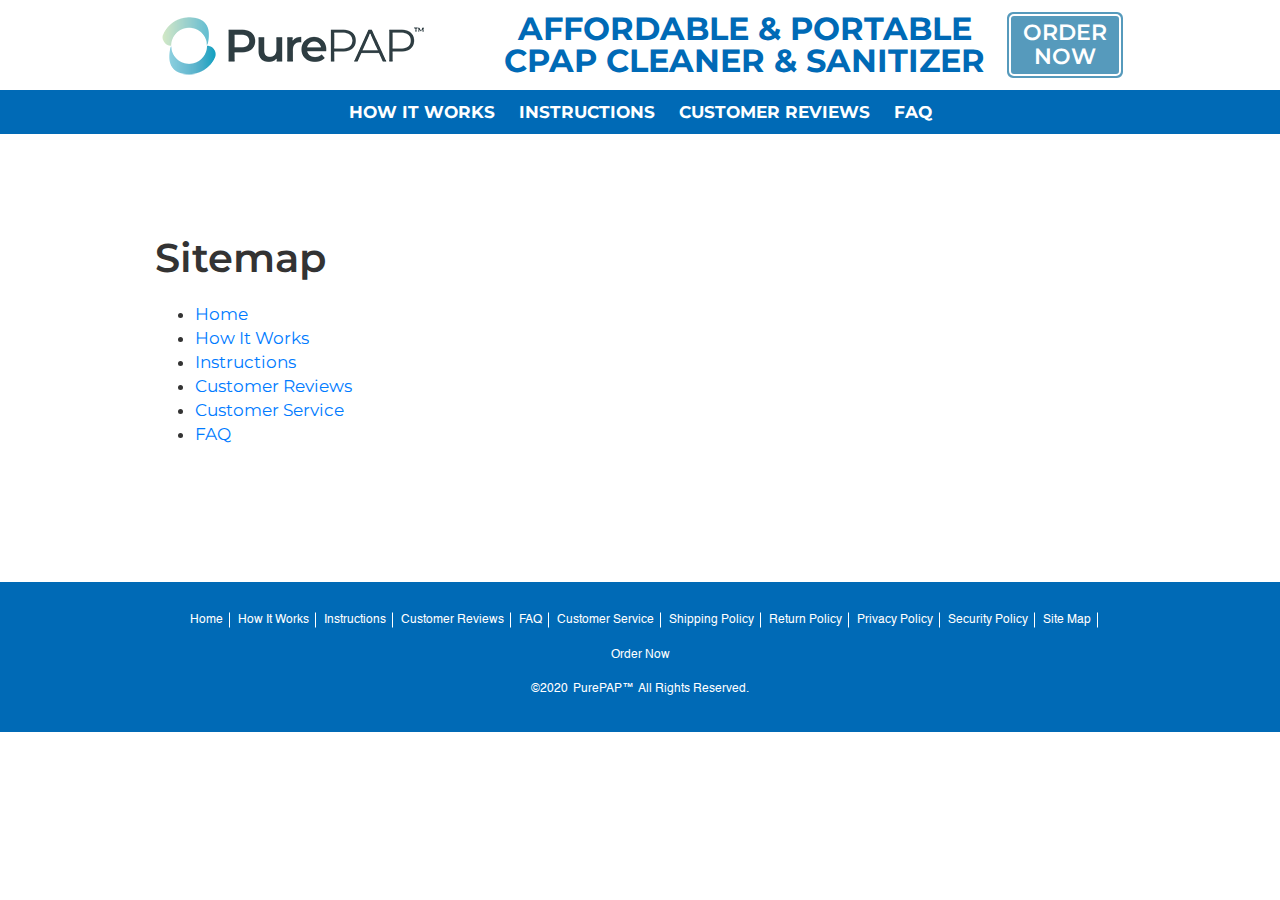
<file: index.html>
<!DOCTYPE html>
<html>
<head>
  <title>Sitemap</title>
  <link rel="icon" href="favicon.png" type="image/x-icon">
  <meta charset="utf-8">
  <meta http-equiv="X-UA-Compatible" content="IE=edge">
  <meta name="viewport" content="width=device-width, initial-scale=1, shrink-to-fit=no">
  <link rel="stylesheet" href="assets/css/bootstrap.min.css">
  <link rel="stylesheet" href="assets/css/bootstrap-select.min.css">
  <link rel="stylesheet" type="text/css" href="assets/fonts/font-awesome/font-awesome.css">
  <link rel="stylesheet" type="text/css" href="assets/fonts/custom-fonts.css">
  <link href="https://fonts.googleapis.com/css?family=Montserrat:100,100i,200,200i,300,300i,400,400i,500,500i,600,600i,700,700i,800,800i,900,900i&display=swap" rel="stylesheet">
  <link rel="stylesheet" type="text/css" href="style.css?v=1">
  <link rel="stylesheet" type="text/css" href="assets/css/responsive.css?v=1">

  <!--[if lt IE 9]>
    <script src="https://oss.maxcdn.com/html5shiv/3.7.2/html5shiv.min.js"></script>
    <script src="https://oss.maxcdn.com/respond/1.4.2/respond.min.js"></script>
  <![endif]-->  
</head>
<body>
<header class="header">
  <div class="hdr-topbar">
    <div class="container">
      <div class="row">
        <div class="col-md-12">
          <div class="header-inr clearfix">
            <div class="hdr-lft">
              <div class="logo">
                <a href="home.html"><img class="lazy" data-src="assets/images/logo.png"></a>
              </div>
            </div>
            <div class="hdr-rgt">
              <h2>Affordable & Portable <br>CPAP Cleaner & Sanitizer</h2>
              <a class="hdr-order-btn hide-sm" href="home.html#offers"><span>Order<br> Now</span></a>
            </div>
          </div>
        </div>
      </div>
    </div>
  </div>
  <div class="hdr-navbar">
    <div class="container">
      <div class="row">
        <div class="col-md-12">
          <div class="hdr-navbar-inr" >
            <div class="humberger-menu-btn show-sm">
              <strong>MENU</strong>
              <div class="humberger-menu-btn-lines">
                <span></span>
                <span></span>
                <span></span>
              </div>
            </div> 
            <nav class="main-nav">
              <ul class="clearfix ulc">
                <li><a href="how-it-works.html">How It Works</a></li>
                <li><a href="instructions.html">Instructions</a></li>
                <li><a href="customer-reviews.html">Customer Reviews</a></li>
                <li><a href="faq.html">FAQ</a></li>
              </ul>
            </nav>
            <div class="show-sm hdr-order-btn-xs">
              <a class="hdr-order-btn order-con-btn" href="home.html#offers"><span>Order<br> Now</span></a>
            </div>
          </div>
        </div>
      </div>
    </div>
  </div>
</header>


<section class="main-content">
  <div class="container">
      <div class="row">
        <div class="col-sm-12">
          <div class="sitemap">
            <h2>Sitemap</h2>
            <nav>
              <ul>
                <li><a href="home.html" target="_blank">Home</a></li>
                <li><a href="how-it-works.html" target="_blank">How It Works</a></li>
                <li><a href="instructions.html" target="_blank">Instructions</a></li>
                <li><a href="customer-reviews.html" target="_blank">Customer Reviews</a></li>
                <li><a href="customer-service.html" target="_blank">Customer Service</a></li>
                <li><a href="faq.html" target="_blank">FAQ</a></li>
              </ul>
            </nav>
          </div>
        </div>
      </div>
  </div>    
</section>






<footer class="footer-wrp">
  <div class="container">
    <div class="row">
      <div class="col-md-12">
          <div class="ftr-nav-row">
            <nav class="ftr-nav">
              <ul class="clearfix ulc">
                <li><a href="home.html">Home</a></li>
                <li><a href="how-it-works.html">How It Works</a></li>
                <li><a href="instructions.html">Instructions</a></li>
                <li><a href="customer-reviews.html">Customer Reviews</a></li>
                <li><a href="faq.html">FAQ</a></li>
                <li><a href="customer-service.html">Customer Service</a></li>
                <li>
                  <a id="" href="#" class="has-fancybox" data-toggle="modal" data-target="#ShippingPolicyModal">Shipping Policy</a>
                </li>
                <li>
                  <a id="" href="#" class="has-fancybox" data-toggle="modal" data-target="#ReturnPolicyModal">Return Policy</a>
                </li>
                <li><a href="privacy-policy.html">Privacy Policy</a></li>
                <li>
                  <a id="" href="#" class="has-fancybox" data-toggle="modal" data-target="#SecurityPolicyModal">Security Policy</a>
                </li>
                <li><a href="site-map.html">Site Map</a></li>
                <li><a class="scroll" href="#select-order-sec">Order Now</a></li>
              </ul>
            </nav>
          </div>
          <div class="copyright">
            <p>©2020 <mark class="branding-txt">PurePAP<sup>™</sup></mark> All Rights Reserved.</p>
          </div>
      </div>
    </div>
  </div> 
</footer>

<div class="modal fade ShippingPolicyModal-con-wrap text-left" id="ShippingPolicyModal" tabindex="-1" role="dialog" aria-labelledby="myModalLabel">
  <div class="modal-dialog" role="document">
    <div class="modal-content">
      <button type="button" class="close" data-dismiss="modal" aria-label="Close">
        <span aria-hidden="true">&times;</span>
      </button>
      <div id="wipe-details-4" class="hide wipe-details-4">
        <h4>Shipping Policy</h4>
        <p>This product will ship within 30 days from the time the order is processed and will be mailed via UPS. If you have any questions concerning the status of your order, please contact our customer service department.</p>
        </div>
      </div>
    </div>
  </div>
</div>

<div class="modal fade ReturnPolicyModal-con-wrap text-left" id="ReturnPolicyModal" tabindex="-1" role="dialog" aria-labelledby="myModalLabel">
  <div class="modal-dialog" role="document">
    <div class="modal-content">
      <button type="button" class="close" data-dismiss="modal" aria-label="Close">
        <span aria-hidden="true">&times;</span>
      </button>
      <div id="wipe-details-5" class="hide wipe-details-5">
        <h4>Return Policy</h4>
        <p>60-Day Money Back Guarantee (minus P&H). Please contact customer service for return authorization information. Please include your complete name, address, daytime telephone number and email address inside the return package when returning your item.</p>
        </div>
      </div>
    </div>
  </div>
</div>

<div class="modal fade SecurityPolicyModal-con-wrap text-left" id="SecurityPolicyModal" tabindex="-1" role="dialog" aria-labelledby="myModalLabel">
  <div class="modal-dialog" role="document">
    <div class="modal-content">
      <button type="button" class="close" data-dismiss="modal" aria-label="Close">
        <span aria-hidden="true">&times;</span>
      </button>
      <div id="wipe-details-6" class="hide wipe-details-6">
        <h4>Security Policy</h4>
        <p>Your payment and personal information is always safe. Our Secure Sockets Layer (SSL) software is the industry standard and among the best software available today for secure commerce transactions. It encrypts all of your personal information, including credit card number, name, and address, so that it cannot be read over the internet.</p>
        </div>
      </div>
    </div>
  </div>
</div>

<script src="assets/js/jquery-3.0.0.min.js"></script>
<script src="assets/js/jquery-migrate-3.0.0.min.js"></script>
<script src="assets/js/bootstrap.min.js"></script>
<script src="assets/js/popper.min.js"></script>
<script src="assets/js/bootstrap-select.min.js"></script>
<script src="assets/js/jquery.matchHeight-min.js"></script>
<script src="assets/js/lazyload.min.js"></script>
<script src="assets/js/main.min.js?1500"></script>
<script type="text/javascript">window.onload = function() {var newd1 = new LazyLoad({elements_selector: ".lazy"});}</script>
</body>
</html>
</file>
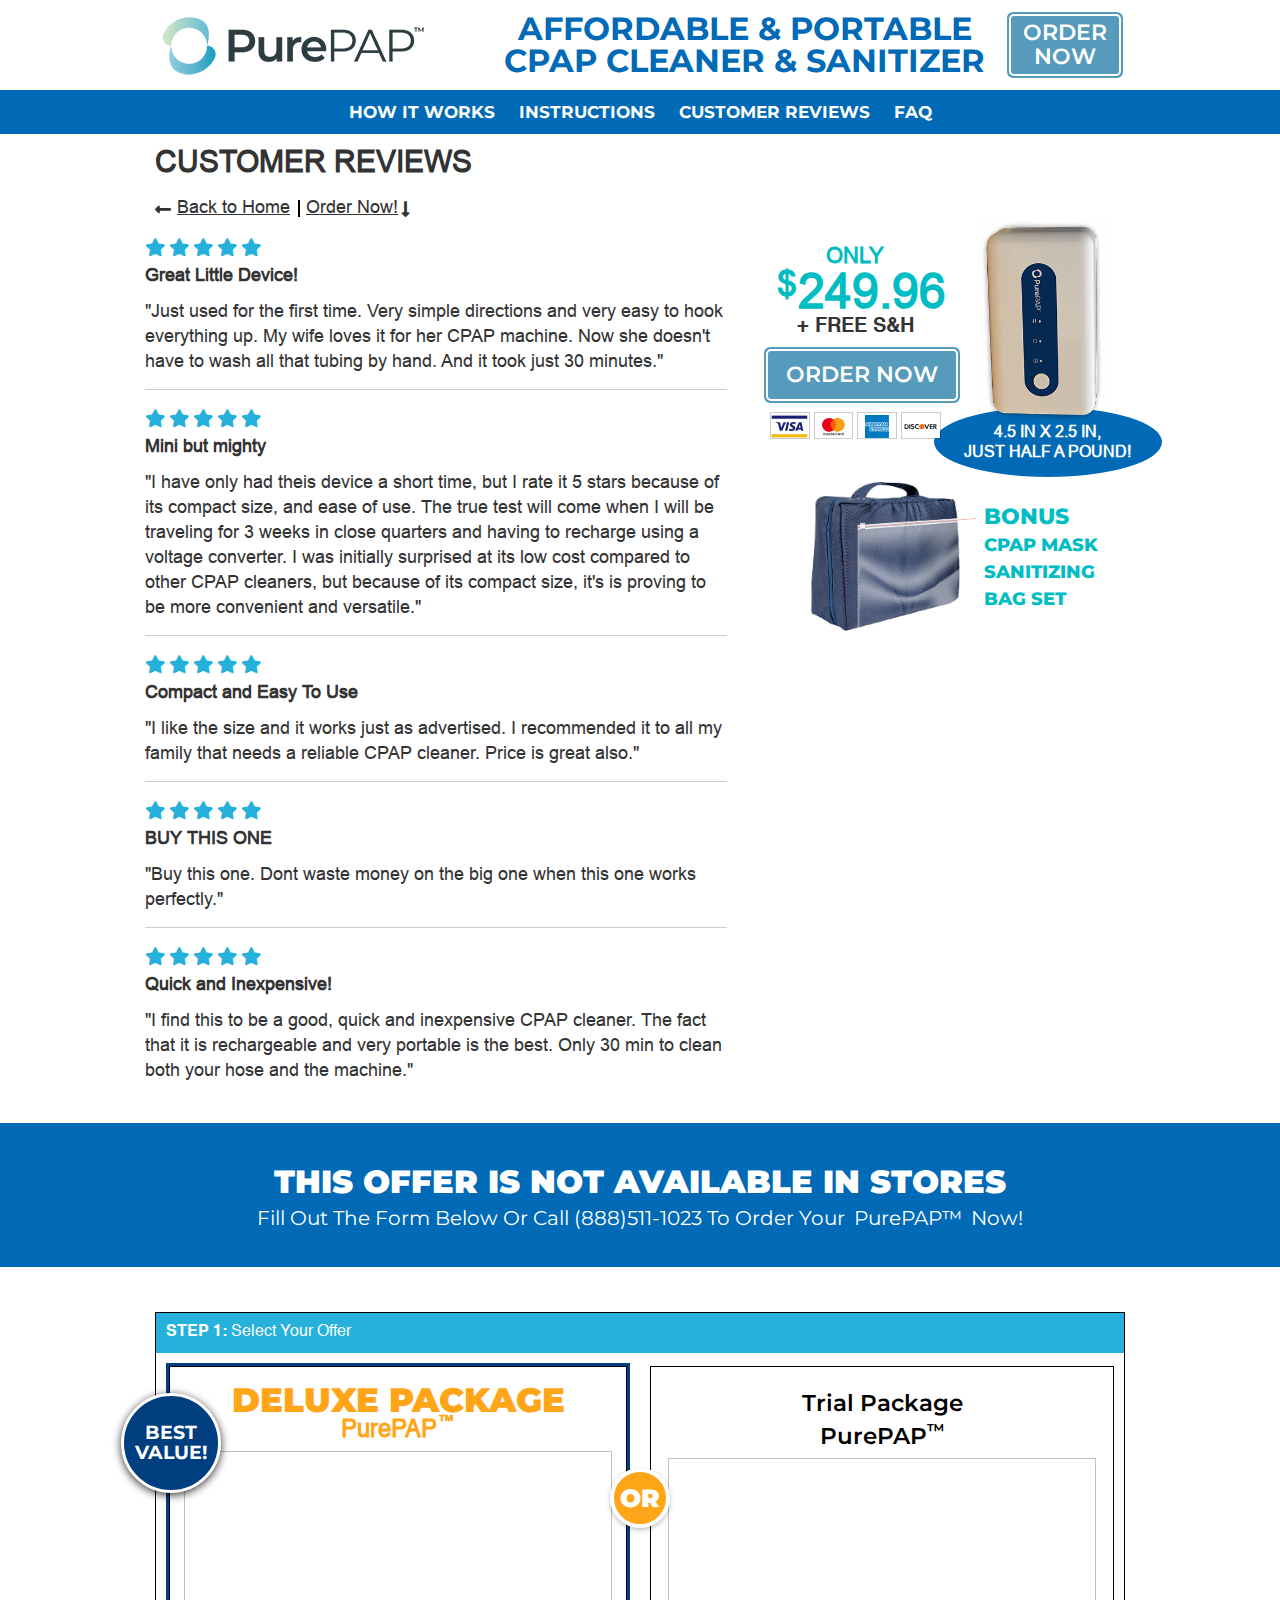
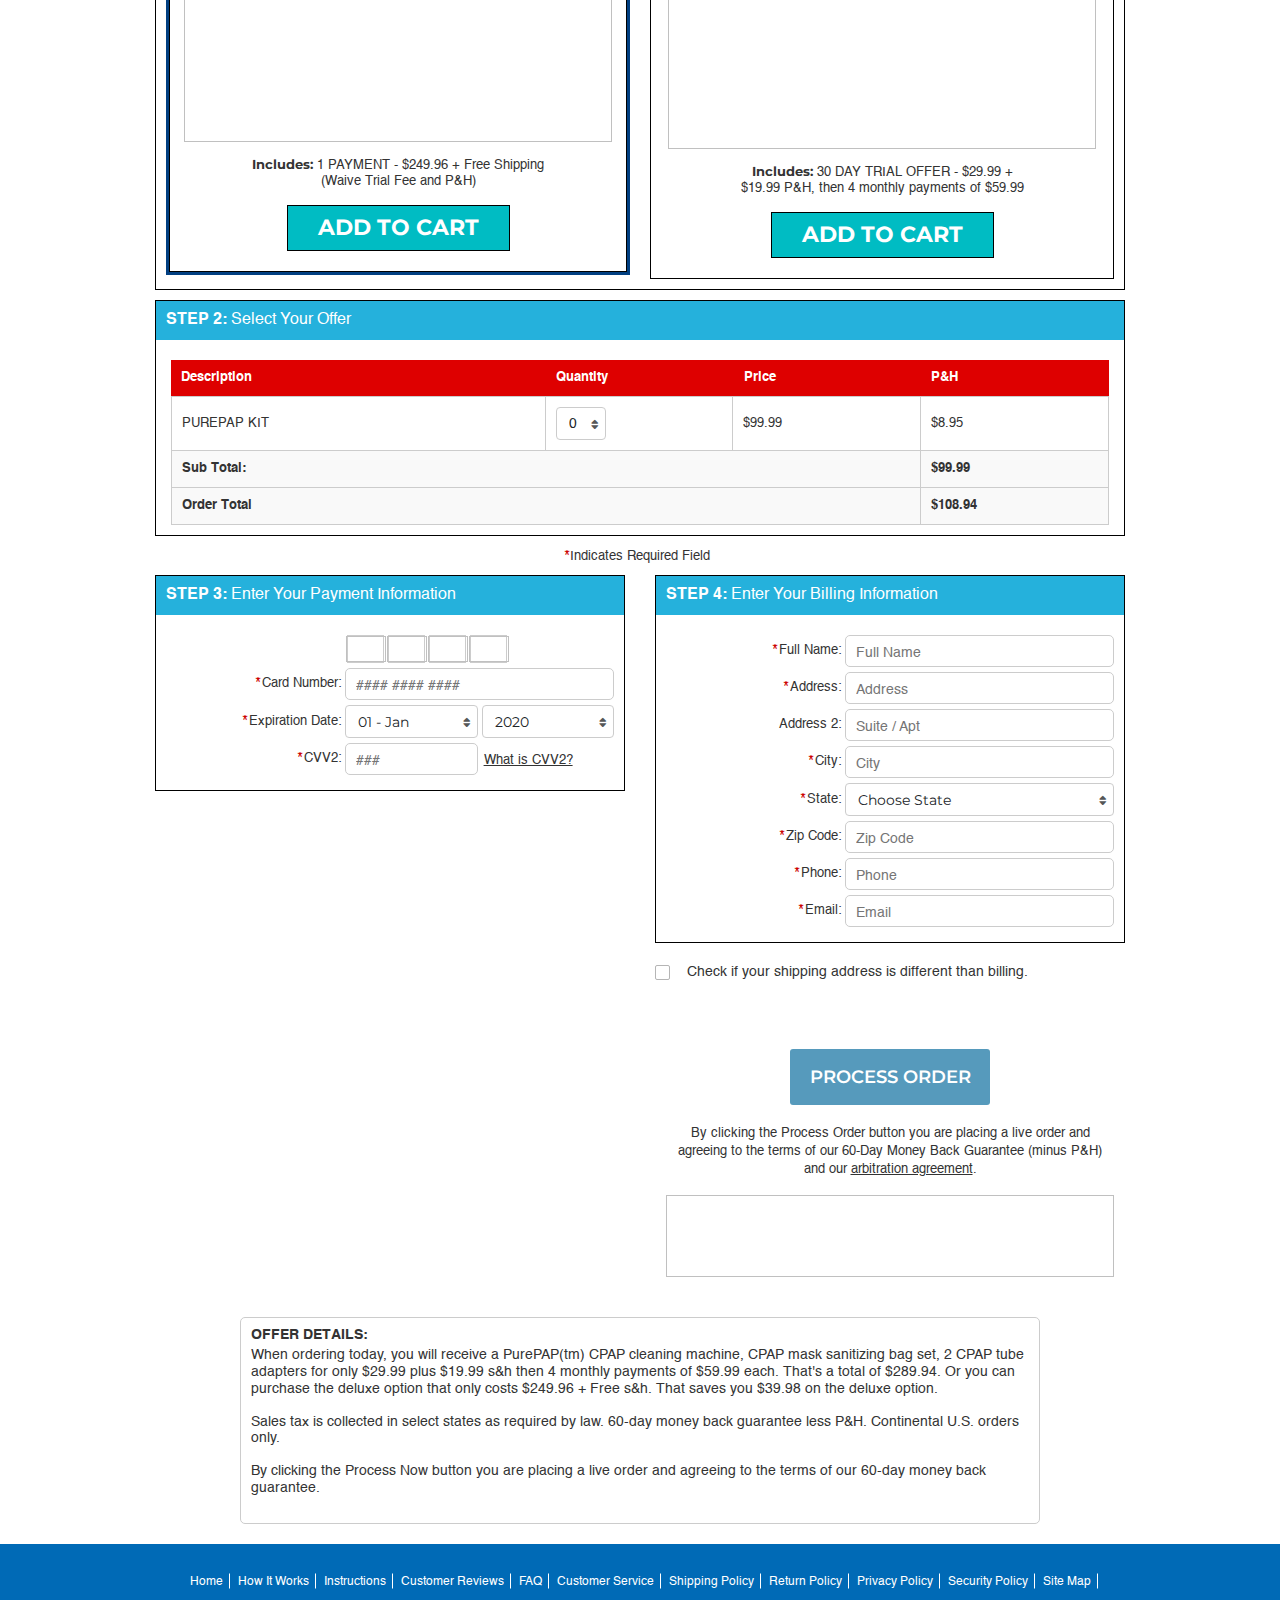
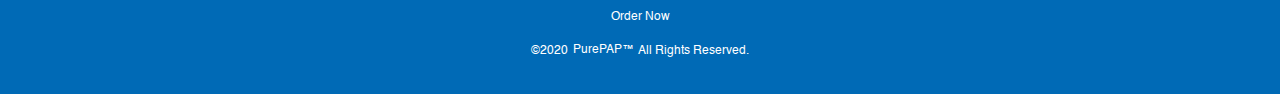
<file: customer-reviews.html>
<!DOCTYPE html>
<html>
<head>
  <title>Customer Reviews</title>
  <link rel="icon" href="favicon.png" type="image/x-icon">
  <meta charset="utf-8">
  <meta http-equiv="X-UA-Compatible" content="IE=edge">
  <meta name="viewport" content="width=device-width, initial-scale=1, shrink-to-fit=no">
  <link rel="stylesheet" href="assets/css/bootstrap.min.css">
  <link rel="stylesheet" href="assets/css/bootstrap-select.min.css">
  <link rel="stylesheet" type="text/css" href="assets/fonts/font-awesome/font-awesome.css">
  <link rel="stylesheet" type="text/css" href="assets/fonts/custom-fonts.css">
  <link href="https://fonts.googleapis.com/css?family=Montserrat:100,100i,200,200i,300,300i,400,400i,500,500i,600,600i,700,700i,800,800i,900,900i&display=swap" rel="stylesheet">
  <link rel="stylesheet" type="text/css" href="style.css?v=1">
  <link rel="stylesheet" type="text/css" href="assets/css/responsive.css?v=1">

  <!--[if lt IE 9]>
    <script src="https://oss.maxcdn.com/html5shiv/3.7.2/html5shiv.min.js"></script>
    <script src="https://oss.maxcdn.com/respond/1.4.2/respond.min.js"></script>
  <![endif]-->  

</head>
<body>
<header class="header">
  <div class="hdr-topbar">
    <div class="container">
      <div class="row">
        <div class="col-md-12">
          <div class="header-inr clearfix">
            <div class="hdr-lft">
              <div class="logo">
                <a href="home.html"><img class="lazy" data-src="assets/images/logo.png"></a>
              </div>
            </div>
            <div class="hdr-rgt">
              <h2>Affordable & Portable <br>CPAP Cleaner & Sanitizer</h2>
              <a class="hdr-order-btn hide-sm scroll" href="#offers"><span>Order<br> Now</span></a>
            </div>
          </div>
        </div>
      </div>
    </div>
  </div>
  <div class="hdr-navbar">
    <div class="container">
      <div class="row">
        <div class="col-md-12">
          <div class="hdr-navbar-inr" >
            <div class="humberger-menu-btn show-sm">
              <strong>MENU</strong>
              <div class="humberger-menu-btn-lines">
                <span></span>
                <span></span>
                <span></span>
              </div>
            </div> 
            <nav class="main-nav">
              <ul class="clearfix ulc">
                <li><a href="how-it-works.html">How It Works</a></li>
                <li><a href="instructions.html">Instructions</a></li>
                <li><a href="customer-reviews.html">Customer Reviews</a></li>
                <li><a href="faq.html">FAQ</a></li>
              </ul>
            </nav>
            <div class="show-sm hdr-order-btn-xs">
              <a class="hdr-order-btn order-con-btn scroll" href="#offers"><span>Order<br> Now</span></a>
            </div>
          </div>
        </div>
      </div>
    </div>
  </div>
</header>


<section class="customer-review-sec-wrp">
  <div class="container">
    <div class="row">
      <div class="col-md-12">
        <div class="customer-review-wrp clearfix">
          <div class="pp-instr-brdcmb-inner">
            <h2>Customer Reviews</h2>
              <ul class="ulc hide-sm">
                <li><a href="home.html"><i class="fas fa-long-arrow-alt-left"></i>Back to Home</a></li>
                <li><a class="scroll" href="#offers">Order Now!<i class="fas fa-long-arrow-alt-down"></i></a></li>
              </ul>
              <div class="pp-instr-brdcmb-xs show-sm">
                <a href="home.html"><span><i class="fa fa-home" aria-hidden="true"></i>Home Page</span></a>
                <a class="scroll" href="#offers"><span><i class="fa fa-shopping-cart" aria-hidden="true"></i>Order Now</span></a>
              </div>
          </div>

          <div class="customer-review-lft clearfix">
            <div class="customer-review-inr">
              <ul class="clearfix ulc">
                <li>
                  <div class="customer-review-dsc">
                    <span><i class="fa fa-star" aria-hidden="true"></i></span>
                    <span><i class="fa fa-star" aria-hidden="true"></i></span>
                    <span><i class="fa fa-star" aria-hidden="true"></i></span>
                    <span><i class="fa fa-star" aria-hidden="true"></i></span>
                    <span><i class="fa fa-star" aria-hidden="true"></i></span>
                    <h6>Great Little Device!</h6>
                    <blockquote>"Just used for the first time. Very simple directions and very easy to hook everything up. My wife loves it for her CPAP machine. Now she doesn't have to wash all that tubing by hand. And it took just 30 minutes." </blockquote>
                  </div>
                </li>
                <li>
                  <div class="customer-review-dsc">
                    <span><i class="fa fa-star" aria-hidden="true"></i></span>
                    <span><i class="fa fa-star" aria-hidden="true"></i></span>
                    <span><i class="fa fa-star" aria-hidden="true"></i></span>
                    <span><i class="fa fa-star" aria-hidden="true"></i></span>
                    <span><i class="fa fa-star" aria-hidden="true"></i></span>
                    <h6>Mini but mighty</h6>
                    <blockquote>"I have only had theis device a short time, but I rate it 5 stars because of its compact size, and ease of use. The true test will come when I will be traveling for 3 weeks in close quarters and having to recharge using a voltage converter. I was initially surprised at its low cost compared to other CPAP cleaners, but because of its compact size, it's is proving to <br> be more convenient and versatile." </blockquote>
                  </div>
                </li>
                <li>
                  <div class="customer-review-dsc">
                    <span><i class="fa fa-star" aria-hidden="true"></i></span>
                    <span><i class="fa fa-star" aria-hidden="true"></i></span>
                    <span><i class="fa fa-star" aria-hidden="true"></i></span>
                    <span><i class="fa fa-star" aria-hidden="true"></i></span>
                    <span><i class="fa fa-star" aria-hidden="true"></i></span>
                    <h6>Compact and Easy To Use</h6>
                    <blockquote>"I like the size and it works just as advertised. I recommended it to all my family that needs a reliable CPAP cleaner. Price is great also." </blockquote>
                  </div>
                </li>
                <li>
                  <div class="customer-review-dsc">
                    <span><i class="fa fa-star" aria-hidden="true"></i></span>
                    <span><i class="fa fa-star" aria-hidden="true"></i></span>
                    <span><i class="fa fa-star" aria-hidden="true"></i></span>
                    <span><i class="fa fa-star" aria-hidden="true"></i></span>
                    <span><i class="fa fa-star" aria-hidden="true"></i></span>
                    <h6>BUY THIS ONE</h6>
                    <blockquote>"Buy this one. Dont waste money on the big one when this one works perfectly."</blockquote>
                  </div>
                </li>
                <li>
                  <div class="customer-review-dsc">
                    <span><i class="fa fa-star" aria-hidden="true"></i></span>
                    <span><i class="fa fa-star" aria-hidden="true"></i></span>
                    <span><i class="fa fa-star" aria-hidden="true"></i></span>
                    <span><i class="fa fa-star" aria-hidden="true"></i></span>
                    <span><i class="fa fa-star" aria-hidden="true"></i></span>
                    <h6>Quick and Inexpensive!</h6>
                    <blockquote>"I find this to be a good, quick and inexpensive CPAP cleaner. The fact that it is rechargeable and very portable is the best. Only 30 min to clean both your hose and the machine."</blockquote>
                  </div>
                </li>
              </ul>
            </div>
          </div>

         <div class="customer-review-rgt hide-md">
            <div class="sidebar-mobile" style="display: none;">
              <a href="home.html#offers"><img class="lazy" data-src="assets/images/banner-mobile.jpg"></a>
            </div>
            <div class="siderbar-desktop customer-review-offer-wrp clearfix">
              <div class="cr-offer-lft-tp-inr clearfix">
                <div class="cr-offer-lft-tp">
                  <strong><span>Only</span><sup>$</sup> 249.96</strong>
                  <span>+ Free S&H</span>
                  <a class="hdr-order-btn scroll" href="#offers"><span>Order Now</span></a>
                  <div class="pp-payment-item">
                    <ul class="clearfix ulc">
                      <li><i><img class="lazy" data-src="assets/images/visa-cart-img.svg"></i></li>
                      <li><i><img class="lazy" data-src="assets/images/mastercard-cart-img.svg"></i></li>
                      <li><i><img class="lazy" data-src="assets/images/amex-cart-img.svg"></i></li>
                      <li><i><img class="lazy" data-src="assets/images/discover-cart-img.svg"></i></li>
                    </ul>
                  </div>
                </div>
                <div class="pp-offer-product-inr">
                  <div class="pp-offer-product-img">
                    <img class="lazy" data-src="assets/images/purepap-image.png">
                  </div>
                  <div class="pp-offer-product-size">
                    <span>4.5 in X 2.5 in,<br> Just half a pound!</span>
                  </div>
                </div>
              </div>
              <div class="pp-bonus-bag clearfix">
                <div class="pp-bonus-bag-img">
                  <img class="lazy" data-src="assets/images/bonus-bag-img.png">
                </div>
                <div class="pp-bonus-bag-title">
                  <p><span>BONUS</span> <br>CPAP MASK <br>SANITIZING <br>BAG SET</p>
                </div>
              </div>
            </div>
          </div>

        </div>
      </div>
    </div>
  </div>    
</section>

<div class="orderCart" id="offers">
  <div class="xs-back-btn-area">
    <div class="container">
      <div class="row">
        <div class="col-md-12">
            <div class="xs-back-btn">
              <a href="#">
                <span>Back</span>
              </a>
            </div>
            <div class="secure-checkout-img">
              <img class="lazy" data-src="assets/images/secure-checkout.png">
              <div>
                <span>Or Call: <a href="#">(800) 495-0773</a></span>
              </div>
            </div>
        </div>
      </div>
    </div>
  </div>
  <section class="offer-sologan-bar" id="select-order-sec">
    <div class="container">
        <div class="row">
          <div class="col-md-12">
            <h3>THIS OFFER IS NOT AVAILABLE IN STORES</h3>
            <p>Fill Out The Form Below Or Call (888)511-1023 To Order Your <mark class="branding-txt">PurePAP<sup>™</sup></mark> Now!</p>
          </div>
        </div>
    </div>    
  </section>
  <section class="select-offer-boxs-section">
    <div class="container">
        <div class="row">
          <div class="col-md-12">
            <div class="select-offer-boxs-sec-con clearfix">
              <div class="select-offer-boxs-sec-con-hdr">
                <h5><strong>STEP 1:</strong> Select Your Offer</h5>
              </div>
              <div class="select-offer-boxs clearfix">
                <div class="select-offer-box select-offer-box-1">
                  <div class="select-offer-box-lft">
                    <div class="select-offer-box-outline">
                      <div class="best-value-circle">
                        <span>Best Value!</span>
                      </div>
                      <div class="option-title">
                        <strong class="color-orange">Deluxe Package</strong>
                        <p>
                          <mark class="color-orange">PurePAP<sup>™</sup></mark>
                        </p>
                      </div>
                      <div class="product-img">
                        <img class="lazy" data-src="assets/images/purepap-product.jpg" width="428" height="291">
                      </div>
                      <p class="option-info">
                        <strong>Includes:</strong> 1 PAYMENT - $249.96 + Free Shipping (Waive Trial Fee and P&H)
                      </p>
                      <div class="action-btns">
                        <a href="javascript:void(0);" data-code="CXM2" data-code-xor="C2" data-code-toggle="true" class="add-to-cart-btn" id="ga-link10">Add To Cart</a>
                        <a href="javascript:void(0);" data-code="C2" data-code-xor="CXM2" data-code-toggle="true" class="add-to-cart-btn is-selected" id="ga-link11">Remove</a>
                      </div>

                      <div class="modal fade vn-modal-con-wrap text-left" id="quickViewModal" tabindex="-1" role="dialog" aria-labelledby="myModalLabel">
                        <div class="modal-dialog" role="document">
                          <div class="modal-content">
                            <button type="button" class="close" data-dismiss="modal" aria-label="Close">
                              <span aria-hidden="true">&times;</span>
                            </button>
                            <div id="wipe-details" class="hide">
                              <h4><strong><mark class="branding-txt">PurePAP<sup>™</sup></mark> Cleaning Wipes</strong></h4>
                              <ul class="ulc">
                                <li>Removes dirt, oils and other residue from your mask and equipment that the cleaner may not get</li>
                                <li>100% cotton</li>
                                <li>No harmful chemicals or fragrances</li>
                              </ul>
                            </div>
                          </div>
                        </div>
                      </div>

                    </div>

                  </div>
                  <div class="or-wrapper show-md"><div class="or">OR</div></div>
                </div>
                <div class="or-wrapper hide-md"><div class="or">OR</div></div>
                <div class="select-offer-box select-offer-box-2">
                  <div class="select-offer-box-rgt">
                    <div class="select-offer-box-outline">
                      <div class="option-title-2">
                        <mark>Trial Package</mark> 
                        <mark>PurePAP<sup>™</sup></mark> 
                      </div>
                      <div class="product-img">
                        <img class="lazy" data-src="assets/images/purepap-product.jpg" width="428" height="291">
                      </div>
                      <p class="option-info">
                        <strong>Includes:</strong> 30 DAY TRIAL OFFER - $29.99 + $19.99 P&H, then 4 monthly payments of $59.99
                      </p>
                      <div class="action-btns">
                        <a href="javascript:void(0);" data-code="CXM2" data-code-xor="C2" data-code-toggle="true" class="add-to-cart-btn" id="ga-link10">Add To Cart</a>
                        <a href="javascript:void(0);" data-code="C2" data-code-xor="CXM2" data-code-toggle="true" class="add-to-cart-btn is-selected" id="ga-link11">Remove</a>
                      </div>
                    </div>
                  </div>
                </div>
              </div>
            </div>
          </div>
        </div>
    </div>    
  </section>

  <section class="order-step-2-secion">
    <div class="container">
        <div class="row">
          <div class="col-md-12">
            <div class="order-step-2-sec-box">
              <div class="select-offer-boxs-sec-con-hdr">
                <h5><strong>STEP 2:</strong> Select Your Offer</h5>
              </div>
              <div class="order-step-2-sec-box-con">
                <div class="dfp-tbl-wrap">
                  <div class="ttable">
                    <div class="thead">
                      <div class="thead-row">
                        <div class="thead-th"><span>Description</span></div>
                        <div class="thead-th"><span>Quantity</span></div>
                        <div class="thead-th"><span>Price</span></div>
                        <div class="thead-th"><span>P&H</span></div>
                      </div>
                    </div>
                    <div class="tbody">
                      <div class="tbody-row">
                        <div class="tbody-td"><strong>Description :</strong> <span>PurePAP KIT</span></div>
                        <div class="tbody-td">
                          <strong>Quantity :</strong>
                          <span>
                            <div class="pp-select">
                              <select class="selectpicker">
                                <option selected="selected">0</option>
                                 <option>1</option>
                                 <option>2</option>
                              </select>
                            </div>
                          </span>
                        </div>
                        <div class="tbody-td"><strong>Price :</strong> <span>$99.99</span></div>
                        <div class="tbody-td"><strong>P&H :</strong> <span>$8.95</span></div>
                      </div>
                    </div>
                    <div class="tfooter">
                      <div class="tfooter-row">
                        <div class="tfooter-td"><span>Sub Total:</span></div>
                        <div class="tfooter-td"><span>$99.99</span></div>
                      </div>
                      <div class="tfooter-row">
                        <div class="tfooter-td"><span>Order Total</span></div>
                        <div class="tfooter-td"><span>$108.94</span></div>
                      </div>
                    </div>
                  </div>
                </div>
                

              </div>
            </div>
          </div>
        </div>
    </div>    
  </section>

  <section class="step-3-4-section">
    <div class="container">
      <div class="row">
        <div class="col-md-12">
          <div class="required-field-txt">
            <p><span>Indicates Required Field</span></p>
          </div>
        </div>
      </div>
        <div class="row">
          <div class="col-md-6">
            <div class="order-step-3-box border-1px">
              <div class="select-offer-boxs-sec-con-hdr">
                <h5><strong>STEP 3:</strong>  Enter Your Payment Information
                  </h5>
              </div>
              <div class="form-fields">
                <div class="form-fields-row">
                  <label></label>
                  <div class="form-field-input">
                    <div class="bnr-mastercard-imgs">
                      <span><img class="lazy" data-src="assets/images/Visa.svg" width="40" height="26"></span>
                      <span><img class="lazy" data-src="assets/images/Mastercard.svg" width="40" height="26"></span>
                      <span><img class="lazy" data-src="assets/images/Amex.svg" width="40" height="26"></span>
                      <span><img class="lazy" data-src="assets/images/Discover.svg" width="40" height="26"></span>   
                    </div>
                  </div>
                </div>
                <div class="form-fields-row">
                  <label class="required"><span>Card Number:</span></label>
                  <div class="form-field-input">
                    <input type="text" name="" placeholder="#### #### ####">
                  </div>
                </div>
                <div class="form-fields-row">
                  <label class="required"><span>Expiration Date:</span></label>
                  <div class="form-field-input">
                    <div class="form-d2-row">
                      <div class="form-d2">
                        <div class="pp-select">
                          <select class="selectpicker">
                             <option selected="selected">01 - Jan</option>
                             <option>02 - Feb</option>
                             <option>03 - Mar</option>
                             <option>04 - Apr</option>
                             <option>05 - May</option>
                             <option>06 - Jun</option>
                             <option>07 - Jul</option>
                             <option>08 - Aug</option>
                             <option>09 - Sep</option>
                             <option>10 - Oct</option>
                             <option>11 - Nov</option>
                             <option>12 - Dec</option>
                          </select>
                        </div>
                      </div>
                      <div class="form-d2">
                        <div class="pp-select">
                          <select class="selectpicker">
                             <option selected="selected">2020</option>
                             <option>2021</option>
                             <option>2022</option>
                             <option>2023</option>
                             <option>2024</option>
                             <option>2025</option>
                             <option>2026</option>
                             <option>2027</option>
                             <option>2028</option>
                             <option>2029</option>
                             <option>2030</option>
                          </select>
                        </div>
                      </div>
                    </div>
                  </div>
                </div>
                <div class="form-fields-row">
                  <label class="required"><span>CVV2:</span></label>
                  <div class="form-field-input">
                    <div class="form-d2-row CVV2-row">
                      <div class="form-d2">
                        <input type="text" name="" placeholder="###">
                      </div>
                      <div class="form-d2">
                        <a id="" href="#" class="what-is-cvv2" data-toggle="modal" data-target="#whatIsquickViewOpener">What is CVV2?</a>
                      </div>

                      <div class="modal fade whatIsquickView-wrap text-left" id="whatIsquickViewOpener" tabindex="-1" role="dialog" aria-labelledby="myModalLabel">
                        <div class="modal-dialog" role="document">
                          <div class="modal-content">
                            <button type="button" class="close" data-dismiss="modal" aria-label="Close">
                              <span aria-hidden="true">&times;</span>
                            </button>
                            <div id="wipe-details-2" class="hide">
                              <p>YOUR CARD VERIFICATION NUMBER IS YOUR ADDITIONAL PROTECTION -- to ensure your credit card information is not being used fraudulently.</p>
                              <ul class="ulc clearfix">
                                <li>
                                  <div class="img-des-row clearfix">
                                    <div class="img-des-row-img">
                                      <img class="lazy" data-src="assets/images/mastercardcvv.gif">
                                    </div>
                                    <div class="img-des-row-des">
                                      <p>If you are using a Visa or MasterCard, please provide the 3-digit CVV (Customer Verification Value). This is the non-embossed number printed on the signature panel on the back of the card immediately following the Visa or MC card account number.</p>
                                    </div>
                                  </div>
                                </li>
                                <li>
                                  <div class="img-des-row clearfix">
                                    <div class="img-des-row-img">
                                      <img class="lazy" data-src="assets/images/amexcid.gif">
                                    </div>
                                    <div class="img-des-row-des">
                                      <p>If your credit card is an American Express card please provide the 4-digit CID (Confidential Identifier Number). This is the 4 digit, non-embossed number printed above your account number on the face of your card.</p>
                                    </div>
                                  </div>
                                </li>
                              </ul>
                            </div>
                          </div>
                        </div>
                      </div>



                    </div>
                  </div>
                </div>
              </div>
            </div>
          </div>
          <div class="col-md-6">
            <div class="order-step-4-box border-1px">
              <div class="select-offer-boxs-sec-con-hdr">
                <h5><strong>STEP 4:</strong>  Enter Your Billing Information
                  </h5>
              </div>
              <div class="form-fields">
                <div class="form-fields-row">
                  <label class="required"><span>Full Name:</span></label>
                  <div class="form-field-input">
                    <input type="text" name="" placeholder="Full Name">
                  </div>
                </div>
                <div class="form-fields-row">
                  <label class="required"><span>Address:</span></label>
                  <div class="form-field-input">
                    <input type="text" name="" placeholder="Address">
                  </div>
                </div>
                <div class="form-fields-row">
                  <label><span>Address 2:</span></label>
                  <div class="form-field-input">
                    <input type="text" name="" placeholder="Suite / Apt">
                  </div>
                </div>
                <div class="form-fields-row">
                  <label class="required"><span>City:</span></label>
                  <div class="form-field-input">
                    <input type="text" name="" placeholder="City">
                  </div>
                </div>
                <div class="form-fields-row">
                  <label class="required"><span>State:</span></label>
                  <div class="form-field-input">
                    <div class="pp-select">
                      <select class="selectpicker">
                        <option selected="selected">Choose State</option>
                        <option value="AL">Alabama</option>
                        <option value="AZ">Arizona</option>
                        <option value="AR">Arkansas</option>
                        <option value="CA">California</option>
                        <option value="CO">Colorado</option>
                        <option value="CT">Connecticut</option>
                        <option value="DE">Delaware</option>
                        <option value="DC">District Of Columbia</option>
                        <option value="FL">Florida</option>
                        <option value="GA">Georgia</option>
                        <option value="ID">Idaho</option>
                        <option value="IL">Illinois</option>
                        <option value="IN">Indiana</option>
                        <option value="IA">Iowa</option>
                        <option value="KS">Kansas</option>
                        <option value="KY">Kentucky</option>
                        <option value="LA">Louisiana</option>
                        <option value="ME">Maine</option>
                        <option value="MD">Maryland</option>
                        <option value="MA">Massachusetts</option>
                        <option value="MI">Michigan</option>
                        <option value="MN">Minnesota</option>
                        <option value="MS">Mississippi</option>
                        <option value="MO">Missouri</option>
                        <option value="MT">Montana</option>
                        <option value="NE">Nebraska</option>
                        <option value="NV">Nevada</option>
                        <option value="NH">New Hampshire</option>
                        <option value="NJ">New Jersey</option>
                        <option value="NM">New Mexico</option>
                        <option value="NY">New York</option>
                        <option value="NC">North Carolina</option>
                        <option value="ND">North Dakota</option>
                        <option value="OH">Ohio</option>
                        <option value="OK">Oklahoma</option>
                        <option value="OR">Oregon</option>
                        <option value="PA">Pennsylvania</option>
                        <option value="RI">Rhode Island</option>
                        <option value="SC">South Carolina</option>
                        <option value="SD">South Dakota</option>
                        <option value="TN">Tennessee</option>
                        <option value="TX">Texas</option>
                        <option value="UT">Utah</option>
                        <option value="VT">Vermont</option>
                        <option value="VA">Virginia</option>
                        <option value="WA">Washington</option>
                        <option value="WV">West Virginia</option>
                        <option value="WI">Wisconsin</option>
                        <option value="WY">Wyoming</option>
                      </select>
                    </div>
                  </div>
                </div>
                <div class="form-fields-row">
                  <label class="required"><span>Zip Code:</span></label>
                  <div class="form-field-input">
                    <input type="text" name="" placeholder="Zip Code">
                  </div>
                </div>
                <div class="form-fields-row">
                  <label class="required"><span>Phone:</span></label>
                  <div class="form-field-input">
                    <input type="text" name="" placeholder="Phone">
                  </div>
                </div>
                <div class="form-fields-row">
                  <label class="required"><span>Email:</span></label>
                  <div class="form-field-input">
                    <input type="email" name="" placeholder="Email">
                  </div>
                </div>
              </div>
            </div>

            <div class="order-5-checkbox">
              <div class="filter-check-row clearfix">
                <input type="checkbox" id="differentShippingAddress" name="shippingAddress" value="YES">
                <span class="checkmark"></span> 
                <label for="differentShippingAddress">Check if your shipping address is different than billing.</label> 
              </div>
            </div>
            <div class="order-step-5-box border-1px dffshippingAddress">
              <div class="select-offer-boxs-sec-con-hdr">
                <h5><strong>STEP 5:</strong>  Enter Your Shipping Information
                  </h5>
              </div>
              <div class="form-fields">
                <div class="form-fields-row">
                  <label class="required"><span>Full Name:</span></label>
                  <div class="form-field-input">
                    <input type="text" name="" placeholder="Full Name">
                  </div>
                </div>
                <div class="form-fields-row">
                  <label class="required"><span>Address:</span></label>
                  <div class="form-field-input">
                    <input type="text" name="" placeholder="Address">
                  </div>
                </div>
                <div class="form-fields-row">
                  <label><span>Address 2:</span></label>
                  <div class="form-field-input">
                    <input type="text" name="" placeholder="Suite / Apt">
                  </div>
                </div>
                <div class="form-fields-row">
                  <label class="required"><span>City:</span></label>
                  <div class="form-field-input">
                    <input type="text" name="" placeholder="City">
                  </div>
                </div>
                <div class="form-fields-row">
                  <label class="required"><span>State:</span></label>
                  <div class="form-field-input">
                    <div class="pp-select">
                      <select class="selectpicker">
                        <option selected="selected">Choose State</option>
                        <option value="AL">Alabama</option>
                        <option value="AZ">Arizona</option>
                        <option value="AR">Arkansas</option>
                        <option value="CA">California</option>
                        <option value="CO">Colorado</option>
                        <option value="CT">Connecticut</option>
                        <option value="DE">Delaware</option>
                        <option value="DC">District Of Columbia</option>
                        <option value="FL">Florida</option>
                        <option value="GA">Georgia</option>
                        <option value="ID">Idaho</option>
                        <option value="IL">Illinois</option>
                        <option value="IN">Indiana</option>
                        <option value="IA">Iowa</option>
                        <option value="KS">Kansas</option>
                        <option value="KY">Kentucky</option>
                        <option value="LA">Louisiana</option>
                        <option value="ME">Maine</option>
                        <option value="MD">Maryland</option>
                        <option value="MA">Massachusetts</option>
                        <option value="MI">Michigan</option>
                        <option value="MN">Minnesota</option>
                        <option value="MS">Mississippi</option>
                        <option value="MO">Missouri</option>
                        <option value="MT">Montana</option>
                        <option value="NE">Nebraska</option>
                        <option value="NV">Nevada</option>
                        <option value="NH">New Hampshire</option>
                        <option value="NJ">New Jersey</option>
                        <option value="NM">New Mexico</option>
                        <option value="NY">New York</option>
                        <option value="NC">North Carolina</option>
                        <option value="ND">North Dakota</option>
                        <option value="OH">Ohio</option>
                        <option value="OK">Oklahoma</option>
                        <option value="OR">Oregon</option>
                        <option value="PA">Pennsylvania</option>
                        <option value="RI">Rhode Island</option>
                        <option value="SC">South Carolina</option>
                        <option value="SD">South Dakota</option>
                        <option value="TN">Tennessee</option>
                        <option value="TX">Texas</option>
                        <option value="UT">Utah</option>
                        <option value="VT">Vermont</option>
                        <option value="VA">Virginia</option>
                        <option value="WA">Washington</option>
                        <option value="WV">West Virginia</option>
                        <option value="WI">Wisconsin</option>
                        <option value="WY">Wyoming</option>
                      </select>
                    </div>
                  </div>
                </div>
                <div class="form-fields-row">
                  <label class="required"><span>Zip Code:</span></label>
                  <div class="form-field-input">
                    <input type="text" name="" placeholder="Zip Code">
                  </div>
                </div>
              </div>
            </div>
            <div class="pp-form-submit-btn">
              <input type="submit" name="" value="Process Order">
            </div>
            <div class="pp-form-submit-btn-btm-des">
              <p>By clicking the Process Order button you are placing a live order and agreeing to the terms of our <span class="lowercase">60-Day Money Back Guarantee (minus P&amp;H)</span> and our <a id="" href="#" class="has-fancybox" data-toggle="modal" data-target="#aaquickViewModal">arbitration agreement</a>.</p>
              <div>
                <img class="lazy" data-src="assets/images/secure-checkout.jpg" width="448" height="82">
              </div>

              <div class="modal fade aaquickViewModal-con-wrap text-left" id="aaquickViewModal" tabindex="-1" role="dialog" aria-labelledby="myModalLabel">
                <div class="modal-dialog" role="document">
                  <div class="modal-content">
                    <button type="button" class="close" data-dismiss="modal" aria-label="Close">
                      <span aria-hidden="true">&times;</span>
                    </button>
                    <div id="wipe-details-3" class="hide wipe-details-3">
                      <h4>Arbitration Agreement</h4>
                      <p>THIS ARBITRATION AGREEMENT (THE "AGREEMENT") AFFECTS YOUR LEGAL RIGHTS AND REMEDIES BY PROVIDING THAT DISPUTES BETWEEN YOU AND THE SELLER OF THIS PRODUCT ("COMPANY"), MUST BE RESOLVED THROUGH BINDING ARBITRATION, RATHER THAN IN A COURT. PLEASE READ THIS AGREEMENT CAREFULLY. YOU ACCEPT THE TERMS OF THIS AGREEMENT BY RETAINING THE PRODUCT(S) SHIPPED IN CONNECTION WITH THIS AGREEMENT (THE "PRODUCT") FOR MORE THAN SIXTY (60) DAYS AFTER RECEIPT. IF YOU DO NOT AGREE TO THE TERMS OF THIS AGREEMENT, YOU MAY RETURN THE PRODUCT TO COMPANY WITHIN SIXTY (60) DAYS OF RECEIPT AT NO COST TO YOU.</p>
                      <div class="">
                        <p>1. RESOLUTION OF CLAIMS OR DISPUTES. Any claim or dispute between you and Company (or any of Company's subsidiaries or affiliates) arising out of relating in any way to the Product or this Agreement shall be resolved through final, binding arbitration. This arbitration obligation applies regardless of whether the claim or dispute involves a tort, fraud, misrepresentation, product liability, negligence, violation of a statue, or any other legal theory. Both you and Company specifically acknowledge and agree that you waive your right to bring a lawsuit based on such claims or disputes and to have such lawsuit resolved by a judge or a jury.</p>
                        <p>2. LIMITATION OF LEGAL REMEDIES. All arbitrations under this Agreement shall be conducted on an individual (and not a class-wide) basis, and an arbitrator shall have no authority to award class-wide relief. You acknowledge and agree that this Agreement specifically prohibits you from commencing arbitration proceedings as a representative of others or joining in any arbitration proceedings brought by any other person.</p>
                        <p>3. ARBITRATION PROCEDURES.</p>
                        <ul class="ulc">
                          <li>a. Before commencing any arbitration proceedings under this Agreement, you must first present the claim or dispute to Company by calling (877-833-7685) and asking for the Legal Department and allowing Company the opportunity to resolve the claim or dispute. If your claim or dispute is not resolved within sixty (60) days, you may commence arbitration proceedings in accordance with the terms of this Agreement.</li>
                          <li>b. The arbitration of any claim or dispute under this Agreement shall be conducted pursuant to the American Arbitration Association's ("AAA") United States Commercial Dispute Resolution Procedures and Supplementary Procedures for Consumer-Related Disputes. These rules and procedures are available by calling the AAA or by visiting its web site at <a href="#">www.adr.org.</a></li>
                          <li>c. The arbitration of any claim or dispute under this Agreement shall be conducted in the State of California or the location in which you received this Agreement.</li>
                          <li>d. All administrative expenses of arbitration proceedings commenced under this Agreement shall be divided equally between you and Company, except that: (a) if the claim or dispute that is the subject of the arbitration proceedings is less than ten thousand dollars (US $10,000), you will be responsible for no more than one hundred twenty-five dollars (US $125) in administrative expenses; (b) if the claim or dispute that is the subject of the arbitration proceedings is more than ten thousand dollars (US $10,000) but less than seventy-five thousand dollars (US $75,000), you will be responsible for no more than three hundred seventy-five dollars (US $375) in administrative expenses; and (c) if the claim or dispute that is the subject of the arbitration proceedings is more than seventy-five thousand dollars (US $75,000), then you will be responsible for administrative expenses in accordance with the Commercial Fee Schedule provided by the AAA. You acknowledge and agree that each party shall pay the fees and costs of its own counsel, experts and witnesses</li>
                        </ul>
                        <p>4. CHOICE OF LAW. This agreement shall be governed by the United States Federal Arbitration Act and the laws of the state of New Jersey.</p>
                        <p>5. SEVERABILITY. If any provision of this Agreement is declared or found to be unlawful, unenforceable or void, such provision will be ineffective only to the extent that is found unlawful, unenforceable, or void, and the remainder of the provision and all other provisions shall remain full enforceable.</p>
                      </div>
                      
                    </div>
                  </div>
                </div>
              </div>

            </div>
          </div>
        </div>
    </div>    
  </section>
</div>

<section class="banner-mobile orderTop" style="display: none;">
  <a href="#" class="cartBanner"><img src="assets/images/main-offer.jpg"></a>
</section>

<section class="order-details-section">
  <div class="container">
      <div class="row">
        <div class="col-md-12">
          <div class="order-details-sec-inr">
            <h6>OFFER DETAILS:</h6>
            <p>When ordering today, you will receive a PurePAP(tm) CPAP cleaning machine, CPAP mask sanitizing bag set, 2 CPAP tube adapters for only $29.99 plus $19.99 s&h then 4 monthly payments of $59.99 each. That's a total of $289.94. Or you can purchase the deluxe option that only costs $249.96 + Free s&h. That saves you $39.98 on the deluxe option.</p>
            <p>Sales tax is collected in select states as required by law. 60-day money back guarantee less P&H. Continental U.S. orders only.</p>
            <p>By clicking the Process Now button you are placing a live order and agreeing to the terms of our 60-day money back guarantee.</p>
          </div>
        </div>
      </div>
  </div>    
</section>

<footer class="footer-wrp">
  <div class="container">
    <div class="row">
      <div class="col-md-12">
          <div class="ftr-nav-row">
            <nav class="ftr-nav">
              <ul class="clearfix ulc">
                <li><a href="home.html">Home</a></li>
                <li><a href="how-it-works.html">How It Works</a></li>
                <li><a href="instructions.html">Instructions</a></li>
                <li><a href="customer-reviews.html">Customer Reviews</a></li>
                <li><a href="faq.html">FAQ</a></li>
                <li><a href="customer-service.html">Customer Service</a></li>
                <li>
                  <a id="" href="#" class="has-fancybox" data-toggle="modal" data-target="#ShippingPolicyModal">Shipping Policy</a>
                </li>
                <li>
                  <a id="" href="#" class="has-fancybox" data-toggle="modal" data-target="#ReturnPolicyModal">Return Policy</a>
                </li>
                <li><a href="privacy-policy.html">Privacy Policy</a></li>
                <li>
                  <a id="" href="#" class="has-fancybox" data-toggle="modal" data-target="#SecurityPolicyModal">Security Policy</a>
                </li>
                <li><a href="site-map.html">Site Map</a></li>
                <li><a class="scroll" href="#select-order-sec">Order Now</a></li>
              </ul>
            </nav>
          </div>
          <div class="copyright">
            <p>©2020 <mark class="branding-txt">PurePAP<sup>™</sup></mark> All Rights Reserved.</p>
          </div>
      </div>
    </div>
  </div> 
</footer>

<div class="modal fade ShippingPolicyModal-con-wrap text-left" id="ShippingPolicyModal" tabindex="-1" role="dialog" aria-labelledby="myModalLabel">
  <div class="modal-dialog" role="document">
    <div class="modal-content">
      <button type="button" class="close" data-dismiss="modal" aria-label="Close">
        <span aria-hidden="true">&times;</span>
      </button>
      <div id="wipe-details-4" class="hide wipe-details-4">
        <h4>Shipping Policy</h4>
        <p>This product will ship within 30 days from the time the order is processed and will be mailed via UPS. If you have any questions concerning the status of your order, please contact our customer service department.</p>
        </div>
      </div>
    </div>
  </div>
</div>

<div class="modal fade ReturnPolicyModal-con-wrap text-left" id="ReturnPolicyModal" tabindex="-1" role="dialog" aria-labelledby="myModalLabel">
  <div class="modal-dialog" role="document">
    <div class="modal-content">
      <button type="button" class="close" data-dismiss="modal" aria-label="Close">
        <span aria-hidden="true">&times;</span>
      </button>
      <div id="wipe-details-5" class="hide wipe-details-5">
        <h4>Return Policy</h4>
        <p>60-Day Money Back Guarantee (minus P&H). Please contact customer service for return authorization information. Please include your complete name, address, daytime telephone number and email address inside the return package when returning your item.</p>
        </div>
      </div>
    </div>
  </div>
</div>

<div class="modal fade SecurityPolicyModal-con-wrap text-left" id="SecurityPolicyModal" tabindex="-1" role="dialog" aria-labelledby="myModalLabel">
  <div class="modal-dialog" role="document">
    <div class="modal-content">
      <button type="button" class="close" data-dismiss="modal" aria-label="Close">
        <span aria-hidden="true">&times;</span>
      </button>
      <div id="wipe-details-6" class="hide wipe-details-6">
        <h4>Security Policy</h4>
        <p>Your payment and personal information is always safe. Our Secure Sockets Layer (SSL) software is the industry standard and among the best software available today for secure commerce transactions. It encrypts all of your personal information, including credit card number, name, and address, so that it cannot be read over the internet.</p>
        </div>
      </div>
    </div>
  </div>
</div>


<script src="assets/js/jquery-3.0.0.min.js"></script>
<script src="assets/js/jquery-migrate-3.0.0.min.js"></script>
<script src="assets/js/bootstrap.min.js"></script>
<script src="assets/js/popper.min.js"></script>
<script src="assets/js/bootstrap-select.min.js"></script>
<script src="assets/js/jquery.matchHeight-min.js"></script>
<script src="assets/js/lazyload.min.js"></script>
<script src="assets/js/main.min.js?1500"></script>
<script type="text/javascript">window.onload = function() {var newd1 = new LazyLoad({elements_selector: ".lazy"});}</script>
</body>
</html>
</file>
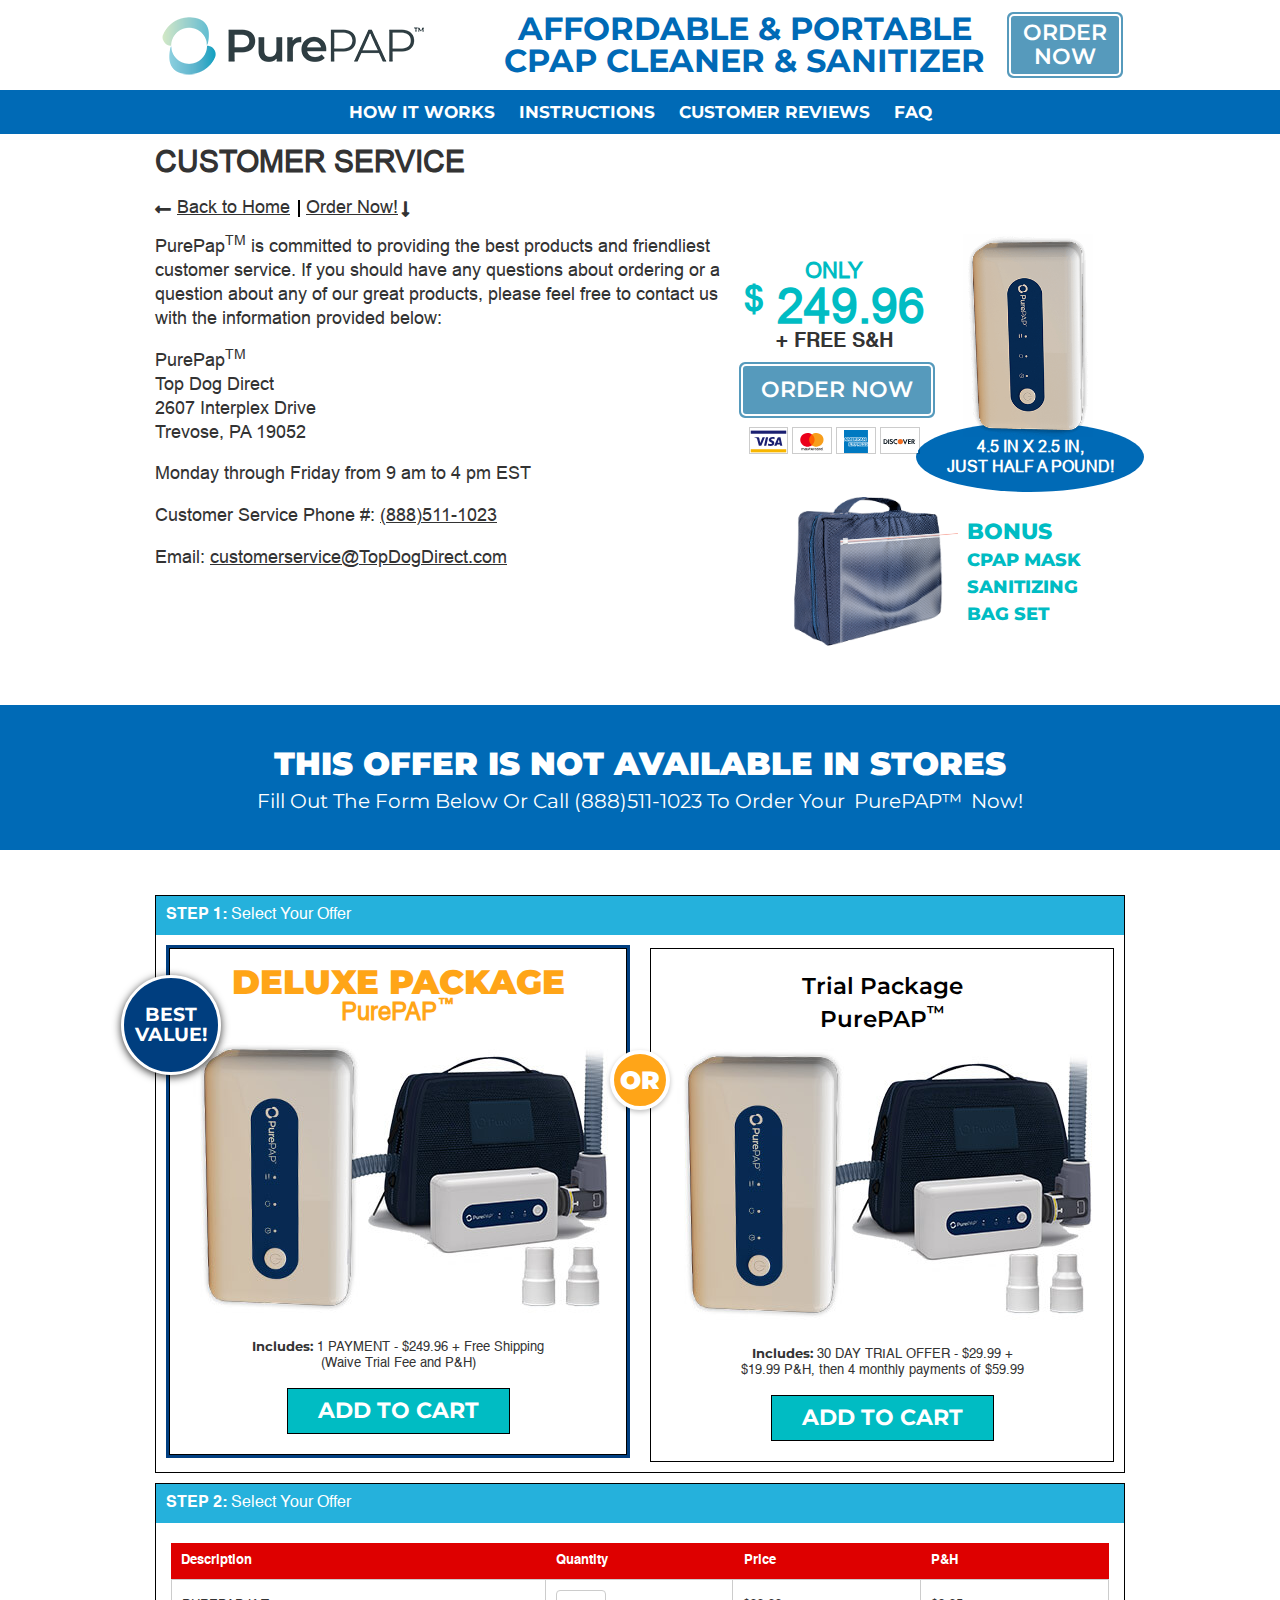
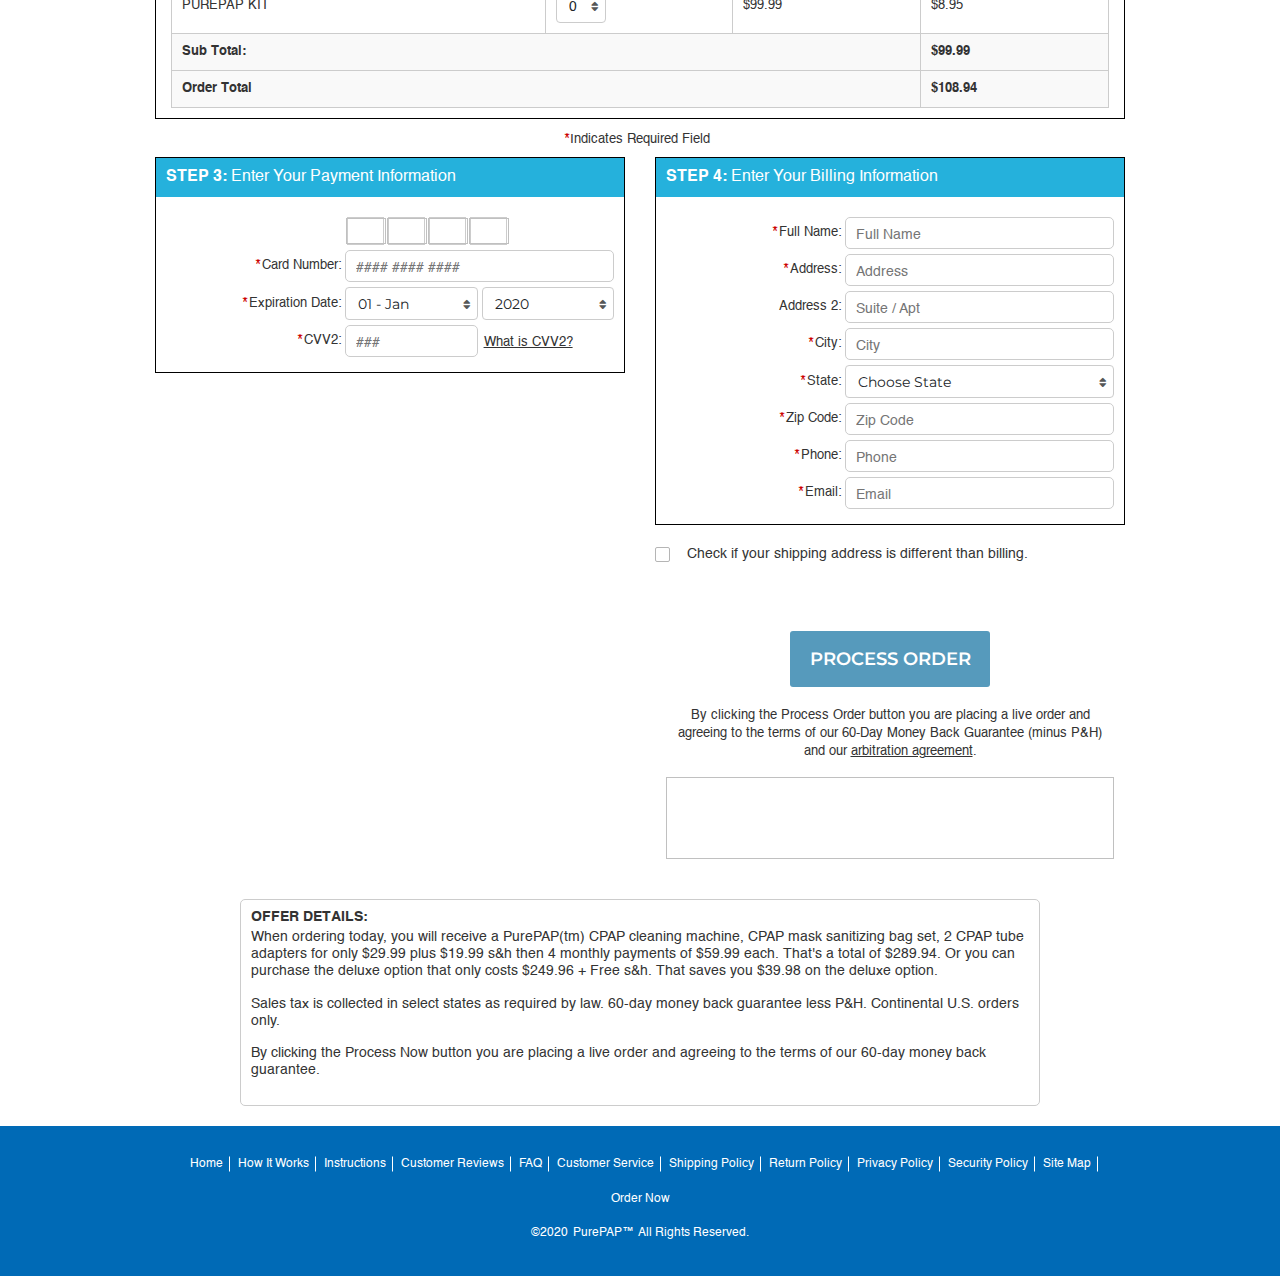
<file: customer-service.html>
<!DOCTYPE html>
<html>
<head>
	<title>Customer Service</title>
  <link rel="icon" href="favicon.png" type="image/x-icon">
  <meta charset="utf-8">
  <meta http-equiv="X-UA-Compatible" content="IE=edge">
  <meta name="viewport" content="width=device-width, initial-scale=1, shrink-to-fit=no">
  <link rel="stylesheet" href="assets/css/bootstrap.min.css">
  <link rel="stylesheet" href="assets/css/bootstrap-select.min.css">
  <link rel="stylesheet" type="text/css" href="assets/fonts/font-awesome/font-awesome.css">
  <link rel="stylesheet" type="text/css" href="assets/fonts/custom-fonts.css">
  <link href="https://fonts.googleapis.com/css?family=Montserrat:100,100i,200,200i,300,300i,400,400i,500,500i,600,600i,700,700i,800,800i,900,900i&display=swap" rel="stylesheet">
  <link rel="stylesheet" type="text/css" href="style.css?v=1">
  <link rel="stylesheet" type="text/css" href="assets/css/responsive.css?v=1">

  <!--[if lt IE 9]>
    <script src="https://oss.maxcdn.com/html5shiv/3.7.2/html5shiv.min.js"></script>
    <script src="https://oss.maxcdn.com/respond/1.4.2/respond.min.js"></script>
  <![endif]-->	

</head>
<body>
<header class="header">
  <div class="hdr-topbar">
    <div class="container">
      <div class="row">
        <div class="col-md-12">
          <div class="header-inr clearfix">
            <div class="hdr-lft">
              <div class="logo">
                <a href="home.html"><img class="lazy" data-src="assets/images/logo.png"></a>
              </div>
            </div>
            <div class="hdr-rgt">
              <h2>Affordable & Portable <br>CPAP Cleaner & Sanitizer</h2>
              <a class="hdr-order-btn hide-sm scroll" href="#offers"><span>Order<br> Now</span></a>
            </div>
          </div>
        </div>
      </div>
    </div>
  </div>
  <div class="hdr-navbar">
    <div class="container">
      <div class="row">
        <div class="col-md-12">
          <div class="hdr-navbar-inr" >
            <div class="humberger-menu-btn show-sm">
              <strong>MENU</strong>
              <div class="humberger-menu-btn-lines">
                <span></span>
                <span></span>
                <span></span>
              </div>
            </div> 
            <nav class="main-nav">
              <ul class="clearfix ulc">
                <li><a href="how-it-works.html">How It Works</a></li>
                <li><a href="instructions.html">Instructions</a></li>
                <li><a href="customer-reviews.html">Customer Reviews</a></li>
                <li><a href="faq.html">FAQ</a></li>
              </ul>
            </nav>
            <div class="show-sm hdr-order-btn-xs">
              <a class="hdr-order-btn order-con-btn scroll" href="#offers"><span>Order<br> Now</span></a>
            </div>
          </div>
        </div>
      </div>
    </div>
  </div>
</header>


<section class="pp-incts-breadcrumbs-sec">
  <div class="container">
    <div class="row">
      <div class="col-sm-12">
        <div class="pp-instr-brdcmb-inner">
          <h2>CUSTOMER SERVICE</h2>
              <ul class="ulc hide-sm">
                <li><a href="home.html"><i class="fas fa-long-arrow-alt-left"></i>Back to Home</a></li>
                <li><a class="scroll" href="#offers">Order Now!<i class="fas fa-long-arrow-alt-down"></i></a></li>
              </ul>
              <div class="pp-instr-brdcmb-xs show-sm">
                <a href="home.html"><span><i class="fa fa-home" aria-hidden="true"></i>Home Page</span></a>
                <a class="scroll" href="#offers"><span><i class="fa fa-shopping-cart" aria-hidden="true"></i>Order Now</span></a>
              </div>
        </div>
        </div>
      </div>
    </div>
  </div>
</section>


<div class="cstmr-srvc-ctlr">
  <section class="pp-cstmr-srvc-des-wrap">
    <div class="container">
      <div class="row">
        <div class="col-sm-12">
          <div class="pp-cstmr-srvc-des-sec clearfix">
            
            <div class="pp-cstmr-srvc-des-left">
              <div class="pp-cstmr-srvc-des-inr">
                <span>PurePap<sup>TM</sup> is committed to providing the best products and friendliest customer service. If you should have any questions about ordering or a question about any of our great products, please feel free to contact us with the information provided below:</span>
              </div>
              <div class="pp-cstmr-srvc-btm-des">
                <span>PurePap<sup>TM</sup></span>
                <span>Top Dog Direct</span>
                <span>2607 Interplex Drive</span>
                <span>Trevose, PA 19052</span>
              </div>
              <div class="pp-cstmr-srvc-visiting-hour">
                <span>Monday through Friday from 9 am to 4 pm EST</span>
              </div>
              <div class="pp-cstmr-srvc-phn">
                <span>Customer Service Phone #: <a href="telto:(888)511-1023">(888)511-1023</a></span>
              </div>
              <div class="pp-cstmr-srvc-mail">
                <span>Email: <a href="mailto:customerservice@TopDogDirect.com">customerservice@TopDogDirect.com</a></span>
              </div>
            </div>
            <div class="pp-cstmr-srvc-des-right hide-md">
              <div class="sidebar-mobile" style="display: none;">
                <a href="home.html#offers"><img class="lazy" data-src="assets/images/banner-mobile.jpg"></a>
              </div>
              <div class="sidebar-desktop customer-review-offer-wrp clearfix hide-md">
                <div class="cr-offer-lft-tp-inr clearfix">
                  <div class="cr-offer-lft-tp">
                  <strong><span>Only</span><sup>$</sup> 249.96</strong>
                  <span>+ Free S&H</span>
                    <a class="hdr-order-btn scroll" href="#offers"><span>Order Now</span></a>
                    <div class="pp-payment-item">
                      <ul class="clearfix ulc">
                        <li><i><img src="assets/images/visa-cart-img.svg"></i></li>
                        <li><i><img src="assets/images/mastercard-cart-img.svg"></i></li>
                        <li><i><img src="assets/images/amex-cart-img.svg"></i></li>
                        <li><i><img src="assets/images/discover-cart-img.svg"></i></li>
                      </ul>
                    </div>
                  </div>
                  <div class="pp-offer-product-inr">
                    <div class="pp-offer-product-img">
                      <img src="assets/images/purepap-image.png">
                    </div>
                    <div class="pp-offer-product-size">
                      <span>4.5 in X 2.5 in,<br> Just half a pound!</span>
                    </div>
                  </div>
                </div>
                <div class="pp-bonus-bag clearfix">
                  <div class="pp-bonus-bag-img">
                    <img src="assets/images/bonus-bag-img.png">
                  </div>
                  <div class="pp-bonus-bag-title">
                    <p><span>BONUS</span> <br>CPAP MASK <br>SANITIZING <br>BAG SET</p>
                  </div>
                </div>
              </div>
            </div>
          </div>
        </div>
      </div>
    </div>
  </section>
</div>


<div class="orderCart" id="offers">
  <div class="xs-back-btn-area">
    <div class="container">
      <div class="row">
        <div class="col-md-12">
            <div class="xs-back-btn">
              <a href="#">
                <span>Back</span>
              </a>
            </div>
            <div class="secure-checkout-img">
              <img class="lazy" data-src="assets/images/secure-checkout.png">
              <div>
                <span>Or Call: <a href="#">(800) 495-0773</a></span>
              </div>
            </div>
        </div>
      </div>
    </div>
  </div>
  <section class="offer-sologan-bar" id="select-order-sec">
    <div class="container">
        <div class="row">
          <div class="col-md-12">
            <h3>THIS OFFER IS NOT AVAILABLE IN STORES</h3>
            <p>Fill Out The Form Below Or Call (888)511-1023 To Order Your <mark class="branding-txt">PurePAP<sup>™</sup></mark> Now!</p>
          </div>
        </div>
    </div>    
  </section>
  <section class="select-offer-boxs-section">
    <div class="container">
        <div class="row">
          <div class="col-md-12">
            <div class="select-offer-boxs-sec-con clearfix">
              <div class="select-offer-boxs-sec-con-hdr">
                <h5><strong>STEP 1:</strong> Select Your Offer</h5>
              </div>
              <div class="select-offer-boxs clearfix">
                <div class="select-offer-box select-offer-box-1">
                  <div class="select-offer-box-lft">
                    <div class="select-offer-box-outline">
                      <div class="best-value-circle">
                        <span>Best Value!</span>
                      </div>
                      <div class="option-title">
                        <strong class="color-orange">Deluxe Package</strong>
                        <p>
                          <mark class="color-orange">PurePAP<sup>™</sup></mark>
                        </p>
                      </div>
                      <div class="product-img">
                        <img class="lazy" data-src="assets/images/purepap-product.jpg" width="428" height="291">
                      </div>
                      <p class="option-info">
                        <strong>Includes:</strong> 1 PAYMENT - $249.96 + Free Shipping (Waive Trial Fee and P&H)
                      </p>
                      <div class="action-btns">
                        <a href="javascript:void(0);" data-code="CXM2" data-code-xor="C2" data-code-toggle="true" class="add-to-cart-btn" id="ga-link10">Add To Cart</a>
                        <a href="javascript:void(0);" data-code="C2" data-code-xor="CXM2" data-code-toggle="true" class="add-to-cart-btn is-selected" id="ga-link11">Remove</a>
                      </div>

                      <div class="modal fade vn-modal-con-wrap text-left" id="quickViewModal" tabindex="-1" role="dialog" aria-labelledby="myModalLabel">
                        <div class="modal-dialog" role="document">
                          <div class="modal-content">
                            <button type="button" class="close" data-dismiss="modal" aria-label="Close">
                              <span aria-hidden="true">&times;</span>
                            </button>
                            <div id="wipe-details" class="hide">
                              <h4><strong><mark class="branding-txt">PurePAP<sup>™</sup></mark> Cleaning Wipes</strong></h4>
                              <ul class="ulc">
                                <li>Removes dirt, oils and other residue from your mask and equipment that the cleaner may not get</li>
                                <li>100% cotton</li>
                                <li>No harmful chemicals or fragrances</li>
                              </ul>
                            </div>
                          </div>
                        </div>
                      </div>

                    </div>

                  </div>
                  <div class="or-wrapper show-md"><div class="or">OR</div></div>
                </div>
                <div class="or-wrapper hide-md"><div class="or">OR</div></div>
                <div class="select-offer-box select-offer-box-2">
                  <div class="select-offer-box-rgt">
                    <div class="select-offer-box-outline">
                      <div class="option-title-2">
                        <mark>Trial Package</mark> 
                        <mark>PurePAP<sup>™</sup></mark> 
                      </div>
                      <div class="product-img">
                        <img class="lazy" data-src="assets/images/purepap-product.jpg" width="428" height="291">
                      </div>
                      <p class="option-info">
                        <strong>Includes:</strong> 30 DAY TRIAL OFFER - $29.99 + $19.99 P&H, then 4 monthly payments of $59.99
                      </p>
                      <div class="action-btns">
                        <a href="javascript:void(0);" data-code="CXM2" data-code-xor="C2" data-code-toggle="true" class="add-to-cart-btn" id="ga-link10">Add To Cart</a>
                        <a href="javascript:void(0);" data-code="C2" data-code-xor="CXM2" data-code-toggle="true" class="add-to-cart-btn is-selected" id="ga-link11">Remove</a>
                      </div>
                    </div>
                  </div>
                </div>
              </div>
            </div>
          </div>
        </div>
    </div>    
  </section>

  <section class="order-step-2-secion">
    <div class="container">
        <div class="row">
          <div class="col-md-12">
            <div class="order-step-2-sec-box">
              <div class="select-offer-boxs-sec-con-hdr">
                <h5><strong>STEP 2:</strong> Select Your Offer</h5>
              </div>
              <div class="order-step-2-sec-box-con">
                <div class="dfp-tbl-wrap">
                  <div class="ttable">
                    <div class="thead">
                      <div class="thead-row">
                        <div class="thead-th"><span>Description</span></div>
                        <div class="thead-th"><span>Quantity</span></div>
                        <div class="thead-th"><span>Price</span></div>
                        <div class="thead-th"><span>P&H</span></div>
                      </div>
                    </div>
                    <div class="tbody">
                      <div class="tbody-row">
                        <div class="tbody-td"><strong>Description :</strong> <span>PurePAP KIT</span></div>
                        <div class="tbody-td">
                          <strong>Quantity :</strong>
                          <span>
                            <div class="pp-select">
                              <select class="selectpicker">
                                <option selected="selected">0</option>
                                 <option>1</option>
                                 <option>2</option>
                              </select>
                            </div>
                          </span>
                        </div>
                        <div class="tbody-td"><strong>Price :</strong> <span>$99.99</span></div>
                        <div class="tbody-td"><strong>P&H :</strong> <span>$8.95</span></div>
                      </div>
                    </div>
                    <div class="tfooter">
                      <div class="tfooter-row">
                        <div class="tfooter-td"><span>Sub Total:</span></div>
                        <div class="tfooter-td"><span>$99.99</span></div>
                      </div>
                      <div class="tfooter-row">
                        <div class="tfooter-td"><span>Order Total</span></div>
                        <div class="tfooter-td"><span>$108.94</span></div>
                      </div>
                    </div>
                  </div>
                </div>
                

              </div>
            </div>
          </div>
        </div>
    </div>    
  </section>

  <section class="step-3-4-section">
    <div class="container">
      <div class="row">
        <div class="col-md-12">
          <div class="required-field-txt">
            <p><span>Indicates Required Field</span></p>
          </div>
        </div>
      </div>
        <div class="row">
          <div class="col-md-6">
            <div class="order-step-3-box border-1px">
              <div class="select-offer-boxs-sec-con-hdr">
                <h5><strong>STEP 3:</strong>  Enter Your Payment Information
                  </h5>
              </div>
              <div class="form-fields">
                <div class="form-fields-row">
                  <label></label>
                  <div class="form-field-input">
                    <div class="bnr-mastercard-imgs">
                      <span><img class="lazy" data-src="assets/images/Visa.svg" width="40" height="26"></span>
                      <span><img class="lazy" data-src="assets/images/Mastercard.svg" width="40" height="26"></span>
                      <span><img class="lazy" data-src="assets/images/Amex.svg" width="40" height="26"></span>
                      <span><img class="lazy" data-src="assets/images/Discover.svg" width="40" height="26"></span>   
                    </div>
                  </div>
                </div>
                <div class="form-fields-row">
                  <label class="required"><span>Card Number:</span></label>
                  <div class="form-field-input">
                    <input type="text" name="" placeholder="#### #### ####">
                  </div>
                </div>
                <div class="form-fields-row">
                  <label class="required"><span>Expiration Date:</span></label>
                  <div class="form-field-input">
                    <div class="form-d2-row">
                      <div class="form-d2">
                        <div class="pp-select">
                          <select class="selectpicker">
                             <option selected="selected">01 - Jan</option>
                             <option>02 - Feb</option>
                             <option>03 - Mar</option>
                             <option>04 - Apr</option>
                             <option>05 - May</option>
                             <option>06 - Jun</option>
                             <option>07 - Jul</option>
                             <option>08 - Aug</option>
                             <option>09 - Sep</option>
                             <option>10 - Oct</option>
                             <option>11 - Nov</option>
                             <option>12 - Dec</option>
                          </select>
                        </div>
                      </div>
                      <div class="form-d2">
                        <div class="pp-select">
                          <select class="selectpicker">
                             <option selected="selected">2020</option>
                             <option>2021</option>
                             <option>2022</option>
                             <option>2023</option>
                             <option>2024</option>
                             <option>2025</option>
                             <option>2026</option>
                             <option>2027</option>
                             <option>2028</option>
                             <option>2029</option>
                             <option>2030</option>
                          </select>
                        </div>
                      </div>
                    </div>
                  </div>
                </div>
                <div class="form-fields-row">
                  <label class="required"><span>CVV2:</span></label>
                  <div class="form-field-input">
                    <div class="form-d2-row CVV2-row">
                      <div class="form-d2">
                        <input type="text" name="" placeholder="###">
                      </div>
                      <div class="form-d2">
                        <a id="" href="#" class="what-is-cvv2" data-toggle="modal" data-target="#whatIsquickViewOpener">What is CVV2?</a>
                      </div>

                      <div class="modal fade whatIsquickView-wrap text-left" id="whatIsquickViewOpener" tabindex="-1" role="dialog" aria-labelledby="myModalLabel">
                        <div class="modal-dialog" role="document">
                          <div class="modal-content">
                            <button type="button" class="close" data-dismiss="modal" aria-label="Close">
                              <span aria-hidden="true">&times;</span>
                            </button>
                            <div id="wipe-details-2" class="hide">
                              <p>YOUR CARD VERIFICATION NUMBER IS YOUR ADDITIONAL PROTECTION -- to ensure your credit card information is not being used fraudulently.</p>
                              <ul class="ulc clearfix">
                                <li>
                                  <div class="img-des-row clearfix">
                                    <div class="img-des-row-img">
                                      <img class="lazy" data-src="assets/images/mastercardcvv.gif">
                                    </div>
                                    <div class="img-des-row-des">
                                      <p>If you are using a Visa or MasterCard, please provide the 3-digit CVV (Customer Verification Value). This is the non-embossed number printed on the signature panel on the back of the card immediately following the Visa or MC card account number.</p>
                                    </div>
                                  </div>
                                </li>
                                <li>
                                  <div class="img-des-row clearfix">
                                    <div class="img-des-row-img">
                                      <img class="lazy" data-src="assets/images/amexcid.gif">
                                    </div>
                                    <div class="img-des-row-des">
                                      <p>If your credit card is an American Express card please provide the 4-digit CID (Confidential Identifier Number). This is the 4 digit, non-embossed number printed above your account number on the face of your card.</p>
                                    </div>
                                  </div>
                                </li>
                              </ul>
                            </div>
                          </div>
                        </div>
                      </div>



                    </div>
                  </div>
                </div>
              </div>
            </div>
          </div>
          <div class="col-md-6">
            <div class="order-step-4-box border-1px">
              <div class="select-offer-boxs-sec-con-hdr">
                <h5><strong>STEP 4:</strong>  Enter Your Billing Information
                  </h5>
              </div>
              <div class="form-fields">
                <div class="form-fields-row">
                  <label class="required"><span>Full Name:</span></label>
                  <div class="form-field-input">
                    <input type="text" name="" placeholder="Full Name">
                  </div>
                </div>
                <div class="form-fields-row">
                  <label class="required"><span>Address:</span></label>
                  <div class="form-field-input">
                    <input type="text" name="" placeholder="Address">
                  </div>
                </div>
                <div class="form-fields-row">
                  <label><span>Address 2:</span></label>
                  <div class="form-field-input">
                    <input type="text" name="" placeholder="Suite / Apt">
                  </div>
                </div>
                <div class="form-fields-row">
                  <label class="required"><span>City:</span></label>
                  <div class="form-field-input">
                    <input type="text" name="" placeholder="City">
                  </div>
                </div>
                <div class="form-fields-row">
                  <label class="required"><span>State:</span></label>
                  <div class="form-field-input">
                    <div class="pp-select">
                      <select class="selectpicker">
                        <option selected="selected">Choose State</option>
                        <option value="AL">Alabama</option>
                        <option value="AZ">Arizona</option>
                        <option value="AR">Arkansas</option>
                        <option value="CA">California</option>
                        <option value="CO">Colorado</option>
                        <option value="CT">Connecticut</option>
                        <option value="DE">Delaware</option>
                        <option value="DC">District Of Columbia</option>
                        <option value="FL">Florida</option>
                        <option value="GA">Georgia</option>
                        <option value="ID">Idaho</option>
                        <option value="IL">Illinois</option>
                        <option value="IN">Indiana</option>
                        <option value="IA">Iowa</option>
                        <option value="KS">Kansas</option>
                        <option value="KY">Kentucky</option>
                        <option value="LA">Louisiana</option>
                        <option value="ME">Maine</option>
                        <option value="MD">Maryland</option>
                        <option value="MA">Massachusetts</option>
                        <option value="MI">Michigan</option>
                        <option value="MN">Minnesota</option>
                        <option value="MS">Mississippi</option>
                        <option value="MO">Missouri</option>
                        <option value="MT">Montana</option>
                        <option value="NE">Nebraska</option>
                        <option value="NV">Nevada</option>
                        <option value="NH">New Hampshire</option>
                        <option value="NJ">New Jersey</option>
                        <option value="NM">New Mexico</option>
                        <option value="NY">New York</option>
                        <option value="NC">North Carolina</option>
                        <option value="ND">North Dakota</option>
                        <option value="OH">Ohio</option>
                        <option value="OK">Oklahoma</option>
                        <option value="OR">Oregon</option>
                        <option value="PA">Pennsylvania</option>
                        <option value="RI">Rhode Island</option>
                        <option value="SC">South Carolina</option>
                        <option value="SD">South Dakota</option>
                        <option value="TN">Tennessee</option>
                        <option value="TX">Texas</option>
                        <option value="UT">Utah</option>
                        <option value="VT">Vermont</option>
                        <option value="VA">Virginia</option>
                        <option value="WA">Washington</option>
                        <option value="WV">West Virginia</option>
                        <option value="WI">Wisconsin</option>
                        <option value="WY">Wyoming</option>
                      </select>
                    </div>
                  </div>
                </div>
                <div class="form-fields-row">
                  <label class="required"><span>Zip Code:</span></label>
                  <div class="form-field-input">
                    <input type="text" name="" placeholder="Zip Code">
                  </div>
                </div>
                <div class="form-fields-row">
                  <label class="required"><span>Phone:</span></label>
                  <div class="form-field-input">
                    <input type="text" name="" placeholder="Phone">
                  </div>
                </div>
                <div class="form-fields-row">
                  <label class="required"><span>Email:</span></label>
                  <div class="form-field-input">
                    <input type="email" name="" placeholder="Email">
                  </div>
                </div>
              </div>
            </div>

            <div class="order-5-checkbox">
              <div class="filter-check-row clearfix">
                <input type="checkbox" id="differentShippingAddress" name="shippingAddress" value="YES">
                <span class="checkmark"></span> 
                <label for="differentShippingAddress">Check if your shipping address is different than billing.</label> 
              </div>
            </div>
            <div class="order-step-5-box border-1px dffshippingAddress">
              <div class="select-offer-boxs-sec-con-hdr">
                <h5><strong>STEP 5:</strong>  Enter Your Shipping Information
                  </h5>
              </div>
              <div class="form-fields">
                <div class="form-fields-row">
                  <label class="required"><span>Full Name:</span></label>
                  <div class="form-field-input">
                    <input type="text" name="" placeholder="Full Name">
                  </div>
                </div>
                <div class="form-fields-row">
                  <label class="required"><span>Address:</span></label>
                  <div class="form-field-input">
                    <input type="text" name="" placeholder="Address">
                  </div>
                </div>
                <div class="form-fields-row">
                  <label><span>Address 2:</span></label>
                  <div class="form-field-input">
                    <input type="text" name="" placeholder="Suite / Apt">
                  </div>
                </div>
                <div class="form-fields-row">
                  <label class="required"><span>City:</span></label>
                  <div class="form-field-input">
                    <input type="text" name="" placeholder="City">
                  </div>
                </div>
                <div class="form-fields-row">
                  <label class="required"><span>State:</span></label>
                  <div class="form-field-input">
                    <div class="pp-select">
                      <select class="selectpicker">
                        <option selected="selected">Choose State</option>
                        <option value="AL">Alabama</option>
                        <option value="AZ">Arizona</option>
                        <option value="AR">Arkansas</option>
                        <option value="CA">California</option>
                        <option value="CO">Colorado</option>
                        <option value="CT">Connecticut</option>
                        <option value="DE">Delaware</option>
                        <option value="DC">District Of Columbia</option>
                        <option value="FL">Florida</option>
                        <option value="GA">Georgia</option>
                        <option value="ID">Idaho</option>
                        <option value="IL">Illinois</option>
                        <option value="IN">Indiana</option>
                        <option value="IA">Iowa</option>
                        <option value="KS">Kansas</option>
                        <option value="KY">Kentucky</option>
                        <option value="LA">Louisiana</option>
                        <option value="ME">Maine</option>
                        <option value="MD">Maryland</option>
                        <option value="MA">Massachusetts</option>
                        <option value="MI">Michigan</option>
                        <option value="MN">Minnesota</option>
                        <option value="MS">Mississippi</option>
                        <option value="MO">Missouri</option>
                        <option value="MT">Montana</option>
                        <option value="NE">Nebraska</option>
                        <option value="NV">Nevada</option>
                        <option value="NH">New Hampshire</option>
                        <option value="NJ">New Jersey</option>
                        <option value="NM">New Mexico</option>
                        <option value="NY">New York</option>
                        <option value="NC">North Carolina</option>
                        <option value="ND">North Dakota</option>
                        <option value="OH">Ohio</option>
                        <option value="OK">Oklahoma</option>
                        <option value="OR">Oregon</option>
                        <option value="PA">Pennsylvania</option>
                        <option value="RI">Rhode Island</option>
                        <option value="SC">South Carolina</option>
                        <option value="SD">South Dakota</option>
                        <option value="TN">Tennessee</option>
                        <option value="TX">Texas</option>
                        <option value="UT">Utah</option>
                        <option value="VT">Vermont</option>
                        <option value="VA">Virginia</option>
                        <option value="WA">Washington</option>
                        <option value="WV">West Virginia</option>
                        <option value="WI">Wisconsin</option>
                        <option value="WY">Wyoming</option>
                      </select>
                    </div>
                  </div>
                </div>
                <div class="form-fields-row">
                  <label class="required"><span>Zip Code:</span></label>
                  <div class="form-field-input">
                    <input type="text" name="" placeholder="Zip Code">
                  </div>
                </div>
              </div>
            </div>
            <div class="pp-form-submit-btn">
              <input type="submit" name="" value="Process Order">
            </div>
            <div class="pp-form-submit-btn-btm-des">
              <p>By clicking the Process Order button you are placing a live order and agreeing to the terms of our <span class="lowercase">60-Day Money Back Guarantee (minus P&amp;H)</span> and our <a id="" href="#" class="has-fancybox" data-toggle="modal" data-target="#aaquickViewModal">arbitration agreement</a>.</p>
              <div>
                <img class="lazy" data-src="assets/images/secure-checkout.jpg" width="448" height="82">
              </div>

              <div class="modal fade aaquickViewModal-con-wrap text-left" id="aaquickViewModal" tabindex="-1" role="dialog" aria-labelledby="myModalLabel">
                <div class="modal-dialog" role="document">
                  <div class="modal-content">
                    <button type="button" class="close" data-dismiss="modal" aria-label="Close">
                      <span aria-hidden="true">&times;</span>
                    </button>
                    <div id="wipe-details-3" class="hide wipe-details-3">
                      <h4>Arbitration Agreement</h4>
                      <p>THIS ARBITRATION AGREEMENT (THE "AGREEMENT") AFFECTS YOUR LEGAL RIGHTS AND REMEDIES BY PROVIDING THAT DISPUTES BETWEEN YOU AND THE SELLER OF THIS PRODUCT ("COMPANY"), MUST BE RESOLVED THROUGH BINDING ARBITRATION, RATHER THAN IN A COURT. PLEASE READ THIS AGREEMENT CAREFULLY. YOU ACCEPT THE TERMS OF THIS AGREEMENT BY RETAINING THE PRODUCT(S) SHIPPED IN CONNECTION WITH THIS AGREEMENT (THE "PRODUCT") FOR MORE THAN SIXTY (60) DAYS AFTER RECEIPT. IF YOU DO NOT AGREE TO THE TERMS OF THIS AGREEMENT, YOU MAY RETURN THE PRODUCT TO COMPANY WITHIN SIXTY (60) DAYS OF RECEIPT AT NO COST TO YOU.</p>
                      <div class="">
                        <p>1. RESOLUTION OF CLAIMS OR DISPUTES. Any claim or dispute between you and Company (or any of Company's subsidiaries or affiliates) arising out of relating in any way to the Product or this Agreement shall be resolved through final, binding arbitration. This arbitration obligation applies regardless of whether the claim or dispute involves a tort, fraud, misrepresentation, product liability, negligence, violation of a statue, or any other legal theory. Both you and Company specifically acknowledge and agree that you waive your right to bring a lawsuit based on such claims or disputes and to have such lawsuit resolved by a judge or a jury.</p>
                        <p>2. LIMITATION OF LEGAL REMEDIES. All arbitrations under this Agreement shall be conducted on an individual (and not a class-wide) basis, and an arbitrator shall have no authority to award class-wide relief. You acknowledge and agree that this Agreement specifically prohibits you from commencing arbitration proceedings as a representative of others or joining in any arbitration proceedings brought by any other person.</p>
                        <p>3. ARBITRATION PROCEDURES.</p>
                        <ul class="ulc">
                          <li>a. Before commencing any arbitration proceedings under this Agreement, you must first present the claim or dispute to Company by calling (877-833-7685) and asking for the Legal Department and allowing Company the opportunity to resolve the claim or dispute. If your claim or dispute is not resolved within sixty (60) days, you may commence arbitration proceedings in accordance with the terms of this Agreement.</li>
                          <li>b. The arbitration of any claim or dispute under this Agreement shall be conducted pursuant to the American Arbitration Association's ("AAA") United States Commercial Dispute Resolution Procedures and Supplementary Procedures for Consumer-Related Disputes. These rules and procedures are available by calling the AAA or by visiting its web site at <a href="#">www.adr.org.</a></li>
                          <li>c. The arbitration of any claim or dispute under this Agreement shall be conducted in the State of California or the location in which you received this Agreement.</li>
                          <li>d. All administrative expenses of arbitration proceedings commenced under this Agreement shall be divided equally between you and Company, except that: (a) if the claim or dispute that is the subject of the arbitration proceedings is less than ten thousand dollars (US $10,000), you will be responsible for no more than one hundred twenty-five dollars (US $125) in administrative expenses; (b) if the claim or dispute that is the subject of the arbitration proceedings is more than ten thousand dollars (US $10,000) but less than seventy-five thousand dollars (US $75,000), you will be responsible for no more than three hundred seventy-five dollars (US $375) in administrative expenses; and (c) if the claim or dispute that is the subject of the arbitration proceedings is more than seventy-five thousand dollars (US $75,000), then you will be responsible for administrative expenses in accordance with the Commercial Fee Schedule provided by the AAA. You acknowledge and agree that each party shall pay the fees and costs of its own counsel, experts and witnesses</li>
                        </ul>
                        <p>4. CHOICE OF LAW. This agreement shall be governed by the United States Federal Arbitration Act and the laws of the state of New Jersey.</p>
                        <p>5. SEVERABILITY. If any provision of this Agreement is declared or found to be unlawful, unenforceable or void, such provision will be ineffective only to the extent that is found unlawful, unenforceable, or void, and the remainder of the provision and all other provisions shall remain full enforceable.</p>
                      </div>
                      
                    </div>
                  </div>
                </div>
              </div>

            </div>
          </div>
        </div>
    </div>    
  </section>
</div>

<section class="banner-mobile orderTop" style="display: none;">
  <a href="#" class="cartBanner"><img src="assets/images/main-offer.jpg"></a>
</section>

<section class="order-details-section">
  <div class="container">
      <div class="row">
        <div class="col-md-12">
          <div class="order-details-sec-inr">
            <h6>OFFER DETAILS:</h6>
            <p>When ordering today, you will receive a PurePAP(tm) CPAP cleaning machine, CPAP mask sanitizing bag set, 2 CPAP tube adapters for only $29.99 plus $19.99 s&h then 4 monthly payments of $59.99 each. That's a total of $289.94. Or you can purchase the deluxe option that only costs $249.96 + Free s&h. That saves you $39.98 on the deluxe option.</p>
            <p>Sales tax is collected in select states as required by law. 60-day money back guarantee less P&H. Continental U.S. orders only.</p>
            <p>By clicking the Process Now button you are placing a live order and agreeing to the terms of our 60-day money back guarantee.</p>
          </div>
        </div>
      </div>
  </div>    
</section>

<footer class="footer-wrp">
  <div class="container">
    <div class="row">
      <div class="col-md-12">
          <div class="ftr-nav-row">
            <nav class="ftr-nav">
              <ul class="clearfix ulc">
                <li><a href="home.html">Home</a></li>
                <li><a href="how-it-works.html">How It Works</a></li>
                <li><a href="instructions.html">Instructions</a></li>
                <li><a href="customer-reviews.html">Customer Reviews</a></li>
                <li><a href="faq.html">FAQ</a></li>
                <li><a href="customer-service.html">Customer Service</a></li>
                <li>
                  <a id="" href="#" class="has-fancybox" data-toggle="modal" data-target="#ShippingPolicyModal">Shipping Policy</a>
                </li>
                <li>
                  <a id="" href="#" class="has-fancybox" data-toggle="modal" data-target="#ReturnPolicyModal">Return Policy</a>
                </li>
                <li><a href="privacy-policy.html">Privacy Policy</a></li>
                <li>
                  <a id="" href="#" class="has-fancybox" data-toggle="modal" data-target="#SecurityPolicyModal">Security Policy</a>
                </li>
                <li><a href="site-map.html">Site Map</a></li>
                <li><a class="scroll" href="#select-order-sec">Order Now</a></li>
              </ul>
            </nav>
          </div>
          <div class="copyright">
            <p>©2020 <mark class="branding-txt">PurePAP<sup>™</sup></mark> All Rights Reserved.</p>
          </div>
      </div>
    </div>
  </div> 
</footer>

<div class="modal fade ShippingPolicyModal-con-wrap text-left" id="ShippingPolicyModal" tabindex="-1" role="dialog" aria-labelledby="myModalLabel">
  <div class="modal-dialog" role="document">
    <div class="modal-content">
      <button type="button" class="close" data-dismiss="modal" aria-label="Close">
        <span aria-hidden="true">&times;</span>
      </button>
      <div id="wipe-details-4" class="hide wipe-details-4">
        <h4>Shipping Policy</h4>
        <p>This product will ship within 30 days from the time the order is processed and will be mailed via UPS. If you have any questions concerning the status of your order, please contact our customer service department.</p>
        </div>
      </div>
    </div>
  </div>
</div>

<div class="modal fade ReturnPolicyModal-con-wrap text-left" id="ReturnPolicyModal" tabindex="-1" role="dialog" aria-labelledby="myModalLabel">
  <div class="modal-dialog" role="document">
    <div class="modal-content">
      <button type="button" class="close" data-dismiss="modal" aria-label="Close">
        <span aria-hidden="true">&times;</span>
      </button>
      <div id="wipe-details-5" class="hide wipe-details-5">
        <h4>Return Policy</h4>
        <p>60-Day Money Back Guarantee (minus P&H). Please contact customer service for return authorization information. Please include your complete name, address, daytime telephone number and email address inside the return package when returning your item.</p>
        </div>
      </div>
    </div>
  </div>
</div>

<div class="modal fade SecurityPolicyModal-con-wrap text-left" id="SecurityPolicyModal" tabindex="-1" role="dialog" aria-labelledby="myModalLabel">
  <div class="modal-dialog" role="document">
    <div class="modal-content">
      <button type="button" class="close" data-dismiss="modal" aria-label="Close">
        <span aria-hidden="true">&times;</span>
      </button>
      <div id="wipe-details-6" class="hide wipe-details-6">
        <h4>Security Policy</h4>
        <p>Your payment and personal information is always safe. Our Secure Sockets Layer (SSL) software is the industry standard and among the best software available today for secure commerce transactions. It encrypts all of your personal information, including credit card number, name, and address, so that it cannot be read over the internet.</p>
        </div>
      </div>
    </div>
  </div>
</div>


<script src="assets/js/jquery-3.0.0.min.js"></script>
<script src="assets/js/jquery-migrate-3.0.0.min.js"></script>
<script src="assets/js/bootstrap.min.js"></script>
<script src="assets/js/popper.min.js"></script>
<script src="assets/js/bootstrap-select.min.js"></script>
<script src="assets/js/jquery.matchHeight-min.js"></script>
<script src="assets/js/lazyload.min.js"></script>
<script src="assets/js/main.min.js?1500"></script>
<script type="text/javascript">window.onload = function() {var newd1 = new LazyLoad({elements_selector: ".lazy"});}</script>
</body>
</html>
</file>
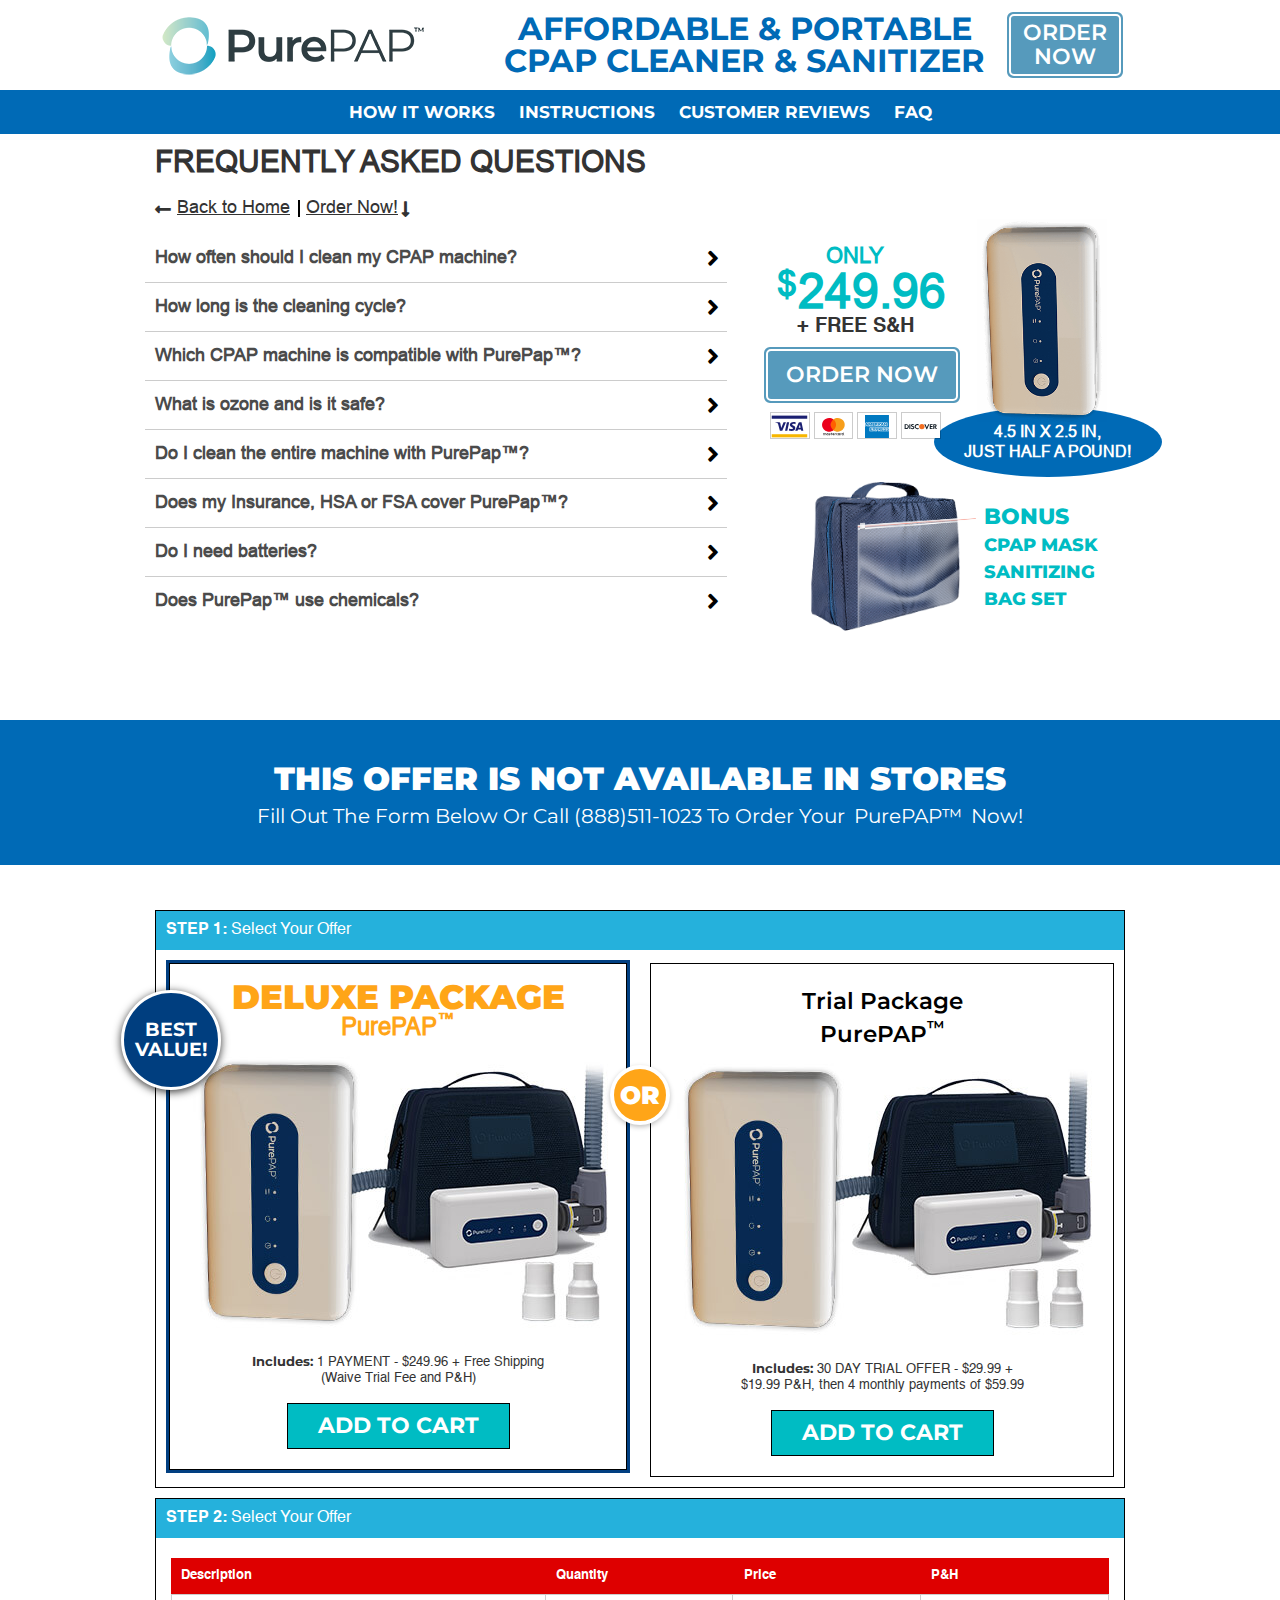
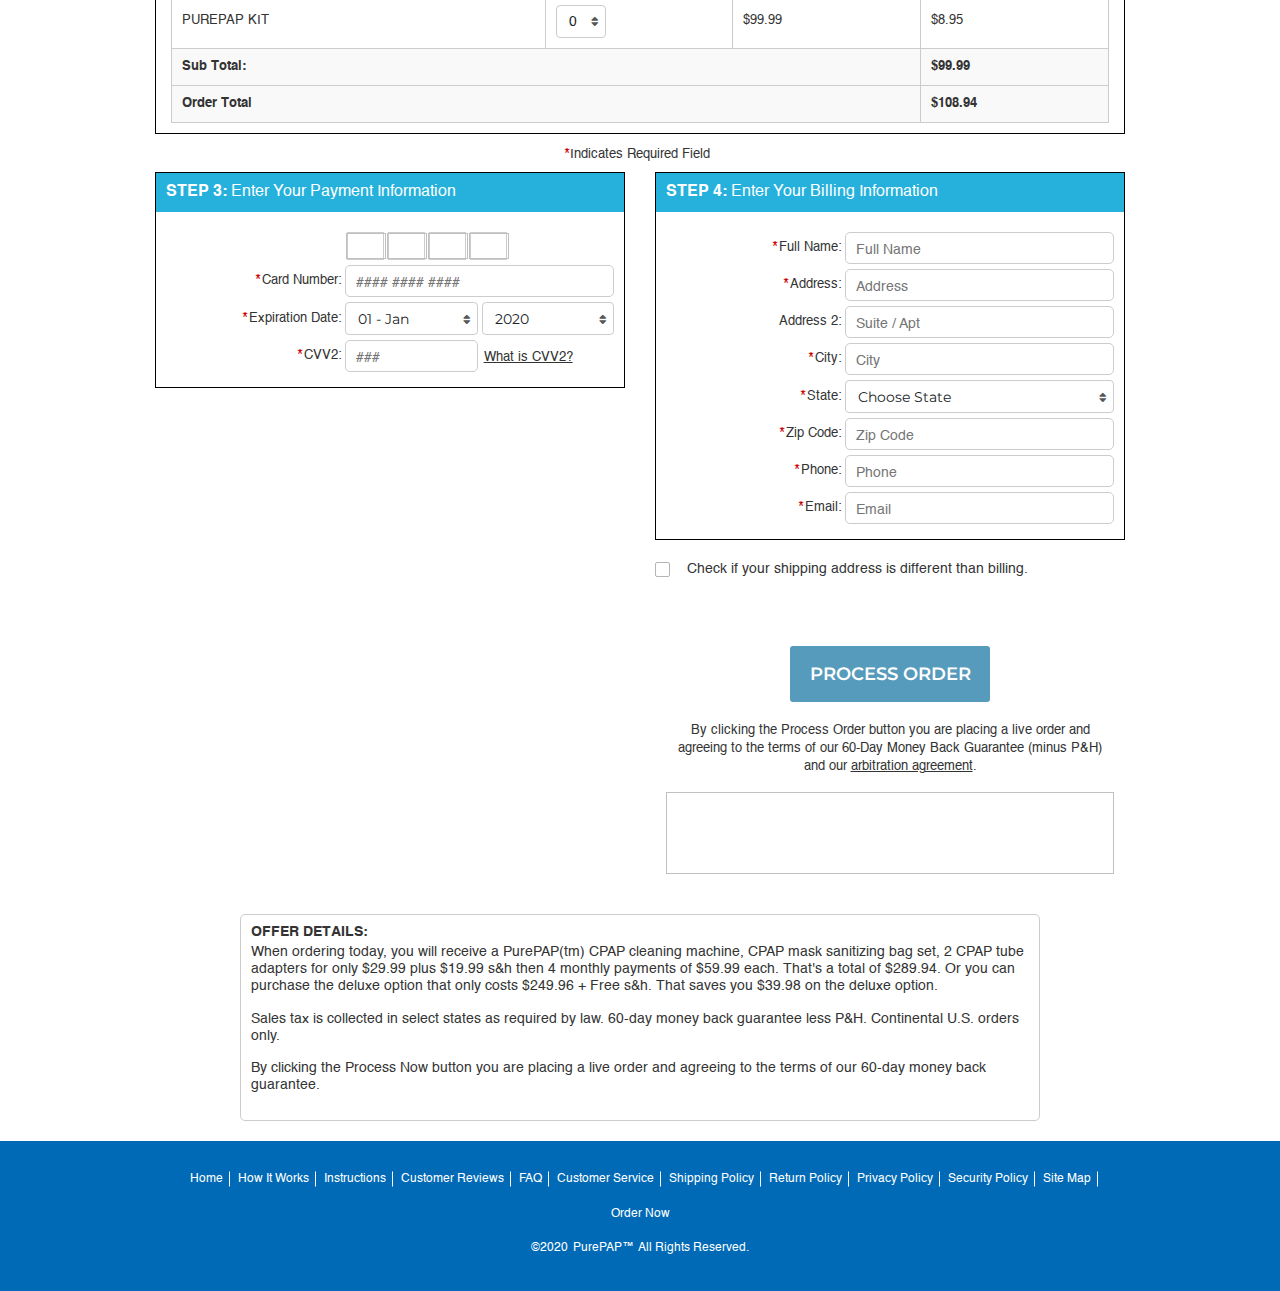
<file: faq.html>
<!DOCTYPE html>
<html>
<head>
	<title>Faq</title>
  <meta charset="utf-8">
  <meta http-equiv="X-UA-Compatible" content="IE=edge">
  <meta name="viewport" content="width=device-width, initial-scale=1, shrink-to-fit=no">
  <link rel="stylesheet" href="assets/css/bootstrap.min.css">
  <link rel="stylesheet" href="assets/css/bootstrap-select.min.css">
  <link rel="stylesheet" type="text/css" href="assets/fonts/font-awesome/font-awesome.css">
  <link rel="stylesheet" type="text/css" href="assets/fonts/custom-fonts.css">
  <link href="https://fonts.googleapis.com/css?family=Montserrat:100,100i,200,200i,300,300i,400,400i,500,500i,600,600i,700,700i,800,800i,900,900i&display=swap" rel="stylesheet">
  <link rel="stylesheet" type="text/css" href="style.css?v=1">
  <link rel="stylesheet" type="text/css" href="assets/css/responsive.css?v=1">

  <!--[if lt IE 9]>
    <script src="https://oss.maxcdn.com/html5shiv/3.7.2/html5shiv.min.js"></script>
    <script src="https://oss.maxcdn.com/respond/1.4.2/respond.min.js"></script>
  <![endif]-->  

</head>
<body>
<header class="header">
  <div class="hdr-topbar">
    <div class="container">
      <div class="row">
        <div class="col-md-12">
          <div class="header-inr clearfix">
            <div class="hdr-lft">
              <div class="logo">
                <a href="home.html"><img class="lazy" data-src="assets/images/logo.png"></a>
              </div>
            </div>
            <div class="hdr-rgt">
              <h2>Affordable & Portable <br>CPAP Cleaner & Sanitizer</h2>
              <a class="hdr-order-btn hide-sm scroll" href="#offers"><span>Order<br> Now</span></a>
            </div>
          </div>
        </div>
      </div>
    </div>
  </div>
  <div class="hdr-navbar">
    <div class="container">
      <div class="row">
        <div class="col-md-12">
          <div class="hdr-navbar-inr" >
            <div class="humberger-menu-btn show-sm">
              <strong>MENU</strong>
              <div class="humberger-menu-btn-lines">
                <span></span>
                <span></span>
                <span></span>
              </div>
            </div> 
            <nav class="main-nav">
              <ul class="clearfix ulc">
                <li><a href="how-it-works.html">How It Works</a></li>
                <li><a href="instructions.html">Instructions</a></li>
                <li><a href="customer-reviews.html">Customer Reviews</a></li>
                <li><a href="faq.html">FAQ</a></li>
              </ul>
            </nav>
            <div class="show-sm hdr-order-btn-xs">
              <a class="hdr-order-btn order-con-btn scroll" href="#offers"><span>Order<br> Now</span></a>
            </div>
          </div>
        </div>
      </div>
    </div>
  </div>
</header>


<section class="customer-review-sec-wrp">
  <div class="container">
    <div class="row">
      <div class="col-md-12">
        <div class="customer-review-wrp">
          <div class="pp-instr-brdcmb-inner">
              <h2>Frequently Asked Questions</h2>
              <ul class="ulc hide-sm">
                <li><a href="home.html"><i class="fas fa-long-arrow-alt-left"></i>Back to Home</a></li>
                <li><a class="scroll" href="#offers">Order Now!<i class="fas fa-long-arrow-alt-down"></i></a></li>
              </ul>
              <div class="pp-instr-brdcmb-xs show-sm">
                <a href="home.html"><span><i class="fa fa-home" aria-hidden="true"></i>Home Page</span></a>
                <a class="scroll" href="#offers"><span><i class="fa fa-shopping-cart" aria-hidden="true"></i>Order Now</span></a>
              </div>
            </div>
          
          <div class="customer-review-lft clearfix">
            <div class="faq-accoordion-wrp">
              <div class="faq-accoordion">
                <span class="faq-accoordion-cp"><em>How often should I clean my CPAP machine?</em></span>
                <div class="ac-box-title">
                  <p>You should clean your tubing and mask daily.  Chamber and humidifier weekly.</p>
                </div>
              </div>
              <div class="faq-accoordion">
                <span class="faq-accoordion-cp"><em>How long is the cleaning cycle? </em></span>
                <div class="ac-box-title">
                  <p>The cycle lasts 30 mins.</p>
                </div>
              </div>
              <div class="faq-accoordion">
                <span class="faq-accoordion-cp"><em>Which CPAP machine is compatible with <mark class="branding-txt">PurePap<sup>™</sup></mark>?</em></span>
                <div class="ac-box-title">
                  <p>'PurePapTM' works with all brands and PAP Types (A-PAP, BI-PAP, CPAP), even both heated or nonheated tubing.</p>
                </div>
              </div>
              <div class="faq-accoordion">
                <span class="faq-accoordion-cp"><em>What is ozone and is it safe?</em></span>
                <div class="ac-box-title">
                  <p>Ozone is the sanitizing agent “activated oxygen,” also known as trioxygen, due to the fact that it is comprised of three oxygen atoms. Once ozone comes in contact with the air it quickly dissipates. When it is concentrated and safely contained within the bag, it works as a sanitizing agent to kill live bacteria and any living particles things.</p>
                </div>
              </div>
              <div class="faq-accoordion">
                <span class="faq-accoordion-cp"><em>Do I clean the entire machine with <mark class="branding-txt">PurePap<sup>™</sup></mark>?</em></span>
                <div class="ac-box-title">
                  <p>The only sections that need to be sanitized are your mask, tube, and water chamber. Many CPAP manufacturer warranties may be voided <br> if the entire machine is subjected to ozone sanitation.</p>
                </div>
              </div>
              <div class="faq-accoordion">
                <span class="faq-accoordion-cp"><em>Does my Insurance, HSA or FSA cover <mark class="branding-txt">PurePap<sup>™</sup></mark>?</em></span>
                <div class="ac-box-title">
                  <p>Insurance does not cover it but you can use your HSA or FSA account.</p>
                </div>
              </div>
              <div class="faq-accoordion">
                <span class="faq-accoordion-cp"><em>Do I need batteries?</em></span>
                <div class="ac-box-title">
                  <p>No, <mark class="branding-txt">PurePap<sup>™</sup></mark> is rechargeable. </p>
                </div>
              </div>
              <div class="faq-accoordion">
                <span class="faq-accoordion-cp"><em>Does <mark class="branding-txt">PurePap<sup>™</sup></mark> use chemicals?</em></span>
                <div class="ac-box-title">
                  <p>No chemicals are used to create ozone. It's converted from the air into activated oxygen.</p>
                </div>
              </div>
            </div>
          </div>
          <div class="customer-review-rgt hide-md">
            <div class="sidebar-mobile" style="display: none;">
              <a href="home.html#offers"><img class="lazy" data-src="assets/images/banner-mobile.jpg"></a>
            </div>
            <div class="customer-review-offer-wrp clearfix hide-md">
              <div class="cr-offer-lft-tp-inr clearfix">
                <div class="cr-offer-lft-tp">
                  <strong><span>Only</span><sup>$</sup> 249.96</strong>
                  <span>+ Free S&H</span>
                  <a class="hdr-order-btn scroll" href="#offers"><span>Order Now</span></a>
                  <div class="pp-payment-item">
                    <ul class="clearfix ulc">
                      <li><i><img class="lazy" data-src="assets/images/visa-cart-img.svg"></i></li>
                      <li><i><img class="lazy" data-src="assets/images/mastercard-cart-img.svg"></i></li>
                      <li><i><img class="lazy" data-src="assets/images/amex-cart-img.svg"></i></li>
                      <li><i><img class="lazy" data-src="assets/images/discover-cart-img.svg"></i></li>
                    </ul>
                  </div>
                </div>
                <div class="pp-offer-product-inr">
                  <div class="pp-offer-product-img">
                    <img class="lazy" data-src="assets/images/purepap-image.png">
                  </div>
                  <div class="pp-offer-product-size">
                    <span>4.5 in X 2.5 in,<br> Just half a pound!</span>
                  </div>
                </div>
              </div>
              <div class="pp-bonus-bag clearfix">
                <div class="pp-bonus-bag-img">
                  <img class="lazy" data-src="assets/images/bonus-bag-img.png">
                </div>
                <div class="pp-bonus-bag-title">
                  <p><span>BONUS</span> <br>CPAP MASK <br>SANITIZING <br>BAG SET</p>
                </div>
              </div>
            </div>
          </div>
        </div>
      </div>
    </div>
  </div>    
</section>

<div class="gap-30"></div>
<div class="gap-30 hide-sm"></div>

<div class="orderCart" id="offers">
  <div class="xs-back-btn-area">
    <div class="container">
      <div class="row">
        <div class="col-md-12">
            <div class="xs-back-btn">
              <a href="#">
                <span>Back</span>
              </a>
            </div>
            <div class="secure-checkout-img">
              <img class="lazy" data-src="assets/images/secure-checkout.png">
              <div>
                <span>Or Call: <a href="#">(800) 495-0773</a></span>
              </div>
            </div>
        </div>
      </div>
    </div>
  </div>
  <section class="offer-sologan-bar" id="select-order-sec">
    <div class="container">
        <div class="row">
          <div class="col-md-12">
            <h3>THIS OFFER IS NOT AVAILABLE IN STORES</h3>
            <p>Fill Out The Form Below Or Call (888)511-1023 To Order Your <mark class="branding-txt">PurePAP<sup>™</sup></mark> Now!</p>
          </div>
        </div>
    </div>    
  </section>
  <section class="select-offer-boxs-section">
    <div class="container">
        <div class="row">
          <div class="col-md-12">
            <div class="select-offer-boxs-sec-con clearfix">
              <div class="select-offer-boxs-sec-con-hdr">
                <h5><strong>STEP 1:</strong> Select Your Offer</h5>
              </div>
              <div class="select-offer-boxs clearfix">
                <div class="select-offer-box select-offer-box-1">
                  <div class="select-offer-box-lft">
                    <div class="select-offer-box-outline">
                      <div class="best-value-circle">
                        <span>Best Value!</span>
                      </div>
                      <div class="option-title">
                        <strong class="color-orange">Deluxe Package</strong>
                        <p>
                          <mark class="color-orange">PurePAP<sup>™</sup></mark>
                        </p>
                      </div>
                      <div class="product-img">
                        <img class="lazy" data-src="assets/images/purepap-product.jpg" width="428" height="291">
                      </div>
                      <p class="option-info">
                        <strong>Includes:</strong> 1 PAYMENT - $249.96 + Free Shipping (Waive Trial Fee and P&H)
                      </p>
                      <div class="action-btns">
                        <a href="javascript:void(0);" data-code="CXM2" data-code-xor="C2" data-code-toggle="true" class="add-to-cart-btn" id="ga-link10">Add To Cart</a>
                        <a href="javascript:void(0);" data-code="C2" data-code-xor="CXM2" data-code-toggle="true" class="add-to-cart-btn is-selected" id="ga-link11">Remove</a>
                      </div>

                      <div class="modal fade vn-modal-con-wrap text-left" id="quickViewModal" tabindex="-1" role="dialog" aria-labelledby="myModalLabel">
                        <div class="modal-dialog" role="document">
                          <div class="modal-content">
                            <button type="button" class="close" data-dismiss="modal" aria-label="Close">
                              <span aria-hidden="true">&times;</span>
                            </button>
                            <div id="wipe-details" class="hide">
                              <h4><strong><mark class="branding-txt">PurePAP<sup>™</sup></mark> Cleaning Wipes</strong></h4>
                              <ul class="ulc">
                                <li>Removes dirt, oils and other residue from your mask and equipment that the cleaner may not get</li>
                                <li>100% cotton</li>
                                <li>No harmful chemicals or fragrances</li>
                              </ul>
                            </div>
                          </div>
                        </div>
                      </div>

                    </div>

                  </div>
                  <div class="or-wrapper show-md"><div class="or">OR</div></div>
                </div>
                <div class="or-wrapper hide-md"><div class="or">OR</div></div>
                <div class="select-offer-box select-offer-box-2">
                  <div class="select-offer-box-rgt">
                    <div class="select-offer-box-outline">
                      <div class="option-title-2">
                        <mark>Trial Package</mark> 
                        <mark>PurePAP<sup>™</sup></mark> 
                      </div>
                      <div class="product-img">
                        <img class="lazy" data-src="assets/images/purepap-product.jpg" width="428" height="291">
                      </div>
                      <p class="option-info">
                        <strong>Includes:</strong> 30 DAY TRIAL OFFER - $29.99 + $19.99 P&H, then 4 monthly payments of $59.99
                      </p>
                      <div class="action-btns">
                        <a href="javascript:void(0);" data-code="CXM2" data-code-xor="C2" data-code-toggle="true" class="add-to-cart-btn" id="ga-link10">Add To Cart</a>
                        <a href="javascript:void(0);" data-code="C2" data-code-xor="CXM2" data-code-toggle="true" class="add-to-cart-btn is-selected" id="ga-link11">Remove</a>
                      </div>
                    </div>
                  </div>
                </div>
              </div>
            </div>
          </div>
        </div>
    </div>    
  </section>

  <section class="order-step-2-secion">
    <div class="container">
        <div class="row">
          <div class="col-md-12">
            <div class="order-step-2-sec-box">
              <div class="select-offer-boxs-sec-con-hdr">
                <h5><strong>STEP 2:</strong> Select Your Offer</h5>
              </div>
              <div class="order-step-2-sec-box-con">
                <div class="dfp-tbl-wrap">
                  <div class="ttable">
                    <div class="thead">
                      <div class="thead-row">
                        <div class="thead-th"><span>Description</span></div>
                        <div class="thead-th"><span>Quantity</span></div>
                        <div class="thead-th"><span>Price</span></div>
                        <div class="thead-th"><span>P&H</span></div>
                      </div>
                    </div>
                    <div class="tbody">
                      <div class="tbody-row">
                        <div class="tbody-td"><strong>Description :</strong> <span>PurePAP KIT</span></div>
                        <div class="tbody-td">
                          <strong>Quantity :</strong>
                          <span>
                            <div class="pp-select">
                              <select class="selectpicker">
                                <option selected="selected">0</option>
                                 <option>1</option>
                                 <option>2</option>
                              </select>
                            </div>
                          </span>
                        </div>
                        <div class="tbody-td"><strong>Price :</strong> <span>$99.99</span></div>
                        <div class="tbody-td"><strong>P&H :</strong> <span>$8.95</span></div>
                      </div>
                    </div>
                    <div class="tfooter">
                      <div class="tfooter-row">
                        <div class="tfooter-td"><span>Sub Total:</span></div>
                        <div class="tfooter-td"><span>$99.99</span></div>
                      </div>
                      <div class="tfooter-row">
                        <div class="tfooter-td"><span>Order Total</span></div>
                        <div class="tfooter-td"><span>$108.94</span></div>
                      </div>
                    </div>
                  </div>
                </div>
                

              </div>
            </div>
          </div>
        </div>
    </div>    
  </section>

  <section class="step-3-4-section">
    <div class="container">
      <div class="row">
        <div class="col-md-12">
          <div class="required-field-txt">
            <p><span>Indicates Required Field</span></p>
          </div>
        </div>
      </div>
        <div class="row">
          <div class="col-md-6">
            <div class="order-step-3-box border-1px">
              <div class="select-offer-boxs-sec-con-hdr">
                <h5><strong>STEP 3:</strong>  Enter Your Payment Information
                  </h5>
              </div>
              <div class="form-fields">
                <div class="form-fields-row">
                  <label></label>
                  <div class="form-field-input">
                    <div class="bnr-mastercard-imgs">
                      <span><img class="lazy" data-src="assets/images/Visa.svg" width="40" height="26"></span>
                      <span><img class="lazy" data-src="assets/images/Mastercard.svg" width="40" height="26"></span>
                      <span><img class="lazy" data-src="assets/images/Amex.svg" width="40" height="26"></span>
                      <span><img class="lazy" data-src="assets/images/Discover.svg" width="40" height="26"></span>   
                    </div>
                  </div>
                </div>
                <div class="form-fields-row">
                  <label class="required"><span>Card Number:</span></label>
                  <div class="form-field-input">
                    <input type="text" name="" placeholder="#### #### ####">
                  </div>
                </div>
                <div class="form-fields-row">
                  <label class="required"><span>Expiration Date:</span></label>
                  <div class="form-field-input">
                    <div class="form-d2-row">
                      <div class="form-d2">
                        <div class="pp-select">
                          <select class="selectpicker">
                             <option selected="selected">01 - Jan</option>
                             <option>02 - Feb</option>
                             <option>03 - Mar</option>
                             <option>04 - Apr</option>
                             <option>05 - May</option>
                             <option>06 - Jun</option>
                             <option>07 - Jul</option>
                             <option>08 - Aug</option>
                             <option>09 - Sep</option>
                             <option>10 - Oct</option>
                             <option>11 - Nov</option>
                             <option>12 - Dec</option>
                          </select>
                        </div>
                      </div>
                      <div class="form-d2">
                        <div class="pp-select">
                          <select class="selectpicker">
                             <option selected="selected">2020</option>
                             <option>2021</option>
                             <option>2022</option>
                             <option>2023</option>
                             <option>2024</option>
                             <option>2025</option>
                             <option>2026</option>
                             <option>2027</option>
                             <option>2028</option>
                             <option>2029</option>
                             <option>2030</option>
                          </select>
                        </div>
                      </div>
                    </div>
                  </div>
                </div>
                <div class="form-fields-row">
                  <label class="required"><span>CVV2:</span></label>
                  <div class="form-field-input">
                    <div class="form-d2-row CVV2-row">
                      <div class="form-d2">
                        <input type="text" name="" placeholder="###">
                      </div>
                      <div class="form-d2">
                        <a id="" href="#" class="what-is-cvv2" data-toggle="modal" data-target="#whatIsquickViewOpener">What is CVV2?</a>
                      </div>

                      <div class="modal fade whatIsquickView-wrap text-left" id="whatIsquickViewOpener" tabindex="-1" role="dialog" aria-labelledby="myModalLabel">
                        <div class="modal-dialog" role="document">
                          <div class="modal-content">
                            <button type="button" class="close" data-dismiss="modal" aria-label="Close">
                              <span aria-hidden="true">&times;</span>
                            </button>
                            <div id="wipe-details-2" class="hide">
                              <p>YOUR CARD VERIFICATION NUMBER IS YOUR ADDITIONAL PROTECTION -- to ensure your credit card information is not being used fraudulently.</p>
                              <ul class="ulc clearfix">
                                <li>
                                  <div class="img-des-row clearfix">
                                    <div class="img-des-row-img">
                                      <img class="lazy" data-src="assets/images/mastercardcvv.gif">
                                    </div>
                                    <div class="img-des-row-des">
                                      <p>If you are using a Visa or MasterCard, please provide the 3-digit CVV (Customer Verification Value). This is the non-embossed number printed on the signature panel on the back of the card immediately following the Visa or MC card account number.</p>
                                    </div>
                                  </div>
                                </li>
                                <li>
                                  <div class="img-des-row clearfix">
                                    <div class="img-des-row-img">
                                      <img class="lazy" data-src="assets/images/amexcid.gif">
                                    </div>
                                    <div class="img-des-row-des">
                                      <p>If your credit card is an American Express card please provide the 4-digit CID (Confidential Identifier Number). This is the 4 digit, non-embossed number printed above your account number on the face of your card.</p>
                                    </div>
                                  </div>
                                </li>
                              </ul>
                            </div>
                          </div>
                        </div>
                      </div>



                    </div>
                  </div>
                </div>
              </div>
            </div>
          </div>
          <div class="col-md-6">
            <div class="order-step-4-box border-1px">
              <div class="select-offer-boxs-sec-con-hdr">
                <h5><strong>STEP 4:</strong>  Enter Your Billing Information
                  </h5>
              </div>
              <div class="form-fields">
                <div class="form-fields-row">
                  <label class="required"><span>Full Name:</span></label>
                  <div class="form-field-input">
                    <input type="text" name="" placeholder="Full Name">
                  </div>
                </div>
                <div class="form-fields-row">
                  <label class="required"><span>Address:</span></label>
                  <div class="form-field-input">
                    <input type="text" name="" placeholder="Address">
                  </div>
                </div>
                <div class="form-fields-row">
                  <label><span>Address 2:</span></label>
                  <div class="form-field-input">
                    <input type="text" name="" placeholder="Suite / Apt">
                  </div>
                </div>
                <div class="form-fields-row">
                  <label class="required"><span>City:</span></label>
                  <div class="form-field-input">
                    <input type="text" name="" placeholder="City">
                  </div>
                </div>
                <div class="form-fields-row">
                  <label class="required"><span>State:</span></label>
                  <div class="form-field-input">
                    <div class="pp-select">
                      <select class="selectpicker">
                        <option selected="selected">Choose State</option>
                        <option value="AL">Alabama</option>
                        <option value="AZ">Arizona</option>
                        <option value="AR">Arkansas</option>
                        <option value="CA">California</option>
                        <option value="CO">Colorado</option>
                        <option value="CT">Connecticut</option>
                        <option value="DE">Delaware</option>
                        <option value="DC">District Of Columbia</option>
                        <option value="FL">Florida</option>
                        <option value="GA">Georgia</option>
                        <option value="ID">Idaho</option>
                        <option value="IL">Illinois</option>
                        <option value="IN">Indiana</option>
                        <option value="IA">Iowa</option>
                        <option value="KS">Kansas</option>
                        <option value="KY">Kentucky</option>
                        <option value="LA">Louisiana</option>
                        <option value="ME">Maine</option>
                        <option value="MD">Maryland</option>
                        <option value="MA">Massachusetts</option>
                        <option value="MI">Michigan</option>
                        <option value="MN">Minnesota</option>
                        <option value="MS">Mississippi</option>
                        <option value="MO">Missouri</option>
                        <option value="MT">Montana</option>
                        <option value="NE">Nebraska</option>
                        <option value="NV">Nevada</option>
                        <option value="NH">New Hampshire</option>
                        <option value="NJ">New Jersey</option>
                        <option value="NM">New Mexico</option>
                        <option value="NY">New York</option>
                        <option value="NC">North Carolina</option>
                        <option value="ND">North Dakota</option>
                        <option value="OH">Ohio</option>
                        <option value="OK">Oklahoma</option>
                        <option value="OR">Oregon</option>
                        <option value="PA">Pennsylvania</option>
                        <option value="RI">Rhode Island</option>
                        <option value="SC">South Carolina</option>
                        <option value="SD">South Dakota</option>
                        <option value="TN">Tennessee</option>
                        <option value="TX">Texas</option>
                        <option value="UT">Utah</option>
                        <option value="VT">Vermont</option>
                        <option value="VA">Virginia</option>
                        <option value="WA">Washington</option>
                        <option value="WV">West Virginia</option>
                        <option value="WI">Wisconsin</option>
                        <option value="WY">Wyoming</option>
                      </select>
                    </div>
                  </div>
                </div>
                <div class="form-fields-row">
                  <label class="required"><span>Zip Code:</span></label>
                  <div class="form-field-input">
                    <input type="text" name="" placeholder="Zip Code">
                  </div>
                </div>
                <div class="form-fields-row">
                  <label class="required"><span>Phone:</span></label>
                  <div class="form-field-input">
                    <input type="text" name="" placeholder="Phone">
                  </div>
                </div>
                <div class="form-fields-row">
                  <label class="required"><span>Email:</span></label>
                  <div class="form-field-input">
                    <input type="email" name="" placeholder="Email">
                  </div>
                </div>
              </div>
            </div>

            <div class="order-5-checkbox">
              <div class="filter-check-row clearfix">
                <input type="checkbox" id="differentShippingAddress" name="shippingAddress" value="YES">
                <span class="checkmark"></span> 
                <label for="differentShippingAddress">Check if your shipping address is different than billing.</label> 
              </div>
            </div>
            <div class="order-step-5-box border-1px dffshippingAddress">
              <div class="select-offer-boxs-sec-con-hdr">
                <h5><strong>STEP 5:</strong>  Enter Your Shipping Information
                  </h5>
              </div>
              <div class="form-fields">
                <div class="form-fields-row">
                  <label class="required"><span>Full Name:</span></label>
                  <div class="form-field-input">
                    <input type="text" name="" placeholder="Full Name">
                  </div>
                </div>
                <div class="form-fields-row">
                  <label class="required"><span>Address:</span></label>
                  <div class="form-field-input">
                    <input type="text" name="" placeholder="Address">
                  </div>
                </div>
                <div class="form-fields-row">
                  <label><span>Address 2:</span></label>
                  <div class="form-field-input">
                    <input type="text" name="" placeholder="Suite / Apt">
                  </div>
                </div>
                <div class="form-fields-row">
                  <label class="required"><span>City:</span></label>
                  <div class="form-field-input">
                    <input type="text" name="" placeholder="City">
                  </div>
                </div>
                <div class="form-fields-row">
                  <label class="required"><span>State:</span></label>
                  <div class="form-field-input">
                    <div class="pp-select">
                      <select class="selectpicker">
                        <option selected="selected">Choose State</option>
                        <option value="AL">Alabama</option>
                        <option value="AZ">Arizona</option>
                        <option value="AR">Arkansas</option>
                        <option value="CA">California</option>
                        <option value="CO">Colorado</option>
                        <option value="CT">Connecticut</option>
                        <option value="DE">Delaware</option>
                        <option value="DC">District Of Columbia</option>
                        <option value="FL">Florida</option>
                        <option value="GA">Georgia</option>
                        <option value="ID">Idaho</option>
                        <option value="IL">Illinois</option>
                        <option value="IN">Indiana</option>
                        <option value="IA">Iowa</option>
                        <option value="KS">Kansas</option>
                        <option value="KY">Kentucky</option>
                        <option value="LA">Louisiana</option>
                        <option value="ME">Maine</option>
                        <option value="MD">Maryland</option>
                        <option value="MA">Massachusetts</option>
                        <option value="MI">Michigan</option>
                        <option value="MN">Minnesota</option>
                        <option value="MS">Mississippi</option>
                        <option value="MO">Missouri</option>
                        <option value="MT">Montana</option>
                        <option value="NE">Nebraska</option>
                        <option value="NV">Nevada</option>
                        <option value="NH">New Hampshire</option>
                        <option value="NJ">New Jersey</option>
                        <option value="NM">New Mexico</option>
                        <option value="NY">New York</option>
                        <option value="NC">North Carolina</option>
                        <option value="ND">North Dakota</option>
                        <option value="OH">Ohio</option>
                        <option value="OK">Oklahoma</option>
                        <option value="OR">Oregon</option>
                        <option value="PA">Pennsylvania</option>
                        <option value="RI">Rhode Island</option>
                        <option value="SC">South Carolina</option>
                        <option value="SD">South Dakota</option>
                        <option value="TN">Tennessee</option>
                        <option value="TX">Texas</option>
                        <option value="UT">Utah</option>
                        <option value="VT">Vermont</option>
                        <option value="VA">Virginia</option>
                        <option value="WA">Washington</option>
                        <option value="WV">West Virginia</option>
                        <option value="WI">Wisconsin</option>
                        <option value="WY">Wyoming</option>
                      </select>
                    </div>
                  </div>
                </div>
                <div class="form-fields-row">
                  <label class="required"><span>Zip Code:</span></label>
                  <div class="form-field-input">
                    <input type="text" name="" placeholder="Zip Code">
                  </div>
                </div>
              </div>
            </div>
            <div class="pp-form-submit-btn">
              <input type="submit" name="" value="Process Order">
            </div>
            <div class="pp-form-submit-btn-btm-des">
              <p>By clicking the Process Order button you are placing a live order and agreeing to the terms of our <span class="lowercase">60-Day Money Back Guarantee (minus P&amp;H)</span> and our <a id="" href="#" class="has-fancybox" data-toggle="modal" data-target="#aaquickViewModal">arbitration agreement</a>.</p>
              <div>
                <img class="lazy" data-src="assets/images/secure-checkout.jpg" width="448" height="82">
              </div>

              <div class="modal fade aaquickViewModal-con-wrap text-left" id="aaquickViewModal" tabindex="-1" role="dialog" aria-labelledby="myModalLabel">
                <div class="modal-dialog" role="document">
                  <div class="modal-content">
                    <button type="button" class="close" data-dismiss="modal" aria-label="Close">
                      <span aria-hidden="true">&times;</span>
                    </button>
                    <div id="wipe-details-3" class="hide wipe-details-3">
                      <h4>Arbitration Agreement</h4>
                      <p>THIS ARBITRATION AGREEMENT (THE "AGREEMENT") AFFECTS YOUR LEGAL RIGHTS AND REMEDIES BY PROVIDING THAT DISPUTES BETWEEN YOU AND THE SELLER OF THIS PRODUCT ("COMPANY"), MUST BE RESOLVED THROUGH BINDING ARBITRATION, RATHER THAN IN A COURT. PLEASE READ THIS AGREEMENT CAREFULLY. YOU ACCEPT THE TERMS OF THIS AGREEMENT BY RETAINING THE PRODUCT(S) SHIPPED IN CONNECTION WITH THIS AGREEMENT (THE "PRODUCT") FOR MORE THAN SIXTY (60) DAYS AFTER RECEIPT. IF YOU DO NOT AGREE TO THE TERMS OF THIS AGREEMENT, YOU MAY RETURN THE PRODUCT TO COMPANY WITHIN SIXTY (60) DAYS OF RECEIPT AT NO COST TO YOU.</p>
                      <div class="">
                        <p>1. RESOLUTION OF CLAIMS OR DISPUTES. Any claim or dispute between you and Company (or any of Company's subsidiaries or affiliates) arising out of relating in any way to the Product or this Agreement shall be resolved through final, binding arbitration. This arbitration obligation applies regardless of whether the claim or dispute involves a tort, fraud, misrepresentation, product liability, negligence, violation of a statue, or any other legal theory. Both you and Company specifically acknowledge and agree that you waive your right to bring a lawsuit based on such claims or disputes and to have such lawsuit resolved by a judge or a jury.</p>
                        <p>2. LIMITATION OF LEGAL REMEDIES. All arbitrations under this Agreement shall be conducted on an individual (and not a class-wide) basis, and an arbitrator shall have no authority to award class-wide relief. You acknowledge and agree that this Agreement specifically prohibits you from commencing arbitration proceedings as a representative of others or joining in any arbitration proceedings brought by any other person.</p>
                        <p>3. ARBITRATION PROCEDURES.</p>
                        <ul class="ulc">
                          <li>a. Before commencing any arbitration proceedings under this Agreement, you must first present the claim or dispute to Company by calling (877-833-7685) and asking for the Legal Department and allowing Company the opportunity to resolve the claim or dispute. If your claim or dispute is not resolved within sixty (60) days, you may commence arbitration proceedings in accordance with the terms of this Agreement.</li>
                          <li>b. The arbitration of any claim or dispute under this Agreement shall be conducted pursuant to the American Arbitration Association's ("AAA") United States Commercial Dispute Resolution Procedures and Supplementary Procedures for Consumer-Related Disputes. These rules and procedures are available by calling the AAA or by visiting its web site at <a href="#">www.adr.org.</a></li>
                          <li>c. The arbitration of any claim or dispute under this Agreement shall be conducted in the State of California or the location in which you received this Agreement.</li>
                          <li>d. All administrative expenses of arbitration proceedings commenced under this Agreement shall be divided equally between you and Company, except that: (a) if the claim or dispute that is the subject of the arbitration proceedings is less than ten thousand dollars (US $10,000), you will be responsible for no more than one hundred twenty-five dollars (US $125) in administrative expenses; (b) if the claim or dispute that is the subject of the arbitration proceedings is more than ten thousand dollars (US $10,000) but less than seventy-five thousand dollars (US $75,000), you will be responsible for no more than three hundred seventy-five dollars (US $375) in administrative expenses; and (c) if the claim or dispute that is the subject of the arbitration proceedings is more than seventy-five thousand dollars (US $75,000), then you will be responsible for administrative expenses in accordance with the Commercial Fee Schedule provided by the AAA. You acknowledge and agree that each party shall pay the fees and costs of its own counsel, experts and witnesses</li>
                        </ul>
                        <p>4. CHOICE OF LAW. This agreement shall be governed by the United States Federal Arbitration Act and the laws of the state of New Jersey.</p>
                        <p>5. SEVERABILITY. If any provision of this Agreement is declared or found to be unlawful, unenforceable or void, such provision will be ineffective only to the extent that is found unlawful, unenforceable, or void, and the remainder of the provision and all other provisions shall remain full enforceable.</p>
                      </div>
                      
                    </div>
                  </div>
                </div>
              </div>

            </div>
          </div>
        </div>
    </div>    
  </section>
</div>

<section class="banner-mobile orderTop" style="display: none;">
  <a href="#" class="cartBanner"><img src="assets/images/main-offer.jpg"></a>
</section>

<section class="order-details-section">
  <div class="container">
      <div class="row">
        <div class="col-md-12">
          <div class="order-details-sec-inr">
            <h6>OFFER DETAILS:</h6>
            <p>When ordering today, you will receive a PurePAP(tm) CPAP cleaning machine, CPAP mask sanitizing bag set, 2 CPAP tube adapters for only $29.99 plus $19.99 s&h then 4 monthly payments of $59.99 each. That's a total of $289.94. Or you can purchase the deluxe option that only costs $249.96 + Free s&h. That saves you $39.98 on the deluxe option.</p>
            <p>Sales tax is collected in select states as required by law. 60-day money back guarantee less P&H. Continental U.S. orders only.</p>
            <p>By clicking the Process Now button you are placing a live order and agreeing to the terms of our 60-day money back guarantee.</p>
          </div>
        </div>
      </div>
  </div>    
</section>

<footer class="footer-wrp">
  <div class="container">
    <div class="row">
      <div class="col-md-12">
          <div class="ftr-nav-row">
            <nav class="ftr-nav">
              <ul class="clearfix ulc">
                <li><a href="home.html">Home</a></li>
                <li><a href="how-it-works.html">How It Works</a></li>
                <li><a href="instructions.html">Instructions</a></li>
                <li><a href="customer-reviews.html">Customer Reviews</a></li>
                <li><a href="faq.html">FAQ</a></li>
                <li><a href="customer-service.html">Customer Service</a></li>
                <li>
                  <a id="" href="#" class="has-fancybox" data-toggle="modal" data-target="#ShippingPolicyModal">Shipping Policy</a>
                </li>
                <li>
                  <a id="" href="#" class="has-fancybox" data-toggle="modal" data-target="#ReturnPolicyModal">Return Policy</a>
                </li>
                <li><a href="privacy-policy.html">Privacy Policy</a></li>
                <li>
                  <a id="" href="#" class="has-fancybox" data-toggle="modal" data-target="#SecurityPolicyModal">Security Policy</a>
                </li>
                <li><a href="site-map.html">Site Map</a></li>
                <li><a class="scroll" href="#select-order-sec">Order Now</a></li>
              </ul>
            </nav>
          </div>
          <div class="copyright">
            <p>©2020 <mark class="branding-txt">PurePAP<sup>™</sup></mark> All Rights Reserved.</p>
          </div>
      </div>
    </div>
  </div> 
</footer>

<div class="modal fade ShippingPolicyModal-con-wrap text-left" id="ShippingPolicyModal" tabindex="-1" role="dialog" aria-labelledby="myModalLabel">
  <div class="modal-dialog" role="document">
    <div class="modal-content">
      <button type="button" class="close" data-dismiss="modal" aria-label="Close">
        <span aria-hidden="true">&times;</span>
      </button>
      <div id="wipe-details-4" class="hide wipe-details-4">
        <h4>Shipping Policy</h4>
        <p>This product will ship within 30 days from the time the order is processed and will be mailed via UPS. If you have any questions concerning the status of your order, please contact our customer service department.</p>
        </div>
      </div>
    </div>
  </div>
</div>

<div class="modal fade ReturnPolicyModal-con-wrap text-left" id="ReturnPolicyModal" tabindex="-1" role="dialog" aria-labelledby="myModalLabel">
  <div class="modal-dialog" role="document">
    <div class="modal-content">
      <button type="button" class="close" data-dismiss="modal" aria-label="Close">
        <span aria-hidden="true">&times;</span>
      </button>
      <div id="wipe-details-5" class="hide wipe-details-5">
        <h4>Return Policy</h4>
        <p>60-Day Money Back Guarantee (minus P&H). Please contact customer service for return authorization information. Please include your complete name, address, daytime telephone number and email address inside the return package when returning your item.</p>
        </div>
      </div>
    </div>
  </div>
</div>

<div class="modal fade SecurityPolicyModal-con-wrap text-left" id="SecurityPolicyModal" tabindex="-1" role="dialog" aria-labelledby="myModalLabel">
  <div class="modal-dialog" role="document">
    <div class="modal-content">
      <button type="button" class="close" data-dismiss="modal" aria-label="Close">
        <span aria-hidden="true">&times;</span>
      </button>
      <div id="wipe-details-6" class="hide wipe-details-6">
        <h4>Security Policy</h4>
        <p>Your payment and personal information is always safe. Our Secure Sockets Layer (SSL) software is the industry standard and among the best software available today for secure commerce transactions. It encrypts all of your personal information, including credit card number, name, and address, so that it cannot be read over the internet.</p>
        </div>
      </div>
    </div>
  </div>
</div>


<script src="assets/js/jquery-3.0.0.min.js"></script>
<script src="assets/js/jquery-migrate-3.0.0.min.js"></script>
<script src="assets/js/bootstrap.min.js"></script>
<script src="assets/js/popper.min.js"></script>
<script src="assets/js/bootstrap-select.min.js"></script>
<script src="assets/js/jquery.matchHeight-min.js"></script>
<script src="assets/js/lazyload.min.js"></script>
<script src="assets/js/main.min.js?1500"></script>
<script type="text/javascript">window.onload = function() {var newd1 = new LazyLoad({elements_selector: ".lazy"});}</script>
</body>
</html>
</file>
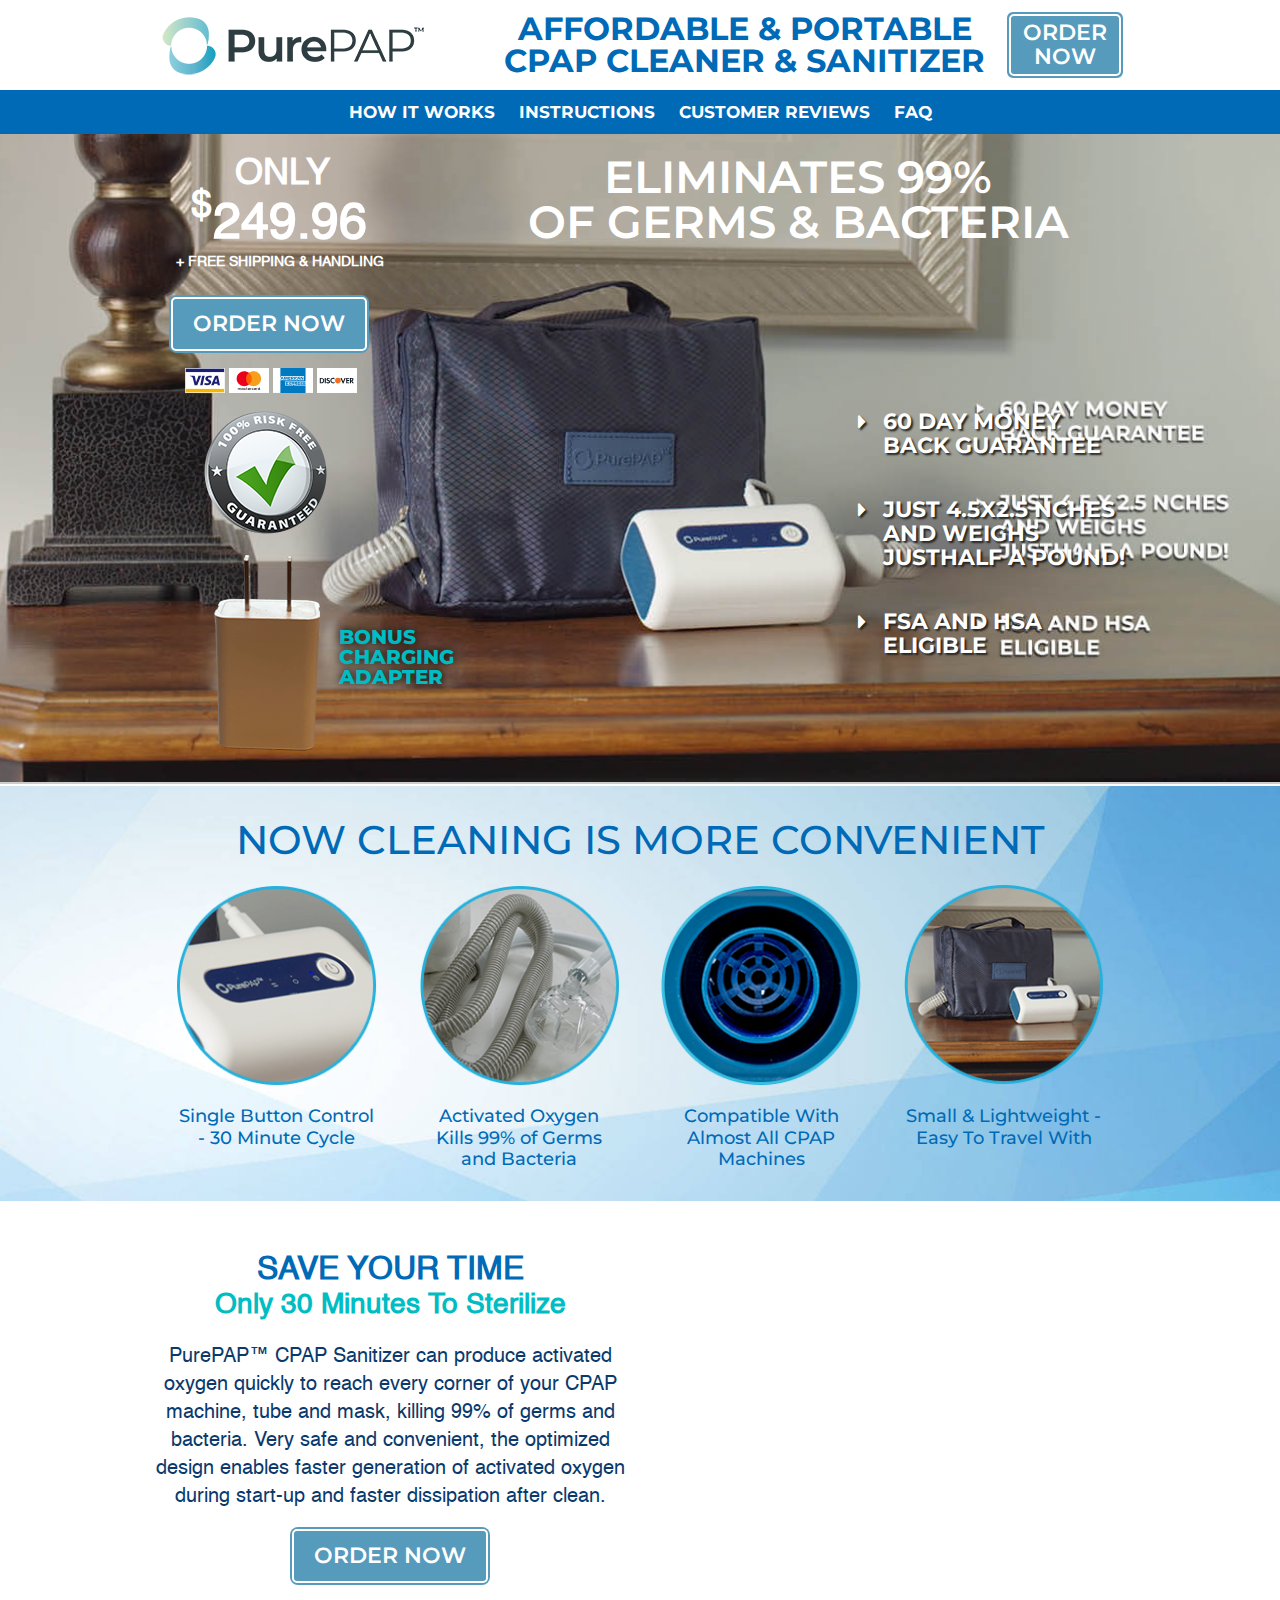
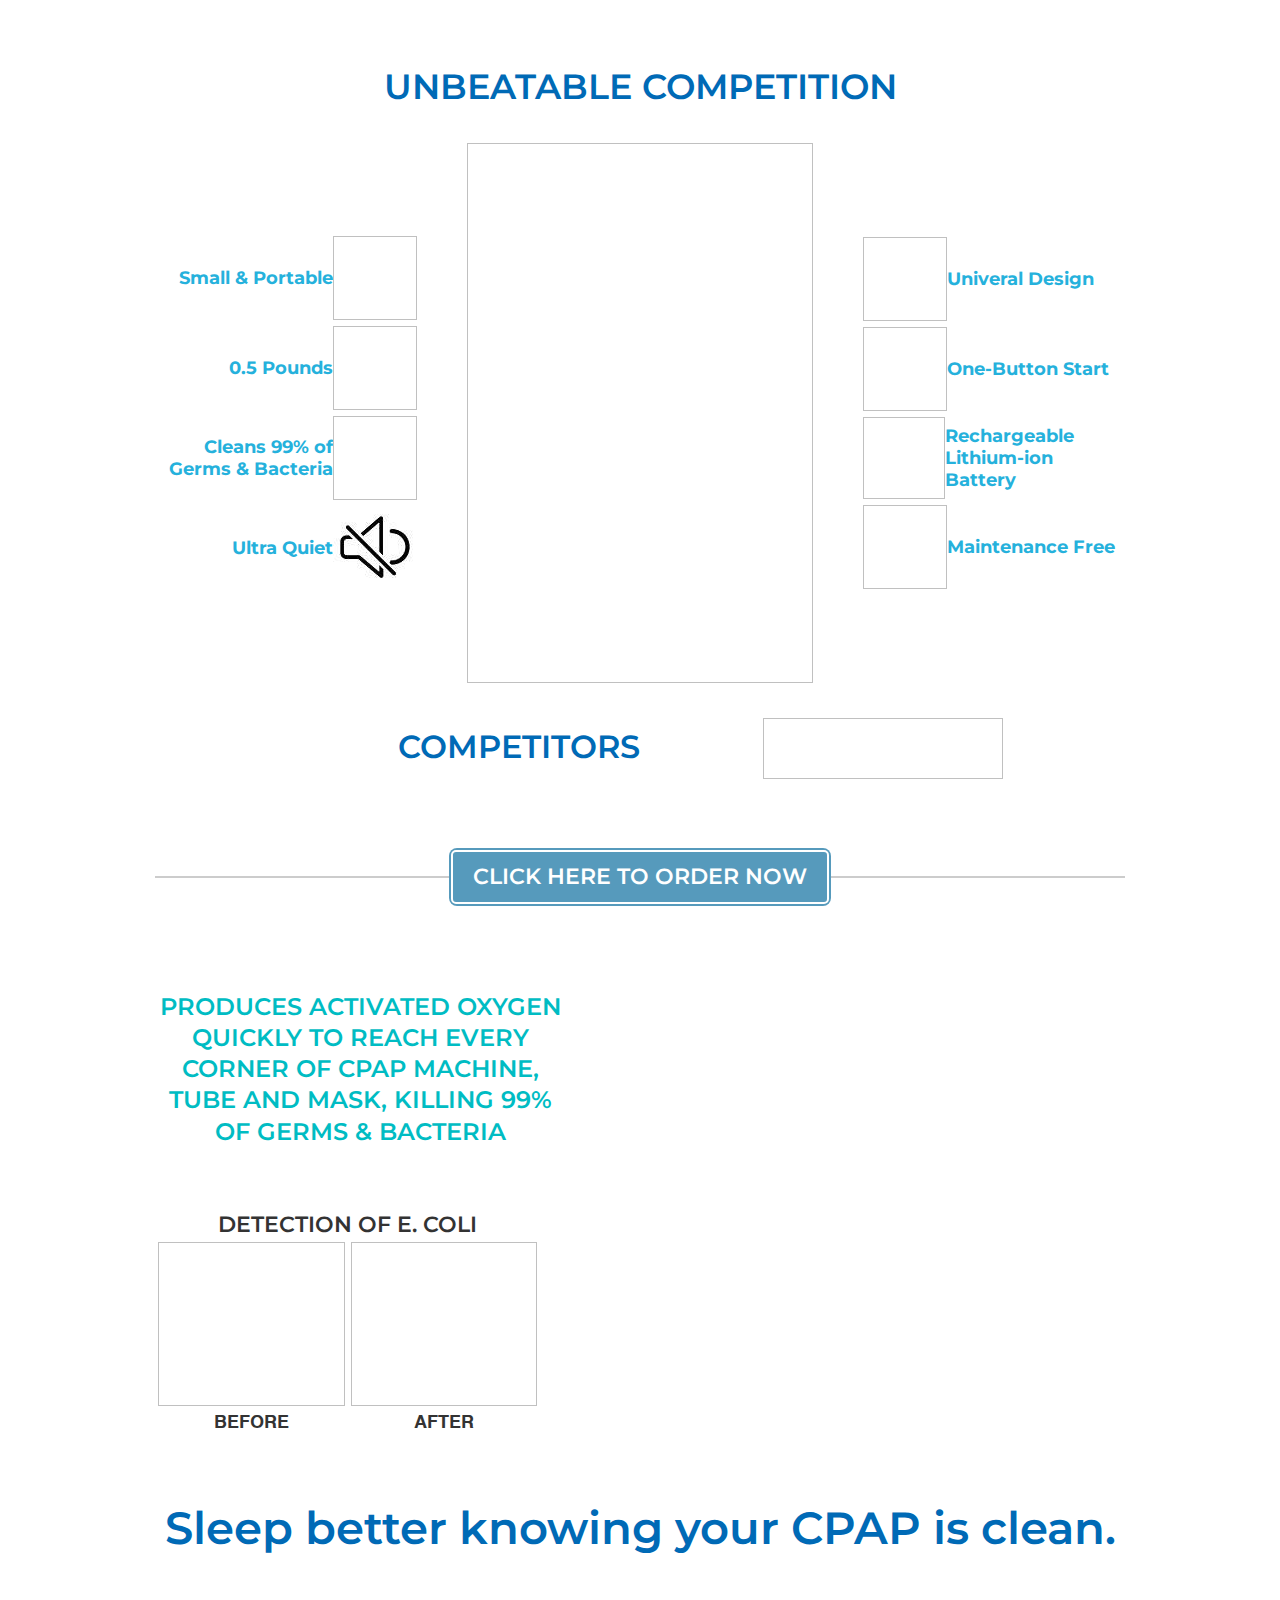
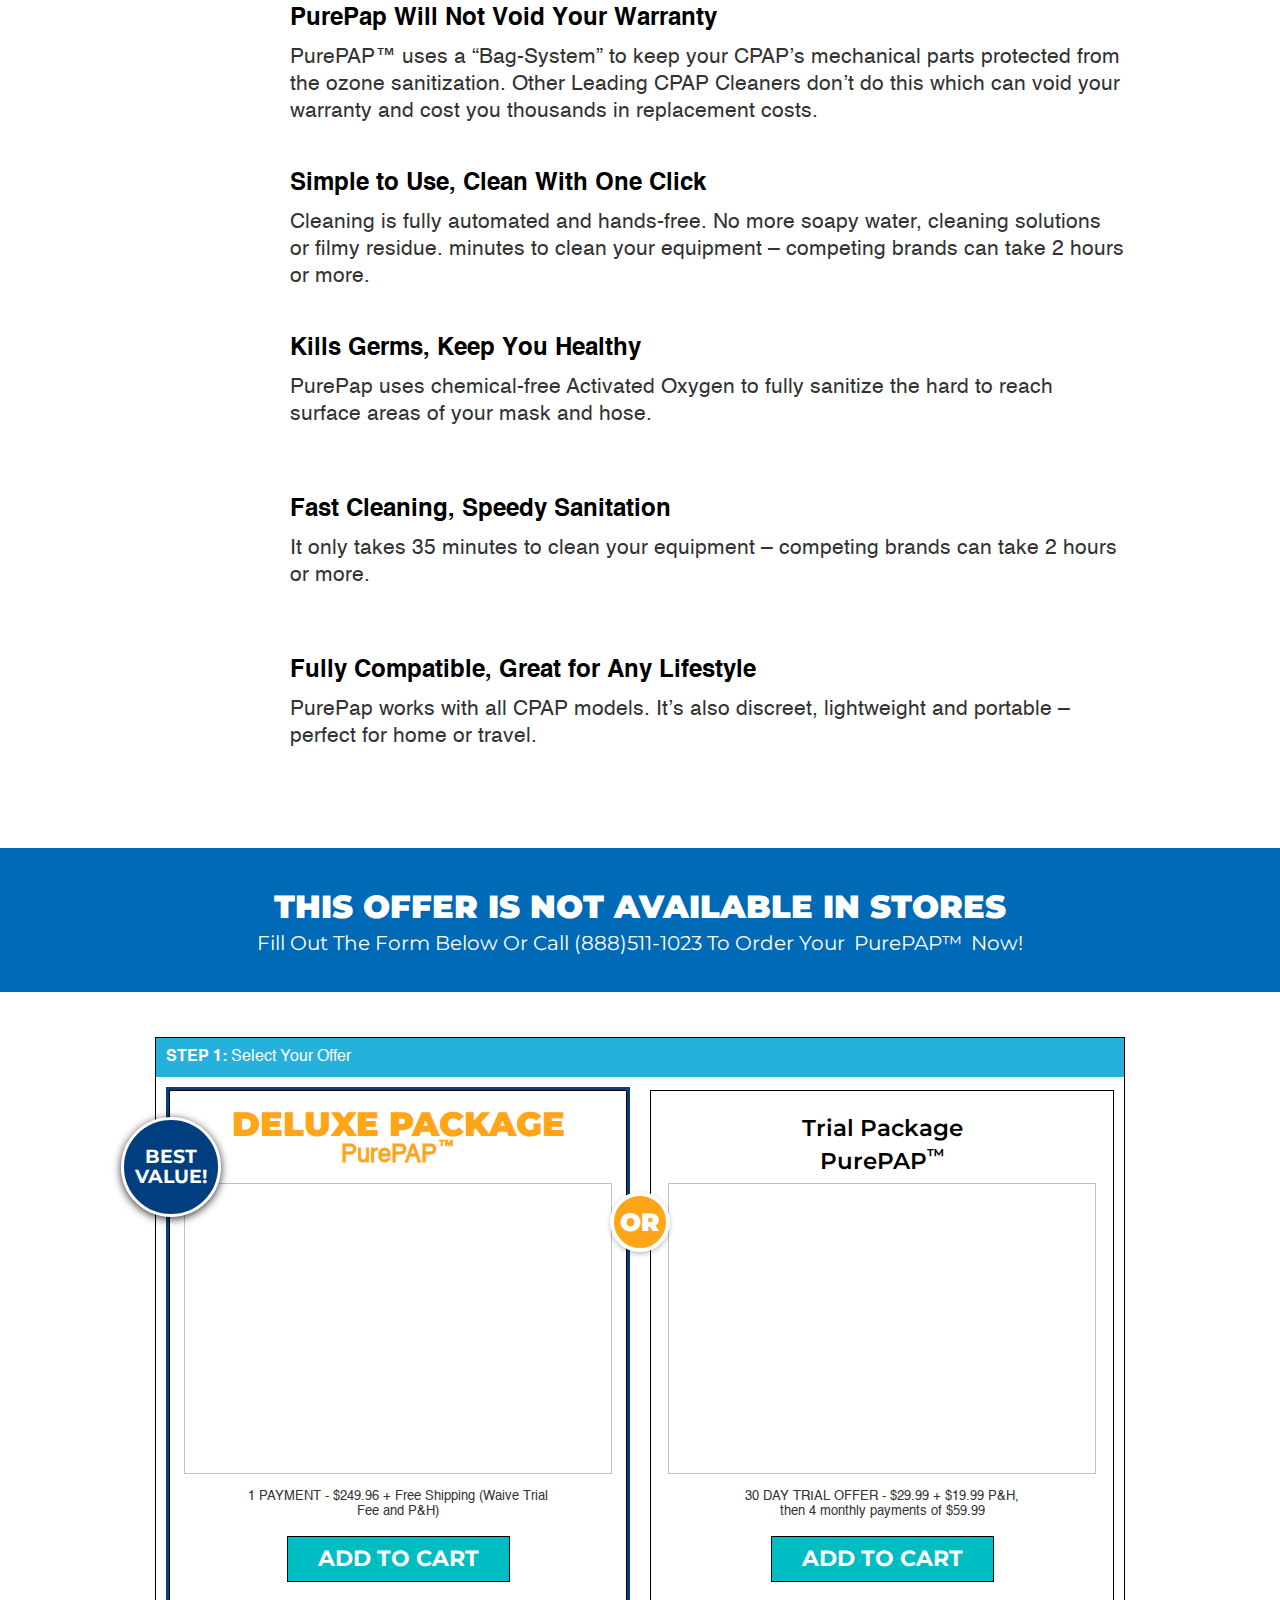
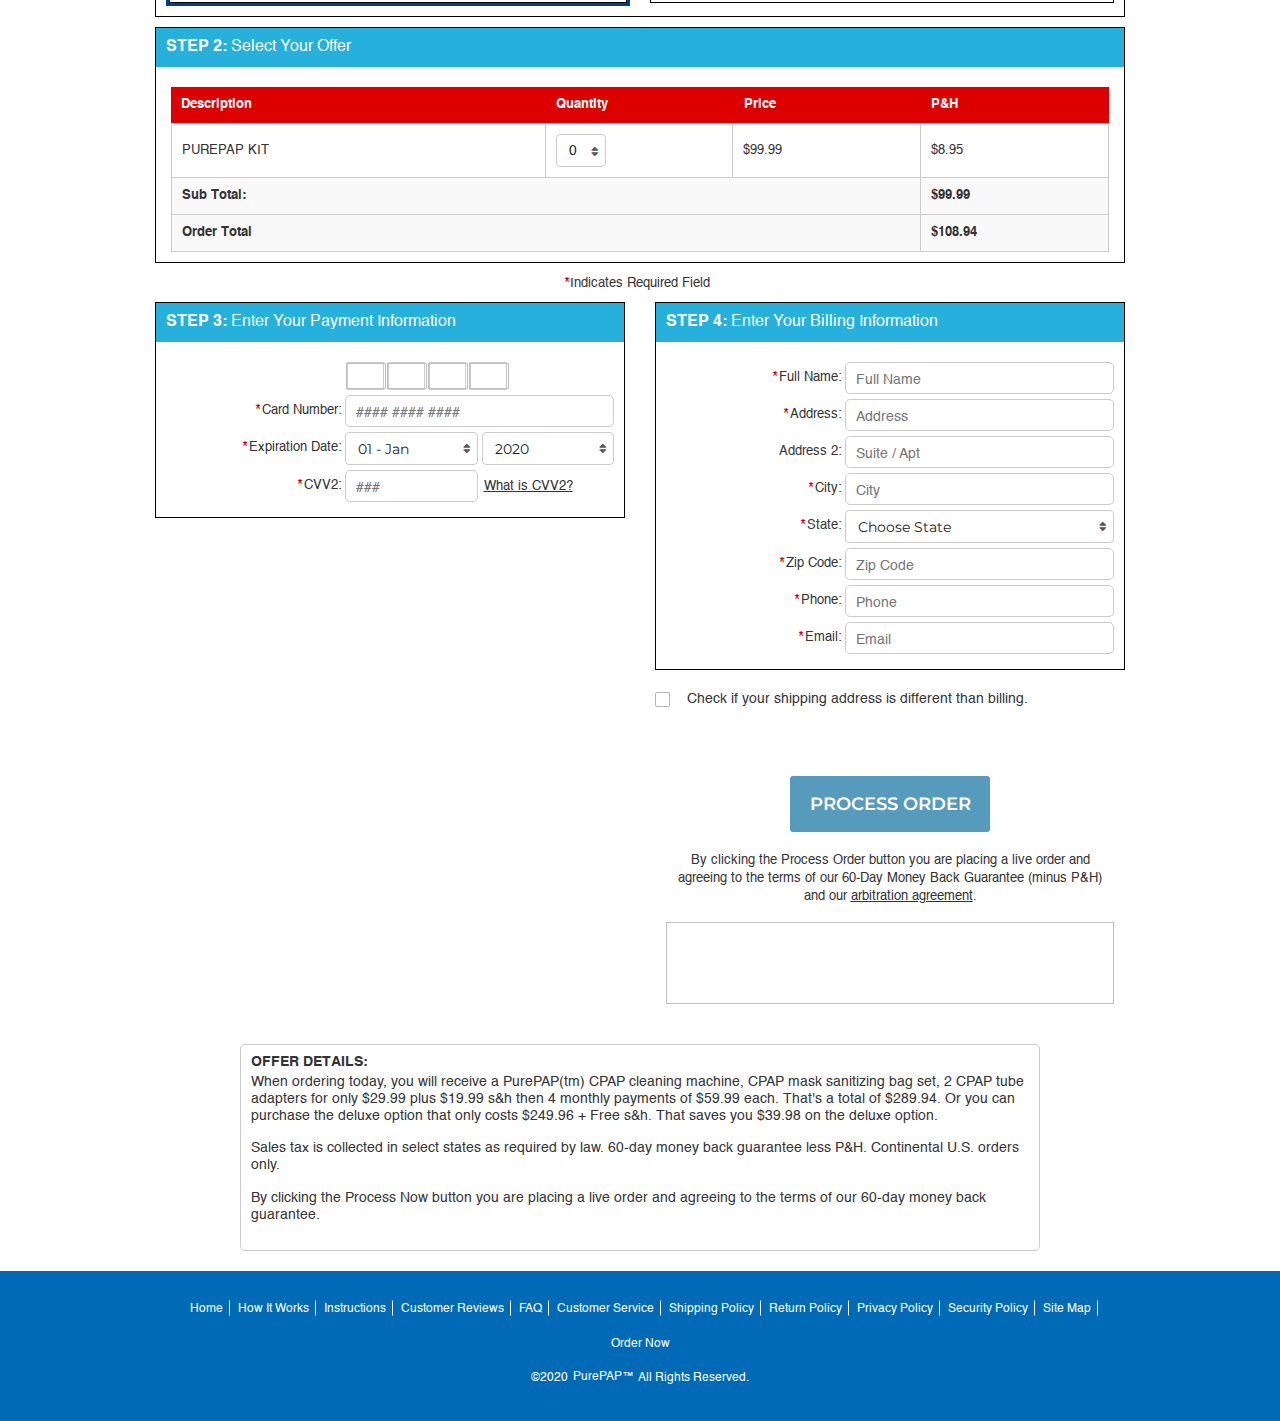
<file: home.html>
<!DOCTYPE html>
<html>
<head>
	<title>Home page</title>
  <link rel="icon" href="favicon.png" type="image/x-icon">
  <meta charset="utf-8">
  <meta http-equiv="X-UA-Compatible" content="IE=edge">
  <meta name="viewport" content="width=device-width, initial-scale=1, shrink-to-fit=no">
  <link rel="stylesheet" href="assets/css/bootstrap.min.css">
  <link rel="stylesheet" href="assets/css/bootstrap-select.min.css">
  <link rel="stylesheet" type="text/css" href="assets/fonts/font-awesome/font-awesome.css">
  <link rel="stylesheet" type="text/css" href="assets/fonts/custom-fonts.css">
  <link href="https://fonts.googleapis.com/css?family=Montserrat:100,100i,200,200i,300,300i,400,400i,500,500i,600,600i,700,700i,800,800i,900,900i&display=swap" rel="stylesheet">
  <link rel="stylesheet" type="text/css" href="style.css">
  <link rel="stylesheet" type="text/css" href="assets/css/better-knowing.css">
  <link rel="stylesheet" type="text/css" href="assets/css/responsive.css">

  <!--[if lt IE 9]>
    <script src="https://oss.maxcdn.com/html5shiv/3.7.2/html5shiv.min.js"></script>
    <script src="https://oss.maxcdn.com/respond/1.4.2/respond.min.js"></script>
  <![endif]-->	
</head>
<body class="home">
<script type="text/javascript">
    var sw = screen.width;
    var body = document.body;
    if (sw < 768 && window.location.href.indexOf('#offers') > 0) {
        body.classList.add("showCart");
        window.scrollTo(0, 0);
    }
</script>
<header class="header">
  <div class="hdr-topbar">
    <div class="container">
      <div class="row">
        <div class="col-md-12">
          <div class="header-inr clearfix">
            <div class="hdr-lft">
              <div class="logo">
                <a href="home.html"><img class="lazy" data-src="assets/images/logo.png?v1"></a>
              </div>
            </div>
            <div class="hdr-rgt">
              <h2>Affordable & Portable <br>CPAP Cleaner & Sanitizer</h2>
              <a class="hdr-order-btn hide-sm scroll" href="#select-order-sec"><span>Order<br> Now</span></a>
            </div>
          </div>
        </div>
      </div>
    </div>
  </div>
  <div class="hdr-navbar">
    <div class="container">
      <div class="row">
        <div class="col-md-12">
          <div class="hdr-navbar-inr" >
            <div class="humberger-menu-btn show-sm">
              <strong>MENU</strong>
              <div class="humberger-menu-btn-lines">
                <span></span>
                <span></span>
                <span></span>
              </div>
            </div> 
            <nav class="main-nav">
              <ul class="clearfix ulc">
                <li><a href="how-it-works.html">How It Works</a></li>
                <li><a href="instructions.html">Instructions</a></li>
                <li><a href="customer-reviews.html">Customer Reviews</a></li>
                <li><a href="faq.html">FAQ</a></li>
              </ul>
            </nav>
            <div class="show-sm hdr-order-btn-xs">
              <a class="hdr-order-btn order-con-btn scroll" href="#offers"><span>Order<br> Now</span></a>
            </div>
          </div>
        </div>
      </div>
    </div>
  </div>
</header>

<nav class="fp-nav show-sm">
    <a href="#offers" class="order-con-btn">
      <span>Order<br>Now</span>
    </a>
    <a class="goToVideo" href="">
      <span>Watch<br>The Show</span>
    </a>
    <a class="theDifference" href="">
      <span>See The<br>Difference</span>
    </a>
</nav>

<section class="banner-mobile" style="display: none;">
  <a class="xsOrdertoCart" href="#"><img src="assets/images/main-offer.jpg"></a>
</section>

<section class="main-banner sec-bg" data-src="assets/images/main-offer-desktop.jpg" style="background-image: url(assets/images/main-offer-desktop.jpg);">
  <div class="container">
      <div class="row">
        <div class="col-md-5">
          <div class="bnr-lft-col">
            <div class="bnr-offer-price">
              <span>only</span>
              <strong><sup>$</sup>249.96</strong>
              <small>+ FREE SHIPPING & HANDLING</small>
            </div>
            <div class="bnr-btn">
              <a class="dft-btn scroll" href="#offers"><span>order now</span></a>
            </div>
            <div class="bnr-mastercard-imgs">
              <img class="lazy" data-src="assets/images/Visa.svg" width="40" height="26">
              <img class="lazy" data-src="assets/images/Mastercard.svg" width="40" height="26">
              <img class="lazy" data-src="assets/images/Amex.svg" width="40" height="26">
              <img class="lazy" data-src="assets/images/Discover.svg" width="40" height="26">
            </div>
            <div class="bnr-risk-free-img">
              <img class="lazy" data-src="assets/images/risk-free.png" width="128" height="131">
            </div>
            <div class="bonus-bag-img-bx">
              <div class="bonus-bag-img">
                <img class="lazy" data-src="assets/images/bonus-bag.png" width="224" height="213">
              </div>
              <p>BONUS <br>CHARGING<br>ADAPTER</p>
            </div>
          </div>
        </div>
        <div class="col-md-7">
          <div class="bnr-rgt-col">
             <div>
              <h2>ELIMINATES 99% <br> OF GERMS & BACTERIA</h2>
             </div>
             <div class="bnr-list">
               <ul>
                 <li>60 day money <br>back guarantee</li>
                 <li>just 4.5x2.5 nches <br> and weighs <br>justhalf a pound!</li>
                 <li>fsa and hsa <br>eligible</li>
               </ul>
             </div>
<!--              <div class="clearfix content-move-rgt">
               <div>
                 <figure>
                    <div>
                      <img class="lazy" data-src="assets/images/purepap-image.png" width="195" height="304">
                    </div>
                   <figcaption>Just 4.5 x 2.5 inches <br>and weighs just <br>half a pound!</figcaption>
                 </figure>
               </div>
               <div class="bnr-money-back-sologan">
                 <strong>60 Day <br>Money Back <br>Guarantee</strong>
               </div>
             </div>

             <div class="bnr-btm-txt">
               <strong>FSA AND HSA ELIGIBLE</strong>
             </div> -->
            
          </div>
        </div>
      </div>
  </div>    
</section>


<section class="xs-order-now-btn-sec show-sm">
  <div class="container">
    <div class="row">
      <div class="col-md-12">
        <div class="xs-order-now-btn-sec-inr">
          <div class="xs-order-now-btn">
            <a class="xsOrdertoCart" href="#">
              <i class="fas fa-shopping-cart"></i>
              <span>Order Now</span>
            </a>
          </div>
        </div>
      </div>
    </div>
  </div>
</section>


<section class="cleaning-convenient-sec sec-bg" data-bg="" style="background: url(assets/images/clean-bkg.jpg);">
  <div class="container">
      <div class="row">
        <div class="col-md-12">
          <div class="cleaning-convenient-hdr">
            <h2>NOW CLEANING IS MORE CONVENIENT</h2>
          </div>
        </div>
      </div>
      <div class="row">
        <div class="col-md-12">
          <div class="cleaning-convenient-items clearfix">
            <ul class="clearfix ulc">
              <li>
                <div class="cleaning-convenient-item">
                  <div class="cleaning-convenient-item-img">
                    <img class="lazy" data-src="assets/images/feature-1.png" height="202" width="202">
                  </div>
                  <div class="cleaning-convenient-item-des">
                    <h6>Single Button Control <br>  - 30 Minute Cycle </h6>
                  </div>
                </div>
              </li>
              <li>
                <div class="cleaning-convenient-item">
                  <div class="cleaning-convenient-item-img">
                    <img class="lazy" data-src="assets/images/feature-2.png" height="202" width="202">
                  </div>
                  <div class="cleaning-convenient-item-des">
                    <h6>Activated Oxygen<br>
                        Kills 99% of Germs<br>
                      and Bacteria</h6>
                  </div>
                </div>
              </li>
              <li>
                <div class="cleaning-convenient-item">
                  <div class="cleaning-convenient-item-img">
                    <img class="lazy" data-src="assets/images/feature-3.png" height="202" width="202">
                  </div>
                  <div class="cleaning-convenient-item-des">
                    <h6>Compatible With <br>
                      Almost All CPAP <br>
                      Machines</h6>
                  </div>
                </div>
              </li>
              <li>
                <div class="cleaning-convenient-item">
                  <div class="cleaning-convenient-item-img">
                    <img class="lazy" data-src="assets/images/feature-4.png" height="202" width="202">
                  </div>
                  <div class="cleaning-convenient-item-des">
                    <h6>Small & Lightweight - <br>Easy To Travel With </h6>
                  </div>
                </div>
              </li>
            </ul>
          </div>
        </div>
      </div>
  </div>    
</section>


<section class="save-time-section">
  <div class="container">
      <div class="row">
        <div class="col-lg-6">
          <div class="save-time-sec-des text-center">
            <h3>SAVE YOUR TIME <span>Only 30 Minutes To Sterilize</span></h3>
            <p>PurePAP<sup>™</sup> CPAP Sanitizer can produce activated oxygen quickly to reach every corner of your CPAP machine, tube and mask, killing 99% of germs and bacteria. Very safe and convenient, the optimized design enables faster generation of activated oxygen during start-up and faster dissipation after clean.</p>
            <div class="text-center hide-md">
              <a class="dft-btn xsOrdertoCart" href="#"><span>order now</span></a>
            </div>
          </div>
        </div>
        
        <div class="col-lg-6">
          <div class="save-time-vdo">
<iframe class="lazy" width="560" height="315" data-src="https://www.youtube.com/embed/UN3SExh1y2M" frameborder="0" allow="accelerometer; autoplay; encrypted-media; gyroscope; picture-in-picture" allowfullscreen></iframe>
          </div>
        </div>

        <div class="col-lg-6">
          <div class="save-time-sec-des text-center show-md">
            <div class="text-center">
              <a class="dft-btn xsOrdertoCart" href="#"><span>order now</span></a>
            </div>
          </div>
        </div>
        
      </div>
  </div>    
</section>



<section class="unbeatable-competition-section">
  <div class="container">
      <div class="row">
        <div class="col-md-12">
            <div class="unbeatable-competition-sec text-center">
              <h3>UNBEATABLE COMPETITION</h3>
            </div>
        </div>
        <div class="col-md-12">
          <div class="unbeatable-competition-sec-list">
            <ul class="clearfix ulc">
              <li>
                <div class="specs-left">
                  <div class="specs-item">
                    <div class="specs-item-icon">
                      <img class="lazy" data-src="assets/images/icon-1.jpg" height="84" width="84">
                    </div>
                    <strong>Small & Portable</strong>
                  </div>
                  <div class="specs-item">
                    <div class="specs-item-icon">
                      <img class="lazy" data-src="assets/images/icon-2.jpg" height="84" width="84">
                    </div>
                    <strong>0.5 Pounds</strong>
                  </div>
                  <div class="specs-item">
                    <div class="specs-item-icon">
                      <img class="lazy" data-src="assets/images/icon-3.jpg" height="84" width="84">
                    </div>
                    <strong>Cleans 99% of <br> Germs & Bacteria</strong>
                  </div>
                  <div class="specs-item">
                    <div class="specs-item-icon">
                      <img src="assets/images/icon-4.jpg" height="84" width="84">
                    </div>
                    <strong>Ultra Quiet</strong>
                  </div>

                </div>
              </li>
              <li>
                <div class="specs-mid">
                  <div class="specs-mid-img">
                    <img class="lazy" data-src="assets/images/purepap-image.png" width="346" height="540">
                  </div>
                </div>
              </li>
              <li class="specs-right">
                <div class="specs-item">
                    <div class="specs-item-icon">
                      <img class="lazy" data-src="assets/images/icon-5.jpg" height="84" width="84">
                    </div>
                    <strong>Univeral Design</strong>
                  </div>
                  <div class="specs-item">
                    <div class="specs-item-icon">
                      <img class="lazy" data-src="assets/images/icon-6.jpg" height="84" width="84">
                    </div>
                    <strong>One-Button Start</strong>
                  </div>
                  <div class="specs-item">
                    <div class="specs-item-icon">
                      <img class="lazy" data-src="assets/images/icon-7.jpg" height="84" width="84">
                    </div>
                    <strong>Rechargeable <br> Lithium-ion Battery</strong>
                  </div>
                  <div class="specs-item">
                    <div class="specs-item-icon">
                      <img class="lazy" data-src="assets/images/icon-8.jpg" height="84" width="84">
                    </div>
                    <strong>Maintenance Free</strong>
                  </div>
              </li>
            </ul>
          </div>
        </div>
      </div>
  </div>    
</section>


<section class="competitors-section">
  <div class="container">
      <div class="row">
        <div class="col-md-12">
          <div class="competitors-sec-hdr text-center clearfix">
            <h3>COMPETITORS</h3>
            <div class="competitors-sec-brainding-logo">
              <img class="lazy" data-src="assets/images/logo.png" height="70" width="276">
            </div>
          </div>
        </div>
        <div class="col-md-12">
          <div class="competitors-sec-tbl text-center hide-sm">
            <img class="lazy" data-src="assets/images/table-desktop.jpg">
          </div>
          <div class="competitors-sec-tbl text-center show-sm">
            <img class="lazy" data-src="assets/images/table-mobile.jpg">
          </div>
          <div class="text-center competitors-sec-btn">
            <a class="dft-btn xsOrdertoCart" href="#"><span>Click Here To Order Now</span></a>
          </div>
        </div>
      </div>
  </div>    
</section>


<section class="germs-section lazy">
  <div class="container">
      <div class="row">
        <div class="col-lg-12 col-xlg-6 clearfix">
          <div class="palm-img text-right">
            <img class="lazy" data-src="assets/images/purepap-hand.png">
          </div>
          <div class="germs-lft-des">
            <p>PRODUCES ACTIVATED OXYGEN QUICKLY TO REACH EVERY CORNER OF CPAP MACHINE, TUBE AND MASK, KILLING 99% OF GERMS & BACTERIA</p>
            <figure>
              <figcaption>Detection of e. coli</figcaption>
              <div class="width-at-100 clearfix">
                <div class="width-at-50">
                  <img class="lazy" data-src="assets/images/e-coli-1.jpg" width="186" height="164">
                  <strong>BEFORE</strong>
                </div>
                <div class="width-at-50">
                  <img class="lazy" data-src="assets/images/e-coli-2.jpg" width="186" height="164">
                  <strong>AFTER</strong>
                </div>
              </div>
            </figure>
          </div>
        </div>
      </div>
  </div>    
</section>

<section class="better-knowing-sec">
    <div class="container">
        <div class="row">
          <div class="col-md-12">
            <div class="better-knowing-sec-hdr">
              <h1>Sleep better knowing your CPAP is clean.</h1>
            </div>
          </div>
          <div class="col-md-12">
            <div class="better-knowing-sec-items">
              <div class="better-knowing-sec-item">
                <div class="btr-khowing-sec-fea-img">
                  <img class="lazy" data-src="assets/images/better-knowing-img-01.jpg">
                </div>
                <div class="btr-khowing-sec-des">
                  <h4>PurePap Will Not Void Your Warranty</h4>
                  <p>PurePAP™ uses a “Bag-System” to keep your CPAP’s mechanical parts protected from the ozone sanitization. Other Leading CPAP Cleaners don’t do this which can void your warranty and cost you thousands in replacement costs.</p>
                </div>
              </div>
              <div class="better-knowing-sec-item">
                <div class="btr-khowing-sec-fea-img">
                  <img class="lazy" data-src="assets/images/better-knowing-img-02.jpg">
                </div>
                <div class="btr-khowing-sec-des">
                  <h4>Simple to Use, Clean With One Click </h4>
                  <p>Cleaning is fully automated and hands-free. No more soapy water, cleaning solutions or filmy residue. minutes to clean your equipment – competing brands can take 2 hours or more.</p>
                </div>
              </div>
              <div class="better-knowing-sec-item">
                <div class="btr-khowing-sec-fea-img">
                  <img class="lazy" data-src="assets/images/better-knowing-img-03.jpg">
                </div>
                <div class="btr-khowing-sec-des">
                  <h4>Kills Germs, Keep You Healthy</h4>
                  <p>PurePap uses chemical-free Activated Oxygen to fully sanitize the hard to reach surface areas of your mask and hose.</p>
                </div>
              </div>
              <div class="better-knowing-sec-item">
                <div class="btr-khowing-sec-fea-img">
                  <img class="lazy" data-src="assets/images/better-knowing-img-04.jpg">
                </div>
                <div class="btr-khowing-sec-des">
                  <h4>Fast Cleaning, Speedy Sanitation </h4>
                  <p>It only takes 35 minutes to clean your equipment – competing brands can take 2 hours or more.</p>
                </div>
              </div>
              <div class="better-knowing-sec-item">
                <div class="btr-khowing-sec-fea-img">
                  <img class="lazy" data-src="assets/images/better-knowing-img-05.jpg">
                </div>
                <div class="btr-khowing-sec-des">
                  <h4>Fully Compatible, Great for Any Lifestyle </h4>
                  <p>PurePap works with all CPAP models. It’s also discreet, lightweight and portable – perfect for home or travel.</p>
                </div>
              </div>
            </div>
          </div>
        </div>
    </div>    
  </section>

<div class="orderCart" id="offers">
  <div class="xs-back-btn-area">
    <div class="container">
      <div class="row">
        <div class="col-md-12">
            <div class="xs-back-btn">
              <a href="#">
                <span>Back</span>
              </a>
            </div>
            <div class="secure-checkout-img">
              <img class="lazy" data-src="assets/images/secure-checkout.png">
              <div>
                <span>Or Call: <a href="#">(800) 495-0773</a></span>
              </div>
            </div>
        </div>
      </div>
    </div>
  </div>
  
  <section class="offer-sologan-bar" id="select-order-sec">
    <div class="container">
        <div class="row">
          <div class="col-md-12">
            <h3>THIS OFFER IS NOT AVAILABLE IN STORES</h3>
            <p>Fill Out The Form Below Or Call (888)511-1023 To Order Your <mark class="branding-txt">PurePAP<sup>™</sup></mark> Now!</p>
          </div>
        </div>
    </div>    
  </section>

  <section class="select-offer-boxs-section">
    <div class="container">
        <div class="row">
          <div class="col-md-12">
            <div class="select-offer-boxs-sec-con clearfix">
              <div class="select-offer-boxs-sec-con-hdr">
                <h5><strong>STEP 1:</strong> Select Your Offer</h5>
              </div>
              <div class="select-offer-boxs clearfix">
                <div class="select-offer-box select-offer-box-1">
                  <div class="select-offer-box-lft">
                    <div class="select-offer-box-outline">
                      <div class="best-value-circle">
                        <span>Best Value!</span>
                      </div>
                      <div class="packageTitle option-title mHc">
                        <strong class="color-orange">Deluxe Package</strong>
                        <p>
                          <mark class="color-orange">PurePAP<sup>™</sup></mark>
                        </p>
                      </div>
                      <div class="product-img">
                        <img class="lazy" data-src="assets/images/purepap-product.jpg" width="428" height="291">
                      </div>
                      <p class="option-info">
                        1 PAYMENT - $249.96 + Free Shipping (Waive Trial Fee and P&H)
                      </p>
                      <div class="action-btns">
                        <a href="javascript:void(0);" data-code="CXM2" data-code-xor="C2" data-code-toggle="true" class="add-to-cart-btn" id="ga-link10">Add To Cart</a>
                        <a href="javascript:void(0);" data-code="C2" data-code-xor="CXM2" data-code-toggle="true" class="add-to-cart-btn is-selected" id="ga-link11">Remove</a>
                      </div>

                      <div class="modal fade vn-modal-con-wrap text-left" id="quickViewModal" tabindex="-1" role="dialog" aria-labelledby="myModalLabel">
                        <div class="modal-dialog" role="document">
                          <div class="modal-content">
                            <button type="button" class="close" data-dismiss="modal" aria-label="Close">
                              <span aria-hidden="true">&times;</span>
                            </button>
                            <div id="wipe-details" class="hide">
                              <h4><strong><mark class="branding-txt">PurePAP<sup>™</sup></mark> Cleaning Wipes</strong></h4>
                              <ul class="ulc">
                                <li>Removes dirt, oils and other residue from your mask and equipment that the cleaner may not get</li>
                                <li>100% cotton</li>
                                <li>No harmful chemicals or fragrances</li>
                              </ul>
                            </div>
                          </div>
                        </div>
                      </div>

                    </div>

                  </div>
                  <div class="or-wrapper show-md"><div class="or">OR</div></div>
                </div>
                <div class="or-wrapper hide-md"><div class="or">OR</div></div>
                <div class="select-offer-box select-offer-box-2">
                  <div class="select-offer-box-rgt">
                    <div class="select-offer-box-outline">
                      <div class="packageTitle option-title-2 mHc">
                        <mark>Trial Package</mark> 
                        <mark>PurePAP<sup>™</sup></mark> 
                      </div>
                      <div class="product-img">
                        <img class="lazy" data-src="assets/images/purepap-product.jpg" width="428" height="291">
                      </div>
                      <p class="option-info">
                        30 DAY TRIAL OFFER - $29.99 + $19.99 P&H, then 4 monthly payments of $59.99
                      </p>
                      <div class="action-btns">
                        <a href="javascript:void(0);" data-code="CXM2" data-code-xor="C2" data-code-toggle="true" class="add-to-cart-btn" id="ga-link10">Add To Cart</a>
                        <a href="javascript:void(0);" data-code="C2" data-code-xor="CXM2" data-code-toggle="true" class="add-to-cart-btn is-selected" id="ga-link11">Remove</a>
                      </div>
                    </div>
                  </div>
                </div>
              </div>
            </div>
          </div>
        </div>
    </div>    
  </section>

  <section class="order-step-2-secion">
    <div class="container">
        <div class="row">
          <div class="col-md-12">
            <div class="order-step-2-sec-box">
              <div class="select-offer-boxs-sec-con-hdr">
                <h5><strong>STEP 2:</strong> Select Your Offer</h5>
              </div>
              <div class="order-step-2-sec-box-con">
                <div class="dfp-tbl-wrap">
                  <div class="ttable">
                    <div class="thead">
                      <div class="thead-row">
                        <div class="thead-th"><span>Description</span></div>
                        <div class="thead-th"><span>Quantity</span></div>
                        <div class="thead-th"><span>Price</span></div>
                        <div class="thead-th"><span>P&H</span></div>
                      </div>
                    </div>
                    <div class="tbody">
                      <div class="tbody-row">
                        <div class="tbody-td"><strong>Description :</strong> <span>PurePAP KIT</span></div>
                        <div class="tbody-td">
                          <strong>Quantity :</strong>
                          <span>
                            <div class="pp-select">
                              <select class="selectpicker">
                                <option selected="selected">0</option>
                                 <option>1</option>
                                 <option>2</option>
                              </select>
                            </div>
                          </span>
                        </div>
                        <div class="tbody-td"><strong>Price :</strong> <span>$99.99</span></div>
                        <div class="tbody-td"><strong>P&H :</strong> <span>$8.95</span></div>
                      </div>
                    </div>
                    <div class="tfooter">
                      <div class="tfooter-row">
                        <div class="tfooter-td"><span>Sub Total:</span></div>
                        <div class="tfooter-td"><span>$99.99</span></div>
                      </div>
                      <div class="tfooter-row">
                        <div class="tfooter-td"><span>Order Total</span></div>
                        <div class="tfooter-td"><span>$108.94</span></div>
                      </div>
                    </div>
                  </div>
                </div>
                

              </div>
            </div>
          </div>
        </div>
    </div>    
  </section>

  <section class="step-3-4-section">
    <div class="container">
      <div class="row">
        <div class="col-md-12">
          <div class="required-field-txt">
            <p><span>Indicates Required Field</span></p>
          </div>
        </div>
      </div>
        <div class="row">
          <div class="col-md-6">
            <div class="order-step-3-box border-1px">
              <div class="select-offer-boxs-sec-con-hdr">
                <h5><strong>STEP 3:</strong>  Enter Your Payment Information
                  </h5>
              </div>
              <div class="form-fields">
                <div class="form-fields-row">
                  <label></label>
                  <div class="form-field-input">
                    <div class="bnr-mastercard-imgs">
                      <span><img class="lazy" data-src="assets/images/Visa.svg" width="40" height="26"></span>
                      <span><img class="lazy" data-src="assets/images/Mastercard.svg" width="40" height="26"></span>
                      <span><img class="lazy" data-src="assets/images/Amex.svg" width="40" height="26"></span>
                      <span><img class="lazy" data-src="assets/images/Discover.svg" width="40" height="26"></span>   
                    </div>
                  </div>
                </div>
                <div class="form-fields-row">
                  <label class="required"><span>Card Number:</span></label>
                  <div class="form-field-input">
                    <input type="text" name="" placeholder="#### #### ####">
                  </div>
                </div>
                <div class="form-fields-row">
                  <label class="required"><span>Expiration Date:</span></label>
                  <div class="form-field-input">
                    <div class="form-d2-row">
                      <div class="form-d2">
                        <div class="pp-select">
                          <select class="selectpicker">
                             <option selected="selected">01 - Jan</option>
                             <option>02 - Feb</option>
                             <option>03 - Mar</option>
                             <option>04 - Apr</option>
                             <option>05 - May</option>
                             <option>06 - Jun</option>
                             <option>07 - Jul</option>
                             <option>08 - Aug</option>
                             <option>09 - Sep</option>
                             <option>10 - Oct</option>
                             <option>11 - Nov</option>
                             <option>12 - Dec</option>
                          </select>
                        </div>
                      </div>
                      <div class="form-d2">
                        <div class="pp-select">
                          <select class="selectpicker">
                             <option selected="selected">2020</option>
                             <option>2021</option>
                             <option>2022</option>
                             <option>2023</option>
                             <option>2024</option>
                             <option>2025</option>
                             <option>2026</option>
                             <option>2027</option>
                             <option>2028</option>
                             <option>2029</option>
                             <option>2030</option>
                          </select>
                        </div>
                      </div>
                    </div>
                  </div>
                </div>
                <div class="form-fields-row">
                  <label class="required"><span>CVV2:</span></label>
                  <div class="form-field-input">
                    <div class="form-d2-row CVV2-row">
                      <div class="form-d2">
                        <input type="text" name="" placeholder="###">
                      </div>
                      <div class="form-d2">
                        <a id="" href="#" class="what-is-cvv2" data-toggle="modal" data-target="#whatIsquickViewOpener">What is CVV2?</a>
                      </div>

                      <div class="modal fade whatIsquickView-wrap text-left" id="whatIsquickViewOpener" tabindex="-1" role="dialog" aria-labelledby="myModalLabel">
                        <div class="modal-dialog" role="document">
                          <div class="modal-content">
                            <button type="button" class="close" data-dismiss="modal" aria-label="Close">
                              <span aria-hidden="true">&times;</span>
                            </button>
                            <div id="wipe-details-2" class="hide">
                              <p>YOUR CARD VERIFICATION NUMBER IS YOUR ADDITIONAL PROTECTION -- to ensure your credit card information is not being used fraudulently.</p>
                              <ul class="ulc clearfix">
                                <li>
                                  <div class="img-des-row clearfix">
                                    <div class="img-des-row-img">
                                      <img class="lazy" data-src="assets/images/mastercardcvv.gif">
                                    </div>
                                    <div class="img-des-row-des">
                                      <p>If you are using a Visa or MasterCard, please provide the 3-digit CVV (Customer Verification Value). This is the non-embossed number printed on the signature panel on the back of the card immediately following the Visa or MC card account number.</p>
                                    </div>
                                  </div>
                                </li>
                                <li>
                                  <div class="img-des-row clearfix">
                                    <div class="img-des-row-img">
                                      <img class="lazy" data-src="assets/images/amexcid.gif">
                                    </div>
                                    <div class="img-des-row-des">
                                      <p>If your credit card is an American Express card please provide the 4-digit CID (Confidential Identifier Number). This is the 4 digit, non-embossed number printed above your account number on the face of your card.</p>
                                    </div>
                                  </div>
                                </li>
                              </ul>
                            </div>
                          </div>
                        </div>
                      </div>



                    </div>
                  </div>
                </div>
              </div>
            </div>
          </div>
          <div class="col-md-6">
            <div class="order-step-4-box border-1px">
              <div class="select-offer-boxs-sec-con-hdr">
                <h5><strong>STEP 4:</strong>  Enter Your Billing Information
                  </h5>
              </div>
              <div class="form-fields">
                <div class="form-fields-row">
                  <label class="required"><span>Full Name:</span></label>
                  <div class="form-field-input">
                    <input type="text" name="" placeholder="Full Name">
                  </div>
                </div>
                <div class="form-fields-row">
                  <label class="required"><span>Address:</span></label>
                  <div class="form-field-input">
                    <input type="text" name="" placeholder="Address">
                  </div>
                </div>
                <div class="form-fields-row">
                  <label><span>Address 2:</span></label>
                  <div class="form-field-input">
                    <input type="text" name="" placeholder="Suite / Apt">
                  </div>
                </div>
                <div class="form-fields-row">
                  <label class="required"><span>City:</span></label>
                  <div class="form-field-input">
                    <input type="text" name="" placeholder="City">
                  </div>
                </div>
                <div class="form-fields-row">
                  <label class="required"><span>State:</span></label>
                  <div class="form-field-input">
                    <div class="pp-select">
                      <select class="selectpicker">
                        <option selected="selected">Choose State</option>
                        <option value="AL">Alabama</option>
                        <option value="AZ">Arizona</option>
                        <option value="AR">Arkansas</option>
                        <option value="CA">California</option>
                        <option value="CO">Colorado</option>
                        <option value="CT">Connecticut</option>
                        <option value="DE">Delaware</option>
                        <option value="DC">District Of Columbia</option>
                        <option value="FL">Florida</option>
                        <option value="GA">Georgia</option>
                        <option value="ID">Idaho</option>
                        <option value="IL">Illinois</option>
                        <option value="IN">Indiana</option>
                        <option value="IA">Iowa</option>
                        <option value="KS">Kansas</option>
                        <option value="KY">Kentucky</option>
                        <option value="LA">Louisiana</option>
                        <option value="ME">Maine</option>
                        <option value="MD">Maryland</option>
                        <option value="MA">Massachusetts</option>
                        <option value="MI">Michigan</option>
                        <option value="MN">Minnesota</option>
                        <option value="MS">Mississippi</option>
                        <option value="MO">Missouri</option>
                        <option value="MT">Montana</option>
                        <option value="NE">Nebraska</option>
                        <option value="NV">Nevada</option>
                        <option value="NH">New Hampshire</option>
                        <option value="NJ">New Jersey</option>
                        <option value="NM">New Mexico</option>
                        <option value="NY">New York</option>
                        <option value="NC">North Carolina</option>
                        <option value="ND">North Dakota</option>
                        <option value="OH">Ohio</option>
                        <option value="OK">Oklahoma</option>
                        <option value="OR">Oregon</option>
                        <option value="PA">Pennsylvania</option>
                        <option value="RI">Rhode Island</option>
                        <option value="SC">South Carolina</option>
                        <option value="SD">South Dakota</option>
                        <option value="TN">Tennessee</option>
                        <option value="TX">Texas</option>
                        <option value="UT">Utah</option>
                        <option value="VT">Vermont</option>
                        <option value="VA">Virginia</option>
                        <option value="WA">Washington</option>
                        <option value="WV">West Virginia</option>
                        <option value="WI">Wisconsin</option>
                        <option value="WY">Wyoming</option>
                      </select>
                    </div>
                  </div>
                </div>
                <div class="form-fields-row">
                  <label class="required"><span>Zip Code:</span></label>
                  <div class="form-field-input">
                    <input type="text" name="" placeholder="Zip Code">
                  </div>
                </div>
                <div class="form-fields-row">
                  <label class="required"><span>Phone:</span></label>
                  <div class="form-field-input">
                    <input type="text" name="" placeholder="Phone">
                  </div>
                </div>
                <div class="form-fields-row">
                  <label class="required"><span>Email:</span></label>
                  <div class="form-field-input">
                    <input type="email" name="" placeholder="Email">
                  </div>
                </div>
              </div>
            </div>

            <div class="order-5-checkbox">
              <div class="filter-check-row clearfix">
                <input type="checkbox" id="differentShippingAddress" name="shippingAddress" value="YES">
                <span class="checkmark"></span> 
                <label for="differentShippingAddress">Check if your shipping address is different than billing.</label> 
              </div>
            </div>
            <div class="order-step-5-box border-1px dffshippingAddress">
              <div class="select-offer-boxs-sec-con-hdr">
                <h5><strong>STEP 5:</strong>  Enter Your Shipping Information
                  </h5>
              </div>
              <div class="form-fields">
                <div class="form-fields-row">
                  <label class="required"><span>Full Name:</span></label>
                  <div class="form-field-input">
                    <input type="text" name="" placeholder="Full Name">
                  </div>
                </div>
                <div class="form-fields-row">
                  <label class="required"><span>Address:</span></label>
                  <div class="form-field-input">
                    <input type="text" name="" placeholder="Address">
                  </div>
                </div>
                <div class="form-fields-row">
                  <label><span>Address 2:</span></label>
                  <div class="form-field-input">
                    <input type="text" name="" placeholder="Suite / Apt">
                  </div>
                </div>
                <div class="form-fields-row">
                  <label class="required"><span>City:</span></label>
                  <div class="form-field-input">
                    <input type="text" name="" placeholder="City">
                  </div>
                </div>
                <div class="form-fields-row">
                  <label class="required"><span>State:</span></label>
                  <div class="form-field-input">
                    <div class="pp-select">
                      <select class="selectpicker">
                        <option selected="selected">Choose State</option>
                        <option value="AL">Alabama</option>
                        <option value="AZ">Arizona</option>
                        <option value="AR">Arkansas</option>
                        <option value="CA">California</option>
                        <option value="CO">Colorado</option>
                        <option value="CT">Connecticut</option>
                        <option value="DE">Delaware</option>
                        <option value="DC">District Of Columbia</option>
                        <option value="FL">Florida</option>
                        <option value="GA">Georgia</option>
                        <option value="ID">Idaho</option>
                        <option value="IL">Illinois</option>
                        <option value="IN">Indiana</option>
                        <option value="IA">Iowa</option>
                        <option value="KS">Kansas</option>
                        <option value="KY">Kentucky</option>
                        <option value="LA">Louisiana</option>
                        <option value="ME">Maine</option>
                        <option value="MD">Maryland</option>
                        <option value="MA">Massachusetts</option>
                        <option value="MI">Michigan</option>
                        <option value="MN">Minnesota</option>
                        <option value="MS">Mississippi</option>
                        <option value="MO">Missouri</option>
                        <option value="MT">Montana</option>
                        <option value="NE">Nebraska</option>
                        <option value="NV">Nevada</option>
                        <option value="NH">New Hampshire</option>
                        <option value="NJ">New Jersey</option>
                        <option value="NM">New Mexico</option>
                        <option value="NY">New York</option>
                        <option value="NC">North Carolina</option>
                        <option value="ND">North Dakota</option>
                        <option value="OH">Ohio</option>
                        <option value="OK">Oklahoma</option>
                        <option value="OR">Oregon</option>
                        <option value="PA">Pennsylvania</option>
                        <option value="RI">Rhode Island</option>
                        <option value="SC">South Carolina</option>
                        <option value="SD">South Dakota</option>
                        <option value="TN">Tennessee</option>
                        <option value="TX">Texas</option>
                        <option value="UT">Utah</option>
                        <option value="VT">Vermont</option>
                        <option value="VA">Virginia</option>
                        <option value="WA">Washington</option>
                        <option value="WV">West Virginia</option>
                        <option value="WI">Wisconsin</option>
                        <option value="WY">Wyoming</option>
                      </select>
                    </div>
                  </div>
                </div>
                <div class="form-fields-row">
                  <label class="required"><span>Zip Code:</span></label>
                  <div class="form-field-input">
                    <input type="text" name="" placeholder="Zip Code">
                  </div>
                </div>
              </div>
            </div>
            <div class="pp-form-submit-btn">
              <input type="submit" name="" value="Process Order">
            </div>
            <div class="pp-form-submit-btn-btm-des">
              <p>By clicking the Process Order button you are placing a live order and agreeing to the terms of our <span class="lowercase">60-Day Money Back Guarantee (minus P&amp;H)</span> and our <a id="" href="#" class="has-fancybox" data-toggle="modal" data-target="#aaquickViewModal">arbitration agreement</a>.</p>
              <div>
                <img class="lazy" data-src="assets/images/secure-checkout.jpg" width="448" height="82">
              </div>

              <div class="modal fade aaquickViewModal-con-wrap text-left" id="aaquickViewModal" tabindex="-1" role="dialog" aria-labelledby="myModalLabel">
                <div class="modal-dialog" role="document">
                  <div class="modal-content">
                    <button type="button" class="close" data-dismiss="modal" aria-label="Close">
                      <span aria-hidden="true">&times;</span>
                    </button>
                    <div id="wipe-details-3" class="hide wipe-details-3">
                      <h4>Arbitration Agreement</h4>
                      <p>THIS ARBITRATION AGREEMENT (THE "AGREEMENT") AFFECTS YOUR LEGAL RIGHTS AND REMEDIES BY PROVIDING THAT DISPUTES BETWEEN YOU AND THE SELLER OF THIS PRODUCT ("COMPANY"), MUST BE RESOLVED THROUGH BINDING ARBITRATION, RATHER THAN IN A COURT. PLEASE READ THIS AGREEMENT CAREFULLY. YOU ACCEPT THE TERMS OF THIS AGREEMENT BY RETAINING THE PRODUCT(S) SHIPPED IN CONNECTION WITH THIS AGREEMENT (THE "PRODUCT") FOR MORE THAN SIXTY (60) DAYS AFTER RECEIPT. IF YOU DO NOT AGREE TO THE TERMS OF THIS AGREEMENT, YOU MAY RETURN THE PRODUCT TO COMPANY WITHIN SIXTY (60) DAYS OF RECEIPT AT NO COST TO YOU.</p>
                      <div class="">
                        <p>1. RESOLUTION OF CLAIMS OR DISPUTES. Any claim or dispute between you and Company (or any of Company's subsidiaries or affiliates) arising out of relating in any way to the Product or this Agreement shall be resolved through final, binding arbitration. This arbitration obligation applies regardless of whether the claim or dispute involves a tort, fraud, misrepresentation, product liability, negligence, violation of a statue, or any other legal theory. Both you and Company specifically acknowledge and agree that you waive your right to bring a lawsuit based on such claims or disputes and to have such lawsuit resolved by a judge or a jury.</p>
                        <p>2. LIMITATION OF LEGAL REMEDIES. All arbitrations under this Agreement shall be conducted on an individual (and not a class-wide) basis, and an arbitrator shall have no authority to award class-wide relief. You acknowledge and agree that this Agreement specifically prohibits you from commencing arbitration proceedings as a representative of others or joining in any arbitration proceedings brought by any other person.</p>
                        <p>3. ARBITRATION PROCEDURES.</p>
                        <ul class="ulc">
                          <li>a. Before commencing any arbitration proceedings under this Agreement, you must first present the claim or dispute to Company by calling (877-833-7685) and asking for the Legal Department and allowing Company the opportunity to resolve the claim or dispute. If your claim or dispute is not resolved within sixty (60) days, you may commence arbitration proceedings in accordance with the terms of this Agreement.</li>
                          <li>b. The arbitration of any claim or dispute under this Agreement shall be conducted pursuant to the American Arbitration Association's ("AAA") United States Commercial Dispute Resolution Procedures and Supplementary Procedures for Consumer-Related Disputes. These rules and procedures are available by calling the AAA or by visiting its web site at <a href="#">www.adr.org.</a></li>
                          <li>c. The arbitration of any claim or dispute under this Agreement shall be conducted in the State of California or the location in which you received this Agreement.</li>
                          <li>d. All administrative expenses of arbitration proceedings commenced under this Agreement shall be divided equally between you and Company, except that: (a) if the claim or dispute that is the subject of the arbitration proceedings is less than ten thousand dollars (US $10,000), you will be responsible for no more than one hundred twenty-five dollars (US $125) in administrative expenses; (b) if the claim or dispute that is the subject of the arbitration proceedings is more than ten thousand dollars (US $10,000) but less than seventy-five thousand dollars (US $75,000), you will be responsible for no more than three hundred seventy-five dollars (US $375) in administrative expenses; and (c) if the claim or dispute that is the subject of the arbitration proceedings is more than seventy-five thousand dollars (US $75,000), then you will be responsible for administrative expenses in accordance with the Commercial Fee Schedule provided by the AAA. You acknowledge and agree that each party shall pay the fees and costs of its own counsel, experts and witnesses</li>
                        </ul>
                        <p>4. CHOICE OF LAW. This agreement shall be governed by the United States Federal Arbitration Act and the laws of the state of New Jersey.</p>
                        <p>5. SEVERABILITY. If any provision of this Agreement is declared or found to be unlawful, unenforceable or void, such provision will be ineffective only to the extent that is found unlawful, unenforceable, or void, and the remainder of the provision and all other provisions shall remain full enforceable.</p>
                      </div>
                      
                    </div>
                  </div>
                </div>
              </div>

            </div>
          </div>
        </div>
    </div>    
  </section>
</div>

<section class="banner-mobile orderTop" style="display: none;">
  <a href="#" class="cartBanner"><img src="assets/images/main-offer.jpg"></a>
</section>

<section class="order-details-section">
  <div class="container">
      <div class="row">
        <div class="col-md-12">
          <div class="order-details-sec-inr">
            <h6>OFFER DETAILS:</h6>
            <p>When ordering today, you will receive a PurePAP(tm) CPAP cleaning machine, CPAP mask sanitizing bag set, 2 CPAP tube adapters for only $29.99 plus $19.99 s&h then 4 monthly payments of $59.99 each. That's a total of $289.94. Or you can purchase the deluxe option that only costs $249.96 + Free s&h. That saves you $39.98 on the deluxe option.</p>
            <p>Sales tax is collected in select states as required by law. 60-day money back guarantee less P&H. Continental U.S. orders only.</p>
            <p>By clicking the Process Now button you are placing a live order and agreeing to the terms of our 60-day money back guarantee.</p>
          </div>
        </div>
      </div>
  </div>    
</section>


<footer class="footer-wrp">
  <div class="container">
    <div class="row">
      <div class="col-md-12">
          <div class="ftr-nav-row">
            <nav class="ftr-nav">
              <ul class="clearfix ulc">
                <li><a href="home.html">Home</a></li>
                <li><a href="how-it-works.html">How It Works</a></li>
                <li><a href="instructions.html">Instructions</a></li>
                <li><a href="customer-reviews.html">Customer Reviews</a></li>
                <li><a href="faq.html">FAQ</a></li>
                <li><a href="customer-service.html">Customer Service</a></li>
                <li>
                  <a id="" href="#" class="has-fancybox" data-toggle="modal" data-target="#ShippingPolicyModal">Shipping Policy</a>
                </li>
                <li>
                  <a id="" href="#" class="has-fancybox" data-toggle="modal" data-target="#ReturnPolicyModal">Return Policy</a>
                </li>
                <li><a href="privacy-policy.html">Privacy Policy</a></li>
                <li>
                  <a id="" href="#" class="has-fancybox" data-toggle="modal" data-target="#SecurityPolicyModal">Security Policy</a>
                </li>
                <li><a href="site-map.html">Site Map</a></li>
                <li><a class="scroll" href="#select-order-sec">Order Now</a></li>
              </ul>
            </nav>
          </div>
          <div class="copyright">
            <p>©2020 <mark class="branding-txt">PurePAP<sup>™</sup></mark> All Rights Reserved.</p>
          </div>
      </div>
    </div>
  </div> 
</footer>

<div class="modal fade ShippingPolicyModal-con-wrap text-left" id="ShippingPolicyModal" tabindex="-1" role="dialog" aria-labelledby="myModalLabel">
  <div class="modal-dialog" role="document">
    <div class="modal-content">
      <button type="button" class="close" data-dismiss="modal" aria-label="Close">
        <span aria-hidden="true">&times;</span>
      </button>
      <div id="wipe-details-4" class="hide wipe-details-4">
        <h4>Shipping Policy</h4>
        <p>This product will ship within 30 days from the time the order is processed and will be mailed via UPS. If you have any questions concerning the status of your order, please contact our customer service department.</p>
        </div>
      </div>
    </div>
  </div>
</div>

<div class="modal fade ReturnPolicyModal-con-wrap text-left" id="ReturnPolicyModal" tabindex="-1" role="dialog" aria-labelledby="myModalLabel">
  <div class="modal-dialog" role="document">
    <div class="modal-content">
      <button type="button" class="close" data-dismiss="modal" aria-label="Close">
        <span aria-hidden="true">&times;</span>
      </button>
      <div id="wipe-details-5" class="hide wipe-details-5">
        <h4>Return Policy</h4>
        <p>60-Day Money Back Guarantee (minus P&H). Please contact customer service for return authorization information. Please include your complete name, address, daytime telephone number and email address inside the return package when returning your item.</p>
        </div>
      </div>
    </div>
  </div>
</div>

<div class="modal fade SecurityPolicyModal-con-wrap text-left" id="SecurityPolicyModal" tabindex="-1" role="dialog" aria-labelledby="myModalLabel">
  <div class="modal-dialog" role="document">
    <div class="modal-content">
      <button type="button" class="close" data-dismiss="modal" aria-label="Close">
        <span aria-hidden="true">&times;</span>
      </button>
      <div id="wipe-details-6" class="hide wipe-details-6">
        <h4>Security Policy</h4>
        <p>Your payment and personal information is always safe. Our Secure Sockets Layer (SSL) software is the industry standard and among the best software available today for secure commerce transactions. It encrypts all of your personal information, including credit card number, name, and address, so that it cannot be read over the internet.</p>
        </div>
      </div>
    </div>
  </div>
</div>


<script src="assets/js/jquery-3.0.0.min.js"></script>
<script src="assets/js/jquery-migrate-3.0.0.min.js"></script>
<script src="assets/js/bootstrap.min.js"></script>
<script src="assets/js/popper.min.js"></script>
<script src="assets/js/bootstrap-select.min.js"></script>
<script src="assets/js/jquery.matchHeight-min.js"></script>
<script src="assets/js/lazyload.min.js"></script>
<script src="assets/js/main.min.js?1500"></script>
<script type="text/javascript">window.onload = function() {var newd1 = new LazyLoad({elements_selector: ".lazy"});}</script>
</body>
</html>
</file>
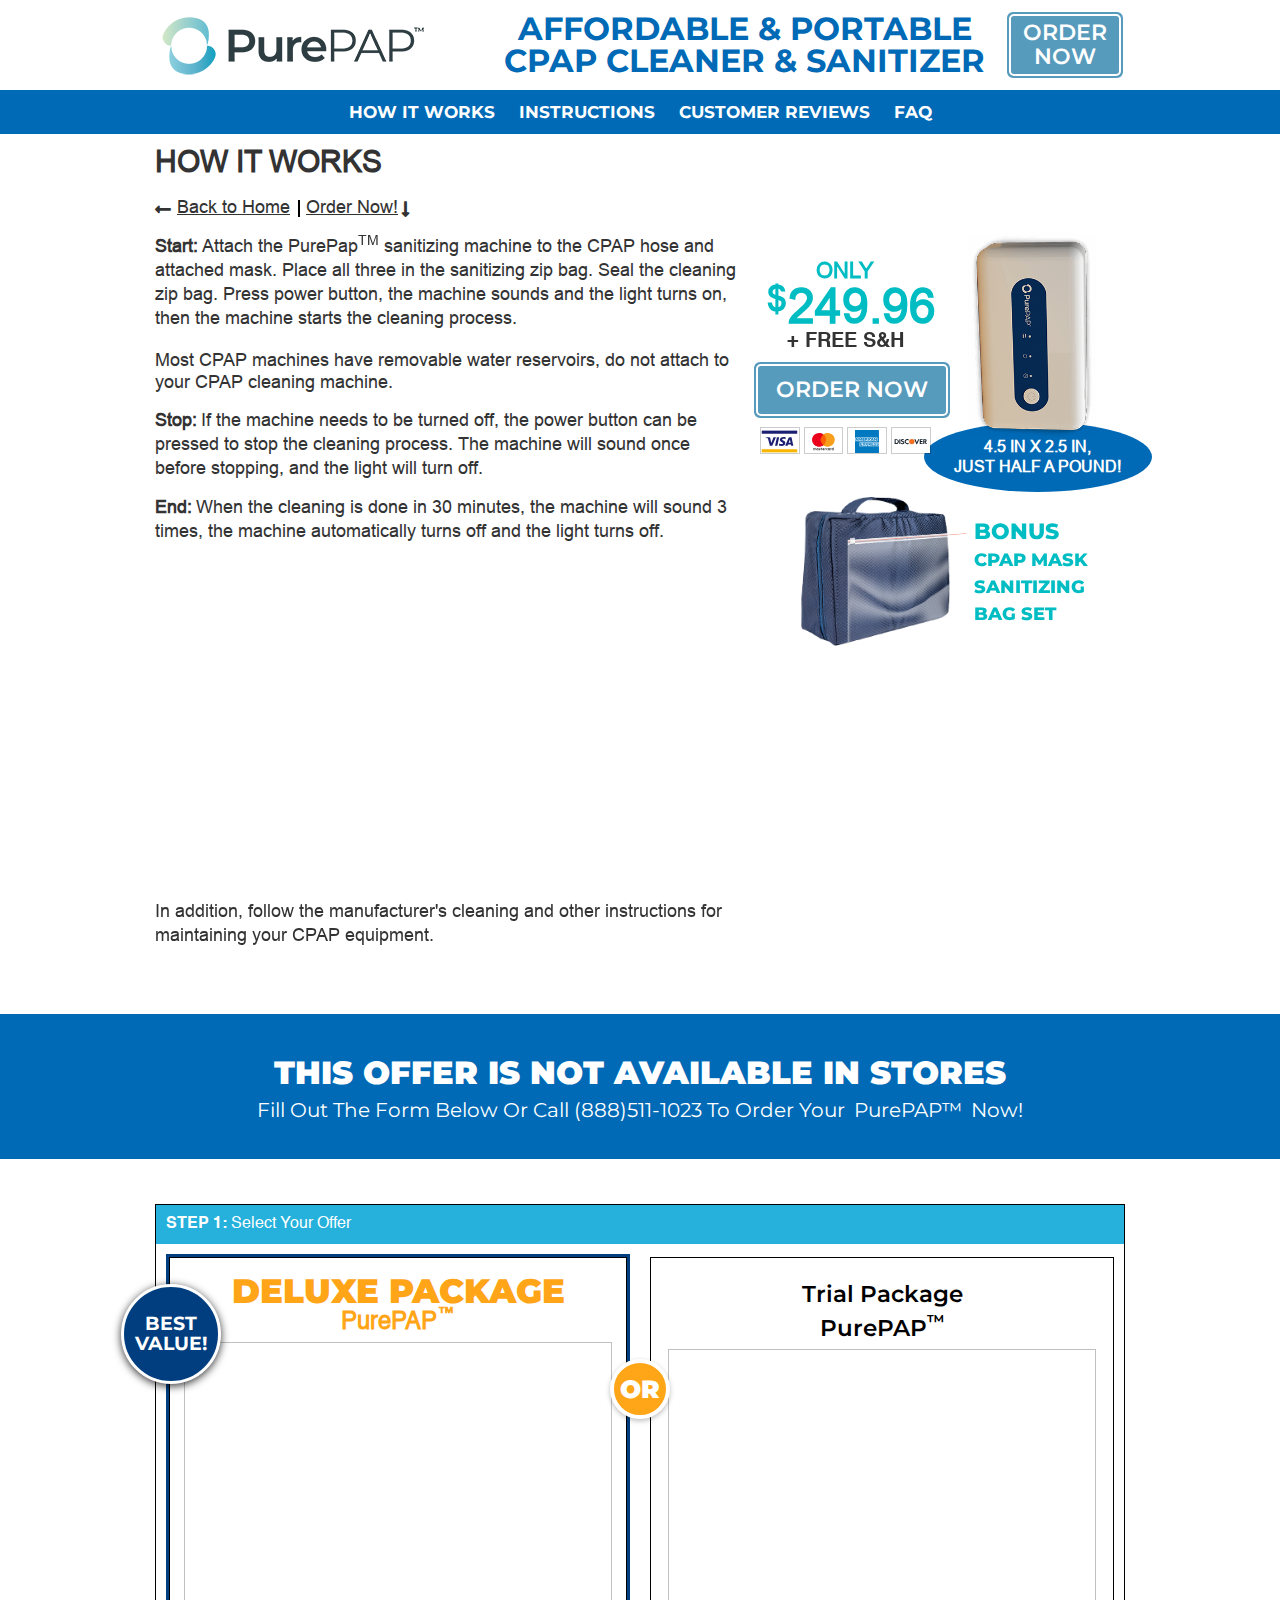
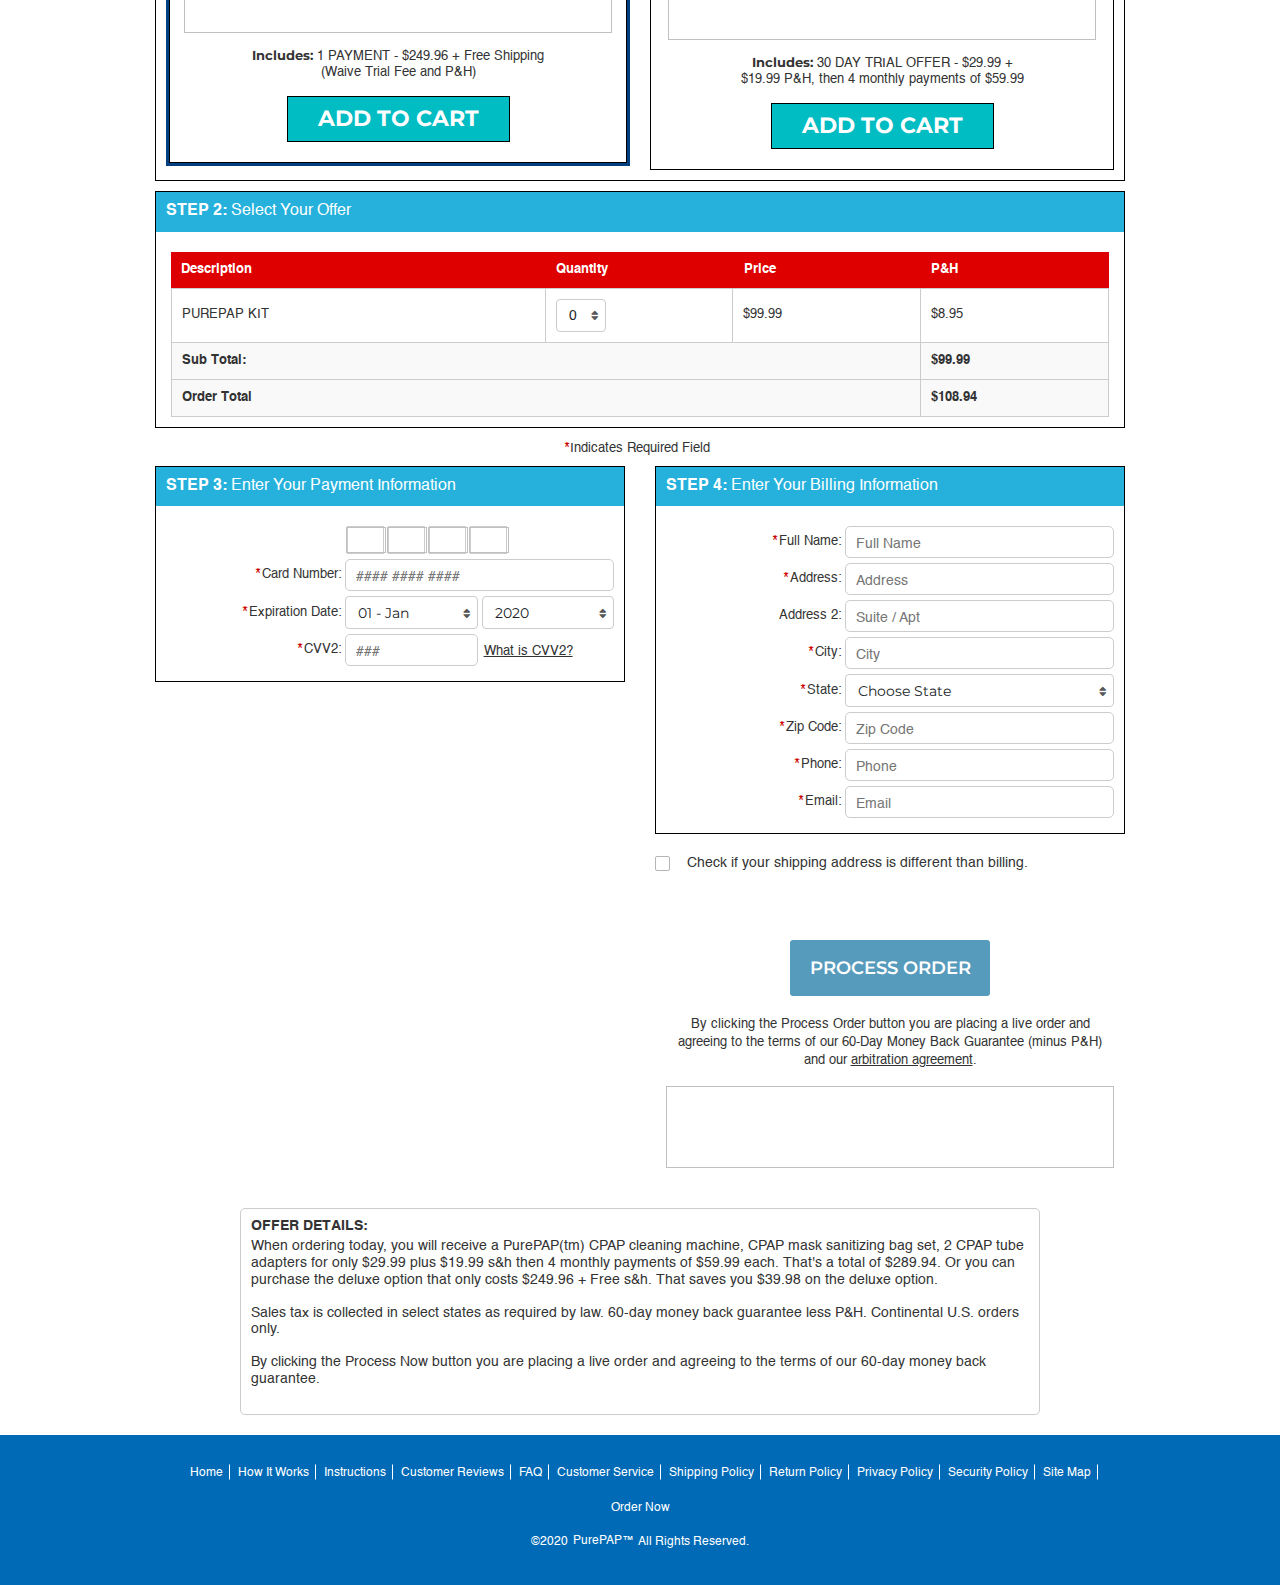
<file: how-it-works.html>
<!DOCTYPE html>
<html>
<head>
	<title>How It Works</title>
  <link rel="icon" href="favicon.png" type="image/x-icon">
  <meta charset="utf-8">
  <meta http-equiv="X-UA-Compatible" content="IE=edge">
  <meta name="viewport" content="width=device-width, initial-scale=1, shrink-to-fit=no">
  <link rel="stylesheet" href="assets/css/bootstrap.min.css">
  <link rel="stylesheet" href="assets/css/bootstrap-select.min.css">
  <link rel="stylesheet" type="text/css" href="assets/fonts/font-awesome/font-awesome.css">
  <link rel="stylesheet" type="text/css" href="assets/fonts/custom-fonts.css">
  <link href="https://fonts.googleapis.com/css?family=Montserrat:100,100i,200,200i,300,300i,400,400i,500,500i,600,600i,700,700i,800,800i,900,900i&display=swap" rel="stylesheet">
  <link rel="stylesheet" type="text/css" href="style.css?v=1">
  <link rel="stylesheet" type="text/css" href="assets/css/responsive.css?v=1">

  <!--[if lt IE 9]>
    <script src="https://oss.maxcdn.com/html5shiv/3.7.2/html5shiv.min.js"></script>
    <script src="https://oss.maxcdn.com/respond/1.4.2/respond.min.js"></script>
  <![endif]-->  

</head>
<body>
<header class="header">
  <div class="hdr-topbar">
    <div class="container">
      <div class="row">
        <div class="col-md-12">
          <div class="header-inr clearfix">
            <div class="hdr-lft">
              <div class="logo">
                <a href="home.html"><img class="lazy" data-src="assets/images/logo.png"></a>
              </div>
            </div>
            <div class="hdr-rgt">
              <h2>Affordable & Portable <br>CPAP Cleaner & Sanitizer</h2>
              <a class="hdr-order-btn hide-sm scroll" href="#offers"><span>Order<br> Now</span></a>
            </div>
          </div>
        </div>
      </div>
    </div>
  </div>
  <div class="hdr-navbar">
    <div class="container">
      <div class="row">
        <div class="col-md-12">
          <div class="hdr-navbar-inr" >
            <div class="humberger-menu-btn show-sm">
              <strong>MENU</strong>
              <div class="humberger-menu-btn-lines">
                <span></span>
                <span></span>
                <span></span>
              </div>
            </div> 
            <nav class="main-nav">
              <ul class="clearfix ulc">
                <li><a href="how-it-works.html">How It Works</a></li>
                <li><a href="instructions.html">Instructions</a></li>
                <li><a href="customer-reviews.html">Customer Reviews</a></li>
                <li><a href="faq.html">FAQ</a></li>
              </ul>
            </nav>
            <div class="show-sm hdr-order-btn-xs">
              <a class="hdr-order-btn order-con-btn scroll" href="#offers"><span>Order<br> Now</span></a>
            </div>
          </div>
        </div>
      </div>
    </div>
  </div>
</header>


<section class="pp-incts-breadcrumbs-sec">
  <div class="container">
    <div class="row">
      <div class="col-sm-12">
        <div class="pp-instr-brdcmb-inner">
          <h2>HOW IT WORKS</h2>
              <ul class="ulc hide-sm">
                <li><a href="home.html"><i class="fas fa-long-arrow-alt-left"></i>Back to Home</a></li>
                <li><a class="scroll" href="#offers">Order Now!<i class="fas fa-long-arrow-alt-down"></i></a></li>
              </ul>
              <div class="pp-instr-brdcmb-xs show-sm">
                <a href="home.html"><span><i class="fa fa-home" aria-hidden="true"></i>Home Page</span></a>
                <a class="scroll" href="#offers"><span><i class="fa fa-shopping-cart" aria-hidden="true"></i>Order Now</span></a>
              </div>
        </div>
      </div>
    </div>
  </div>
</section>


<div class="how-it-work-ctlr">
  <section class="pp-how-it-work-des-wrap">
    <div class="container">
      <div class="row">
        <div class="col-sm-12">
          <div class="pp-how-it-work-des-sec clearfix">
            <div class="pp-how-it-work-des-left">
              <div class="pp-how-it-work-des-inr">
                <strong>Start:</strong>
                <span>Attach the PurePap<sup>TM</sup> sanitizing machine to the CPAP hose and attached mask. Place all three in the sanitizing zip bag. Seal the cleaning zip bag. Press power button, the machine sounds and the light turns on, then the machine starts the cleaning process.</span>
                <p>Most CPAP machines have removable water reservoirs, do not attach to your CPAP cleaning machine.</p>
              </div>
              <div class="pp-how-it-work-des-inr">
                <strong>Stop:</strong>
                <span>If the machine needs to be turned off, the power button can be pressed to stop the cleaning process. The machine will sound once before stopping, and the light will turn off.</span>
              </div>
              <div class="pp-how-it-work-des-inr end-des">
                <strong>End:</strong>
                <span>When the cleaning is done in 30 minutes, the machine will sound 3 times, the machine automatically turns off and the light turns off.</span>
              </div>
              <div class="pp-how-it-work-vdo">
                <iframe width="560" height="315" src="https://www.youtube.com/embed/UN3SExh1y2M" frameborder="0" allow="accelerometer; autoplay; encrypted-media; gyroscope; picture-in-picture" allowfullscreen></iframe>
              </div>
              <div class="pp-how-it-work-des-inr bottom-des">
                <span>In addition, follow the manufacturer's cleaning and other instructions for maintaining your CPAP equipment.</span>
              </div>
            </div>
            <div class="pp-how-it-work-des-right hide-md">
              <div class="customer-review-offer-wrp clearfix hide-md">
                <div class="cr-offer-lft-tp-inr clearfix">
                  <div class="cr-offer-lft-tp">
                  <strong><span>Only</span><sup>$</sup> 249.96</strong>
                  <span>+ Free S&H</span>
                    <a class="hdr-order-btn scroll" href="#offers"><span>Order Now</span></a>
                    <div class="pp-payment-item">
                      <ul class="clearfix ulc">
                        <li><i><img src="assets/images/visa-cart-img.svg"></i></li>
                        <li><i><img src="assets/images/mastercard-cart-img.svg"></i></li>
                        <li><i><img src="assets/images/amex-cart-img.svg"></i></li>
                        <li><i><img src="assets/images/discover-cart-img.svg"></i></li>
                      </ul>
                    </div>
                  </div>
                  <div class="pp-offer-product-inr">
                    <div class="pp-offer-product-img">
                      <img src="assets/images/purepap-image.png">
                    </div>
                    <div class="pp-offer-product-size">
                      <span>4.5 in X 2.5 in,<br> Just half a pound!</span>
                    </div>
                  </div>
                </div>
                <div class="pp-bonus-bag clearfix">
                  <div class="pp-bonus-bag-img">
                    <img src="assets/images/bonus-bag-img.png">
                  </div>
                  <div class="pp-bonus-bag-title">
                    <p><span>BONUS</span> <br>CPAP MASK <br>SANITIZING <br>BAG SET</p>
                  </div>
                </div>
              </div>
            </div>
          </div>
        </div>
      </div>
    </div>
  </section>
</div>

<div class="orderCart" id="offers">
  <div class="xs-back-btn-area">
    <div class="container">
      <div class="row">
        <div class="col-md-12">
            <div class="xs-back-btn">
              <a href="#">
                <span>Back</span>
              </a>
            </div>
            <div class="secure-checkout-img">
              <img class="lazy" data-src="assets/images/secure-checkout.png">
              <div>
                <span>Or Call: <a href="#">(800) 495-0773</a></span>
              </div>
            </div>
        </div>
      </div>
    </div>
  </div>
  <section class="offer-sologan-bar" id="select-order-sec">
    <div class="container">
        <div class="row">
          <div class="col-md-12">
            <h3>THIS OFFER IS NOT AVAILABLE IN STORES</h3>
            <p>Fill Out The Form Below Or Call (888)511-1023 To Order Your <mark class="branding-txt">PurePAP<sup>™</sup></mark> Now!</p>
          </div>
        </div>
    </div>    
  </section>
  <section class="select-offer-boxs-section">
    <div class="container">
        <div class="row">
          <div class="col-md-12">
            <div class="select-offer-boxs-sec-con clearfix">
              <div class="select-offer-boxs-sec-con-hdr">
                <h5><strong>STEP 1:</strong> Select Your Offer</h5>
              </div>
              <div class="select-offer-boxs clearfix">
                <div class="select-offer-box select-offer-box-1">
                  <div class="select-offer-box-lft">
                    <div class="select-offer-box-outline">
                      <div class="best-value-circle">
                        <span>Best Value!</span>
                      </div>
                      <div class="option-title">
                        <strong class="color-orange">Deluxe Package</strong>
                        <p>
                          <mark class="color-orange">PurePAP<sup>™</sup></mark>
                        </p>
                      </div>
                      <div class="product-img">
                        <img class="lazy" data-src="assets/images/purepap-product.jpg" width="428" height="291">
                      </div>
                      <p class="option-info">
                        <strong>Includes:</strong> 1 PAYMENT - $249.96 + Free Shipping (Waive Trial Fee and P&H)
                      </p>
                      <div class="action-btns">
                        <a href="javascript:void(0);" data-code="CXM2" data-code-xor="C2" data-code-toggle="true" class="add-to-cart-btn" id="ga-link10">Add To Cart</a>
                        <a href="javascript:void(0);" data-code="C2" data-code-xor="CXM2" data-code-toggle="true" class="add-to-cart-btn is-selected" id="ga-link11">Remove</a>
                      </div>

                      <div class="modal fade vn-modal-con-wrap text-left" id="quickViewModal" tabindex="-1" role="dialog" aria-labelledby="myModalLabel">
                        <div class="modal-dialog" role="document">
                          <div class="modal-content">
                            <button type="button" class="close" data-dismiss="modal" aria-label="Close">
                              <span aria-hidden="true">&times;</span>
                            </button>
                            <div id="wipe-details" class="hide">
                              <h4><strong><mark class="branding-txt">PurePAP<sup>™</sup></mark> Cleaning Wipes</strong></h4>
                              <ul class="ulc">
                                <li>Removes dirt, oils and other residue from your mask and equipment that the cleaner may not get</li>
                                <li>100% cotton</li>
                                <li>No harmful chemicals or fragrances</li>
                              </ul>
                            </div>
                          </div>
                        </div>
                      </div>

                    </div>

                  </div>
                  <div class="or-wrapper show-md"><div class="or">OR</div></div>
                </div>
                <div class="or-wrapper hide-md"><div class="or">OR</div></div>
                <div class="select-offer-box select-offer-box-2">
                  <div class="select-offer-box-rgt">
                    <div class="select-offer-box-outline">
                      <div class="option-title-2">
                        <mark>Trial Package</mark> 
                        <mark>PurePAP<sup>™</sup></mark> 
                      </div>
                      <div class="product-img">
                        <img class="lazy" data-src="assets/images/purepap-product.jpg" width="428" height="291">
                      </div>
                      <p class="option-info">
                        <strong>Includes:</strong> 30 DAY TRIAL OFFER - $29.99 + $19.99 P&H, then 4 monthly payments of $59.99
                      </p>
                      <div class="action-btns">
                        <a href="javascript:void(0);" data-code="CXM2" data-code-xor="C2" data-code-toggle="true" class="add-to-cart-btn" id="ga-link10">Add To Cart</a>
                        <a href="javascript:void(0);" data-code="C2" data-code-xor="CXM2" data-code-toggle="true" class="add-to-cart-btn is-selected" id="ga-link11">Remove</a>
                      </div>
                    </div>
                  </div>
                </div>
              </div>
            </div>
          </div>
        </div>
    </div>    
  </section>

  <section class="order-step-2-secion">
    <div class="container">
        <div class="row">
          <div class="col-md-12">
            <div class="order-step-2-sec-box">
              <div class="select-offer-boxs-sec-con-hdr">
                <h5><strong>STEP 2:</strong> Select Your Offer</h5>
              </div>
              <div class="order-step-2-sec-box-con">
                <div class="dfp-tbl-wrap">
                  <div class="ttable">
                    <div class="thead">
                      <div class="thead-row">
                        <div class="thead-th"><span>Description</span></div>
                        <div class="thead-th"><span>Quantity</span></div>
                        <div class="thead-th"><span>Price</span></div>
                        <div class="thead-th"><span>P&H</span></div>
                      </div>
                    </div>
                    <div class="tbody">
                      <div class="tbody-row">
                        <div class="tbody-td"><strong>Description :</strong> <span>PurePAP KIT</span></div>
                        <div class="tbody-td">
                          <strong>Quantity :</strong>
                          <span>
                            <div class="pp-select">
                              <select class="selectpicker">
                                <option selected="selected">0</option>
                                 <option>1</option>
                                 <option>2</option>
                              </select>
                            </div>
                          </span>
                        </div>
                        <div class="tbody-td"><strong>Price :</strong> <span>$99.99</span></div>
                        <div class="tbody-td"><strong>P&H :</strong> <span>$8.95</span></div>
                      </div>
                    </div>
                    <div class="tfooter">
                      <div class="tfooter-row">
                        <div class="tfooter-td"><span>Sub Total:</span></div>
                        <div class="tfooter-td"><span>$99.99</span></div>
                      </div>
                      <div class="tfooter-row">
                        <div class="tfooter-td"><span>Order Total</span></div>
                        <div class="tfooter-td"><span>$108.94</span></div>
                      </div>
                    </div>
                  </div>
                </div>
                

              </div>
            </div>
          </div>
        </div>
    </div>    
  </section>

  <section class="step-3-4-section">
    <div class="container">
      <div class="row">
        <div class="col-md-12">
          <div class="required-field-txt">
            <p><span>Indicates Required Field</span></p>
          </div>
        </div>
      </div>
        <div class="row">
          <div class="col-md-6">
            <div class="order-step-3-box border-1px">
              <div class="select-offer-boxs-sec-con-hdr">
                <h5><strong>STEP 3:</strong>  Enter Your Payment Information
                  </h5>
              </div>
              <div class="form-fields">
                <div class="form-fields-row">
                  <label></label>
                  <div class="form-field-input">
                    <div class="bnr-mastercard-imgs">
                      <span><img class="lazy" data-src="assets/images/Visa.svg" width="40" height="26"></span>
                      <span><img class="lazy" data-src="assets/images/Mastercard.svg" width="40" height="26"></span>
                      <span><img class="lazy" data-src="assets/images/Amex.svg" width="40" height="26"></span>
                      <span><img class="lazy" data-src="assets/images/Discover.svg" width="40" height="26"></span>   
                    </div>
                  </div>
                </div>
                <div class="form-fields-row">
                  <label class="required"><span>Card Number:</span></label>
                  <div class="form-field-input">
                    <input type="text" name="" placeholder="#### #### ####">
                  </div>
                </div>
                <div class="form-fields-row">
                  <label class="required"><span>Expiration Date:</span></label>
                  <div class="form-field-input">
                    <div class="form-d2-row">
                      <div class="form-d2">
                        <div class="pp-select">
                          <select class="selectpicker">
                             <option selected="selected">01 - Jan</option>
                             <option>02 - Feb</option>
                             <option>03 - Mar</option>
                             <option>04 - Apr</option>
                             <option>05 - May</option>
                             <option>06 - Jun</option>
                             <option>07 - Jul</option>
                             <option>08 - Aug</option>
                             <option>09 - Sep</option>
                             <option>10 - Oct</option>
                             <option>11 - Nov</option>
                             <option>12 - Dec</option>
                          </select>
                        </div>
                      </div>
                      <div class="form-d2">
                        <div class="pp-select">
                          <select class="selectpicker">
                             <option selected="selected">2020</option>
                             <option>2021</option>
                             <option>2022</option>
                             <option>2023</option>
                             <option>2024</option>
                             <option>2025</option>
                             <option>2026</option>
                             <option>2027</option>
                             <option>2028</option>
                             <option>2029</option>
                             <option>2030</option>
                          </select>
                        </div>
                      </div>
                    </div>
                  </div>
                </div>
                <div class="form-fields-row">
                  <label class="required"><span>CVV2:</span></label>
                  <div class="form-field-input">
                    <div class="form-d2-row CVV2-row">
                      <div class="form-d2">
                        <input type="text" name="" placeholder="###">
                      </div>
                      <div class="form-d2">
                        <a id="" href="#" class="what-is-cvv2" data-toggle="modal" data-target="#whatIsquickViewOpener">What is CVV2?</a>
                      </div>

                      <div class="modal fade whatIsquickView-wrap text-left" id="whatIsquickViewOpener" tabindex="-1" role="dialog" aria-labelledby="myModalLabel">
                        <div class="modal-dialog" role="document">
                          <div class="modal-content">
                            <button type="button" class="close" data-dismiss="modal" aria-label="Close">
                              <span aria-hidden="true">&times;</span>
                            </button>
                            <div id="wipe-details-2" class="hide">
                              <p>YOUR CARD VERIFICATION NUMBER IS YOUR ADDITIONAL PROTECTION -- to ensure your credit card information is not being used fraudulently.</p>
                              <ul class="ulc clearfix">
                                <li>
                                  <div class="img-des-row clearfix">
                                    <div class="img-des-row-img">
                                      <img class="lazy" data-src="assets/images/mastercardcvv.gif">
                                    </div>
                                    <div class="img-des-row-des">
                                      <p>If you are using a Visa or MasterCard, please provide the 3-digit CVV (Customer Verification Value). This is the non-embossed number printed on the signature panel on the back of the card immediately following the Visa or MC card account number.</p>
                                    </div>
                                  </div>
                                </li>
                                <li>
                                  <div class="img-des-row clearfix">
                                    <div class="img-des-row-img">
                                      <img class="lazy" data-src="assets/images/amexcid.gif">
                                    </div>
                                    <div class="img-des-row-des">
                                      <p>If your credit card is an American Express card please provide the 4-digit CID (Confidential Identifier Number). This is the 4 digit, non-embossed number printed above your account number on the face of your card.</p>
                                    </div>
                                  </div>
                                </li>
                              </ul>
                            </div>
                          </div>
                        </div>
                      </div>



                    </div>
                  </div>
                </div>
              </div>
            </div>
          </div>
          <div class="col-md-6">
            <div class="order-step-4-box border-1px">
              <div class="select-offer-boxs-sec-con-hdr">
                <h5><strong>STEP 4:</strong>  Enter Your Billing Information
                  </h5>
              </div>
              <div class="form-fields">
                <div class="form-fields-row">
                  <label class="required"><span>Full Name:</span></label>
                  <div class="form-field-input">
                    <input type="text" name="" placeholder="Full Name">
                  </div>
                </div>
                <div class="form-fields-row">
                  <label class="required"><span>Address:</span></label>
                  <div class="form-field-input">
                    <input type="text" name="" placeholder="Address">
                  </div>
                </div>
                <div class="form-fields-row">
                  <label><span>Address 2:</span></label>
                  <div class="form-field-input">
                    <input type="text" name="" placeholder="Suite / Apt">
                  </div>
                </div>
                <div class="form-fields-row">
                  <label class="required"><span>City:</span></label>
                  <div class="form-field-input">
                    <input type="text" name="" placeholder="City">
                  </div>
                </div>
                <div class="form-fields-row">
                  <label class="required"><span>State:</span></label>
                  <div class="form-field-input">
                    <div class="pp-select">
                      <select class="selectpicker">
                        <option selected="selected">Choose State</option>
                        <option value="AL">Alabama</option>
                        <option value="AZ">Arizona</option>
                        <option value="AR">Arkansas</option>
                        <option value="CA">California</option>
                        <option value="CO">Colorado</option>
                        <option value="CT">Connecticut</option>
                        <option value="DE">Delaware</option>
                        <option value="DC">District Of Columbia</option>
                        <option value="FL">Florida</option>
                        <option value="GA">Georgia</option>
                        <option value="ID">Idaho</option>
                        <option value="IL">Illinois</option>
                        <option value="IN">Indiana</option>
                        <option value="IA">Iowa</option>
                        <option value="KS">Kansas</option>
                        <option value="KY">Kentucky</option>
                        <option value="LA">Louisiana</option>
                        <option value="ME">Maine</option>
                        <option value="MD">Maryland</option>
                        <option value="MA">Massachusetts</option>
                        <option value="MI">Michigan</option>
                        <option value="MN">Minnesota</option>
                        <option value="MS">Mississippi</option>
                        <option value="MO">Missouri</option>
                        <option value="MT">Montana</option>
                        <option value="NE">Nebraska</option>
                        <option value="NV">Nevada</option>
                        <option value="NH">New Hampshire</option>
                        <option value="NJ">New Jersey</option>
                        <option value="NM">New Mexico</option>
                        <option value="NY">New York</option>
                        <option value="NC">North Carolina</option>
                        <option value="ND">North Dakota</option>
                        <option value="OH">Ohio</option>
                        <option value="OK">Oklahoma</option>
                        <option value="OR">Oregon</option>
                        <option value="PA">Pennsylvania</option>
                        <option value="RI">Rhode Island</option>
                        <option value="SC">South Carolina</option>
                        <option value="SD">South Dakota</option>
                        <option value="TN">Tennessee</option>
                        <option value="TX">Texas</option>
                        <option value="UT">Utah</option>
                        <option value="VT">Vermont</option>
                        <option value="VA">Virginia</option>
                        <option value="WA">Washington</option>
                        <option value="WV">West Virginia</option>
                        <option value="WI">Wisconsin</option>
                        <option value="WY">Wyoming</option>
                      </select>
                    </div>
                  </div>
                </div>
                <div class="form-fields-row">
                  <label class="required"><span>Zip Code:</span></label>
                  <div class="form-field-input">
                    <input type="text" name="" placeholder="Zip Code">
                  </div>
                </div>
                <div class="form-fields-row">
                  <label class="required"><span>Phone:</span></label>
                  <div class="form-field-input">
                    <input type="text" name="" placeholder="Phone">
                  </div>
                </div>
                <div class="form-fields-row">
                  <label class="required"><span>Email:</span></label>
                  <div class="form-field-input">
                    <input type="email" name="" placeholder="Email">
                  </div>
                </div>
              </div>
            </div>

            <div class="order-5-checkbox">
              <div class="filter-check-row clearfix">
                <input type="checkbox" id="differentShippingAddress" name="shippingAddress" value="YES">
                <span class="checkmark"></span> 
                <label for="differentShippingAddress">Check if your shipping address is different than billing.</label> 
              </div>
            </div>
            <div class="order-step-5-box border-1px dffshippingAddress">
              <div class="select-offer-boxs-sec-con-hdr">
                <h5><strong>STEP 5:</strong>  Enter Your Shipping Information
                  </h5>
              </div>
              <div class="form-fields">
                <div class="form-fields-row">
                  <label class="required"><span>Full Name:</span></label>
                  <div class="form-field-input">
                    <input type="text" name="" placeholder="Full Name">
                  </div>
                </div>
                <div class="form-fields-row">
                  <label class="required"><span>Address:</span></label>
                  <div class="form-field-input">
                    <input type="text" name="" placeholder="Address">
                  </div>
                </div>
                <div class="form-fields-row">
                  <label><span>Address 2:</span></label>
                  <div class="form-field-input">
                    <input type="text" name="" placeholder="Suite / Apt">
                  </div>
                </div>
                <div class="form-fields-row">
                  <label class="required"><span>City:</span></label>
                  <div class="form-field-input">
                    <input type="text" name="" placeholder="City">
                  </div>
                </div>
                <div class="form-fields-row">
                  <label class="required"><span>State:</span></label>
                  <div class="form-field-input">
                    <div class="pp-select">
                      <select class="selectpicker">
                        <option selected="selected">Choose State</option>
                        <option value="AL">Alabama</option>
                        <option value="AZ">Arizona</option>
                        <option value="AR">Arkansas</option>
                        <option value="CA">California</option>
                        <option value="CO">Colorado</option>
                        <option value="CT">Connecticut</option>
                        <option value="DE">Delaware</option>
                        <option value="DC">District Of Columbia</option>
                        <option value="FL">Florida</option>
                        <option value="GA">Georgia</option>
                        <option value="ID">Idaho</option>
                        <option value="IL">Illinois</option>
                        <option value="IN">Indiana</option>
                        <option value="IA">Iowa</option>
                        <option value="KS">Kansas</option>
                        <option value="KY">Kentucky</option>
                        <option value="LA">Louisiana</option>
                        <option value="ME">Maine</option>
                        <option value="MD">Maryland</option>
                        <option value="MA">Massachusetts</option>
                        <option value="MI">Michigan</option>
                        <option value="MN">Minnesota</option>
                        <option value="MS">Mississippi</option>
                        <option value="MO">Missouri</option>
                        <option value="MT">Montana</option>
                        <option value="NE">Nebraska</option>
                        <option value="NV">Nevada</option>
                        <option value="NH">New Hampshire</option>
                        <option value="NJ">New Jersey</option>
                        <option value="NM">New Mexico</option>
                        <option value="NY">New York</option>
                        <option value="NC">North Carolina</option>
                        <option value="ND">North Dakota</option>
                        <option value="OH">Ohio</option>
                        <option value="OK">Oklahoma</option>
                        <option value="OR">Oregon</option>
                        <option value="PA">Pennsylvania</option>
                        <option value="RI">Rhode Island</option>
                        <option value="SC">South Carolina</option>
                        <option value="SD">South Dakota</option>
                        <option value="TN">Tennessee</option>
                        <option value="TX">Texas</option>
                        <option value="UT">Utah</option>
                        <option value="VT">Vermont</option>
                        <option value="VA">Virginia</option>
                        <option value="WA">Washington</option>
                        <option value="WV">West Virginia</option>
                        <option value="WI">Wisconsin</option>
                        <option value="WY">Wyoming</option>
                      </select>
                    </div>
                  </div>
                </div>
                <div class="form-fields-row">
                  <label class="required"><span>Zip Code:</span></label>
                  <div class="form-field-input">
                    <input type="text" name="" placeholder="Zip Code">
                  </div>
                </div>
              </div>
            </div>
            <div class="pp-form-submit-btn">
              <input type="submit" name="" value="Process Order">
            </div>
            <div class="pp-form-submit-btn-btm-des">
              <p>By clicking the Process Order button you are placing a live order and agreeing to the terms of our <span class="lowercase">60-Day Money Back Guarantee (minus P&amp;H)</span> and our <a id="" href="#" class="has-fancybox" data-toggle="modal" data-target="#aaquickViewModal">arbitration agreement</a>.</p>
              <div>
                <img class="lazy" data-src="assets/images/secure-checkout.jpg" width="448" height="82">
              </div>

              <div class="modal fade aaquickViewModal-con-wrap text-left" id="aaquickViewModal" tabindex="-1" role="dialog" aria-labelledby="myModalLabel">
                <div class="modal-dialog" role="document">
                  <div class="modal-content">
                    <button type="button" class="close" data-dismiss="modal" aria-label="Close">
                      <span aria-hidden="true">&times;</span>
                    </button>
                    <div id="wipe-details-3" class="hide wipe-details-3">
                      <h4>Arbitration Agreement</h4>
                      <p>THIS ARBITRATION AGREEMENT (THE "AGREEMENT") AFFECTS YOUR LEGAL RIGHTS AND REMEDIES BY PROVIDING THAT DISPUTES BETWEEN YOU AND THE SELLER OF THIS PRODUCT ("COMPANY"), MUST BE RESOLVED THROUGH BINDING ARBITRATION, RATHER THAN IN A COURT. PLEASE READ THIS AGREEMENT CAREFULLY. YOU ACCEPT THE TERMS OF THIS AGREEMENT BY RETAINING THE PRODUCT(S) SHIPPED IN CONNECTION WITH THIS AGREEMENT (THE "PRODUCT") FOR MORE THAN SIXTY (60) DAYS AFTER RECEIPT. IF YOU DO NOT AGREE TO THE TERMS OF THIS AGREEMENT, YOU MAY RETURN THE PRODUCT TO COMPANY WITHIN SIXTY (60) DAYS OF RECEIPT AT NO COST TO YOU.</p>
                      <div class="">
                        <p>1. RESOLUTION OF CLAIMS OR DISPUTES. Any claim or dispute between you and Company (or any of Company's subsidiaries or affiliates) arising out of relating in any way to the Product or this Agreement shall be resolved through final, binding arbitration. This arbitration obligation applies regardless of whether the claim or dispute involves a tort, fraud, misrepresentation, product liability, negligence, violation of a statue, or any other legal theory. Both you and Company specifically acknowledge and agree that you waive your right to bring a lawsuit based on such claims or disputes and to have such lawsuit resolved by a judge or a jury.</p>
                        <p>2. LIMITATION OF LEGAL REMEDIES. All arbitrations under this Agreement shall be conducted on an individual (and not a class-wide) basis, and an arbitrator shall have no authority to award class-wide relief. You acknowledge and agree that this Agreement specifically prohibits you from commencing arbitration proceedings as a representative of others or joining in any arbitration proceedings brought by any other person.</p>
                        <p>3. ARBITRATION PROCEDURES.</p>
                        <ul class="ulc">
                          <li>a. Before commencing any arbitration proceedings under this Agreement, you must first present the claim or dispute to Company by calling (877-833-7685) and asking for the Legal Department and allowing Company the opportunity to resolve the claim or dispute. If your claim or dispute is not resolved within sixty (60) days, you may commence arbitration proceedings in accordance with the terms of this Agreement.</li>
                          <li>b. The arbitration of any claim or dispute under this Agreement shall be conducted pursuant to the American Arbitration Association's ("AAA") United States Commercial Dispute Resolution Procedures and Supplementary Procedures for Consumer-Related Disputes. These rules and procedures are available by calling the AAA or by visiting its web site at <a href="#">www.adr.org.</a></li>
                          <li>c. The arbitration of any claim or dispute under this Agreement shall be conducted in the State of California or the location in which you received this Agreement.</li>
                          <li>d. All administrative expenses of arbitration proceedings commenced under this Agreement shall be divided equally between you and Company, except that: (a) if the claim or dispute that is the subject of the arbitration proceedings is less than ten thousand dollars (US $10,000), you will be responsible for no more than one hundred twenty-five dollars (US $125) in administrative expenses; (b) if the claim or dispute that is the subject of the arbitration proceedings is more than ten thousand dollars (US $10,000) but less than seventy-five thousand dollars (US $75,000), you will be responsible for no more than three hundred seventy-five dollars (US $375) in administrative expenses; and (c) if the claim or dispute that is the subject of the arbitration proceedings is more than seventy-five thousand dollars (US $75,000), then you will be responsible for administrative expenses in accordance with the Commercial Fee Schedule provided by the AAA. You acknowledge and agree that each party shall pay the fees and costs of its own counsel, experts and witnesses</li>
                        </ul>
                        <p>4. CHOICE OF LAW. This agreement shall be governed by the United States Federal Arbitration Act and the laws of the state of New Jersey.</p>
                        <p>5. SEVERABILITY. If any provision of this Agreement is declared or found to be unlawful, unenforceable or void, such provision will be ineffective only to the extent that is found unlawful, unenforceable, or void, and the remainder of the provision and all other provisions shall remain full enforceable.</p>
                      </div>
                      
                    </div>
                  </div>
                </div>
              </div>

            </div>
          </div>
        </div>
    </div>    
  </section>
</div>

<section class="banner-mobile orderTop" style="display: none;">
  <a href="#" class="cartBanner"><img src="assets/images/main-offer.jpg"></a>
</section>

<section class="order-details-section">
  <div class="container">
      <div class="row">
        <div class="col-md-12">
          <div class="order-details-sec-inr">
            <h6>OFFER DETAILS:</h6>
            <p>When ordering today, you will receive a PurePAP(tm) CPAP cleaning machine, CPAP mask sanitizing bag set, 2 CPAP tube adapters for only $29.99 plus $19.99 s&h then 4 monthly payments of $59.99 each. That's a total of $289.94. Or you can purchase the deluxe option that only costs $249.96 + Free s&h. That saves you $39.98 on the deluxe option.</p>
            <p>Sales tax is collected in select states as required by law. 60-day money back guarantee less P&H. Continental U.S. orders only.</p>
            <p>By clicking the Process Now button you are placing a live order and agreeing to the terms of our 60-day money back guarantee.</p>
          </div>
        </div>
      </div>
  </div>    
</section>


<footer class="footer-wrp">
  <div class="container">
    <div class="row">
      <div class="col-md-12">
          <div class="ftr-nav-row">
            <nav class="ftr-nav">
              <ul class="clearfix ulc">
                <li><a href="home.html">Home</a></li>
                <li><a href="how-it-works.html">How It Works</a></li>
                <li><a href="instructions.html">Instructions</a></li>
                <li><a href="customer-reviews.html">Customer Reviews</a></li>
                <li><a href="faq.html">FAQ</a></li>
                <li><a href="customer-service.html">Customer Service</a></li>
                <li>
                  <a id="" href="#" class="has-fancybox" data-toggle="modal" data-target="#ShippingPolicyModal">Shipping Policy</a>
                </li>
                <li>
                  <a id="" href="#" class="has-fancybox" data-toggle="modal" data-target="#ReturnPolicyModal">Return Policy</a>
                </li>
                <li><a href="privacy-policy.html">Privacy Policy</a></li>
                <li>
                  <a id="" href="#" class="has-fancybox" data-toggle="modal" data-target="#SecurityPolicyModal">Security Policy</a>
                </li>
                <li><a href="site-map.html">Site Map</a></li>
                <li><a class="scroll" href="#select-order-sec">Order Now</a></li>
              </ul>
            </nav>
          </div>
          <div class="copyright">
            <p>©2020 <mark class="branding-txt">PurePAP<sup>™</sup></mark> All Rights Reserved.</p>
          </div>
      </div>
    </div>
  </div> 
</footer>

<div class="modal fade ShippingPolicyModal-con-wrap text-left" id="ShippingPolicyModal" tabindex="-1" role="dialog" aria-labelledby="myModalLabel">
  <div class="modal-dialog" role="document">
    <div class="modal-content">
      <button type="button" class="close" data-dismiss="modal" aria-label="Close">
        <span aria-hidden="true">&times;</span>
      </button>
      <div id="wipe-details-4" class="hide wipe-details-4">
        <h4>Shipping Policy</h4>
        <p>This product will ship within 30 days from the time the order is processed and will be mailed via UPS. If you have any questions concerning the status of your order, please contact our customer service department.</p>
        </div>
      </div>
    </div>
  </div>
</div>

<div class="modal fade ReturnPolicyModal-con-wrap text-left" id="ReturnPolicyModal" tabindex="-1" role="dialog" aria-labelledby="myModalLabel">
  <div class="modal-dialog" role="document">
    <div class="modal-content">
      <button type="button" class="close" data-dismiss="modal" aria-label="Close">
        <span aria-hidden="true">&times;</span>
      </button>
      <div id="wipe-details-5" class="hide wipe-details-5">
        <h4>Return Policy</h4>
        <p>60-Day Money Back Guarantee (minus P&H). Please contact customer service for return authorization information. Please include your complete name, address, daytime telephone number and email address inside the return package when returning your item.</p>
        </div>
      </div>
    </div>
  </div>
</div>

<div class="modal fade SecurityPolicyModal-con-wrap text-left" id="SecurityPolicyModal" tabindex="-1" role="dialog" aria-labelledby="myModalLabel">
  <div class="modal-dialog" role="document">
    <div class="modal-content">
      <button type="button" class="close" data-dismiss="modal" aria-label="Close">
        <span aria-hidden="true">&times;</span>
      </button>
      <div id="wipe-details-6" class="hide wipe-details-6">
        <h4>Security Policy</h4>
        <p>Your payment and personal information is always safe. Our Secure Sockets Layer (SSL) software is the industry standard and among the best software available today for secure commerce transactions. It encrypts all of your personal information, including credit card number, name, and address, so that it cannot be read over the internet.</p>
        </div>
      </div>
    </div>
  </div>
</div>


<script src="assets/js/jquery-3.0.0.min.js"></script>
<script src="assets/js/jquery-migrate-3.0.0.min.js"></script>
<script src="assets/js/bootstrap.min.js"></script>
<script src="assets/js/popper.min.js"></script>
<script src="assets/js/bootstrap-select.min.js"></script>
<script src="assets/js/jquery.matchHeight-min.js"></script>
<script src="assets/js/lazyload.min.js"></script>
<script src="assets/js/main.min.js?1500"></script>
<script type="text/javascript">window.onload = function() {var newd1 = new LazyLoad({elements_selector: ".lazy"});}</script>
</body>
</html>
</file>
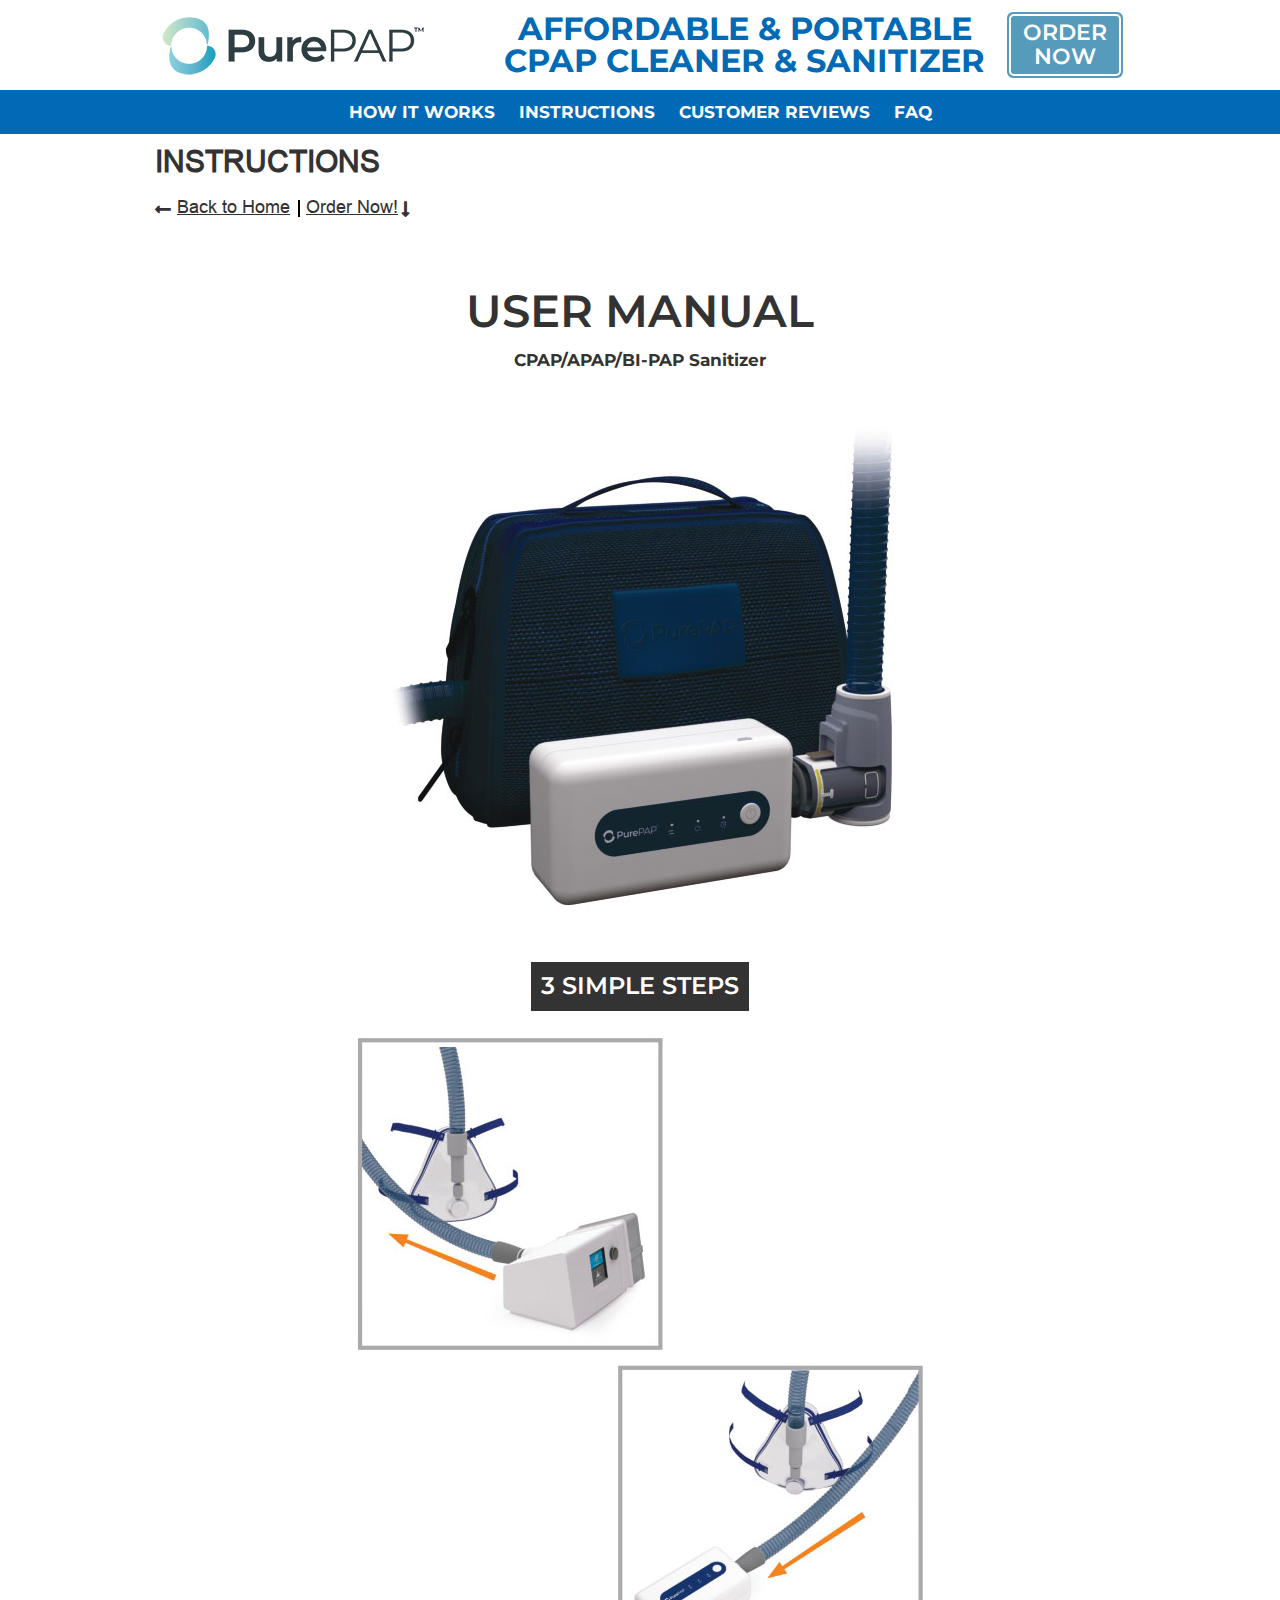
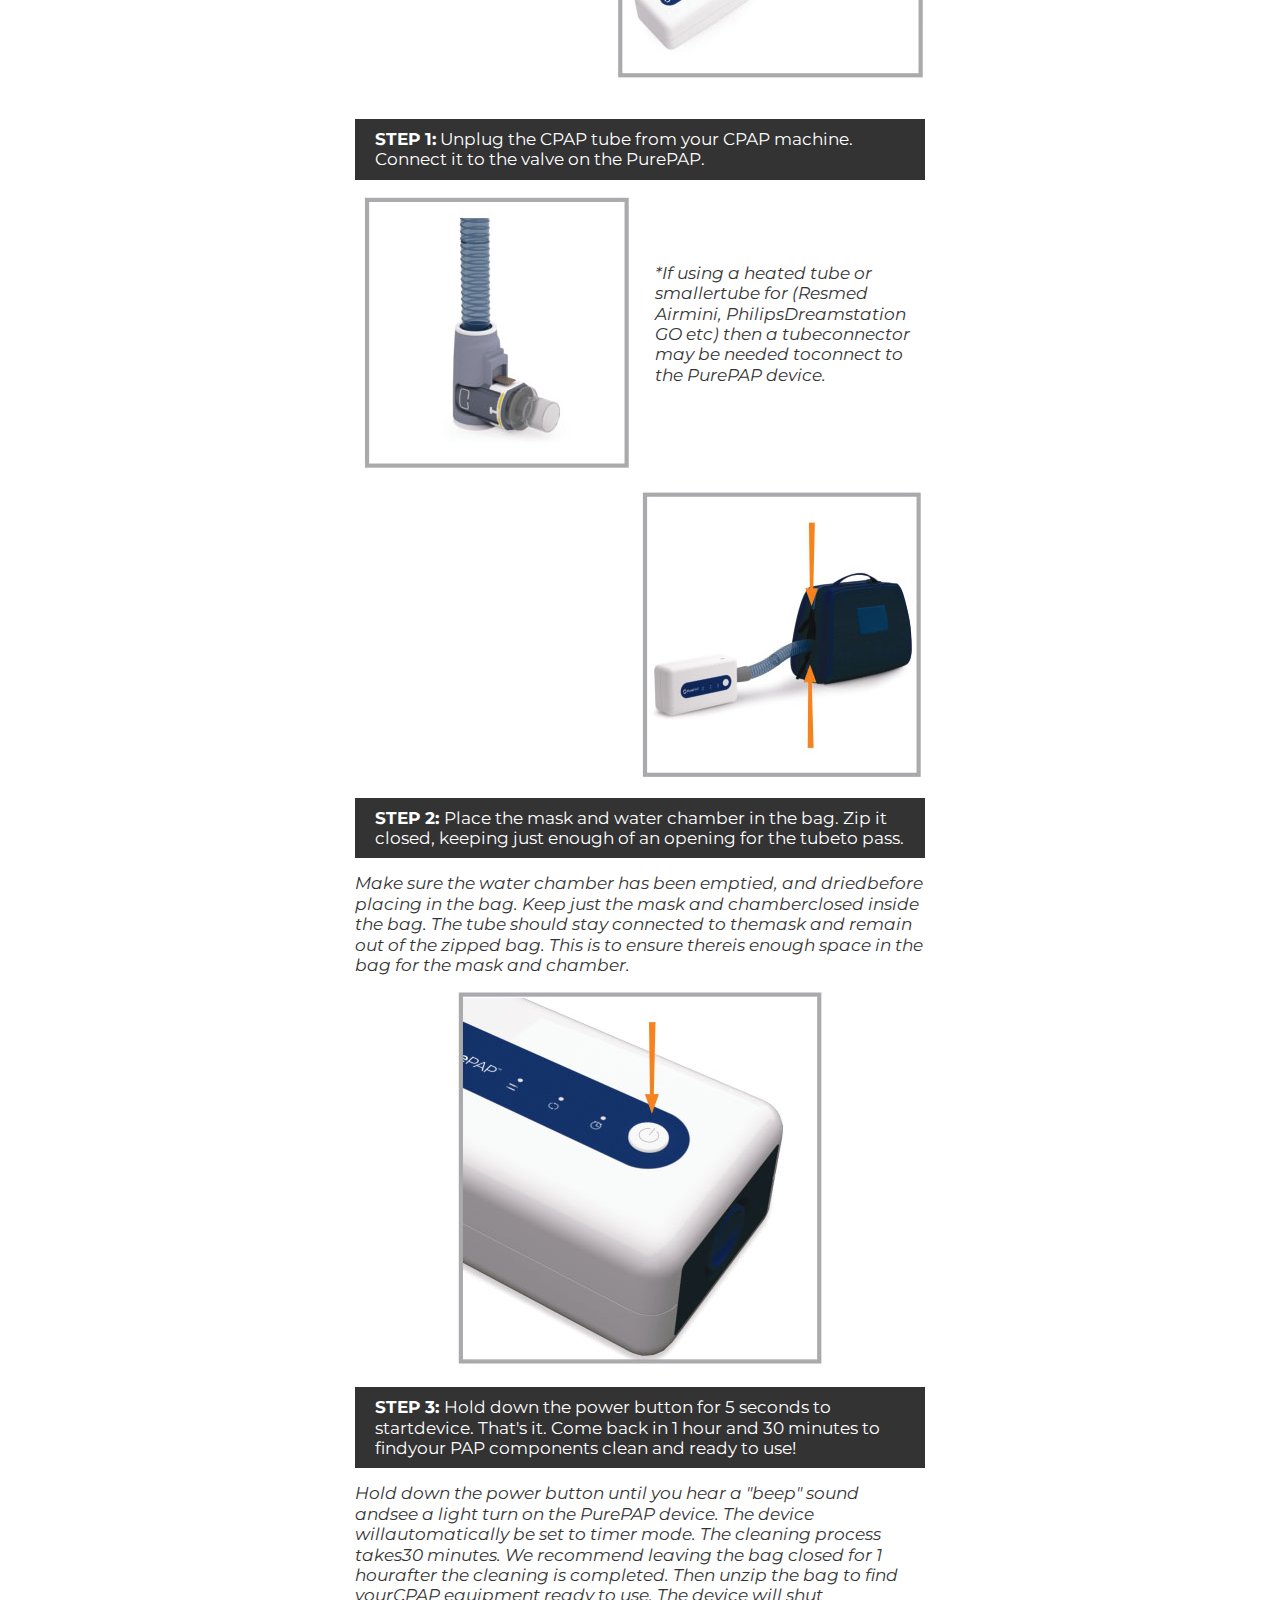
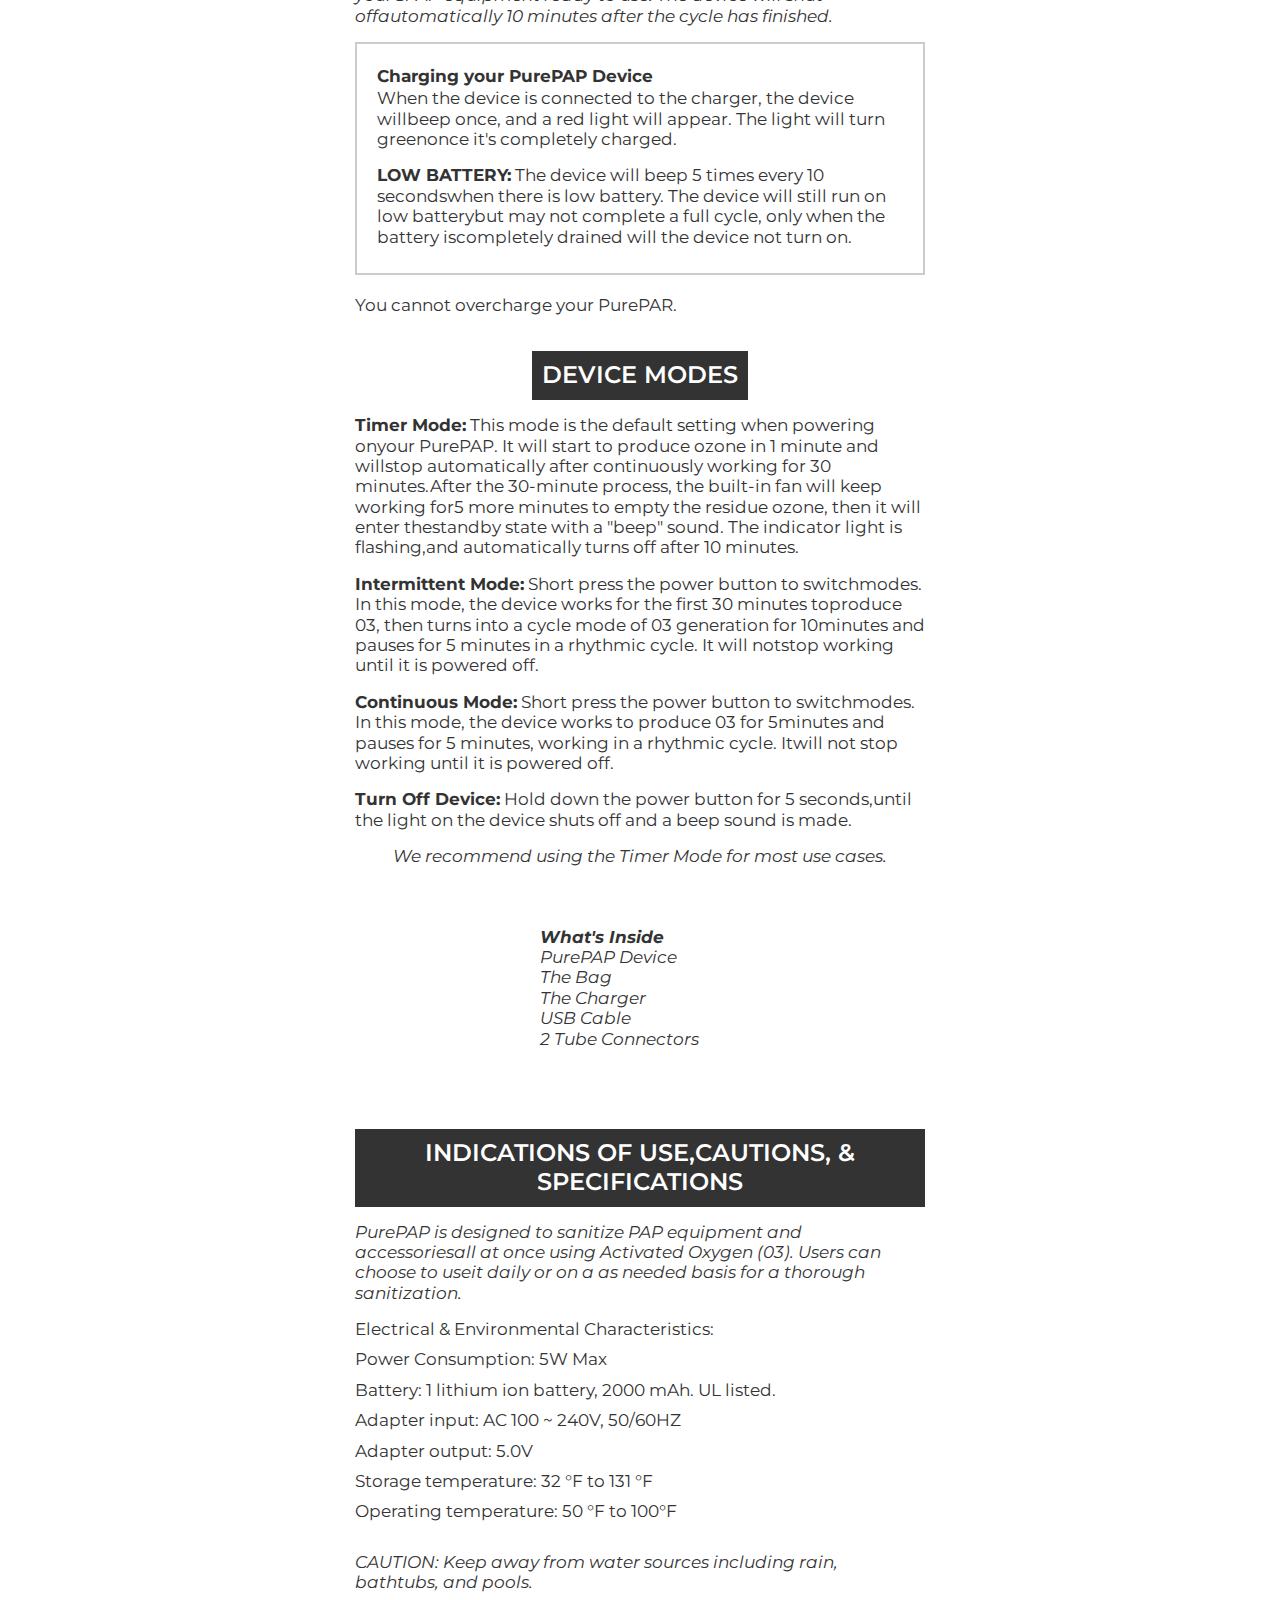
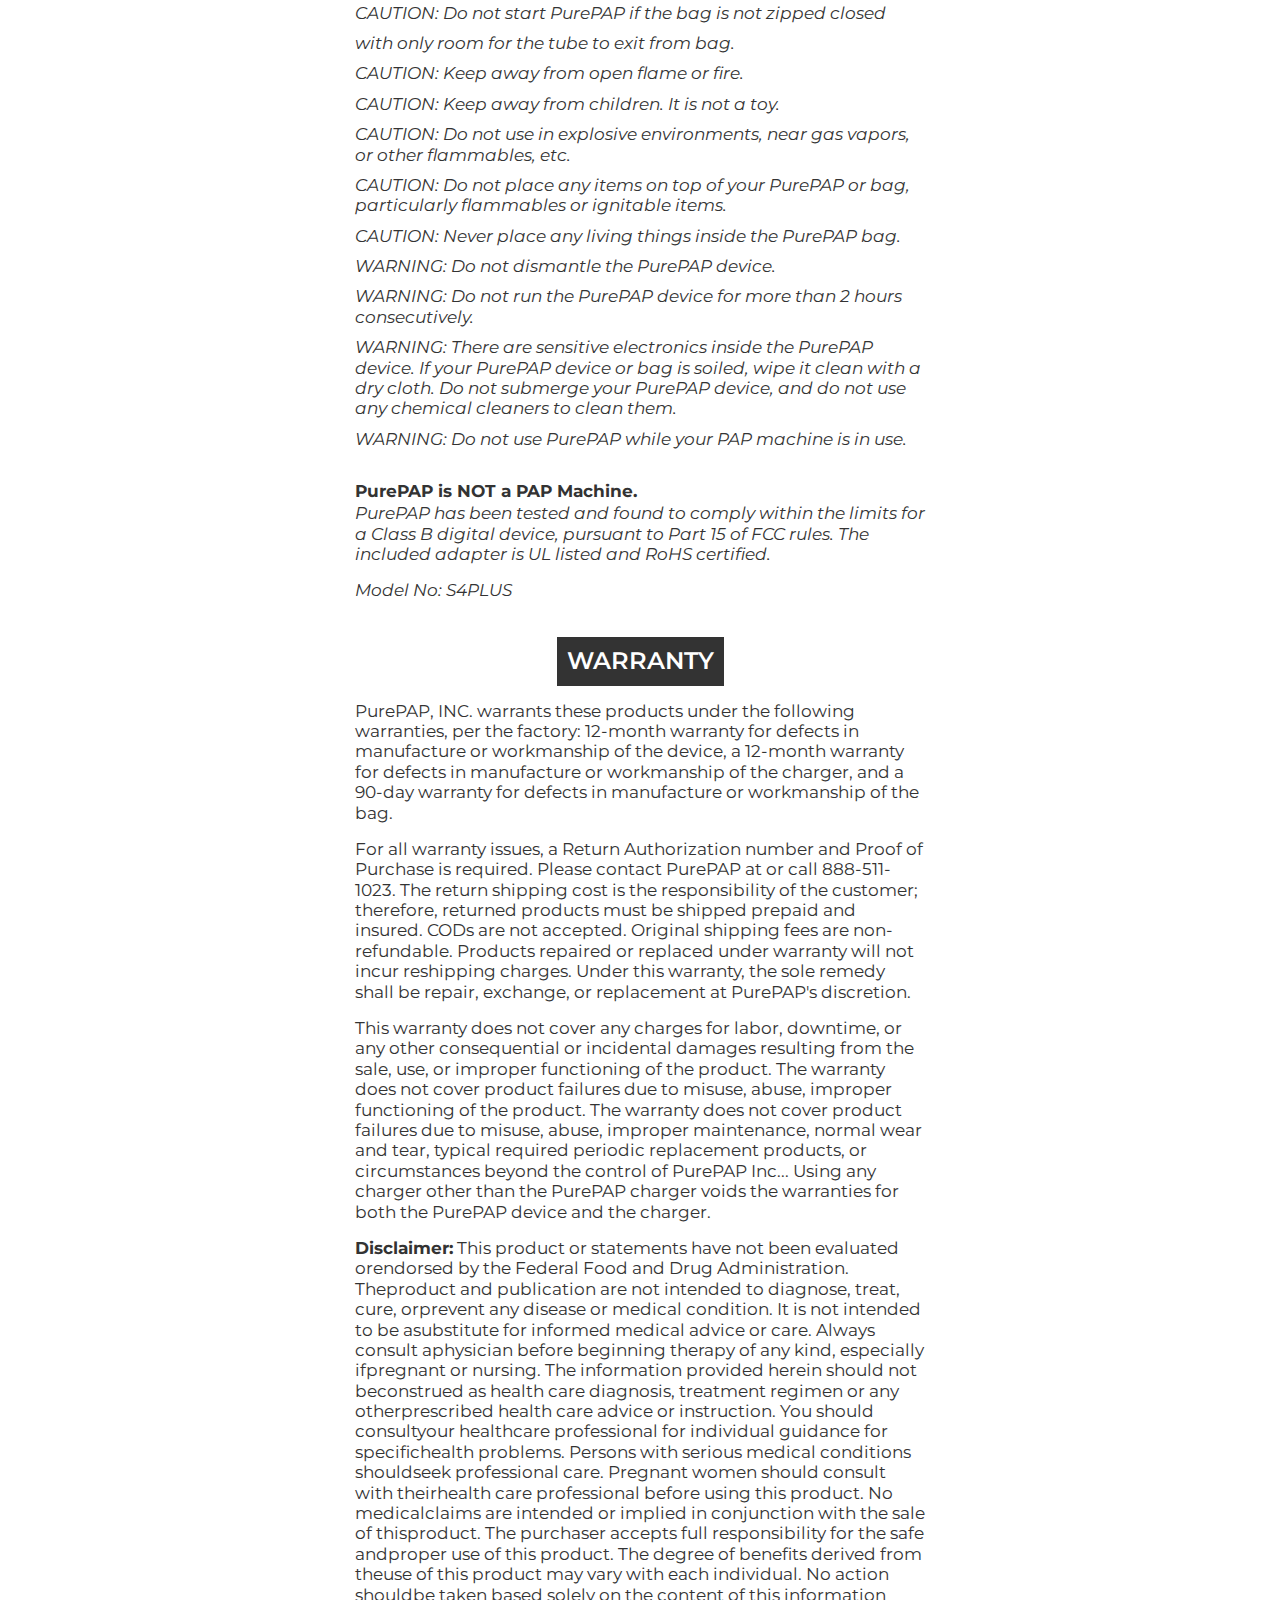
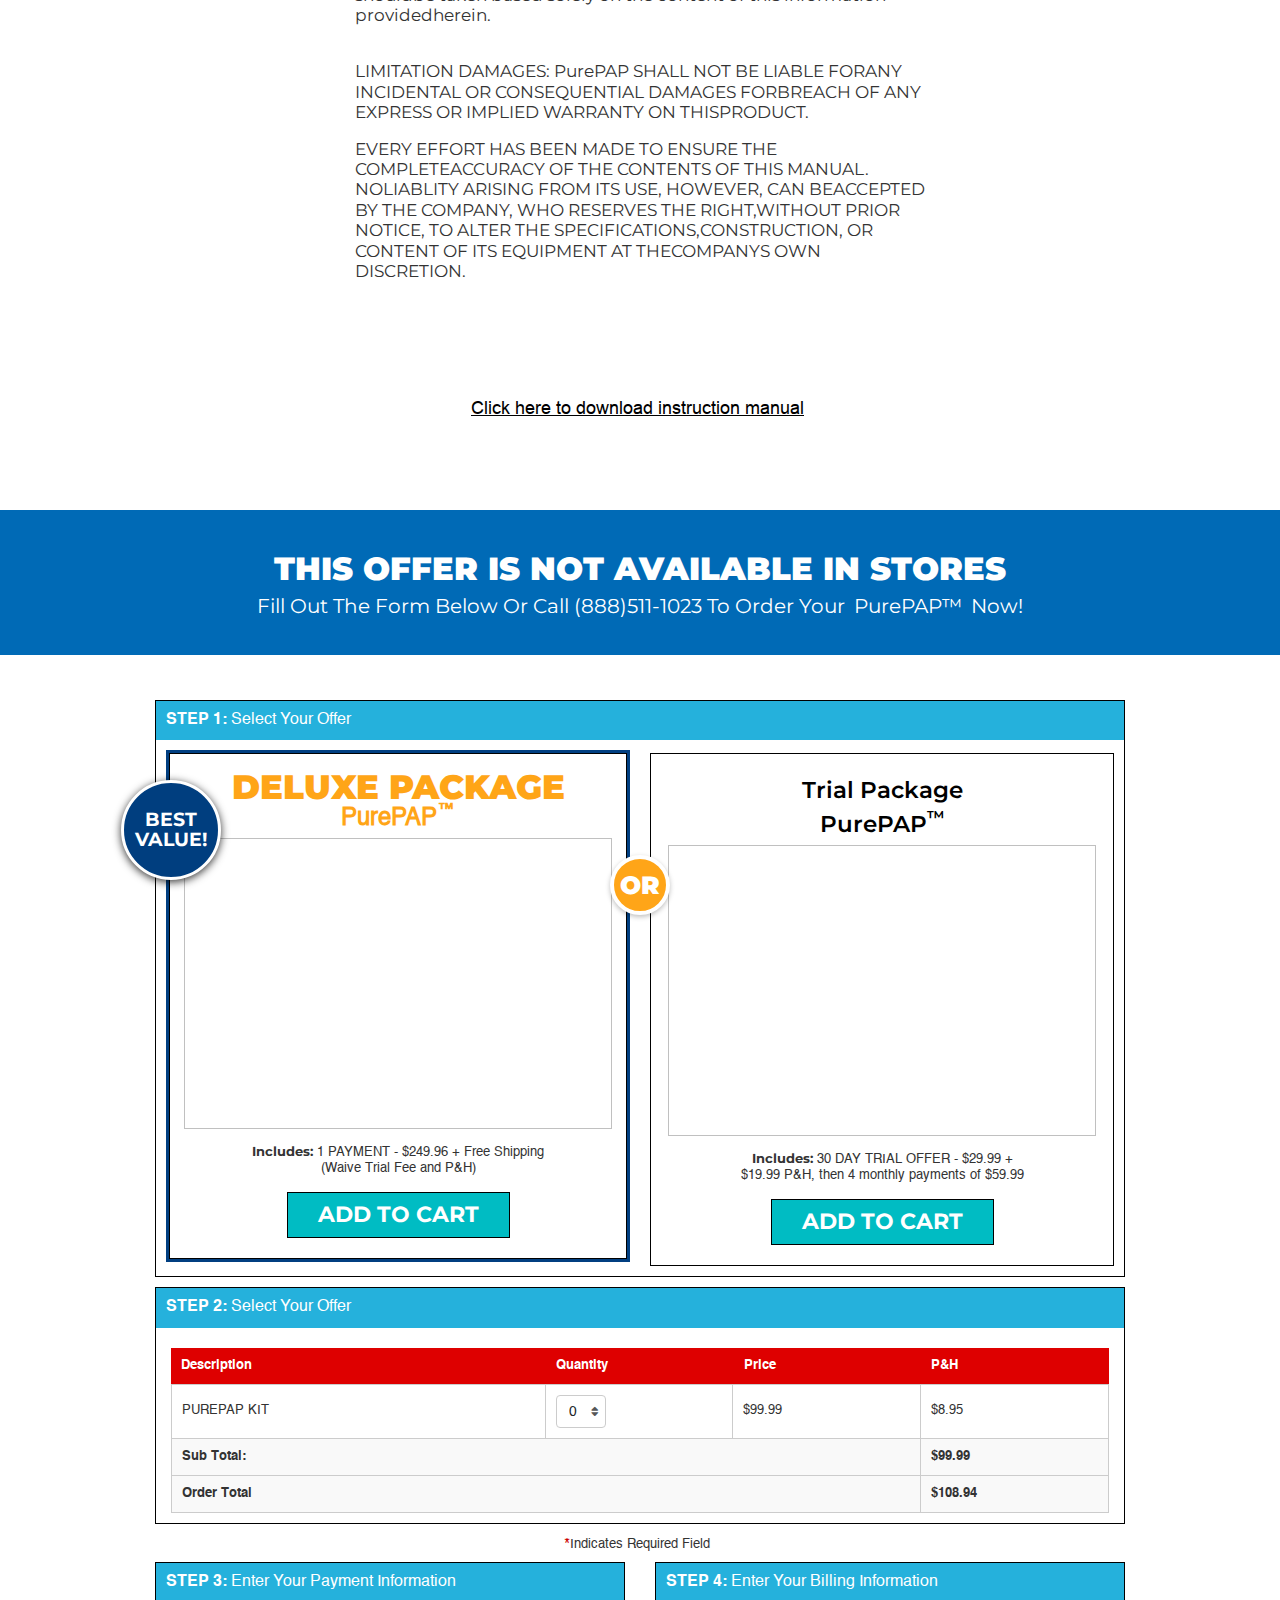
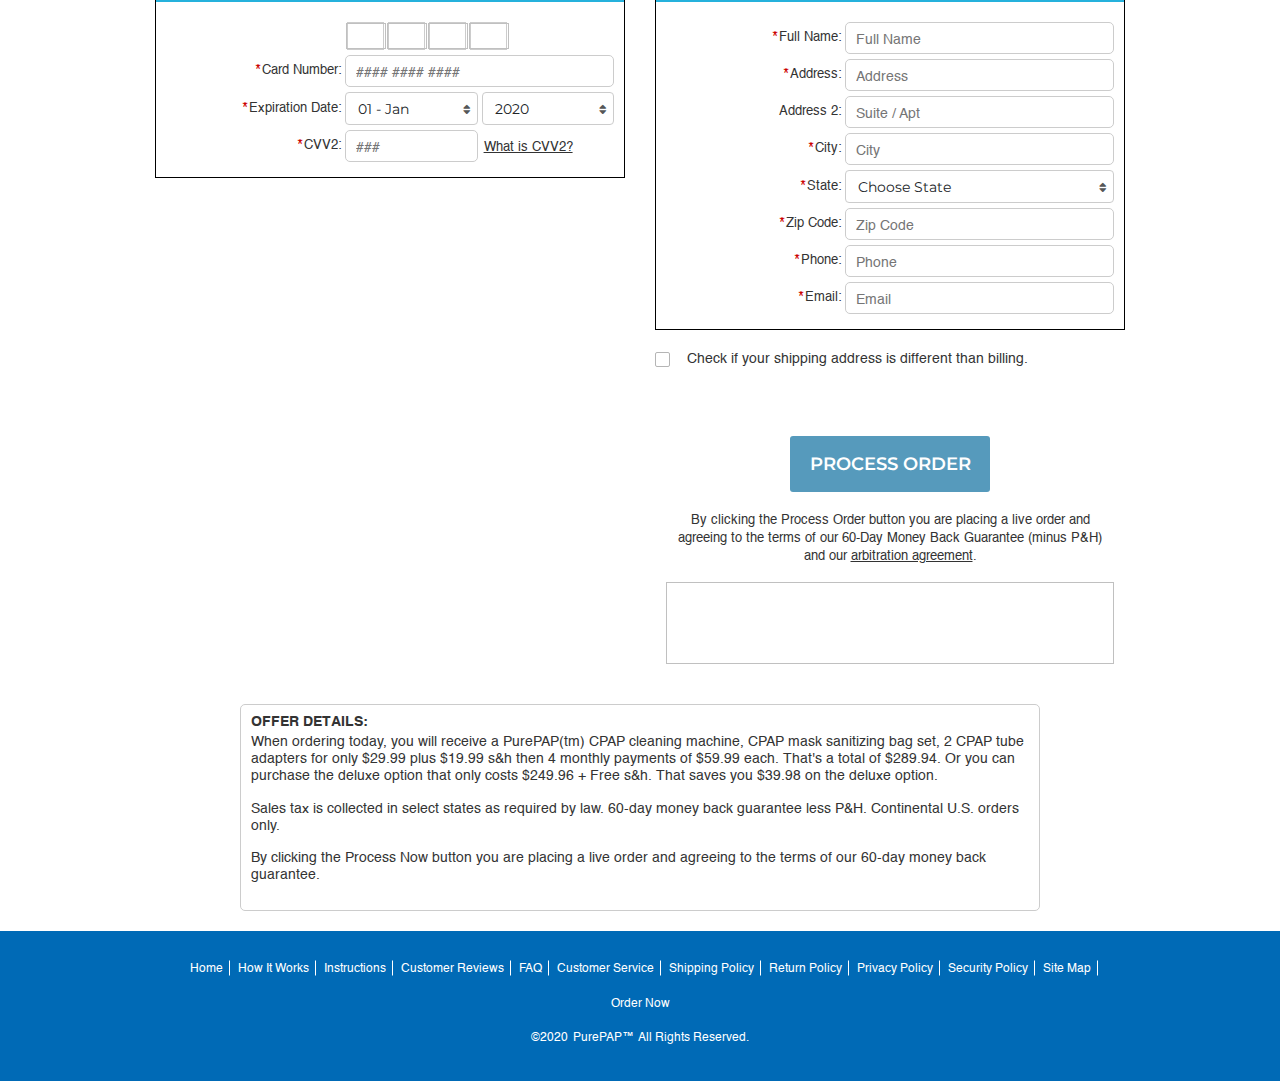
<file: instructions.html>
<!DOCTYPE html>
<html>
<head>
	<title>Instructions</title>
  <link rel="icon" href="favicon.png" type="image/x-icon">
  <meta charset="utf-8">
  <meta http-equiv="X-UA-Compatible" content="IE=edge">
  <meta name="viewport" content="width=device-width, initial-scale=1, shrink-to-fit=no">
  <link rel="stylesheet" href="assets/css/bootstrap.min.css">
  <link rel="stylesheet" href="assets/css/bootstrap-select.min.css">
  <link rel="stylesheet" type="text/css" href="assets/fonts/font-awesome/font-awesome.css">
  <link rel="stylesheet" type="text/css" href="assets/fonts/custom-fonts.css">
  <link href="https://fonts.googleapis.com/css?family=Montserrat:100,100i,200,200i,300,300i,400,400i,500,500i,600,600i,700,700i,800,800i,900,900i&display=swap" rel="stylesheet">
  <link rel="stylesheet" type="text/css" href="style.css?v=1">
  <link rel="stylesheet" type="text/css" href="assets/css/responsive.css?v=1">

  <!--[if lt IE 9]>
    <script src="https://oss.maxcdn.com/html5shiv/3.7.2/html5shiv.min.js"></script>
    <script src="https://oss.maxcdn.com/respond/1.4.2/respond.min.js"></script>
  <![endif]-->  

</head>
<body>
<header class="header">
  <div class="hdr-topbar">
    <div class="container">
      <div class="row">
        <div class="col-md-12">
          <div class="header-inr clearfix">
            <div class="hdr-lft">
              <div class="logo">
                <a href="home.html"><img class="lazy" data-src="assets/images/logo.png"></a>
              </div>
            </div>
            <div class="hdr-rgt">
              <h2>Affordable & Portable <br>CPAP Cleaner & Sanitizer</h2>
              <a class="hdr-order-btn hide-sm scroll" href="#offers"><span>Order<br> Now</span></a>
            </div>
          </div>
        </div>
      </div>
    </div>
  </div>
  <div class="hdr-navbar">
    <div class="container">
      <div class="row">
        <div class="col-md-12">
          <div class="hdr-navbar-inr" >
            <div class="humberger-menu-btn show-sm">
              <strong>MENU</strong>
              <div class="humberger-menu-btn-lines">
                <span></span>
                <span></span>
                <span></span>
              </div>
            </div> 
            <nav class="main-nav">
              <ul class="clearfix ulc">
                <li><a href="how-it-works.html">How It Works</a></li>
                <li><a href="instructions.html">Instructions</a></li>
                <li><a href="customer-reviews.html">Customer Reviews</a></li>
                <li><a href="faq.html">FAQ</a></li>
              </ul>
            </nav>
            <div class="show-sm hdr-order-btn-xs">
              <a class="hdr-order-btn order-con-btn scroll" href="#offers"><span>Order<br> Now</span></a>
            </div>
          </div>
        </div>
      </div>
    </div>
  </div>
</header>

<section class="pp-incts-breadcrumbs-sec">
  <div class="container">
    <div class="row">
      <div class="col-sm-12">
        <div class="pp-instr-brdcmb-inner">
          <h2>INSTRUCTIONS</h2>
              <ul class="ulc hide-sm">
                <li><a href="home.html"><i class="fas fa-long-arrow-alt-left"></i>Back to Home</a></li>
                <li><a class="scroll" href="#offers">Order Now!<i class="fas fa-long-arrow-alt-down"></i></a></li>
              </ul>
              <div class="pp-instr-brdcmb-xs show-sm">
                <a href="home.html"><span><i class="fa fa-home" aria-hidden="true"></i>Home Page</span></a>
                <a class="scroll" href="#offers"><span><i class="fa fa-shopping-cart" aria-hidden="true"></i>Order Now</span></a>
              </div>
        </div>
      </div>
    </div>
  </div>
</section>


<section class="instruction-page-con-wrap">
  <div class="container">
    <div class="row">
      <div class="col-md-12">
        <div class="instruction-page-con text-center">
          <div class="instruction-con-module-1">
            <h1>USER MANUAL</h1>
            <strong>CPAP/APAP/BI-PAP Sanitizer</strong>
            <div>
              <img class="lazy" data-src="assets/images/i-1.jpg">
            </div>
          </div>
          <div class="instruction-con-module-2">
            <div class="ins-mark-heading">
              <h4>3 SIMPLE STEPS</h4>
            </div>
            <div class="text-left i-2">
              <img class="lazy" data-src="assets/images/i-2.jpg">
            </div>
            <div class="text-right i-3">
              <img class="lazy" data-src="assets/images/i-3.jpg">
            </div>
          </div>
          <div class="instruction-con-module-2-steps">
            <div class="imodule-step-heaidng">
              <p><strong>STEP 1:</strong> Unplug the CPAP tube from your CPAP machine. Connect it to the valve on the PurePAP.</p>
            </div>
            <div class="i-img-des-module clearfix">
              <div class="i-img-des-module-img">
                <img class="lazy" data-src="assets/images/i-4.jpg">
              </div>
              <div class="i-img-des-module-des">
                <p><em>*If using a heated tube or smallertube for (Resmed Airmini, PhilipsDreamstation GO etc) then a tubeconnector may be needed toconnect to the PurePAP device.</em></p>
              </div>
            </div>
            <div class="i-img-des-module i-img-des-module-2 clearfix">
              <div class="i-img-des-module-img">
                <img class="lazy" data-src="assets/images/i-5.jpg">
              </div>
              <div class="i-img-des-module-des">
                <p></p>
              </div>
            </div>
            <div class="imodule-step-heaidng">
              <p><strong>STEP 2: </strong> Place the mask and water chamber in the bag. Zip it closed, keeping just enough of an opening for the tubeto pass.</p>
            </div>
            <div class="text-left">
              <p><em>Make sure the water chamber has been emptied, and driedbefore placing in the bag. Keep just the mask and chamberclosed inside the bag. The tube should stay connected to themask and remain out of the zipped bag. This is to ensure thereis enough space in the bag for the mask and chamber.</em></p>
            </div>
            <div class="i-6">
              <img class="lazy" data-src="assets/images/i-6.jpg">
            </div>
            <div class="gap-20"></div>
            <div class="imodule-step-heaidng">
              <p><strong>STEP 3: </strong>  Hold down the power button for 5 seconds to startdevice. That's it. Come back in 1 hour and 30 minutes to findyour PAP components clean and ready to use!</p>
            </div>
            <div class="text-left">
              <p><em>Hold down the power button until you hear a "beep" sound andsee a light turn on the PurePAP device. The device willautomatically be set to timer mode. The cleaning process takes30 minutes. We recommend leaving the bag closed for 1 hourafter the cleaning is completed. Then unzip the bag to find yourCPAP equipment ready to use. The device will shut offautomatically 10 minutes after the cycle has finished.</em></p>
            </div>
            <div class="i-border-box text-left">
              <strong>Charging your PurePAP Device</strong>
              <p>When the device is connected to the charger, the device willbeep once, and a red light will appear. The light will turn greenonce it's completely charged.</p>
              <p><strong>LOW BATTERY:</strong> The device will beep 5 times every 10 secondswhen there is low battery. The device will still run on low batterybut may not complete a full cycle, only when the battery iscompletely drained will the device not turn on.</p>
            </div>
            <div class="text-left">
              <p>You cannot overcharge your PurePAR.</p>
            </div>
            <div class="gap-20"></div>
            <div class="ins-mark-heading">
              <h4>DEVICE MODES</h4>
            </div>
            <div class="text-left">
              <p><strong>Timer Mode:</strong> This mode is the default setting when powering onyour PurePAP. It will start to produce ozone in 1 minute and willstop automatically after continuously working for 30 minutes.After the 30-minute process, the built-in fan will keep working for5 more minutes to empty the residue ozone, then it will enter thestandby state with a "beep" sound. The indicator light is flashing,and automatically turns off after 10 minutes.</p>
              <p><strong>Intermittent Mode:</strong> Short press the power button to switchmodes. In this mode, the device works for the first 30 minutes toproduce 03, then turns into a cycle mode of 03 generation for 10minutes and pauses for 5 minutes in a rhythmic cycle. It will notstop working until it is powered off.</p>
              <p><strong>Continuous Mode:</strong> Short press the power button to switchmodes. In this mode, the device works to produce 03 for 5minutes and pauses for 5 minutes, working in a rhythmic cycle. Itwill not stop working until it is powered off.</p>
              <p><strong>Turn Off Device:</strong> Hold down the power button for 5 seconds,until the light on the device shuts off and a beep sound is made.</p>
            </div>
            <div>
              <p><em>We recommend using the Timer Mode for most use cases.</em></p>
            </div>
            <div class="i-7">
              <img class="lazy" data-src="assets/images/i-7.jpg">
            </div>
            <div class="gap-20"></div>
            <div class="i-center-lft-con text-left">
              <p><em><strong>What's Inside</strong><br> PurePAP Device <br>The  Bag <br>The Charger <br>USB Cable <br>2 Tube Connectors</em></p>
            </div>
            <div class="i-8">
              <img class="lazy" data-src="assets/images/i-8.jpg">
            </div>
            <div class="gap-20"></div>
            <div class="gap-20"></div>
            <div class="ins-mark-heading text-center">
              <h4>INDICATIONS OF USE,CAUTIONS, & SPECIFICATIONS</h4>
            </div>
            <div class="text-left">
              <p><em>PurePAP is designed to sanitize PAP equipment and accessoriesall at once using Activated Oxygen (03). Users can choose to useit daily or on a as needed basis for a thorough sanitization.</em></p>
              <div class="i-p-mb-none">
                <p>Electrical & Environmental Characteristics:</p>
                <p>Power Consumption: 5W Max</p>
                <p>Battery: 1 lithium ion battery, 2000 mAh. UL listed.</p>
                <p>Adapter input: AC 100 ~ 240V, 50/60HZ</p>
                <p>Adapter output: 5.0V</p>
                <p>Storage temperature: 32 °F to 131 °F</p>
                <p>Operating temperature: 50 °F to 100°F</p>
                <p></p>
              </div>
              <div class="gap-20"></div>
              <div class="i-p-mb-none font-italic">
                <p>CAUTION: Keep away from water sources including rain, bathtubs, and pools.</p>
                <p>CAUTION: Do not start PurePAP if the bag is not zipped closed</p>
                <p>with only room for the tube to exit from bag.</p>
                <p>CAUTION: Keep away from open flame or fire.</p>
                <p>CAUTION: Keep away from children. It is not a toy.</p>
                <p>CAUTION: Do not use in explosive environments, near gas vapors, or other flammables, etc.</p>
                <p>CAUTION: Do not place any items on top of your PurePAP or bag, particularly flammables or ignitable items.</p>
                <p>CAUTION: Never place any living things inside the PurePAP bag.</p>
                <p>WARNING: Do not dismantle the PurePAP device.</p>
                <p>WARNING: Do not run the PurePAP device for more than 2 hours consecutively.</p>
                <p>WARNING: There are sensitive electronics inside the PurePAP device. If your PurePAP device or bag is soiled, wipe it clean with a dry cloth. Do not submerge your PurePAP device, and do not use any chemical cleaners to clean them.</p>
                <p>WARNING: Do not use PurePAP while your PAP machine is in use.</p>
              </div>
              <div class="gap-20"></div>
              <div class="text-left">
                <strong class="mb-5">PurePAP is NOT a PAP Machine.</strong>
                <p><em>PurePAP has been tested and found to comply within the limits for a Class B digital device, pursuant to Part 15 of FCC rules. The included adapter is UL listed and RoHS certified.</em></p>
                <p><em>Model No: S4PLUS</em></p>
              </div>
              <div class="gap-20"></div>
              <div class="ins-mark-heading text-center">
                <h4>WARRANTY</h4>
              </div>
              <div class="text-left">
                <p>PurePAP, INC. warrants these products under the following warranties, per the factory: 12-month warranty for defects in manufacture or workmanship of the device, a 12-month warranty for defects in manufacture or workmanship of the charger, and a 90-day warranty for defects in manufacture or workmanship of the bag.</p>
                <p>For all warranty issues, a Return Authorization number and Proof of Purchase is required. Please contact PurePAP at or call 888-511- 1023. The return shipping cost is the responsibility of the customer; therefore, returned products must be shipped prepaid and insured. CODs are not accepted. Original shipping fees are non-refundable. Products repaired or replaced under warranty will not incur reshipping charges. Under this warranty, the sole remedy shall be repair, exchange, or replacement at PurePAP's discretion.</p>
                <p>This warranty does not cover any charges for labor, downtime, or any other consequential or incidental damages resulting from the sale, use, or improper functioning of the product. The warranty does not cover product failures due to misuse, abuse, improper functioning of the product. The warranty does not cover product failures due to misuse, abuse, improper maintenance, normal wear and tear, typical required periodic replacement products, or circumstances beyond the control of PurePAP Inc... Using any charger other than the PurePAP charger voids the warranties for both the PurePAP device and the charger.</p>
                <p><strong>Disclaimer:</strong> This product or statements have not been evaluated orendorsed by the Federal Food and Drug Administration. Theproduct and publication are not intended to diagnose, treat, cure, orprevent any disease or medical condition. It is not intended to be asubstitute for informed medical advice or care. Always consult aphysician before beginning therapy of any kind, especially ifpregnant or nursing. The information provided herein should not beconstrued as health care diagnosis, treatment regimen or any otherprescribed health care advice or instruction. You should consultyour healthcare professional for individual guidance for specifichealth problems. Persons with serious medical conditions shouldseek professional care. Pregnant women should consult with theirhealth care professional before using this product. No medicalclaims are intended or implied in conjunction with the sale of thisproduct. The purchaser accepts full responsibility for the safe andproper use of this product. The degree of benefits derived from theuse of this product may vary with each individual. No action shouldbe taken based solely on the content of this information providedherein.</p>
                <div class="gap-20"></div>
                <p>LIMITATION DAMAGES: PurePAP SHALL NOT BE LIABLE FORANY INCIDENTAL OR CONSEQUENTIAL DAMAGES FORBREACH OF ANY EXPRESS OR IMPLIED WARRANTY ON THISPRODUCT.</p>
                <p>EVERY EFFORT HAS BEEN MADE TO ENSURE THE COMPLETEACCURACY OF THE CONTENTS OF THIS MANUAL. NOLIABLITY ARISING FROM ITS USE, HOWEVER, CAN BEACCEPTED BY THE COMPANY, WHO RESERVES THE RIGHT,WITHOUT PRIOR NOTICE, TO ALTER THE SPECIFICATIONS,CONSTRUCTION, OR CONTENT OF ITS EQUIPMENT AT THECOMPANYS OWN DISCRETION.</p>
              </div>
              <div class="gap-20"></div>
              <div class="i-9 text-center">
                <img class="lazy" data-src="assets/images/i-9.jpg">
              </div>
            </div>
          </div>
          


        </div>
      </div>
    </div>
  </div>
</section>

<div class="gap-20"></div>
<section class="pp-instr-faq-sec">
  <div class="container">
    <div class="row">
      <div class="col-sm-12">
        <div class="pp-instr-faq-inr">
          <div class="pp-instr-faq-link">
            <a href="assets/images/PurePap-User-Manual.pdf">Click here to download instruction manual</a>
          </div>
        </div>
      </div>
    </div>
  </div>
</section>

<div class="orderCart" id="offers">
  <div class="xs-back-btn-area">
    <div class="container">
      <div class="row">
        <div class="col-md-12">
            <div class="xs-back-btn">
              <a href="#">
                <span>Back</span>
              </a>
            </div>
            <div class="secure-checkout-img">
              <img class="lazy" data-src="assets/images/secure-checkout.png">
              <div>
                <span>Or Call: <a href="#">(800) 495-0773</a></span>
              </div>
            </div>
        </div>
      </div>
    </div>
  </div>
  <section class="offer-sologan-bar" id="select-order-sec">
    <div class="container">
        <div class="row">
          <div class="col-md-12">
            <h3>THIS OFFER IS NOT AVAILABLE IN STORES</h3>
            <p>Fill Out The Form Below Or Call (888)511-1023 To Order Your <mark class="branding-txt">PurePAP<sup>™</sup></mark> Now!</p>
          </div>
        </div>
    </div>    
  </section>
  <section class="select-offer-boxs-section">
    <div class="container">
        <div class="row">
          <div class="col-md-12">
            <div class="select-offer-boxs-sec-con clearfix">
              <div class="select-offer-boxs-sec-con-hdr">
                <h5><strong>STEP 1:</strong> Select Your Offer</h5>
              </div>
              <div class="select-offer-boxs clearfix">
                <div class="select-offer-box select-offer-box-1">
                  <div class="select-offer-box-lft">
                    <div class="select-offer-box-outline">
                      <div class="best-value-circle">
                        <span>Best Value!</span>
                      </div>
                      <div class="option-title">
                        <strong class="color-orange">Deluxe Package</strong>
                        <p>
                          <mark class="color-orange">PurePAP<sup>™</sup></mark>
                        </p>
                      </div>
                      <div class="product-img">
                        <img class="lazy" data-src="assets/images/purepap-product.jpg" width="428" height="291">
                      </div>
                      <p class="option-info">
                        <strong>Includes:</strong> 1 PAYMENT - $249.96 + Free Shipping (Waive Trial Fee and P&H)
                      </p>
                      <div class="action-btns">
                        <a href="javascript:void(0);" data-code="CXM2" data-code-xor="C2" data-code-toggle="true" class="add-to-cart-btn" id="ga-link10">Add To Cart</a>
                        <a href="javascript:void(0);" data-code="C2" data-code-xor="CXM2" data-code-toggle="true" class="add-to-cart-btn is-selected" id="ga-link11">Remove</a>
                      </div>

                      <div class="modal fade vn-modal-con-wrap text-left" id="quickViewModal" tabindex="-1" role="dialog" aria-labelledby="myModalLabel">
                        <div class="modal-dialog" role="document">
                          <div class="modal-content">
                            <button type="button" class="close" data-dismiss="modal" aria-label="Close">
                              <span aria-hidden="true">&times;</span>
                            </button>
                            <div id="wipe-details" class="hide">
                              <h4><strong><mark class="branding-txt">PurePAP<sup>™</sup></mark> Cleaning Wipes</strong></h4>
                              <ul class="ulc">
                                <li>Removes dirt, oils and other residue from your mask and equipment that the cleaner may not get</li>
                                <li>100% cotton</li>
                                <li>No harmful chemicals or fragrances</li>
                              </ul>
                            </div>
                          </div>
                        </div>
                      </div>

                    </div>

                  </div>
                  <div class="or-wrapper show-md"><div class="or">OR</div></div>
                </div>
                <div class="or-wrapper hide-md"><div class="or">OR</div></div>
                <div class="select-offer-box select-offer-box-2">
                  <div class="select-offer-box-rgt">
                    <div class="select-offer-box-outline">
                      <div class="option-title-2">
                        <mark>Trial Package</mark> 
                        <mark>PurePAP<sup>™</sup></mark> 
                      </div>
                      <div class="product-img">
                        <img class="lazy" data-src="assets/images/purepap-product.jpg" width="428" height="291">
                      </div>
                      <p class="option-info">
                        <strong>Includes:</strong> 30 DAY TRIAL OFFER - $29.99 + $19.99 P&H, then 4 monthly payments of $59.99
                      </p>
                      <div class="action-btns">
                        <a href="javascript:void(0);" data-code="CXM2" data-code-xor="C2" data-code-toggle="true" class="add-to-cart-btn" id="ga-link10">Add To Cart</a>
                        <a href="javascript:void(0);" data-code="C2" data-code-xor="CXM2" data-code-toggle="true" class="add-to-cart-btn is-selected" id="ga-link11">Remove</a>
                      </div>
                    </div>
                  </div>
                </div>
              </div>
            </div>
          </div>
        </div>
    </div>    
  </section>

  <section class="order-step-2-secion">
    <div class="container">
        <div class="row">
          <div class="col-md-12">
            <div class="order-step-2-sec-box">
              <div class="select-offer-boxs-sec-con-hdr">
                <h5><strong>STEP 2:</strong> Select Your Offer</h5>
              </div>
              <div class="order-step-2-sec-box-con">
                <div class="dfp-tbl-wrap">
                  <div class="ttable">
                    <div class="thead">
                      <div class="thead-row">
                        <div class="thead-th"><span>Description</span></div>
                        <div class="thead-th"><span>Quantity</span></div>
                        <div class="thead-th"><span>Price</span></div>
                        <div class="thead-th"><span>P&H</span></div>
                      </div>
                    </div>
                    <div class="tbody">
                      <div class="tbody-row">
                        <div class="tbody-td"><strong>Description :</strong> <span>PurePAP KIT</span></div>
                        <div class="tbody-td">
                          <strong>Quantity :</strong>
                          <span>
                            <div class="pp-select">
                              <select class="selectpicker">
                                <option selected="selected">0</option>
                                 <option>1</option>
                                 <option>2</option>
                              </select>
                            </div>
                          </span>
                        </div>
                        <div class="tbody-td"><strong>Price :</strong> <span>$99.99</span></div>
                        <div class="tbody-td"><strong>P&H :</strong> <span>$8.95</span></div>
                      </div>
                    </div>
                    <div class="tfooter">
                      <div class="tfooter-row">
                        <div class="tfooter-td"><span>Sub Total:</span></div>
                        <div class="tfooter-td"><span>$99.99</span></div>
                      </div>
                      <div class="tfooter-row">
                        <div class="tfooter-td"><span>Order Total</span></div>
                        <div class="tfooter-td"><span>$108.94</span></div>
                      </div>
                    </div>
                  </div>
                </div>
                

              </div>
            </div>
          </div>
        </div>
    </div>    
  </section>

  <section class="step-3-4-section">
    <div class="container">
      <div class="row">
        <div class="col-md-12">
          <div class="required-field-txt">
            <p><span>Indicates Required Field</span></p>
          </div>
        </div>
      </div>
        <div class="row">
          <div class="col-md-6">
            <div class="order-step-3-box border-1px">
              <div class="select-offer-boxs-sec-con-hdr">
                <h5><strong>STEP 3:</strong>  Enter Your Payment Information
                  </h5>
              </div>
              <div class="form-fields">
                <div class="form-fields-row">
                  <label></label>
                  <div class="form-field-input">
                    <div class="bnr-mastercard-imgs">
                      <span><img class="lazy" data-src="assets/images/Visa.svg" width="40" height="26"></span>
                      <span><img class="lazy" data-src="assets/images/Mastercard.svg" width="40" height="26"></span>
                      <span><img class="lazy" data-src="assets/images/Amex.svg" width="40" height="26"></span>
                      <span><img class="lazy" data-src="assets/images/Discover.svg" width="40" height="26"></span>   
                    </div>
                  </div>
                </div>
                <div class="form-fields-row">
                  <label class="required"><span>Card Number:</span></label>
                  <div class="form-field-input">
                    <input type="text" name="" placeholder="#### #### ####">
                  </div>
                </div>
                <div class="form-fields-row">
                  <label class="required"><span>Expiration Date:</span></label>
                  <div class="form-field-input">
                    <div class="form-d2-row">
                      <div class="form-d2">
                        <div class="pp-select">
                          <select class="selectpicker">
                             <option selected="selected">01 - Jan</option>
                             <option>02 - Feb</option>
                             <option>03 - Mar</option>
                             <option>04 - Apr</option>
                             <option>05 - May</option>
                             <option>06 - Jun</option>
                             <option>07 - Jul</option>
                             <option>08 - Aug</option>
                             <option>09 - Sep</option>
                             <option>10 - Oct</option>
                             <option>11 - Nov</option>
                             <option>12 - Dec</option>
                          </select>
                        </div>
                      </div>
                      <div class="form-d2">
                        <div class="pp-select">
                          <select class="selectpicker">
                             <option selected="selected">2020</option>
                             <option>2021</option>
                             <option>2022</option>
                             <option>2023</option>
                             <option>2024</option>
                             <option>2025</option>
                             <option>2026</option>
                             <option>2027</option>
                             <option>2028</option>
                             <option>2029</option>
                             <option>2030</option>
                          </select>
                        </div>
                      </div>
                    </div>
                  </div>
                </div>
                <div class="form-fields-row">
                  <label class="required"><span>CVV2:</span></label>
                  <div class="form-field-input">
                    <div class="form-d2-row CVV2-row">
                      <div class="form-d2">
                        <input type="text" name="" placeholder="###">
                      </div>
                      <div class="form-d2">
                        <a id="" href="#" class="what-is-cvv2" data-toggle="modal" data-target="#whatIsquickViewOpener">What is CVV2?</a>
                      </div>

                      <div class="modal fade whatIsquickView-wrap text-left" id="whatIsquickViewOpener" tabindex="-1" role="dialog" aria-labelledby="myModalLabel">
                        <div class="modal-dialog" role="document">
                          <div class="modal-content">
                            <button type="button" class="close" data-dismiss="modal" aria-label="Close">
                              <span aria-hidden="true">&times;</span>
                            </button>
                            <div id="wipe-details-2" class="hide">
                              <p>YOUR CARD VERIFICATION NUMBER IS YOUR ADDITIONAL PROTECTION -- to ensure your credit card information is not being used fraudulently.</p>
                              <ul class="ulc clearfix">
                                <li>
                                  <div class="img-des-row clearfix">
                                    <div class="img-des-row-img">
                                      <img class="lazy" data-src="assets/images/mastercardcvv.gif">
                                    </div>
                                    <div class="img-des-row-des">
                                      <p>If you are using a Visa or MasterCard, please provide the 3-digit CVV (Customer Verification Value). This is the non-embossed number printed on the signature panel on the back of the card immediately following the Visa or MC card account number.</p>
                                    </div>
                                  </div>
                                </li>
                                <li>
                                  <div class="img-des-row clearfix">
                                    <div class="img-des-row-img">
                                      <img class="lazy" data-src="assets/images/amexcid.gif">
                                    </div>
                                    <div class="img-des-row-des">
                                      <p>If your credit card is an American Express card please provide the 4-digit CID (Confidential Identifier Number). This is the 4 digit, non-embossed number printed above your account number on the face of your card.</p>
                                    </div>
                                  </div>
                                </li>
                              </ul>
                            </div>
                          </div>
                        </div>
                      </div>



                    </div>
                  </div>
                </div>
              </div>
            </div>
          </div>
          <div class="col-md-6">
            <div class="order-step-4-box border-1px">
              <div class="select-offer-boxs-sec-con-hdr">
                <h5><strong>STEP 4:</strong>  Enter Your Billing Information
                  </h5>
              </div>
              <div class="form-fields">
                <div class="form-fields-row">
                  <label class="required"><span>Full Name:</span></label>
                  <div class="form-field-input">
                    <input type="text" name="" placeholder="Full Name">
                  </div>
                </div>
                <div class="form-fields-row">
                  <label class="required"><span>Address:</span></label>
                  <div class="form-field-input">
                    <input type="text" name="" placeholder="Address">
                  </div>
                </div>
                <div class="form-fields-row">
                  <label><span>Address 2:</span></label>
                  <div class="form-field-input">
                    <input type="text" name="" placeholder="Suite / Apt">
                  </div>
                </div>
                <div class="form-fields-row">
                  <label class="required"><span>City:</span></label>
                  <div class="form-field-input">
                    <input type="text" name="" placeholder="City">
                  </div>
                </div>
                <div class="form-fields-row">
                  <label class="required"><span>State:</span></label>
                  <div class="form-field-input">
                    <div class="pp-select">
                      <select class="selectpicker">
                        <option selected="selected">Choose State</option>
                        <option value="AL">Alabama</option>
                        <option value="AZ">Arizona</option>
                        <option value="AR">Arkansas</option>
                        <option value="CA">California</option>
                        <option value="CO">Colorado</option>
                        <option value="CT">Connecticut</option>
                        <option value="DE">Delaware</option>
                        <option value="DC">District Of Columbia</option>
                        <option value="FL">Florida</option>
                        <option value="GA">Georgia</option>
                        <option value="ID">Idaho</option>
                        <option value="IL">Illinois</option>
                        <option value="IN">Indiana</option>
                        <option value="IA">Iowa</option>
                        <option value="KS">Kansas</option>
                        <option value="KY">Kentucky</option>
                        <option value="LA">Louisiana</option>
                        <option value="ME">Maine</option>
                        <option value="MD">Maryland</option>
                        <option value="MA">Massachusetts</option>
                        <option value="MI">Michigan</option>
                        <option value="MN">Minnesota</option>
                        <option value="MS">Mississippi</option>
                        <option value="MO">Missouri</option>
                        <option value="MT">Montana</option>
                        <option value="NE">Nebraska</option>
                        <option value="NV">Nevada</option>
                        <option value="NH">New Hampshire</option>
                        <option value="NJ">New Jersey</option>
                        <option value="NM">New Mexico</option>
                        <option value="NY">New York</option>
                        <option value="NC">North Carolina</option>
                        <option value="ND">North Dakota</option>
                        <option value="OH">Ohio</option>
                        <option value="OK">Oklahoma</option>
                        <option value="OR">Oregon</option>
                        <option value="PA">Pennsylvania</option>
                        <option value="RI">Rhode Island</option>
                        <option value="SC">South Carolina</option>
                        <option value="SD">South Dakota</option>
                        <option value="TN">Tennessee</option>
                        <option value="TX">Texas</option>
                        <option value="UT">Utah</option>
                        <option value="VT">Vermont</option>
                        <option value="VA">Virginia</option>
                        <option value="WA">Washington</option>
                        <option value="WV">West Virginia</option>
                        <option value="WI">Wisconsin</option>
                        <option value="WY">Wyoming</option>
                      </select>
                    </div>
                  </div>
                </div>
                <div class="form-fields-row">
                  <label class="required"><span>Zip Code:</span></label>
                  <div class="form-field-input">
                    <input type="text" name="" placeholder="Zip Code">
                  </div>
                </div>
                <div class="form-fields-row">
                  <label class="required"><span>Phone:</span></label>
                  <div class="form-field-input">
                    <input type="text" name="" placeholder="Phone">
                  </div>
                </div>
                <div class="form-fields-row">
                  <label class="required"><span>Email:</span></label>
                  <div class="form-field-input">
                    <input type="email" name="" placeholder="Email">
                  </div>
                </div>
              </div>
            </div>

            <div class="order-5-checkbox">
              <div class="filter-check-row clearfix">
                <input type="checkbox" id="differentShippingAddress" name="shippingAddress" value="YES">
                <span class="checkmark"></span> 
                <label for="differentShippingAddress">Check if your shipping address is different than billing.</label> 
              </div>
            </div>
            <div class="order-step-5-box border-1px dffshippingAddress">
              <div class="select-offer-boxs-sec-con-hdr">
                <h5><strong>STEP 5:</strong>  Enter Your Shipping Information
                  </h5>
              </div>
              <div class="form-fields">
                <div class="form-fields-row">
                  <label class="required"><span>Full Name:</span></label>
                  <div class="form-field-input">
                    <input type="text" name="" placeholder="Full Name">
                  </div>
                </div>
                <div class="form-fields-row">
                  <label class="required"><span>Address:</span></label>
                  <div class="form-field-input">
                    <input type="text" name="" placeholder="Address">
                  </div>
                </div>
                <div class="form-fields-row">
                  <label><span>Address 2:</span></label>
                  <div class="form-field-input">
                    <input type="text" name="" placeholder="Suite / Apt">
                  </div>
                </div>
                <div class="form-fields-row">
                  <label class="required"><span>City:</span></label>
                  <div class="form-field-input">
                    <input type="text" name="" placeholder="City">
                  </div>
                </div>
                <div class="form-fields-row">
                  <label class="required"><span>State:</span></label>
                  <div class="form-field-input">
                    <div class="pp-select">
                      <select class="selectpicker">
                        <option selected="selected">Choose State</option>
                        <option value="AL">Alabama</option>
                        <option value="AZ">Arizona</option>
                        <option value="AR">Arkansas</option>
                        <option value="CA">California</option>
                        <option value="CO">Colorado</option>
                        <option value="CT">Connecticut</option>
                        <option value="DE">Delaware</option>
                        <option value="DC">District Of Columbia</option>
                        <option value="FL">Florida</option>
                        <option value="GA">Georgia</option>
                        <option value="ID">Idaho</option>
                        <option value="IL">Illinois</option>
                        <option value="IN">Indiana</option>
                        <option value="IA">Iowa</option>
                        <option value="KS">Kansas</option>
                        <option value="KY">Kentucky</option>
                        <option value="LA">Louisiana</option>
                        <option value="ME">Maine</option>
                        <option value="MD">Maryland</option>
                        <option value="MA">Massachusetts</option>
                        <option value="MI">Michigan</option>
                        <option value="MN">Minnesota</option>
                        <option value="MS">Mississippi</option>
                        <option value="MO">Missouri</option>
                        <option value="MT">Montana</option>
                        <option value="NE">Nebraska</option>
                        <option value="NV">Nevada</option>
                        <option value="NH">New Hampshire</option>
                        <option value="NJ">New Jersey</option>
                        <option value="NM">New Mexico</option>
                        <option value="NY">New York</option>
                        <option value="NC">North Carolina</option>
                        <option value="ND">North Dakota</option>
                        <option value="OH">Ohio</option>
                        <option value="OK">Oklahoma</option>
                        <option value="OR">Oregon</option>
                        <option value="PA">Pennsylvania</option>
                        <option value="RI">Rhode Island</option>
                        <option value="SC">South Carolina</option>
                        <option value="SD">South Dakota</option>
                        <option value="TN">Tennessee</option>
                        <option value="TX">Texas</option>
                        <option value="UT">Utah</option>
                        <option value="VT">Vermont</option>
                        <option value="VA">Virginia</option>
                        <option value="WA">Washington</option>
                        <option value="WV">West Virginia</option>
                        <option value="WI">Wisconsin</option>
                        <option value="WY">Wyoming</option>
                      </select>
                    </div>
                  </div>
                </div>
                <div class="form-fields-row">
                  <label class="required"><span>Zip Code:</span></label>
                  <div class="form-field-input">
                    <input type="text" name="" placeholder="Zip Code">
                  </div>
                </div>
              </div>
            </div>
            <div class="pp-form-submit-btn">
              <input type="submit" name="" value="Process Order">
            </div>
            <div class="pp-form-submit-btn-btm-des">
              <p>By clicking the Process Order button you are placing a live order and agreeing to the terms of our <span class="lowercase">60-Day Money Back Guarantee (minus P&amp;H)</span> and our <a id="" href="#" class="has-fancybox" data-toggle="modal" data-target="#aaquickViewModal">arbitration agreement</a>.</p>
              <div>
                <img class="lazy" data-src="assets/images/secure-checkout.jpg" width="448" height="82">
              </div>

              <div class="modal fade aaquickViewModal-con-wrap text-left" id="aaquickViewModal" tabindex="-1" role="dialog" aria-labelledby="myModalLabel">
                <div class="modal-dialog" role="document">
                  <div class="modal-content">
                    <button type="button" class="close" data-dismiss="modal" aria-label="Close">
                      <span aria-hidden="true">&times;</span>
                    </button>
                    <div id="wipe-details-3" class="hide wipe-details-3">
                      <h4>Arbitration Agreement</h4>
                      <p>THIS ARBITRATION AGREEMENT (THE "AGREEMENT") AFFECTS YOUR LEGAL RIGHTS AND REMEDIES BY PROVIDING THAT DISPUTES BETWEEN YOU AND THE SELLER OF THIS PRODUCT ("COMPANY"), MUST BE RESOLVED THROUGH BINDING ARBITRATION, RATHER THAN IN A COURT. PLEASE READ THIS AGREEMENT CAREFULLY. YOU ACCEPT THE TERMS OF THIS AGREEMENT BY RETAINING THE PRODUCT(S) SHIPPED IN CONNECTION WITH THIS AGREEMENT (THE "PRODUCT") FOR MORE THAN SIXTY (60) DAYS AFTER RECEIPT. IF YOU DO NOT AGREE TO THE TERMS OF THIS AGREEMENT, YOU MAY RETURN THE PRODUCT TO COMPANY WITHIN SIXTY (60) DAYS OF RECEIPT AT NO COST TO YOU.</p>
                      <div class="">
                        <p>1. RESOLUTION OF CLAIMS OR DISPUTES. Any claim or dispute between you and Company (or any of Company's subsidiaries or affiliates) arising out of relating in any way to the Product or this Agreement shall be resolved through final, binding arbitration. This arbitration obligation applies regardless of whether the claim or dispute involves a tort, fraud, misrepresentation, product liability, negligence, violation of a statue, or any other legal theory. Both you and Company specifically acknowledge and agree that you waive your right to bring a lawsuit based on such claims or disputes and to have such lawsuit resolved by a judge or a jury.</p>
                        <p>2. LIMITATION OF LEGAL REMEDIES. All arbitrations under this Agreement shall be conducted on an individual (and not a class-wide) basis, and an arbitrator shall have no authority to award class-wide relief. You acknowledge and agree that this Agreement specifically prohibits you from commencing arbitration proceedings as a representative of others or joining in any arbitration proceedings brought by any other person.</p>
                        <p>3. ARBITRATION PROCEDURES.</p>
                        <ul class="ulc">
                          <li>a. Before commencing any arbitration proceedings under this Agreement, you must first present the claim or dispute to Company by calling (877-833-7685) and asking for the Legal Department and allowing Company the opportunity to resolve the claim or dispute. If your claim or dispute is not resolved within sixty (60) days, you may commence arbitration proceedings in accordance with the terms of this Agreement.</li>
                          <li>b. The arbitration of any claim or dispute under this Agreement shall be conducted pursuant to the American Arbitration Association's ("AAA") United States Commercial Dispute Resolution Procedures and Supplementary Procedures for Consumer-Related Disputes. These rules and procedures are available by calling the AAA or by visiting its web site at <a href="#">www.adr.org.</a></li>
                          <li>c. The arbitration of any claim or dispute under this Agreement shall be conducted in the State of California or the location in which you received this Agreement.</li>
                          <li>d. All administrative expenses of arbitration proceedings commenced under this Agreement shall be divided equally between you and Company, except that: (a) if the claim or dispute that is the subject of the arbitration proceedings is less than ten thousand dollars (US $10,000), you will be responsible for no more than one hundred twenty-five dollars (US $125) in administrative expenses; (b) if the claim or dispute that is the subject of the arbitration proceedings is more than ten thousand dollars (US $10,000) but less than seventy-five thousand dollars (US $75,000), you will be responsible for no more than three hundred seventy-five dollars (US $375) in administrative expenses; and (c) if the claim or dispute that is the subject of the arbitration proceedings is more than seventy-five thousand dollars (US $75,000), then you will be responsible for administrative expenses in accordance with the Commercial Fee Schedule provided by the AAA. You acknowledge and agree that each party shall pay the fees and costs of its own counsel, experts and witnesses</li>
                        </ul>
                        <p>4. CHOICE OF LAW. This agreement shall be governed by the United States Federal Arbitration Act and the laws of the state of New Jersey.</p>
                        <p>5. SEVERABILITY. If any provision of this Agreement is declared or found to be unlawful, unenforceable or void, such provision will be ineffective only to the extent that is found unlawful, unenforceable, or void, and the remainder of the provision and all other provisions shall remain full enforceable.</p>
                      </div>
                      
                    </div>
                  </div>
                </div>
              </div>

            </div>
          </div>
        </div>
    </div>    
  </section>
</div>

<section class="banner-mobile orderTop" style="display: none;">
  <a href="#" class="cartBanner"><img src="assets/images/main-offer.jpg"></a>
</section>

<section class="order-details-section">
  <div class="container">
      <div class="row">
        <div class="col-md-12">
          <div class="order-details-sec-inr">
            <h6>OFFER DETAILS:</h6>
            <p>When ordering today, you will receive a PurePAP(tm) CPAP cleaning machine, CPAP mask sanitizing bag set, 2 CPAP tube adapters for only $29.99 plus $19.99 s&h then 4 monthly payments of $59.99 each. That's a total of $289.94. Or you can purchase the deluxe option that only costs $249.96 + Free s&h. That saves you $39.98 on the deluxe option.</p>
            <p>Sales tax is collected in select states as required by law. 60-day money back guarantee less P&H. Continental U.S. orders only.</p>
            <p>By clicking the Process Now button you are placing a live order and agreeing to the terms of our 60-day money back guarantee.</p>
          </div>
        </div>
      </div>
  </div>    
</section>

<footer class="footer-wrp">
  <div class="container">
    <div class="row">
      <div class="col-md-12">
          <div class="ftr-nav-row">
            <nav class="ftr-nav">
              <ul class="clearfix ulc">
                <li><a href="home.html">Home</a></li>
                <li><a href="how-it-works.html">How It Works</a></li>
                <li><a href="instructions.html">Instructions</a></li>
                <li><a href="customer-reviews.html">Customer Reviews</a></li>
                <li><a href="faq.html">FAQ</a></li>
                <li><a href="customer-service.html">Customer Service</a></li>
                <li>
                  <a id="" href="#" class="has-fancybox" data-toggle="modal" data-target="#ShippingPolicyModal">Shipping Policy</a>
                </li>
                <li>
                  <a id="" href="#" class="has-fancybox" data-toggle="modal" data-target="#ReturnPolicyModal">Return Policy</a>
                </li>
                <li><a href="privacy-policy.html">Privacy Policy</a></li>
                <li>
                  <a id="" href="#" class="has-fancybox" data-toggle="modal" data-target="#SecurityPolicyModal">Security Policy</a>
                </li>
                <li><a href="site-map.html">Site Map</a></li>
                <li><a class="scroll" href="#select-order-sec">Order Now</a></li>
              </ul>
            </nav>
          </div>
          <div class="copyright">
            <p>©2020 <mark class="branding-txt">PurePAP<sup>™</sup></mark> All Rights Reserved.</p>
          </div>
      </div>
    </div>
  </div> 
</footer>

<div class="modal fade ShippingPolicyModal-con-wrap text-left" id="ShippingPolicyModal" tabindex="-1" role="dialog" aria-labelledby="myModalLabel">
  <div class="modal-dialog" role="document">
    <div class="modal-content">
      <button type="button" class="close" data-dismiss="modal" aria-label="Close">
        <span aria-hidden="true">&times;</span>
      </button>
      <div id="wipe-details-4" class="hide wipe-details-4">
        <h4>Shipping Policy</h4>
        <p>This product will ship within 30 days from the time the order is processed and will be mailed via UPS. If you have any questions concerning the status of your order, please contact our customer service department.</p>
        </div>
      </div>
    </div>
  </div>
</div>

<div class="modal fade ReturnPolicyModal-con-wrap text-left" id="ReturnPolicyModal" tabindex="-1" role="dialog" aria-labelledby="myModalLabel">
  <div class="modal-dialog" role="document">
    <div class="modal-content">
      <button type="button" class="close" data-dismiss="modal" aria-label="Close">
        <span aria-hidden="true">&times;</span>
      </button>
      <div id="wipe-details-5" class="hide wipe-details-5">
        <h4>Return Policy</h4>
        <p>60-Day Money Back Guarantee (minus P&H). Please contact customer service for return authorization information. Please include your complete name, address, daytime telephone number and email address inside the return package when returning your item.</p>
        </div>
      </div>
    </div>
  </div>
</div>

<div class="modal fade SecurityPolicyModal-con-wrap text-left" id="SecurityPolicyModal" tabindex="-1" role="dialog" aria-labelledby="myModalLabel">
  <div class="modal-dialog" role="document">
    <div class="modal-content">
      <button type="button" class="close" data-dismiss="modal" aria-label="Close">
        <span aria-hidden="true">&times;</span>
      </button>
      <div id="wipe-details-6" class="hide wipe-details-6">
        <h4>Security Policy</h4>
        <p>Your payment and personal information is always safe. Our Secure Sockets Layer (SSL) software is the industry standard and among the best software available today for secure commerce transactions. It encrypts all of your personal information, including credit card number, name, and address, so that it cannot be read over the internet.</p>
        </div>
      </div>
    </div>
  </div>
</div>


<script src="assets/js/jquery-3.0.0.min.js"></script>
<script src="assets/js/jquery-migrate-3.0.0.min.js"></script>
<script src="assets/js/bootstrap.min.js"></script>
<script src="assets/js/popper.min.js"></script>
<script src="assets/js/bootstrap-select.min.js"></script>
<script src="assets/js/jquery.matchHeight-min.js"></script>
<script src="assets/js/lazyload.min.js"></script>
<script src="assets/js/main.min.js?1500"></script>
<script type="text/javascript">window.onload = function() {var newd1 = new LazyLoad({elements_selector: ".lazy"});}</script>
</body>
</html>
</file>
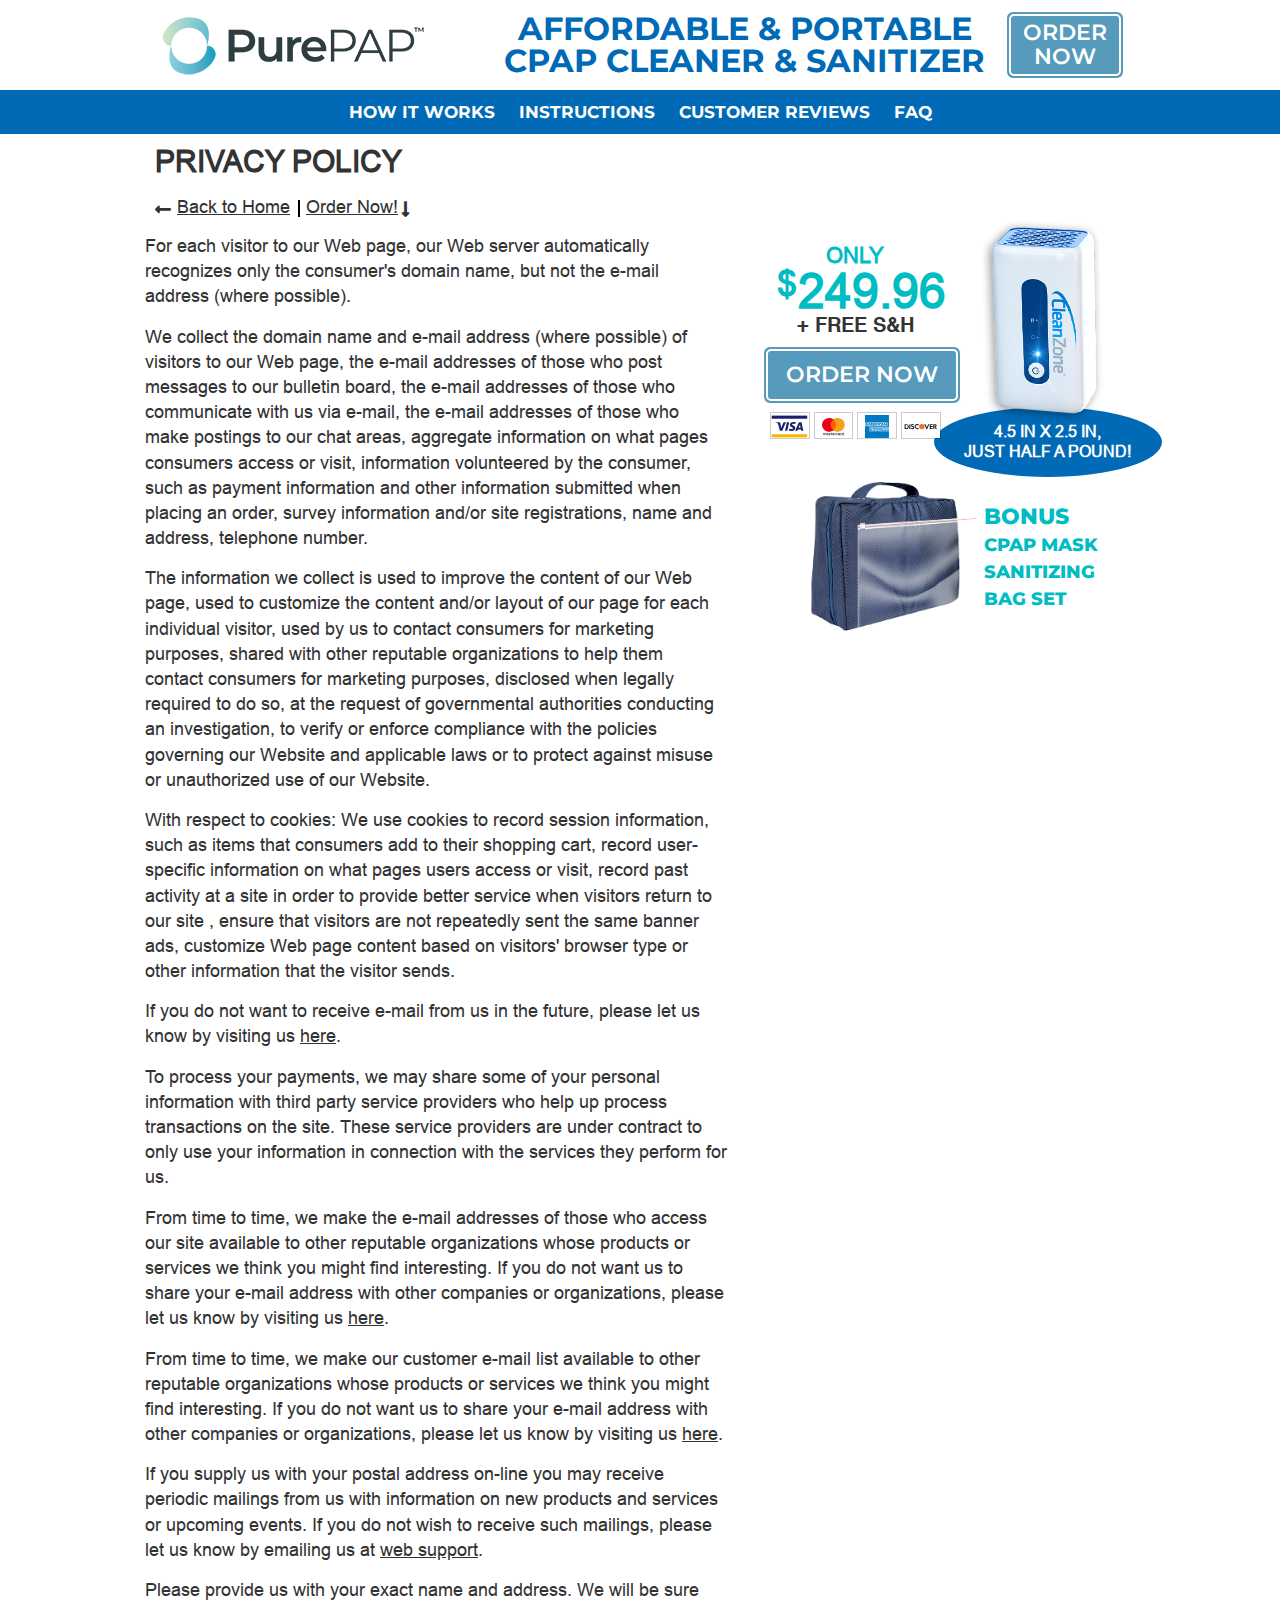
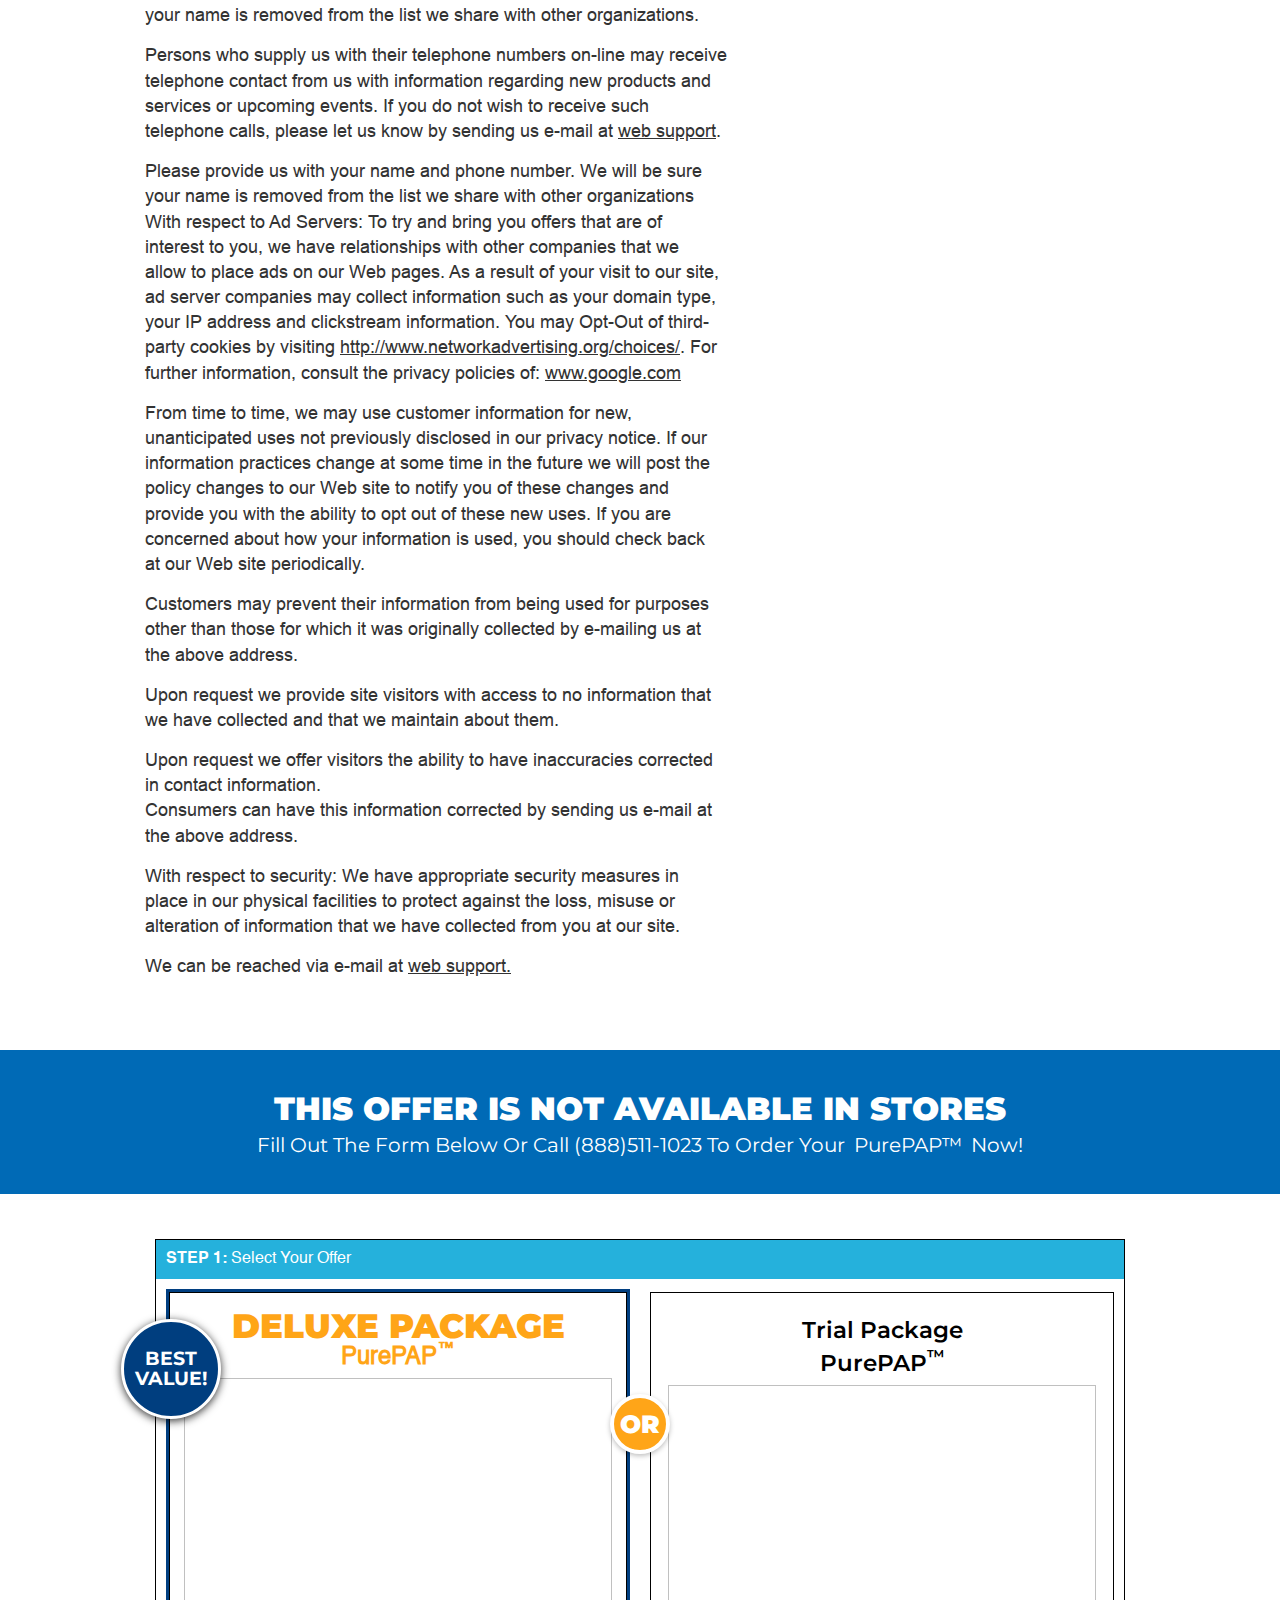
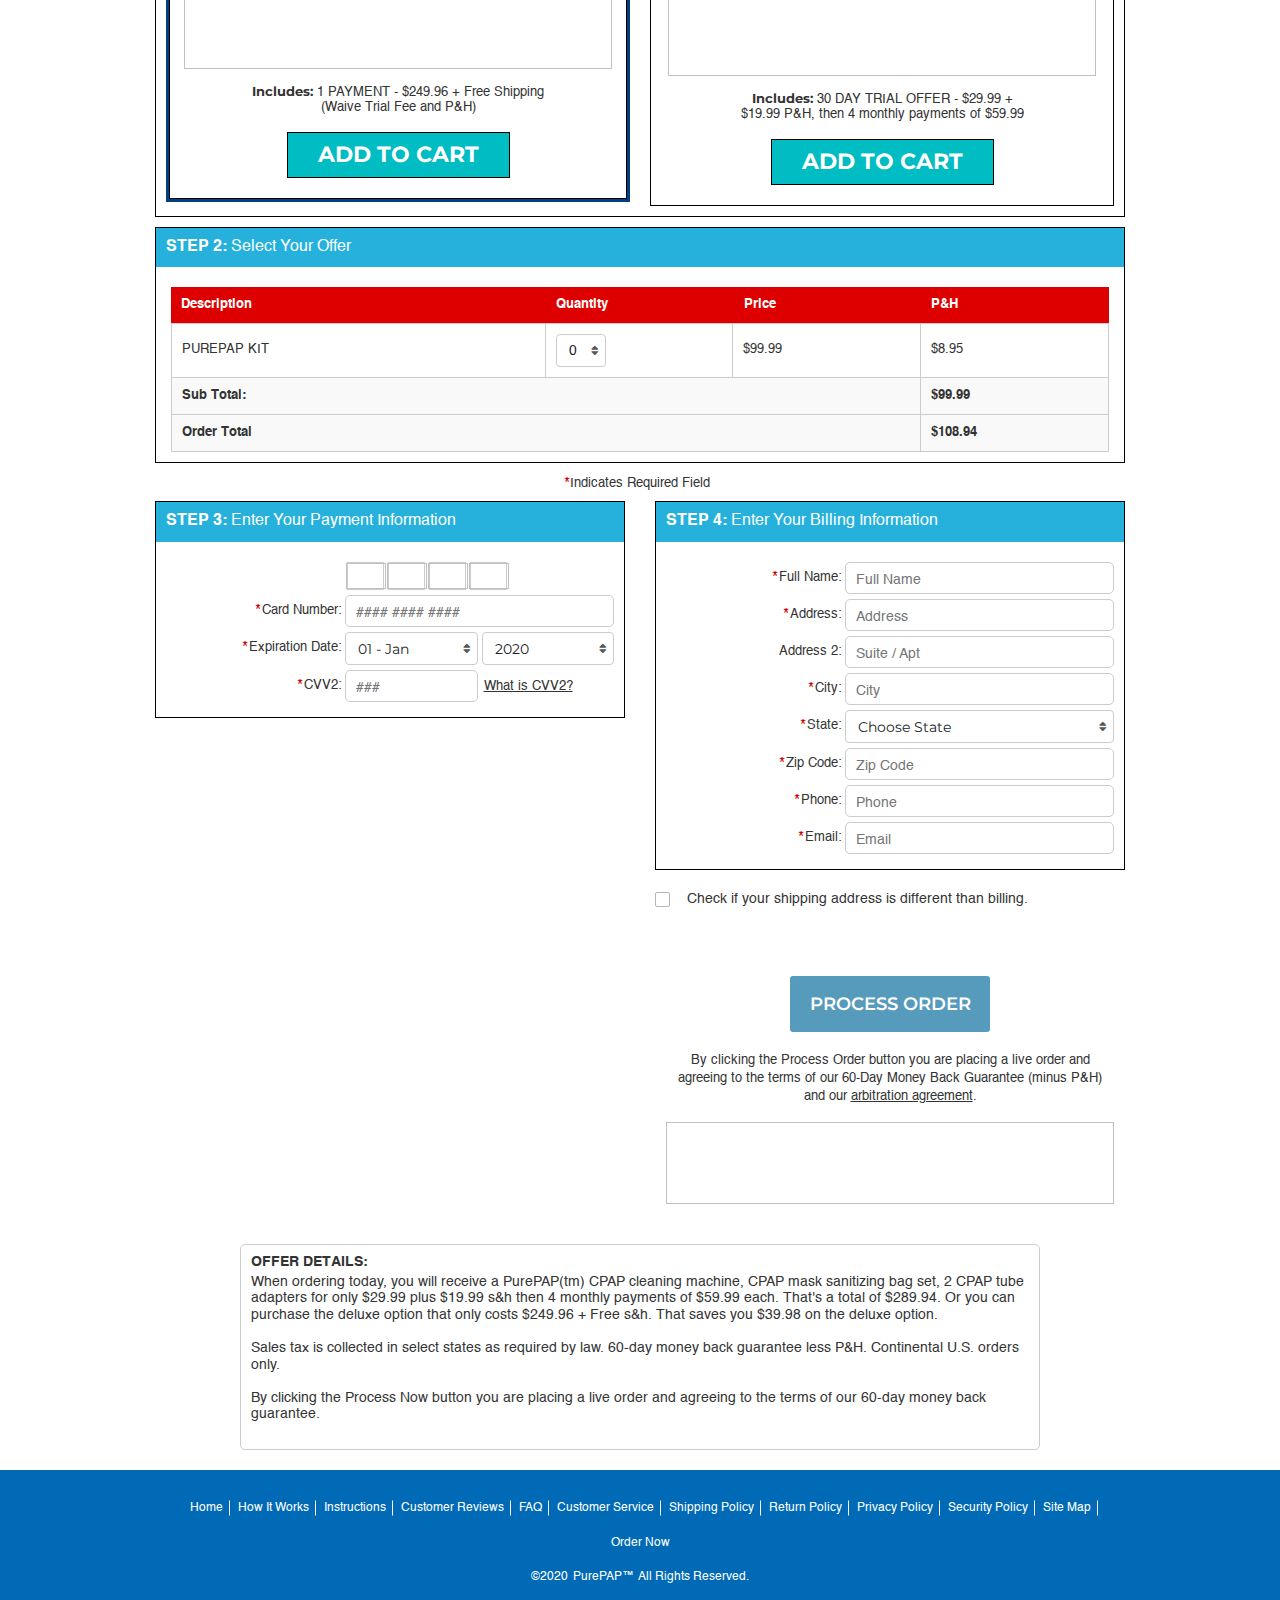
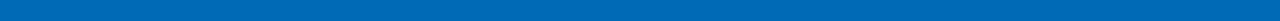
<file: privacy-policy.html>
<!DOCTYPE html>
<html>
<head>
  <title>Privacy Policy</title>
  <link rel="icon" href="favicon.png" type="image/x-icon">
  <meta charset="utf-8">
  <meta http-equiv="X-UA-Compatible" content="IE=edge">
  <meta name="viewport" content="width=device-width, initial-scale=1, shrink-to-fit=no">
  <link rel="stylesheet" href="assets/css/bootstrap.min.css">
  <link rel="stylesheet" href="assets/css/bootstrap-select.min.css">
  <link rel="stylesheet" type="text/css" href="assets/fonts/font-awesome/font-awesome.css">
  <link rel="stylesheet" type="text/css" href="assets/fonts/custom-fonts.css">
  <link href="https://fonts.googleapis.com/css?family=Montserrat:100,100i,200,200i,300,300i,400,400i,500,500i,600,600i,700,700i,800,800i,900,900i&display=swap" rel="stylesheet">
  <link rel="stylesheet" type="text/css" href="style.css?v=1">
  <link rel="stylesheet" type="text/css" href="assets/css/responsive.css?v=1">

  <!--[if lt IE 9]>
    <script src="https://oss.maxcdn.com/html5shiv/3.7.2/html5shiv.min.js"></script>
    <script src="https://oss.maxcdn.com/respond/1.4.2/respond.min.js"></script>
  <![endif]-->  

</head>
<body>
<header class="header">
  <div class="hdr-topbar">
    <div class="container">
      <div class="row">
        <div class="col-md-12">
          <div class="header-inr clearfix">
            <div class="hdr-lft">
              <div class="logo">
                <a href="home.html"><img class="lazy" data-src="assets/images/logo.png"></a>
              </div>
            </div>
            <div class="hdr-rgt">
              <h2>Affordable & Portable <br>CPAP Cleaner & Sanitizer</h2>
              <a class="hdr-order-btn hide-sm scroll" href="#offers"><span>Order<br> Now</span></a>
            </div>
          </div>
        </div>
      </div>
    </div>
  </div>
  <div class="hdr-navbar">
    <div class="container">
      <div class="row">
        <div class="col-md-12">
          <div class="hdr-navbar-inr" >
            <div class="humberger-menu-btn show-sm">
              <strong>MENU</strong>
              <div class="humberger-menu-btn-lines">
                <span></span>
                <span></span>
                <span></span>
              </div>
            </div> 
            <nav class="main-nav">
              <ul class="clearfix ulc">
                <li><a href="how-it-works.html">How It Works</a></li>
                <li><a href="instructions.html">Instructions</a></li>
                <li><a href="customer-reviews.html">Customer Reviews</a></li>
                <li><a href="faq.html">FAQ</a></li>
              </ul>
            </nav>
            <div class="show-sm hdr-order-btn-xs">
              <a class="hdr-order-btn order-con-btn scroll" href="#offers"><span>Order<br> Now</span></a>
            </div>
          </div>
        </div>
      </div>
    </div>
  </div>
</header>


<section class="customer-review-sec-wrp">
  <div class="container">
    <div class="row">
      <div class="col-md-12">
        <div class="customer-review-wrp">
          <div class="pp-instr-brdcmb-inner">
            <h2>Privacy Policy</h2>
              <ul class="ulc hide-sm">
                <li><a href="home.html"><i class="fas fa-long-arrow-alt-left"></i>Back to Home</a></li>
                <li><a class="scroll" href="#offers">Order Now!<i class="fas fa-long-arrow-alt-down"></i></a></li>
              </ul>
              <div class="pp-instr-brdcmb-xs show-sm">
                <a href="home.html"><span><i class="fa fa-home" aria-hidden="true"></i>Home Page</span></a>
                <a class="scroll" href="#offers"><span><i class="fa fa-shopping-cart" aria-hidden="true"></i>Order Now</span></a>
              </div>
          </div>
          
          <div class="customer-review-lft clearfix">
            <div class="privacy-policy-dsc">
              <p>For each visitor to our Web page, our Web server automatically recognizes only the consumer's domain name, but not the e-mail address (where possible).</p>
              <p>We collect the domain name and e-mail address (where possible) of visitors to our Web page, the e-mail addresses of those who post messages to our bulletin board, the e-mail addresses of those who communicate with us via e-mail, the e-mail addresses of those who make postings to our chat areas, aggregate information on what pages consumers access or visit, information volunteered by the consumer, such as payment information and other information submitted when placing an order, survey information and/or site registrations, name and address, telephone number.</p>
              <p>The information we collect is used to improve the content of our Web page, used to customize the content and/or layout of our page for each individual visitor, used by us to contact consumers for marketing purposes, shared with other reputable organizations to help them <br> contact consumers for marketing purposes, disclosed when legally required to do so, at the request of governmental authorities conducting an investigation, to verify or enforce compliance with the policies governing our Website and applicable laws or to protect against misuse or unauthorized use of our Website.</p>
              <p>With respect to cookies: We use cookies to record session information, such as items that consumers add to their shopping cart, record user-specific information on what pages users access or visit, record past activity at a site in order to provide better service when visitors return to our site , ensure that visitors are not repeatedly sent the same banner ads, customize Web page content based on visitors' browser type or other information that the visitor sends.</p>
              <p>If you do not want to receive e-mail from us in the future, please let us know by visiting us <a href="#">here</a>.</p>
              <p>To process your payments, we may share some of your personal information with third party service providers who help up process transactions on the site. These service providers are under contract to only use your information in connection with the services they perform for us.</p>
              <p>From time to time, we make the e-mail addresses of those who access our site available to other reputable organizations whose products or services we think you might find interesting. If you do not want us to share your e-mail address with other companies or organizations, please let us know by visiting us <a href="#">here</a>.</p>
              <p>From time to time, we make our customer e-mail list available to other reputable organizations whose products or services we think you might find interesting. If you do not want us to share your e-mail address with other companies or organizations, please let us know by visiting us <a href="#">here</a>.</p>
              <p>If you supply us with your postal address on-line you may receive periodic mailings from us with information on new products and services or upcoming events. If you do not wish to receive such mailings, please let us know by emailing us at <a href="#">web support</a>.</p>
              <p>Please provide us with your exact name and address. We will be sure your name is removed from the list we share with other organizations.</p>
              <p>Persons who supply us with their telephone numbers on-line may receive telephone contact from us with information regarding new products and services or upcoming events. If you do not wish to receive such telephone calls, please let us know by sending us e-mail at <a href="#">web support</a>.</p>
              <p>Please provide us with your name and phone number. We will be sure your name is removed from the list we share with other organizations With respect to Ad Servers: To try and bring you offers that are of <br> interest to you, we have relationships with other companies that we <br> allow to place ads on our Web pages. As a result of your visit to our site, ad server companies may collect information such as your domain type, your IP address and clickstream information.  You may Opt-Out of third-party cookies by visiting <a href="#">http://www.networkadvertising.org/choices/</a>. For further information, consult the privacy policies of: <a href="#">www.google.com</a></p>
              <p>From time to time, we may use customer information for new, unanticipated uses not previously disclosed in our privacy notice.  If our information practices change at some time in the future we will post the policy changes to our Web site to notify you of these changes and provide you with the ability to opt out of these new uses.  If you are concerned about how your information is used, you should check back <br> at our Web site periodically.</p>
              <p>Customers may prevent their information from being used for purposes other than those for which it was originally collected by e-mailing us at the above address.</p>
              <p>Upon request we provide site visitors with access to no information that we have collected and that we maintain about them.</p>
              <p>Upon request we offer visitors the ability to have inaccuracies corrected in contact information. <br>
              Consumers can have this information corrected by sending us e-mail at the above address.</p>
              <p>With respect to security: We have appropriate security measures in <br> place in our physical facilities to protect against the loss, misuse or alteration of information that we have collected from you at our site.</p>
              <p>We can be reached via e-mail at <a href="#">web support.</a></p>
            </div>
          </div>
          <div class="customer-review-rgt hide-md">
            <div class="sidebar-mobile" style="display: none;">
              <a href="home.html#offers"><img class="lazy" data-src="assets/images/banner-mobile.jpg"></a>
            </div>
            <div class="customer-review-offer-wrp clearfix hide-md">
              <div class="cr-offer-lft-tp-inr clearfix">
                <div class="cr-offer-lft-tp">
                  <strong><span>Only</span><sup>$</sup> 249.96</strong>
                  <span>+ Free S&H</span>
                  <a class="hdr-order-btn scroll" href="#offers"><span>Order Now</span></a>
                  <div class="pp-payment-item">
                    <ul class="clearfix ulc">
                      <li><i><img class="lazy" data-src="assets/images/visa-cart-img.svg"></i></li>
                      <li><i><img class="lazy" data-src="assets/images/mastercard-cart-img.svg"></i></li>
                      <li><i><img class="lazy" data-src="assets/images/amex-cart-img.svg"></i></li>
                      <li><i><img class="lazy" data-src="assets/images/discover-cart-img.svg"></i></li>
                    </ul>
                  </div>
                </div>
                <div class="pp-offer-product-inr">
                  <div class="pp-offer-product-img">
                    <img class="lazy" data-src="assets/images/clean-zone-img.png">
                  </div>
                  <div class="pp-offer-product-size">
                    <span>4.5 in X 2.5 in,<br> Just half a pound!</span>
                  </div>
                </div>
              </div>
              <div class="pp-bonus-bag clearfix">
                <div class="pp-bonus-bag-img">
                  <img class="lazy" data-src="assets/images/bonus-bag-img.png">
                </div>
                <div class="pp-bonus-bag-title">
                  <p><span>BONUS</span> <br>CPAP MASK <br>SANITIZING <br>BAG SET</p>
                </div>
              </div>
            </div>
          </div>
        </div>
      </div>
    </div>
  </div>    
</section>

<div class="gap-30 hide-sm"></div>

<div class="orderCart" id="offers">
  <div class="xs-back-btn-area">
    <div class="container">
      <div class="row">
        <div class="col-md-12">
            <div class="xs-back-btn">
              <a href="#">
                <span>Back</span>
              </a>
            </div>
            <div class="secure-checkout-img">
              <img class="lazy" data-src="assets/images/secure-checkout.png">
              <div>
                <span>Or Call: <a href="#">(800) 495-0773</a></span>
              </div>
            </div>
        </div>
      </div>
    </div>
  </div>
  <section class="offer-sologan-bar" id="select-order-sec">
    <div class="container">
        <div class="row">
          <div class="col-md-12">
            <h3>THIS OFFER IS NOT AVAILABLE IN STORES</h3>
            <p>Fill Out The Form Below Or Call (888)511-1023 To Order Your <mark class="branding-txt">PurePAP<sup>™</sup></mark> Now!</p>
          </div>
        </div>
    </div>    
  </section>
  <section class="select-offer-boxs-section">
    <div class="container">
        <div class="row">
          <div class="col-md-12">
            <div class="select-offer-boxs-sec-con clearfix">
              <div class="select-offer-boxs-sec-con-hdr">
                <h5><strong>STEP 1:</strong> Select Your Offer</h5>
              </div>
              <div class="select-offer-boxs clearfix">
                <div class="select-offer-box select-offer-box-1">
                  <div class="select-offer-box-lft">
                    <div class="select-offer-box-outline">
                      <div class="best-value-circle">
                        <span>Best Value!</span>
                      </div>
                      <div class="option-title">
                        <strong class="color-orange">Deluxe Package</strong>
                        <p>
                          <mark class="color-orange">PurePAP<sup>™</sup></mark>
                        </p>
                      </div>
                      <div class="product-img">
                        <img class="lazy" data-src="assets/images/purepap-product.jpg" width="428" height="291">
                      </div>
                      <p class="option-info">
                        <strong>Includes:</strong> 1 PAYMENT - $249.96 + Free Shipping (Waive Trial Fee and P&H)
                      </p>
                      <div class="action-btns">
                        <a href="javascript:void(0);" data-code="CXM2" data-code-xor="C2" data-code-toggle="true" class="add-to-cart-btn" id="ga-link10">Add To Cart</a>
                        <a href="javascript:void(0);" data-code="C2" data-code-xor="CXM2" data-code-toggle="true" class="add-to-cart-btn is-selected" id="ga-link11">Remove</a>
                      </div>

                      <div class="modal fade vn-modal-con-wrap text-left" id="quickViewModal" tabindex="-1" role="dialog" aria-labelledby="myModalLabel">
                        <div class="modal-dialog" role="document">
                          <div class="modal-content">
                            <button type="button" class="close" data-dismiss="modal" aria-label="Close">
                              <span aria-hidden="true">&times;</span>
                            </button>
                            <div id="wipe-details" class="hide">
                              <h4><strong><mark class="branding-txt">PurePAP<sup>™</sup></mark> Cleaning Wipes</strong></h4>
                              <ul class="ulc">
                                <li>Removes dirt, oils and other residue from your mask and equipment that the cleaner may not get</li>
                                <li>100% cotton</li>
                                <li>No harmful chemicals or fragrances</li>
                              </ul>
                            </div>
                          </div>
                        </div>
                      </div>

                    </div>

                  </div>
                  <div class="or-wrapper show-md"><div class="or">OR</div></div>
                </div>
                <div class="or-wrapper hide-md"><div class="or">OR</div></div>
                <div class="select-offer-box select-offer-box-2">
                  <div class="select-offer-box-rgt">
                    <div class="select-offer-box-outline">
                      <div class="option-title-2">
                        <mark>Trial Package</mark> 
                        <mark>PurePAP<sup>™</sup></mark> 
                      </div>
                      <div class="product-img">
                        <img class="lazy" data-src="assets/images/purepap-product.jpg" width="428" height="291">
                      </div>
                      <p class="option-info">
                        <strong>Includes:</strong> 30 DAY TRIAL OFFER - $29.99 + $19.99 P&H, then 4 monthly payments of $59.99
                      </p>
                      <div class="action-btns">
                        <a href="javascript:void(0);" data-code="CXM2" data-code-xor="C2" data-code-toggle="true" class="add-to-cart-btn" id="ga-link10">Add To Cart</a>
                        <a href="javascript:void(0);" data-code="C2" data-code-xor="CXM2" data-code-toggle="true" class="add-to-cart-btn is-selected" id="ga-link11">Remove</a>
                      </div>
                    </div>
                  </div>
                </div>
              </div>
            </div>
          </div>
        </div>
    </div>    
  </section>

  <section class="order-step-2-secion">
    <div class="container">
        <div class="row">
          <div class="col-md-12">
            <div class="order-step-2-sec-box">
              <div class="select-offer-boxs-sec-con-hdr">
                <h5><strong>STEP 2:</strong> Select Your Offer</h5>
              </div>
              <div class="order-step-2-sec-box-con">
                <div class="dfp-tbl-wrap">
                  <div class="ttable">
                    <div class="thead">
                      <div class="thead-row">
                        <div class="thead-th"><span>Description</span></div>
                        <div class="thead-th"><span>Quantity</span></div>
                        <div class="thead-th"><span>Price</span></div>
                        <div class="thead-th"><span>P&H</span></div>
                      </div>
                    </div>
                    <div class="tbody">
                      <div class="tbody-row">
                        <div class="tbody-td"><strong>Description :</strong> <span>PurePAP KIT</span></div>
                        <div class="tbody-td">
                          <strong>Quantity :</strong>
                          <span>
                            <div class="pp-select">
                              <select class="selectpicker">
                                <option selected="selected">0</option>
                                 <option>1</option>
                                 <option>2</option>
                              </select>
                            </div>
                          </span>
                        </div>
                        <div class="tbody-td"><strong>Price :</strong> <span>$99.99</span></div>
                        <div class="tbody-td"><strong>P&H :</strong> <span>$8.95</span></div>
                      </div>
                    </div>
                    <div class="tfooter">
                      <div class="tfooter-row">
                        <div class="tfooter-td"><span>Sub Total:</span></div>
                        <div class="tfooter-td"><span>$99.99</span></div>
                      </div>
                      <div class="tfooter-row">
                        <div class="tfooter-td"><span>Order Total</span></div>
                        <div class="tfooter-td"><span>$108.94</span></div>
                      </div>
                    </div>
                  </div>
                </div>
                

              </div>
            </div>
          </div>
        </div>
    </div>    
  </section>

  <section class="step-3-4-section">
    <div class="container">
      <div class="row">
        <div class="col-md-12">
          <div class="required-field-txt">
            <p><span>Indicates Required Field</span></p>
          </div>
        </div>
      </div>
        <div class="row">
          <div class="col-md-6">
            <div class="order-step-3-box border-1px">
              <div class="select-offer-boxs-sec-con-hdr">
                <h5><strong>STEP 3:</strong>  Enter Your Payment Information
                  </h5>
              </div>
              <div class="form-fields">
                <div class="form-fields-row">
                  <label></label>
                  <div class="form-field-input">
                    <div class="bnr-mastercard-imgs">
                      <span><img class="lazy" data-src="assets/images/Visa.svg" width="40" height="26"></span>
                      <span><img class="lazy" data-src="assets/images/Mastercard.svg" width="40" height="26"></span>
                      <span><img class="lazy" data-src="assets/images/Amex.svg" width="40" height="26"></span>
                      <span><img class="lazy" data-src="assets/images/Discover.svg" width="40" height="26"></span>   
                    </div>
                  </div>
                </div>
                <div class="form-fields-row">
                  <label class="required"><span>Card Number:</span></label>
                  <div class="form-field-input">
                    <input type="text" name="" placeholder="#### #### ####">
                  </div>
                </div>
                <div class="form-fields-row">
                  <label class="required"><span>Expiration Date:</span></label>
                  <div class="form-field-input">
                    <div class="form-d2-row">
                      <div class="form-d2">
                        <div class="pp-select">
                          <select class="selectpicker">
                             <option selected="selected">01 - Jan</option>
                             <option>02 - Feb</option>
                             <option>03 - Mar</option>
                             <option>04 - Apr</option>
                             <option>05 - May</option>
                             <option>06 - Jun</option>
                             <option>07 - Jul</option>
                             <option>08 - Aug</option>
                             <option>09 - Sep</option>
                             <option>10 - Oct</option>
                             <option>11 - Nov</option>
                             <option>12 - Dec</option>
                          </select>
                        </div>
                      </div>
                      <div class="form-d2">
                        <div class="pp-select">
                          <select class="selectpicker">
                             <option selected="selected">2020</option>
                             <option>2021</option>
                             <option>2022</option>
                             <option>2023</option>
                             <option>2024</option>
                             <option>2025</option>
                             <option>2026</option>
                             <option>2027</option>
                             <option>2028</option>
                             <option>2029</option>
                             <option>2030</option>
                          </select>
                        </div>
                      </div>
                    </div>
                  </div>
                </div>
                <div class="form-fields-row">
                  <label class="required"><span>CVV2:</span></label>
                  <div class="form-field-input">
                    <div class="form-d2-row CVV2-row">
                      <div class="form-d2">
                        <input type="text" name="" placeholder="###">
                      </div>
                      <div class="form-d2">
                        <a id="" href="#" class="what-is-cvv2" data-toggle="modal" data-target="#whatIsquickViewOpener">What is CVV2?</a>
                      </div>

                      <div class="modal fade whatIsquickView-wrap text-left" id="whatIsquickViewOpener" tabindex="-1" role="dialog" aria-labelledby="myModalLabel">
                        <div class="modal-dialog" role="document">
                          <div class="modal-content">
                            <button type="button" class="close" data-dismiss="modal" aria-label="Close">
                              <span aria-hidden="true">&times;</span>
                            </button>
                            <div id="wipe-details-2" class="hide">
                              <p>YOUR CARD VERIFICATION NUMBER IS YOUR ADDITIONAL PROTECTION -- to ensure your credit card information is not being used fraudulently.</p>
                              <ul class="ulc clearfix">
                                <li>
                                  <div class="img-des-row clearfix">
                                    <div class="img-des-row-img">
                                      <img class="lazy" data-src="assets/images/mastercardcvv.gif">
                                    </div>
                                    <div class="img-des-row-des">
                                      <p>If you are using a Visa or MasterCard, please provide the 3-digit CVV (Customer Verification Value). This is the non-embossed number printed on the signature panel on the back of the card immediately following the Visa or MC card account number.</p>
                                    </div>
                                  </div>
                                </li>
                                <li>
                                  <div class="img-des-row clearfix">
                                    <div class="img-des-row-img">
                                      <img class="lazy" data-src="assets/images/amexcid.gif">
                                    </div>
                                    <div class="img-des-row-des">
                                      <p>If your credit card is an American Express card please provide the 4-digit CID (Confidential Identifier Number). This is the 4 digit, non-embossed number printed above your account number on the face of your card.</p>
                                    </div>
                                  </div>
                                </li>
                              </ul>
                            </div>
                          </div>
                        </div>
                      </div>



                    </div>
                  </div>
                </div>
              </div>
            </div>
          </div>
          <div class="col-md-6">
            <div class="order-step-4-box border-1px">
              <div class="select-offer-boxs-sec-con-hdr">
                <h5><strong>STEP 4:</strong>  Enter Your Billing Information
                  </h5>
              </div>
              <div class="form-fields">
                <div class="form-fields-row">
                  <label class="required"><span>Full Name:</span></label>
                  <div class="form-field-input">
                    <input type="text" name="" placeholder="Full Name">
                  </div>
                </div>
                <div class="form-fields-row">
                  <label class="required"><span>Address:</span></label>
                  <div class="form-field-input">
                    <input type="text" name="" placeholder="Address">
                  </div>
                </div>
                <div class="form-fields-row">
                  <label><span>Address 2:</span></label>
                  <div class="form-field-input">
                    <input type="text" name="" placeholder="Suite / Apt">
                  </div>
                </div>
                <div class="form-fields-row">
                  <label class="required"><span>City:</span></label>
                  <div class="form-field-input">
                    <input type="text" name="" placeholder="City">
                  </div>
                </div>
                <div class="form-fields-row">
                  <label class="required"><span>State:</span></label>
                  <div class="form-field-input">
                    <div class="pp-select">
                      <select class="selectpicker">
                        <option selected="selected">Choose State</option>
                        <option value="AL">Alabama</option>
                        <option value="AZ">Arizona</option>
                        <option value="AR">Arkansas</option>
                        <option value="CA">California</option>
                        <option value="CO">Colorado</option>
                        <option value="CT">Connecticut</option>
                        <option value="DE">Delaware</option>
                        <option value="DC">District Of Columbia</option>
                        <option value="FL">Florida</option>
                        <option value="GA">Georgia</option>
                        <option value="ID">Idaho</option>
                        <option value="IL">Illinois</option>
                        <option value="IN">Indiana</option>
                        <option value="IA">Iowa</option>
                        <option value="KS">Kansas</option>
                        <option value="KY">Kentucky</option>
                        <option value="LA">Louisiana</option>
                        <option value="ME">Maine</option>
                        <option value="MD">Maryland</option>
                        <option value="MA">Massachusetts</option>
                        <option value="MI">Michigan</option>
                        <option value="MN">Minnesota</option>
                        <option value="MS">Mississippi</option>
                        <option value="MO">Missouri</option>
                        <option value="MT">Montana</option>
                        <option value="NE">Nebraska</option>
                        <option value="NV">Nevada</option>
                        <option value="NH">New Hampshire</option>
                        <option value="NJ">New Jersey</option>
                        <option value="NM">New Mexico</option>
                        <option value="NY">New York</option>
                        <option value="NC">North Carolina</option>
                        <option value="ND">North Dakota</option>
                        <option value="OH">Ohio</option>
                        <option value="OK">Oklahoma</option>
                        <option value="OR">Oregon</option>
                        <option value="PA">Pennsylvania</option>
                        <option value="RI">Rhode Island</option>
                        <option value="SC">South Carolina</option>
                        <option value="SD">South Dakota</option>
                        <option value="TN">Tennessee</option>
                        <option value="TX">Texas</option>
                        <option value="UT">Utah</option>
                        <option value="VT">Vermont</option>
                        <option value="VA">Virginia</option>
                        <option value="WA">Washington</option>
                        <option value="WV">West Virginia</option>
                        <option value="WI">Wisconsin</option>
                        <option value="WY">Wyoming</option>
                      </select>
                    </div>
                  </div>
                </div>
                <div class="form-fields-row">
                  <label class="required"><span>Zip Code:</span></label>
                  <div class="form-field-input">
                    <input type="text" name="" placeholder="Zip Code">
                  </div>
                </div>
                <div class="form-fields-row">
                  <label class="required"><span>Phone:</span></label>
                  <div class="form-field-input">
                    <input type="text" name="" placeholder="Phone">
                  </div>
                </div>
                <div class="form-fields-row">
                  <label class="required"><span>Email:</span></label>
                  <div class="form-field-input">
                    <input type="email" name="" placeholder="Email">
                  </div>
                </div>
              </div>
            </div>

            <div class="order-5-checkbox">
              <div class="filter-check-row clearfix">
                <input type="checkbox" id="differentShippingAddress" name="shippingAddress" value="YES">
                <span class="checkmark"></span> 
                <label for="differentShippingAddress">Check if your shipping address is different than billing.</label> 
              </div>
            </div>
            <div class="order-step-5-box border-1px dffshippingAddress">
              <div class="select-offer-boxs-sec-con-hdr">
                <h5><strong>STEP 5:</strong>  Enter Your Shipping Information
                  </h5>
              </div>
              <div class="form-fields">
                <div class="form-fields-row">
                  <label class="required"><span>Full Name:</span></label>
                  <div class="form-field-input">
                    <input type="text" name="" placeholder="Full Name">
                  </div>
                </div>
                <div class="form-fields-row">
                  <label class="required"><span>Address:</span></label>
                  <div class="form-field-input">
                    <input type="text" name="" placeholder="Address">
                  </div>
                </div>
                <div class="form-fields-row">
                  <label><span>Address 2:</span></label>
                  <div class="form-field-input">
                    <input type="text" name="" placeholder="Suite / Apt">
                  </div>
                </div>
                <div class="form-fields-row">
                  <label class="required"><span>City:</span></label>
                  <div class="form-field-input">
                    <input type="text" name="" placeholder="City">
                  </div>
                </div>
                <div class="form-fields-row">
                  <label class="required"><span>State:</span></label>
                  <div class="form-field-input">
                    <div class="pp-select">
                      <select class="selectpicker">
                        <option selected="selected">Choose State</option>
                        <option value="AL">Alabama</option>
                        <option value="AZ">Arizona</option>
                        <option value="AR">Arkansas</option>
                        <option value="CA">California</option>
                        <option value="CO">Colorado</option>
                        <option value="CT">Connecticut</option>
                        <option value="DE">Delaware</option>
                        <option value="DC">District Of Columbia</option>
                        <option value="FL">Florida</option>
                        <option value="GA">Georgia</option>
                        <option value="ID">Idaho</option>
                        <option value="IL">Illinois</option>
                        <option value="IN">Indiana</option>
                        <option value="IA">Iowa</option>
                        <option value="KS">Kansas</option>
                        <option value="KY">Kentucky</option>
                        <option value="LA">Louisiana</option>
                        <option value="ME">Maine</option>
                        <option value="MD">Maryland</option>
                        <option value="MA">Massachusetts</option>
                        <option value="MI">Michigan</option>
                        <option value="MN">Minnesota</option>
                        <option value="MS">Mississippi</option>
                        <option value="MO">Missouri</option>
                        <option value="MT">Montana</option>
                        <option value="NE">Nebraska</option>
                        <option value="NV">Nevada</option>
                        <option value="NH">New Hampshire</option>
                        <option value="NJ">New Jersey</option>
                        <option value="NM">New Mexico</option>
                        <option value="NY">New York</option>
                        <option value="NC">North Carolina</option>
                        <option value="ND">North Dakota</option>
                        <option value="OH">Ohio</option>
                        <option value="OK">Oklahoma</option>
                        <option value="OR">Oregon</option>
                        <option value="PA">Pennsylvania</option>
                        <option value="RI">Rhode Island</option>
                        <option value="SC">South Carolina</option>
                        <option value="SD">South Dakota</option>
                        <option value="TN">Tennessee</option>
                        <option value="TX">Texas</option>
                        <option value="UT">Utah</option>
                        <option value="VT">Vermont</option>
                        <option value="VA">Virginia</option>
                        <option value="WA">Washington</option>
                        <option value="WV">West Virginia</option>
                        <option value="WI">Wisconsin</option>
                        <option value="WY">Wyoming</option>
                      </select>
                    </div>
                  </div>
                </div>
                <div class="form-fields-row">
                  <label class="required"><span>Zip Code:</span></label>
                  <div class="form-field-input">
                    <input type="text" name="" placeholder="Zip Code">
                  </div>
                </div>
              </div>
            </div>
            <div class="pp-form-submit-btn">
              <input type="submit" name="" value="Process Order">
            </div>
            <div class="pp-form-submit-btn-btm-des">
              <p>By clicking the Process Order button you are placing a live order and agreeing to the terms of our <span class="lowercase">60-Day Money Back Guarantee (minus P&amp;H)</span> and our <a id="" href="#" class="has-fancybox" data-toggle="modal" data-target="#aaquickViewModal">arbitration agreement</a>.</p>
              <div>
                <img class="lazy" data-src="assets/images/secure-checkout.jpg" width="448" height="82">
              </div>

              <div class="modal fade aaquickViewModal-con-wrap text-left" id="aaquickViewModal" tabindex="-1" role="dialog" aria-labelledby="myModalLabel">
                <div class="modal-dialog" role="document">
                  <div class="modal-content">
                    <button type="button" class="close" data-dismiss="modal" aria-label="Close">
                      <span aria-hidden="true">&times;</span>
                    </button>
                    <div id="wipe-details-3" class="hide wipe-details-3">
                      <h4>Arbitration Agreement</h4>
                      <p>THIS ARBITRATION AGREEMENT (THE "AGREEMENT") AFFECTS YOUR LEGAL RIGHTS AND REMEDIES BY PROVIDING THAT DISPUTES BETWEEN YOU AND THE SELLER OF THIS PRODUCT ("COMPANY"), MUST BE RESOLVED THROUGH BINDING ARBITRATION, RATHER THAN IN A COURT. PLEASE READ THIS AGREEMENT CAREFULLY. YOU ACCEPT THE TERMS OF THIS AGREEMENT BY RETAINING THE PRODUCT(S) SHIPPED IN CONNECTION WITH THIS AGREEMENT (THE "PRODUCT") FOR MORE THAN SIXTY (60) DAYS AFTER RECEIPT. IF YOU DO NOT AGREE TO THE TERMS OF THIS AGREEMENT, YOU MAY RETURN THE PRODUCT TO COMPANY WITHIN SIXTY (60) DAYS OF RECEIPT AT NO COST TO YOU.</p>
                      <div class="">
                        <p>1. RESOLUTION OF CLAIMS OR DISPUTES. Any claim or dispute between you and Company (or any of Company's subsidiaries or affiliates) arising out of relating in any way to the Product or this Agreement shall be resolved through final, binding arbitration. This arbitration obligation applies regardless of whether the claim or dispute involves a tort, fraud, misrepresentation, product liability, negligence, violation of a statue, or any other legal theory. Both you and Company specifically acknowledge and agree that you waive your right to bring a lawsuit based on such claims or disputes and to have such lawsuit resolved by a judge or a jury.</p>
                        <p>2. LIMITATION OF LEGAL REMEDIES. All arbitrations under this Agreement shall be conducted on an individual (and not a class-wide) basis, and an arbitrator shall have no authority to award class-wide relief. You acknowledge and agree that this Agreement specifically prohibits you from commencing arbitration proceedings as a representative of others or joining in any arbitration proceedings brought by any other person.</p>
                        <p>3. ARBITRATION PROCEDURES.</p>
                        <ul class="ulc">
                          <li>a. Before commencing any arbitration proceedings under this Agreement, you must first present the claim or dispute to Company by calling (877-833-7685) and asking for the Legal Department and allowing Company the opportunity to resolve the claim or dispute. If your claim or dispute is not resolved within sixty (60) days, you may commence arbitration proceedings in accordance with the terms of this Agreement.</li>
                          <li>b. The arbitration of any claim or dispute under this Agreement shall be conducted pursuant to the American Arbitration Association's ("AAA") United States Commercial Dispute Resolution Procedures and Supplementary Procedures for Consumer-Related Disputes. These rules and procedures are available by calling the AAA or by visiting its web site at <a href="#">www.adr.org.</a></li>
                          <li>c. The arbitration of any claim or dispute under this Agreement shall be conducted in the State of California or the location in which you received this Agreement.</li>
                          <li>d. All administrative expenses of arbitration proceedings commenced under this Agreement shall be divided equally between you and Company, except that: (a) if the claim or dispute that is the subject of the arbitration proceedings is less than ten thousand dollars (US $10,000), you will be responsible for no more than one hundred twenty-five dollars (US $125) in administrative expenses; (b) if the claim or dispute that is the subject of the arbitration proceedings is more than ten thousand dollars (US $10,000) but less than seventy-five thousand dollars (US $75,000), you will be responsible for no more than three hundred seventy-five dollars (US $375) in administrative expenses; and (c) if the claim or dispute that is the subject of the arbitration proceedings is more than seventy-five thousand dollars (US $75,000), then you will be responsible for administrative expenses in accordance with the Commercial Fee Schedule provided by the AAA. You acknowledge and agree that each party shall pay the fees and costs of its own counsel, experts and witnesses</li>
                        </ul>
                        <p>4. CHOICE OF LAW. This agreement shall be governed by the United States Federal Arbitration Act and the laws of the state of New Jersey.</p>
                        <p>5. SEVERABILITY. If any provision of this Agreement is declared or found to be unlawful, unenforceable or void, such provision will be ineffective only to the extent that is found unlawful, unenforceable, or void, and the remainder of the provision and all other provisions shall remain full enforceable.</p>
                      </div>
                      
                    </div>
                  </div>
                </div>
              </div>

            </div>
          </div>
        </div>
    </div>    
  </section>
</div>

<section class="banner-mobile orderTop" style="display: none;">
  <a href="#" class="cartBanner"><img src="assets/images/main-offer.jpg"></a>
</section>

<section class="order-details-section">
  <div class="container">
      <div class="row">
        <div class="col-md-12">
          <div class="order-details-sec-inr">
            <h6>OFFER DETAILS:</h6>
            <p>When ordering today, you will receive a PurePAP(tm) CPAP cleaning machine, CPAP mask sanitizing bag set, 2 CPAP tube adapters for only $29.99 plus $19.99 s&h then 4 monthly payments of $59.99 each. That's a total of $289.94. Or you can purchase the deluxe option that only costs $249.96 + Free s&h. That saves you $39.98 on the deluxe option.</p>
            <p>Sales tax is collected in select states as required by law. 60-day money back guarantee less P&H. Continental U.S. orders only.</p>
            <p>By clicking the Process Now button you are placing a live order and agreeing to the terms of our 60-day money back guarantee.</p>
          </div>
        </div>
      </div>
  </div>    
</section>

<footer class="footer-wrp">
  <div class="container">
    <div class="row">
      <div class="col-md-12">
          <div class="ftr-nav-row">
            <nav class="ftr-nav">
              <ul class="clearfix ulc">
                <li><a href="home.html">Home</a></li>
                <li><a href="how-it-works.html">How It Works</a></li>
                <li><a href="instructions.html">Instructions</a></li>
                <li><a href="customer-reviews.html">Customer Reviews</a></li>
                <li><a href="faq.html">FAQ</a></li>
                <li><a href="customer-service.html">Customer Service</a></li>
                <li>
                  <a id="" href="#" class="has-fancybox" data-toggle="modal" data-target="#ShippingPolicyModal">Shipping Policy</a>
                </li>
                <li>
                  <a id="" href="#" class="has-fancybox" data-toggle="modal" data-target="#ReturnPolicyModal">Return Policy</a>
                </li>
                <li><a href="privacy-policy.html">Privacy Policy</a></li>
                <li>
                  <a id="" href="#" class="has-fancybox" data-toggle="modal" data-target="#SecurityPolicyModal">Security Policy</a>
                </li>
                <li><a href="site-map.html">Site Map</a></li>
                <li><a class="scroll" href="#select-order-sec">Order Now</a></li>
              </ul>
            </nav>
          </div>
          <div class="copyright">
            <p>©2020 <mark class="branding-txt">PurePAP<sup>™</sup></mark> All Rights Reserved.</p>
          </div>
      </div>
    </div>
  </div> 
</footer>

<div class="modal fade ShippingPolicyModal-con-wrap text-left" id="ShippingPolicyModal" tabindex="-1" role="dialog" aria-labelledby="myModalLabel">
  <div class="modal-dialog" role="document">
    <div class="modal-content">
      <button type="button" class="close" data-dismiss="modal" aria-label="Close">
        <span aria-hidden="true">&times;</span>
      </button>
      <div id="wipe-details-4" class="hide wipe-details-4">
        <h4>Shipping Policy</h4>
        <p>This product will ship within 30 days from the time the order is processed and will be mailed via UPS. If you have any questions concerning the status of your order, please contact our customer service department.</p>
        </div>
      </div>
    </div>
  </div>
</div>

<div class="modal fade ReturnPolicyModal-con-wrap text-left" id="ReturnPolicyModal" tabindex="-1" role="dialog" aria-labelledby="myModalLabel">
  <div class="modal-dialog" role="document">
    <div class="modal-content">
      <button type="button" class="close" data-dismiss="modal" aria-label="Close">
        <span aria-hidden="true">&times;</span>
      </button>
      <div id="wipe-details-5" class="hide wipe-details-5">
        <h4>Return Policy</h4>
        <p>60-Day Money Back Guarantee (minus P&H). Please contact customer service for return authorization information. Please include your complete name, address, daytime telephone number and email address inside the return package when returning your item.</p>
        </div>
      </div>
    </div>
  </div>
</div>

<div class="modal fade SecurityPolicyModal-con-wrap text-left" id="SecurityPolicyModal" tabindex="-1" role="dialog" aria-labelledby="myModalLabel">
  <div class="modal-dialog" role="document">
    <div class="modal-content">
      <button type="button" class="close" data-dismiss="modal" aria-label="Close">
        <span aria-hidden="true">&times;</span>
      </button>
      <div id="wipe-details-6" class="hide wipe-details-6">
        <h4>Security Policy</h4>
        <p>Your payment and personal information is always safe. Our Secure Sockets Layer (SSL) software is the industry standard and among the best software available today for secure commerce transactions. It encrypts all of your personal information, including credit card number, name, and address, so that it cannot be read over the internet.</p>
        </div>
      </div>
    </div>
  </div>
</div>


<script src="assets/js/jquery-3.0.0.min.js"></script>
<script src="assets/js/jquery-migrate-3.0.0.min.js"></script>
<script src="assets/js/bootstrap.min.js"></script>
<script src="assets/js/popper.min.js"></script>
<script src="assets/js/bootstrap-select.min.js"></script>
<script src="assets/js/jquery.matchHeight-min.js"></script>
<script src="assets/js/lazyload.min.js"></script>
<script src="assets/js/main.min.js?1500"></script>
<script type="text/javascript">window.onload = function() {var newd1 = new LazyLoad({elements_selector: ".lazy"});}</script>
</body>
</html>
</file>
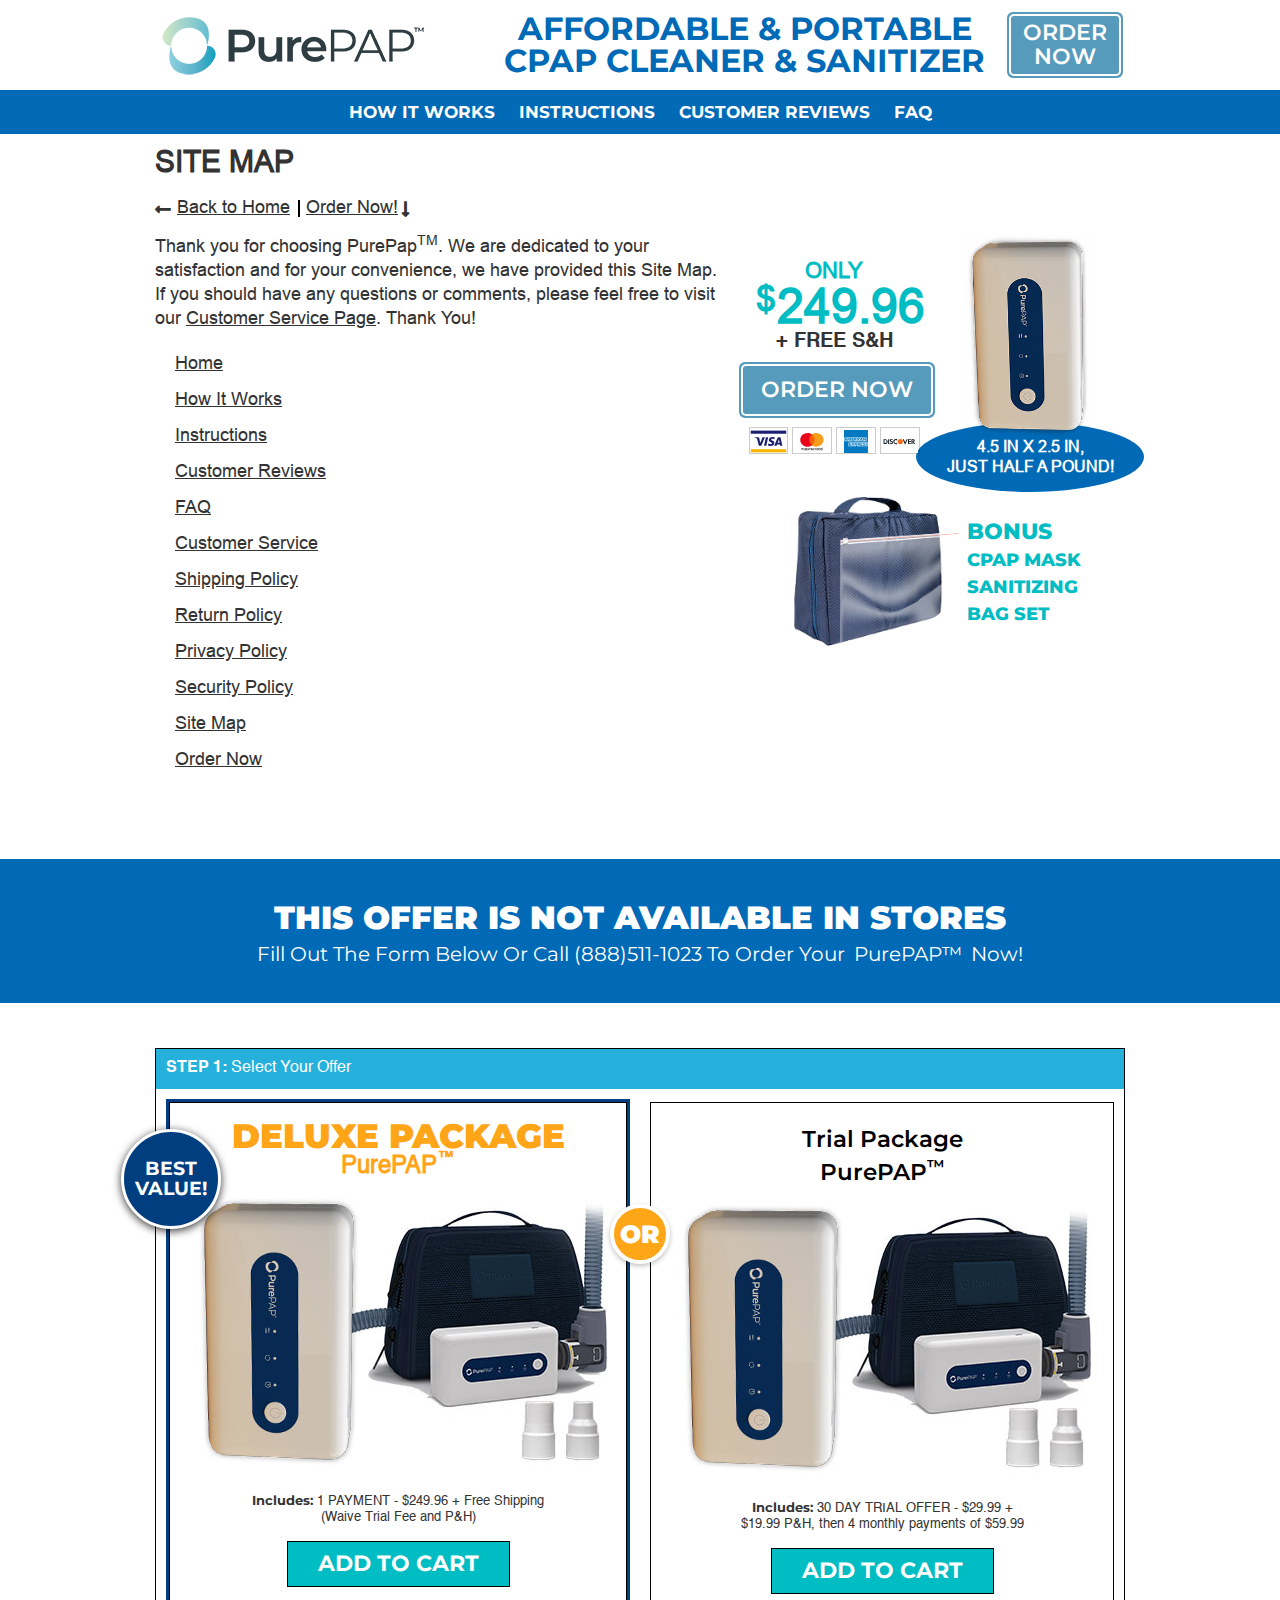
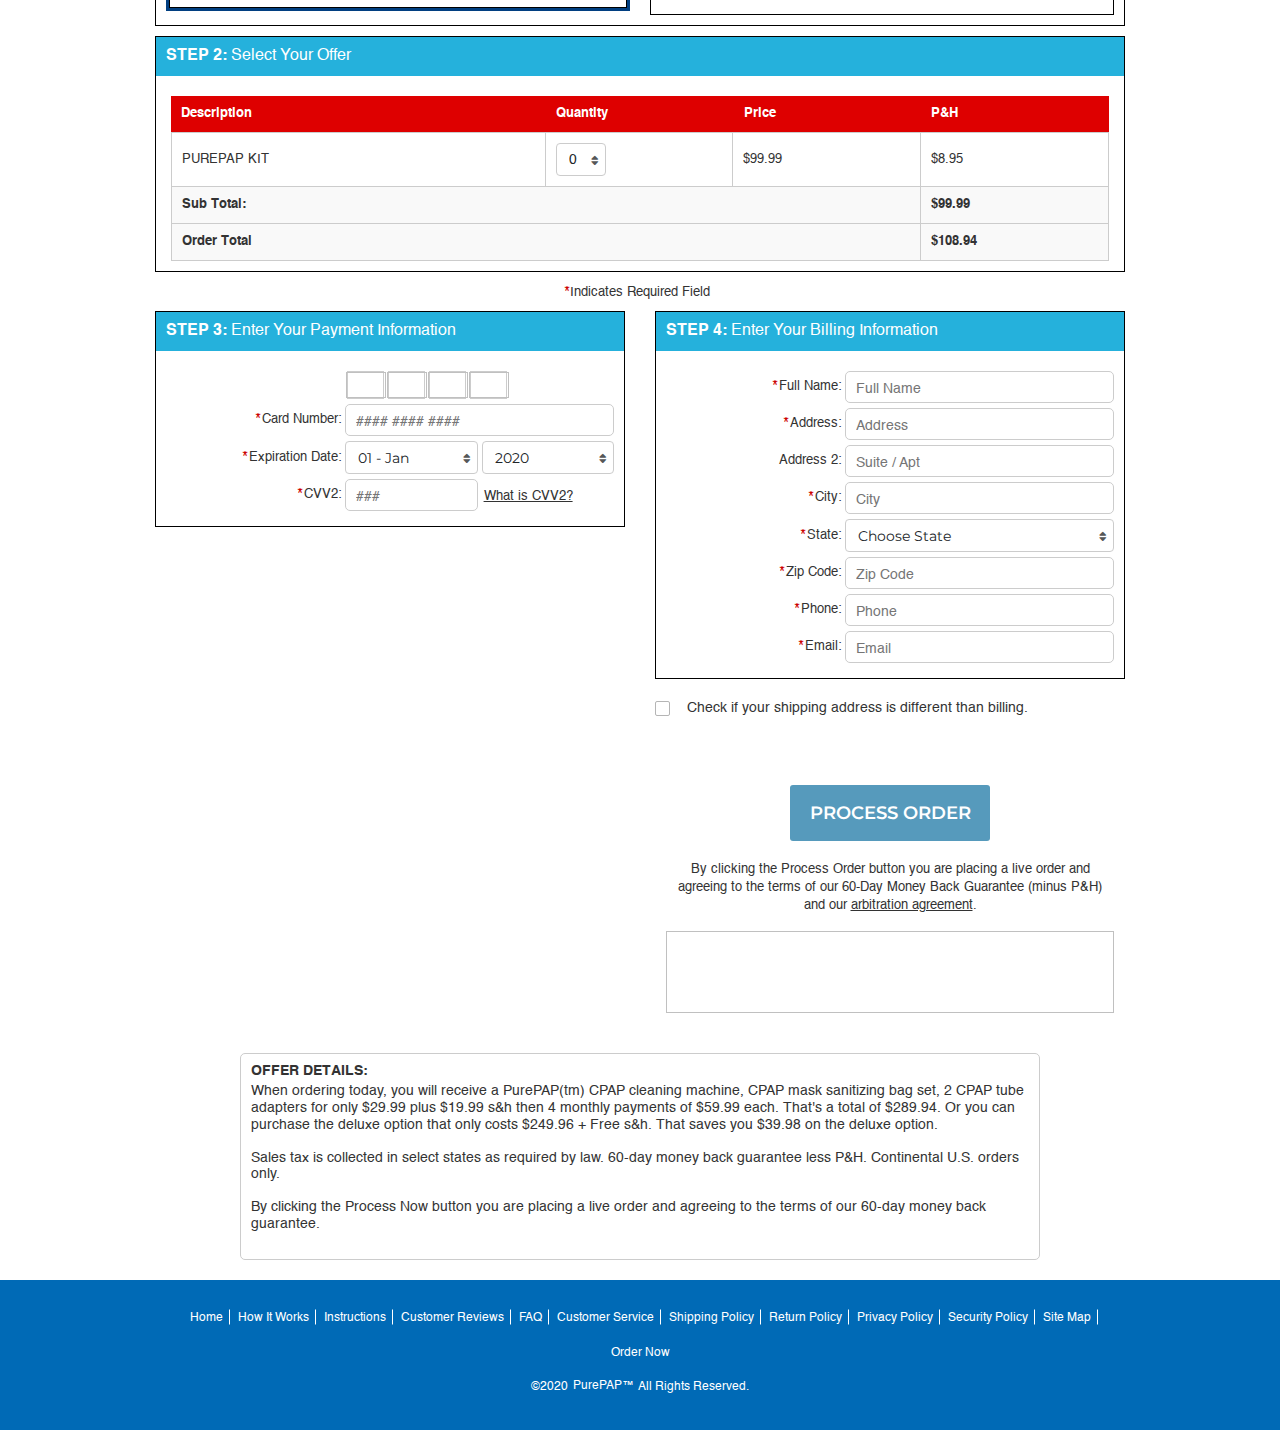
<file: site-map.html>
<!DOCTYPE html>
<html>
<head>
	<title>Site Map</title>
  <link rel="icon" href="favicon.png" type="image/x-icon">
  <meta charset="utf-8">
  <meta http-equiv="X-UA-Compatible" content="IE=edge">
  <meta name="viewport" content="width=device-width, initial-scale=1, shrink-to-fit=no">
  <link rel="stylesheet" href="assets/css/bootstrap.min.css">
  <link rel="stylesheet" href="assets/css/bootstrap-select.min.css">
  <link rel="stylesheet" type="text/css" href="assets/fonts/font-awesome/font-awesome.css">
  <link rel="stylesheet" type="text/css" href="assets/fonts/custom-fonts.css">
  <link href="https://fonts.googleapis.com/css?family=Montserrat:100,100i,200,200i,300,300i,400,400i,500,500i,600,600i,700,700i,800,800i,900,900i&display=swap" rel="stylesheet">
  <link rel="stylesheet" type="text/css" href="style.css?v=1">
  <link rel="stylesheet" type="text/css" href="assets/css/responsive.css?v=1">

  <!--[if lt IE 9]>
    <script src="https://oss.maxcdn.com/html5shiv/3.7.2/html5shiv.min.js"></script>
    <script src="https://oss.maxcdn.com/respond/1.4.2/respond.min.js"></script>
  <![endif]-->  

</head>
<body>
<header class="header">
  <div class="hdr-topbar">
    <div class="container">
      <div class="row">
        <div class="col-md-12">
          <div class="header-inr clearfix">
            <div class="hdr-lft">
              <div class="logo">
                <a href="home.html"><img class="lazy" data-src="assets/images/logo.png"></a>
              </div>
            </div>
            <div class="hdr-rgt">
              <h2>Affordable & Portable <br>CPAP Cleaner & Sanitizer</h2>
              <a class="hdr-order-btn hide-sm scroll" href="#offers"><span>Order<br> Now</span></a>
            </div>
          </div>
        </div>
      </div>
    </div>
  </div>
  <div class="hdr-navbar">
    <div class="container">
      <div class="row">
        <div class="col-md-12">
          <div class="hdr-navbar-inr" >
            <div class="humberger-menu-btn show-sm">
              <strong>MENU</strong>
              <div class="humberger-menu-btn-lines">
                <span></span>
                <span></span>
                <span></span>
              </div>
            </div> 
            <nav class="main-nav">
              <ul class="clearfix ulc">
                <li><a href="how-it-works.html">How It Works</a></li>
                <li><a href="instructions.html">Instructions</a></li>
                <li><a href="customer-reviews.html">Customer Reviews</a></li>
                <li><a href="faq.html">FAQ</a></li>
              </ul>
            </nav>
            <div class="show-sm hdr-order-btn-xs">
              <a class="hdr-order-btn order-con-btn scroll" href="#offers"><span>Order<br> Now</span></a>
            </div>
          </div>
        </div>
      </div>
    </div>
  </div>
</header>


<section class="pp-incts-breadcrumbs-sec">
  <div class="container">
    <div class="row">
      <div class="col-sm-12">
        <div class="pp-instr-brdcmb-inner">
          <h2>SITE MAP</h2>
              <ul class="ulc hide-sm">
                <li><a href="home.html"><i class="fas fa-long-arrow-alt-left"></i>Back to Home</a></li>
                <li><a class="scroll" href="#offers">Order Now!<i class="fas fa-long-arrow-alt-down"></i></a></li>
              </ul>
              <div class="pp-instr-brdcmb-xs show-sm">
                <a href="home.html"><span><i class="fa fa-home" aria-hidden="true"></i>Home Page</span></a>
                <a class="scroll" href="#offers"><span><i class="fa fa-shopping-cart" aria-hidden="true"></i>Order Now</span></a>
              </div>
        </div>
      </div>
    </div>
  </div>
</section>



<div class="pp-site-map-ctlr">
  <section class="pp-site-map-des-wrap">
    <div class="container">
      <div class="row">
        <div class="col-sm-12">
          <div class="pp-site-map-des-sec clearfix">
            
            <div class="pp-site-map-des-left">
              <div class="pp-site-map-des-inr">
                <span>Thank you for choosing PurePap<sup>TM</sup>. We are dedicated to your satisfaction and for your convenience, we have provided this Site Map. If you should have any questions or comments, please feel free to visit our <a href="#">Customer Service Page</a>. Thank You!</span>
                <ul class="clearfix ulc">
                <li><a href="home.html">Home</a></li>
                <li><a href="how-it-works.html">How It Works</a></li>
                <li><a href="instructions.html">Instructions</a></li>
                <li><a href="customer-reviews.html">Customer Reviews</a></li>
                <li><a href="faq.html">FAQ</a></li>
                <li><a href="customer-service.html">Customer Service</a></li>
                <li>
                  <a id="" href="#" class="has-fancybox" data-toggle="modal" data-target="#ShippingPolicyModal">Shipping Policy</a>
                </li>
                <li>
                  <a id="" href="#" class="has-fancybox" data-toggle="modal" data-target="#ReturnPolicyModal">Return Policy</a>
                </li>
                <li><a href="privacy-policy.html">Privacy Policy</a></li>
                <li>
                  <a id="" href="#" class="has-fancybox" data-toggle="modal" data-target="#SecurityPolicyModal">Security Policy</a>
                </li>
                <li><a href="site-map.html">Site Map</a></li>
                <li><a class="scroll" href="#offers">Order Now</a></li>
              </ul>
              </div>
            </div>
            <div class="pp-site-map-des-right hide-md">
              <div class="sidebar-mobile" style="display: none;">
                <a href="home.html#offers"><img class="lazy" data-src="assets/images/banner-mobile.jpg"></a>
              </div>
              <div class="customer-review-offer-wrp clearfix hide-md">
                <div class="cr-offer-lft-tp-inr clearfix">
                  <div class="cr-offer-lft-tp">
                  <strong><span>Only</span><sup>$</sup> 249.96</strong>
                  <span>+ Free S&H</span>
                    <a class="hdr-order-btn scroll" href="#offers"><span>Order Now</span></a>
                    <div class="pp-payment-item">
                      <ul class="clearfix ulc">
                        <li><i><img src="assets/images/visa-cart-img.svg"></i></li>
                        <li><i><img src="assets/images/mastercard-cart-img.svg"></i></li>
                        <li><i><img src="assets/images/amex-cart-img.svg"></i></li>
                        <li><i><img src="assets/images/discover-cart-img.svg"></i></li>
                      </ul>
                    </div>
                  </div>
                  <div class="pp-offer-product-inr">
                    <div class="pp-offer-product-img">
                      <img src="assets/images/purepap-image.png">
                    </div>
                    <div class="pp-offer-product-size">
                      <span>4.5 in X 2.5 in,<br> Just half a pound!</span>
                    </div>
                  </div>
                </div>
                <div class="pp-bonus-bag clearfix">
                  <div class="pp-bonus-bag-img">
                    <img src="assets/images/bonus-bag-img.png">
                  </div>
                  <div class="pp-bonus-bag-title">
                    <p><span>BONUS</span> <br>CPAP MASK <br>SANITIZING <br>BAG SET</p>
                  </div>
                </div>
              </div>
            </div>
          </div>
        </div>
      </div>
    </div>
  </section>
</div>

<div class="gap-30"></div>

<div class="orderCart" id="offers">
  <div class="xs-back-btn-area">
    <div class="container">
      <div class="row">
        <div class="col-md-12">
            <div class="xs-back-btn">
              <a href="#">
                <span>Back</span>
              </a>
            </div>
            <div class="secure-checkout-img">
              <img class="lazy" data-src="assets/images/secure-checkout.png">
              <div>
                <span>Or Call: <a href="#">(800) 495-0773</a></span>
              </div>
            </div>
        </div>
      </div>
    </div>
  </div>
  <section class="offer-sologan-bar" id="select-order-sec">
    <div class="container">
        <div class="row">
          <div class="col-md-12">
            <h3>THIS OFFER IS NOT AVAILABLE IN STORES</h3>
            <p>Fill Out The Form Below Or Call (888)511-1023 To Order Your <mark class="branding-txt">PurePAP<sup>™</sup></mark> Now!</p>
          </div>
        </div>
    </div>    
  </section>
  <section class="select-offer-boxs-section">
    <div class="container">
        <div class="row">
          <div class="col-md-12">
            <div class="select-offer-boxs-sec-con clearfix">
              <div class="select-offer-boxs-sec-con-hdr">
                <h5><strong>STEP 1:</strong> Select Your Offer</h5>
              </div>
              <div class="select-offer-boxs clearfix">
                <div class="select-offer-box select-offer-box-1">
                  <div class="select-offer-box-lft">
                    <div class="select-offer-box-outline">
                      <div class="best-value-circle">
                        <span>Best Value!</span>
                      </div>
                      <div class="option-title">
                        <strong class="color-orange">Deluxe Package</strong>
                        <p>
                          <mark class="color-orange">PurePAP<sup>™</sup></mark>
                        </p>
                      </div>
                      <div class="product-img">
                        <img class="lazy" data-src="assets/images/purepap-product.jpg" width="428" height="291">
                      </div>
                      <p class="option-info">
                        <strong>Includes:</strong> 1 PAYMENT - $249.96 + Free Shipping (Waive Trial Fee and P&H)
                      </p>
                      <div class="action-btns">
                        <a href="javascript:void(0);" data-code="CXM2" data-code-xor="C2" data-code-toggle="true" class="add-to-cart-btn" id="ga-link10">Add To Cart</a>
                        <a href="javascript:void(0);" data-code="C2" data-code-xor="CXM2" data-code-toggle="true" class="add-to-cart-btn is-selected" id="ga-link11">Remove</a>
                      </div>

                      <div class="modal fade vn-modal-con-wrap text-left" id="quickViewModal" tabindex="-1" role="dialog" aria-labelledby="myModalLabel">
                        <div class="modal-dialog" role="document">
                          <div class="modal-content">
                            <button type="button" class="close" data-dismiss="modal" aria-label="Close">
                              <span aria-hidden="true">&times;</span>
                            </button>
                            <div id="wipe-details" class="hide">
                              <h4><strong><mark class="branding-txt">PurePAP<sup>™</sup></mark> Cleaning Wipes</strong></h4>
                              <ul class="ulc">
                                <li>Removes dirt, oils and other residue from your mask and equipment that the cleaner may not get</li>
                                <li>100% cotton</li>
                                <li>No harmful chemicals or fragrances</li>
                              </ul>
                            </div>
                          </div>
                        </div>
                      </div>

                    </div>

                  </div>
                  <div class="or-wrapper show-md"><div class="or">OR</div></div>
                </div>
                <div class="or-wrapper hide-md"><div class="or">OR</div></div>
                <div class="select-offer-box select-offer-box-2">
                  <div class="select-offer-box-rgt">
                    <div class="select-offer-box-outline">
                      <div class="option-title-2">
                        <mark>Trial Package</mark> 
                        <mark>PurePAP<sup>™</sup></mark> 
                      </div>
                      <div class="product-img">
                        <img class="lazy" data-src="assets/images/purepap-product.jpg" width="428" height="291">
                      </div>
                      <p class="option-info">
                        <strong>Includes:</strong> 30 DAY TRIAL OFFER - $29.99 + $19.99 P&H, then 4 monthly payments of $59.99
                      </p>
                      <div class="action-btns">
                        <a href="javascript:void(0);" data-code="CXM2" data-code-xor="C2" data-code-toggle="true" class="add-to-cart-btn" id="ga-link10">Add To Cart</a>
                        <a href="javascript:void(0);" data-code="C2" data-code-xor="CXM2" data-code-toggle="true" class="add-to-cart-btn is-selected" id="ga-link11">Remove</a>
                      </div>
                    </div>
                  </div>
                </div>
              </div>
            </div>
          </div>
        </div>
    </div>    
  </section>

  <section class="order-step-2-secion">
    <div class="container">
        <div class="row">
          <div class="col-md-12">
            <div class="order-step-2-sec-box">
              <div class="select-offer-boxs-sec-con-hdr">
                <h5><strong>STEP 2:</strong> Select Your Offer</h5>
              </div>
              <div class="order-step-2-sec-box-con">
                <div class="dfp-tbl-wrap">
                  <div class="ttable">
                    <div class="thead">
                      <div class="thead-row">
                        <div class="thead-th"><span>Description</span></div>
                        <div class="thead-th"><span>Quantity</span></div>
                        <div class="thead-th"><span>Price</span></div>
                        <div class="thead-th"><span>P&H</span></div>
                      </div>
                    </div>
                    <div class="tbody">
                      <div class="tbody-row">
                        <div class="tbody-td"><strong>Description :</strong> <span>PurePAP KIT</span></div>
                        <div class="tbody-td">
                          <strong>Quantity :</strong>
                          <span>
                            <div class="pp-select">
                              <select class="selectpicker">
                                <option selected="selected">0</option>
                                 <option>1</option>
                                 <option>2</option>
                              </select>
                            </div>
                          </span>
                        </div>
                        <div class="tbody-td"><strong>Price :</strong> <span>$99.99</span></div>
                        <div class="tbody-td"><strong>P&H :</strong> <span>$8.95</span></div>
                      </div>
                    </div>
                    <div class="tfooter">
                      <div class="tfooter-row">
                        <div class="tfooter-td"><span>Sub Total:</span></div>
                        <div class="tfooter-td"><span>$99.99</span></div>
                      </div>
                      <div class="tfooter-row">
                        <div class="tfooter-td"><span>Order Total</span></div>
                        <div class="tfooter-td"><span>$108.94</span></div>
                      </div>
                    </div>
                  </div>
                </div>
                

              </div>
            </div>
          </div>
        </div>
    </div>    
  </section>

  <section class="step-3-4-section">
    <div class="container">
      <div class="row">
        <div class="col-md-12">
          <div class="required-field-txt">
            <p><span>Indicates Required Field</span></p>
          </div>
        </div>
      </div>
        <div class="row">
          <div class="col-md-6">
            <div class="order-step-3-box border-1px">
              <div class="select-offer-boxs-sec-con-hdr">
                <h5><strong>STEP 3:</strong>  Enter Your Payment Information
                  </h5>
              </div>
              <div class="form-fields">
                <div class="form-fields-row">
                  <label></label>
                  <div class="form-field-input">
                    <div class="bnr-mastercard-imgs">
                      <span><img class="lazy" data-src="assets/images/Visa.svg" width="40" height="26"></span>
                      <span><img class="lazy" data-src="assets/images/Mastercard.svg" width="40" height="26"></span>
                      <span><img class="lazy" data-src="assets/images/Amex.svg" width="40" height="26"></span>
                      <span><img class="lazy" data-src="assets/images/Discover.svg" width="40" height="26"></span>   
                    </div>
                  </div>
                </div>
                <div class="form-fields-row">
                  <label class="required"><span>Card Number:</span></label>
                  <div class="form-field-input">
                    <input type="text" name="" placeholder="#### #### ####">
                  </div>
                </div>
                <div class="form-fields-row">
                  <label class="required"><span>Expiration Date:</span></label>
                  <div class="form-field-input">
                    <div class="form-d2-row">
                      <div class="form-d2">
                        <div class="pp-select">
                          <select class="selectpicker">
                             <option selected="selected">01 - Jan</option>
                             <option>02 - Feb</option>
                             <option>03 - Mar</option>
                             <option>04 - Apr</option>
                             <option>05 - May</option>
                             <option>06 - Jun</option>
                             <option>07 - Jul</option>
                             <option>08 - Aug</option>
                             <option>09 - Sep</option>
                             <option>10 - Oct</option>
                             <option>11 - Nov</option>
                             <option>12 - Dec</option>
                          </select>
                        </div>
                      </div>
                      <div class="form-d2">
                        <div class="pp-select">
                          <select class="selectpicker">
                             <option selected="selected">2020</option>
                             <option>2021</option>
                             <option>2022</option>
                             <option>2023</option>
                             <option>2024</option>
                             <option>2025</option>
                             <option>2026</option>
                             <option>2027</option>
                             <option>2028</option>
                             <option>2029</option>
                             <option>2030</option>
                          </select>
                        </div>
                      </div>
                    </div>
                  </div>
                </div>
                <div class="form-fields-row">
                  <label class="required"><span>CVV2:</span></label>
                  <div class="form-field-input">
                    <div class="form-d2-row CVV2-row">
                      <div class="form-d2">
                        <input type="text" name="" placeholder="###">
                      </div>
                      <div class="form-d2">
                        <a id="" href="#" class="what-is-cvv2" data-toggle="modal" data-target="#whatIsquickViewOpener">What is CVV2?</a>
                      </div>

                      <div class="modal fade whatIsquickView-wrap text-left" id="whatIsquickViewOpener" tabindex="-1" role="dialog" aria-labelledby="myModalLabel">
                        <div class="modal-dialog" role="document">
                          <div class="modal-content">
                            <button type="button" class="close" data-dismiss="modal" aria-label="Close">
                              <span aria-hidden="true">&times;</span>
                            </button>
                            <div id="wipe-details-2" class="hide">
                              <p>YOUR CARD VERIFICATION NUMBER IS YOUR ADDITIONAL PROTECTION -- to ensure your credit card information is not being used fraudulently.</p>
                              <ul class="ulc clearfix">
                                <li>
                                  <div class="img-des-row clearfix">
                                    <div class="img-des-row-img">
                                      <img class="lazy" data-src="assets/images/mastercardcvv.gif">
                                    </div>
                                    <div class="img-des-row-des">
                                      <p>If you are using a Visa or MasterCard, please provide the 3-digit CVV (Customer Verification Value). This is the non-embossed number printed on the signature panel on the back of the card immediately following the Visa or MC card account number.</p>
                                    </div>
                                  </div>
                                </li>
                                <li>
                                  <div class="img-des-row clearfix">
                                    <div class="img-des-row-img">
                                      <img class="lazy" data-src="assets/images/amexcid.gif">
                                    </div>
                                    <div class="img-des-row-des">
                                      <p>If your credit card is an American Express card please provide the 4-digit CID (Confidential Identifier Number). This is the 4 digit, non-embossed number printed above your account number on the face of your card.</p>
                                    </div>
                                  </div>
                                </li>
                              </ul>
                            </div>
                          </div>
                        </div>
                      </div>



                    </div>
                  </div>
                </div>
              </div>
            </div>
          </div>
          <div class="col-md-6">
            <div class="order-step-4-box border-1px">
              <div class="select-offer-boxs-sec-con-hdr">
                <h5><strong>STEP 4:</strong>  Enter Your Billing Information
                  </h5>
              </div>
              <div class="form-fields">
                <div class="form-fields-row">
                  <label class="required"><span>Full Name:</span></label>
                  <div class="form-field-input">
                    <input type="text" name="" placeholder="Full Name">
                  </div>
                </div>
                <div class="form-fields-row">
                  <label class="required"><span>Address:</span></label>
                  <div class="form-field-input">
                    <input type="text" name="" placeholder="Address">
                  </div>
                </div>
                <div class="form-fields-row">
                  <label><span>Address 2:</span></label>
                  <div class="form-field-input">
                    <input type="text" name="" placeholder="Suite / Apt">
                  </div>
                </div>
                <div class="form-fields-row">
                  <label class="required"><span>City:</span></label>
                  <div class="form-field-input">
                    <input type="text" name="" placeholder="City">
                  </div>
                </div>
                <div class="form-fields-row">
                  <label class="required"><span>State:</span></label>
                  <div class="form-field-input">
                    <div class="pp-select">
                      <select class="selectpicker">
                        <option selected="selected">Choose State</option>
                        <option value="AL">Alabama</option>
                        <option value="AZ">Arizona</option>
                        <option value="AR">Arkansas</option>
                        <option value="CA">California</option>
                        <option value="CO">Colorado</option>
                        <option value="CT">Connecticut</option>
                        <option value="DE">Delaware</option>
                        <option value="DC">District Of Columbia</option>
                        <option value="FL">Florida</option>
                        <option value="GA">Georgia</option>
                        <option value="ID">Idaho</option>
                        <option value="IL">Illinois</option>
                        <option value="IN">Indiana</option>
                        <option value="IA">Iowa</option>
                        <option value="KS">Kansas</option>
                        <option value="KY">Kentucky</option>
                        <option value="LA">Louisiana</option>
                        <option value="ME">Maine</option>
                        <option value="MD">Maryland</option>
                        <option value="MA">Massachusetts</option>
                        <option value="MI">Michigan</option>
                        <option value="MN">Minnesota</option>
                        <option value="MS">Mississippi</option>
                        <option value="MO">Missouri</option>
                        <option value="MT">Montana</option>
                        <option value="NE">Nebraska</option>
                        <option value="NV">Nevada</option>
                        <option value="NH">New Hampshire</option>
                        <option value="NJ">New Jersey</option>
                        <option value="NM">New Mexico</option>
                        <option value="NY">New York</option>
                        <option value="NC">North Carolina</option>
                        <option value="ND">North Dakota</option>
                        <option value="OH">Ohio</option>
                        <option value="OK">Oklahoma</option>
                        <option value="OR">Oregon</option>
                        <option value="PA">Pennsylvania</option>
                        <option value="RI">Rhode Island</option>
                        <option value="SC">South Carolina</option>
                        <option value="SD">South Dakota</option>
                        <option value="TN">Tennessee</option>
                        <option value="TX">Texas</option>
                        <option value="UT">Utah</option>
                        <option value="VT">Vermont</option>
                        <option value="VA">Virginia</option>
                        <option value="WA">Washington</option>
                        <option value="WV">West Virginia</option>
                        <option value="WI">Wisconsin</option>
                        <option value="WY">Wyoming</option>
                      </select>
                    </div>
                  </div>
                </div>
                <div class="form-fields-row">
                  <label class="required"><span>Zip Code:</span></label>
                  <div class="form-field-input">
                    <input type="text" name="" placeholder="Zip Code">
                  </div>
                </div>
                <div class="form-fields-row">
                  <label class="required"><span>Phone:</span></label>
                  <div class="form-field-input">
                    <input type="text" name="" placeholder="Phone">
                  </div>
                </div>
                <div class="form-fields-row">
                  <label class="required"><span>Email:</span></label>
                  <div class="form-field-input">
                    <input type="email" name="" placeholder="Email">
                  </div>
                </div>
              </div>
            </div>

            <div class="order-5-checkbox">
              <div class="filter-check-row clearfix">
                <input type="checkbox" id="differentShippingAddress" name="shippingAddress" value="YES">
                <span class="checkmark"></span> 
                <label for="differentShippingAddress">Check if your shipping address is different than billing.</label> 
              </div>
            </div>
            <div class="order-step-5-box border-1px dffshippingAddress">
              <div class="select-offer-boxs-sec-con-hdr">
                <h5><strong>STEP 5:</strong>  Enter Your Shipping Information
                  </h5>
              </div>
              <div class="form-fields">
                <div class="form-fields-row">
                  <label class="required"><span>Full Name:</span></label>
                  <div class="form-field-input">
                    <input type="text" name="" placeholder="Full Name">
                  </div>
                </div>
                <div class="form-fields-row">
                  <label class="required"><span>Address:</span></label>
                  <div class="form-field-input">
                    <input type="text" name="" placeholder="Address">
                  </div>
                </div>
                <div class="form-fields-row">
                  <label><span>Address 2:</span></label>
                  <div class="form-field-input">
                    <input type="text" name="" placeholder="Suite / Apt">
                  </div>
                </div>
                <div class="form-fields-row">
                  <label class="required"><span>City:</span></label>
                  <div class="form-field-input">
                    <input type="text" name="" placeholder="City">
                  </div>
                </div>
                <div class="form-fields-row">
                  <label class="required"><span>State:</span></label>
                  <div class="form-field-input">
                    <div class="pp-select">
                      <select class="selectpicker">
                        <option selected="selected">Choose State</option>
                        <option value="AL">Alabama</option>
                        <option value="AZ">Arizona</option>
                        <option value="AR">Arkansas</option>
                        <option value="CA">California</option>
                        <option value="CO">Colorado</option>
                        <option value="CT">Connecticut</option>
                        <option value="DE">Delaware</option>
                        <option value="DC">District Of Columbia</option>
                        <option value="FL">Florida</option>
                        <option value="GA">Georgia</option>
                        <option value="ID">Idaho</option>
                        <option value="IL">Illinois</option>
                        <option value="IN">Indiana</option>
                        <option value="IA">Iowa</option>
                        <option value="KS">Kansas</option>
                        <option value="KY">Kentucky</option>
                        <option value="LA">Louisiana</option>
                        <option value="ME">Maine</option>
                        <option value="MD">Maryland</option>
                        <option value="MA">Massachusetts</option>
                        <option value="MI">Michigan</option>
                        <option value="MN">Minnesota</option>
                        <option value="MS">Mississippi</option>
                        <option value="MO">Missouri</option>
                        <option value="MT">Montana</option>
                        <option value="NE">Nebraska</option>
                        <option value="NV">Nevada</option>
                        <option value="NH">New Hampshire</option>
                        <option value="NJ">New Jersey</option>
                        <option value="NM">New Mexico</option>
                        <option value="NY">New York</option>
                        <option value="NC">North Carolina</option>
                        <option value="ND">North Dakota</option>
                        <option value="OH">Ohio</option>
                        <option value="OK">Oklahoma</option>
                        <option value="OR">Oregon</option>
                        <option value="PA">Pennsylvania</option>
                        <option value="RI">Rhode Island</option>
                        <option value="SC">South Carolina</option>
                        <option value="SD">South Dakota</option>
                        <option value="TN">Tennessee</option>
                        <option value="TX">Texas</option>
                        <option value="UT">Utah</option>
                        <option value="VT">Vermont</option>
                        <option value="VA">Virginia</option>
                        <option value="WA">Washington</option>
                        <option value="WV">West Virginia</option>
                        <option value="WI">Wisconsin</option>
                        <option value="WY">Wyoming</option>
                      </select>
                    </div>
                  </div>
                </div>
                <div class="form-fields-row">
                  <label class="required"><span>Zip Code:</span></label>
                  <div class="form-field-input">
                    <input type="text" name="" placeholder="Zip Code">
                  </div>
                </div>
              </div>
            </div>
            <div class="pp-form-submit-btn">
              <input type="submit" name="" value="Process Order">
            </div>
            <div class="pp-form-submit-btn-btm-des">
              <p>By clicking the Process Order button you are placing a live order and agreeing to the terms of our <span class="lowercase">60-Day Money Back Guarantee (minus P&amp;H)</span> and our <a id="" href="#" class="has-fancybox" data-toggle="modal" data-target="#aaquickViewModal">arbitration agreement</a>.</p>
              <div>
                <img class="lazy" data-src="assets/images/secure-checkout.jpg" width="448" height="82">
              </div>

              <div class="modal fade aaquickViewModal-con-wrap text-left" id="aaquickViewModal" tabindex="-1" role="dialog" aria-labelledby="myModalLabel">
                <div class="modal-dialog" role="document">
                  <div class="modal-content">
                    <button type="button" class="close" data-dismiss="modal" aria-label="Close">
                      <span aria-hidden="true">&times;</span>
                    </button>
                    <div id="wipe-details-3" class="hide wipe-details-3">
                      <h4>Arbitration Agreement</h4>
                      <p>THIS ARBITRATION AGREEMENT (THE "AGREEMENT") AFFECTS YOUR LEGAL RIGHTS AND REMEDIES BY PROVIDING THAT DISPUTES BETWEEN YOU AND THE SELLER OF THIS PRODUCT ("COMPANY"), MUST BE RESOLVED THROUGH BINDING ARBITRATION, RATHER THAN IN A COURT. PLEASE READ THIS AGREEMENT CAREFULLY. YOU ACCEPT THE TERMS OF THIS AGREEMENT BY RETAINING THE PRODUCT(S) SHIPPED IN CONNECTION WITH THIS AGREEMENT (THE "PRODUCT") FOR MORE THAN SIXTY (60) DAYS AFTER RECEIPT. IF YOU DO NOT AGREE TO THE TERMS OF THIS AGREEMENT, YOU MAY RETURN THE PRODUCT TO COMPANY WITHIN SIXTY (60) DAYS OF RECEIPT AT NO COST TO YOU.</p>
                      <div class="">
                        <p>1. RESOLUTION OF CLAIMS OR DISPUTES. Any claim or dispute between you and Company (or any of Company's subsidiaries or affiliates) arising out of relating in any way to the Product or this Agreement shall be resolved through final, binding arbitration. This arbitration obligation applies regardless of whether the claim or dispute involves a tort, fraud, misrepresentation, product liability, negligence, violation of a statue, or any other legal theory. Both you and Company specifically acknowledge and agree that you waive your right to bring a lawsuit based on such claims or disputes and to have such lawsuit resolved by a judge or a jury.</p>
                        <p>2. LIMITATION OF LEGAL REMEDIES. All arbitrations under this Agreement shall be conducted on an individual (and not a class-wide) basis, and an arbitrator shall have no authority to award class-wide relief. You acknowledge and agree that this Agreement specifically prohibits you from commencing arbitration proceedings as a representative of others or joining in any arbitration proceedings brought by any other person.</p>
                        <p>3. ARBITRATION PROCEDURES.</p>
                        <ul class="ulc">
                          <li>a. Before commencing any arbitration proceedings under this Agreement, you must first present the claim or dispute to Company by calling (877-833-7685) and asking for the Legal Department and allowing Company the opportunity to resolve the claim or dispute. If your claim or dispute is not resolved within sixty (60) days, you may commence arbitration proceedings in accordance with the terms of this Agreement.</li>
                          <li>b. The arbitration of any claim or dispute under this Agreement shall be conducted pursuant to the American Arbitration Association's ("AAA") United States Commercial Dispute Resolution Procedures and Supplementary Procedures for Consumer-Related Disputes. These rules and procedures are available by calling the AAA or by visiting its web site at <a href="#">www.adr.org.</a></li>
                          <li>c. The arbitration of any claim or dispute under this Agreement shall be conducted in the State of California or the location in which you received this Agreement.</li>
                          <li>d. All administrative expenses of arbitration proceedings commenced under this Agreement shall be divided equally between you and Company, except that: (a) if the claim or dispute that is the subject of the arbitration proceedings is less than ten thousand dollars (US $10,000), you will be responsible for no more than one hundred twenty-five dollars (US $125) in administrative expenses; (b) if the claim or dispute that is the subject of the arbitration proceedings is more than ten thousand dollars (US $10,000) but less than seventy-five thousand dollars (US $75,000), you will be responsible for no more than three hundred seventy-five dollars (US $375) in administrative expenses; and (c) if the claim or dispute that is the subject of the arbitration proceedings is more than seventy-five thousand dollars (US $75,000), then you will be responsible for administrative expenses in accordance with the Commercial Fee Schedule provided by the AAA. You acknowledge and agree that each party shall pay the fees and costs of its own counsel, experts and witnesses</li>
                        </ul>
                        <p>4. CHOICE OF LAW. This agreement shall be governed by the United States Federal Arbitration Act and the laws of the state of New Jersey.</p>
                        <p>5. SEVERABILITY. If any provision of this Agreement is declared or found to be unlawful, unenforceable or void, such provision will be ineffective only to the extent that is found unlawful, unenforceable, or void, and the remainder of the provision and all other provisions shall remain full enforceable.</p>
                      </div>
                      
                    </div>
                  </div>
                </div>
              </div>

            </div>
          </div>
        </div>
    </div>    
  </section>
</div>

<section class="banner-mobile orderTop" style="display: none;">
  <a href="#" class="cartBanner"><img src="assets/images/main-offer.jpg"></a>
</section>

<section class="order-details-section">
  <div class="container">
      <div class="row">
        <div class="col-md-12">
          <div class="order-details-sec-inr">
            <h6>OFFER DETAILS:</h6>
            <p>When ordering today, you will receive a PurePAP(tm) CPAP cleaning machine, CPAP mask sanitizing bag set, 2 CPAP tube adapters for only $29.99 plus $19.99 s&h then 4 monthly payments of $59.99 each. That's a total of $289.94. Or you can purchase the deluxe option that only costs $249.96 + Free s&h. That saves you $39.98 on the deluxe option.</p>
            <p>Sales tax is collected in select states as required by law. 60-day money back guarantee less P&H. Continental U.S. orders only.</p>
            <p>By clicking the Process Now button you are placing a live order and agreeing to the terms of our 60-day money back guarantee.</p>
          </div>
        </div>
      </div>
  </div>    
</section>

<footer class="footer-wrp">
  <div class="container">
    <div class="row">
      <div class="col-md-12">
          <div class="ftr-nav-row">
            <nav class="ftr-nav">
              <ul class="clearfix ulc">
                <li><a href="home.html">Home</a></li>
                <li><a href="how-it-works.html">How It Works</a></li>
                <li><a href="instructions.html">Instructions</a></li>
                <li><a href="customer-reviews.html">Customer Reviews</a></li>
                <li><a href="faq.html">FAQ</a></li>
                <li><a href="customer-service.html">Customer Service</a></li>
                <li>
                  <a id="" href="#" class="has-fancybox" data-toggle="modal" data-target="#ShippingPolicyModal">Shipping Policy</a>
                </li>
                <li>
                  <a id="" href="#" class="has-fancybox" data-toggle="modal" data-target="#ReturnPolicyModal">Return Policy</a>
                </li>
                <li><a href="privacy-policy.html">Privacy Policy</a></li>
                <li>
                  <a id="" href="#" class="has-fancybox" data-toggle="modal" data-target="#SecurityPolicyModal">Security Policy</a>
                </li>
                <li><a href="site-map.html">Site Map</a></li>
                <li><a class="scroll" href="#select-order-sec">Order Now</a></li>
              </ul>
            </nav>
          </div>
          <div class="copyright">
            <p>©2020 <mark class="branding-txt">PurePAP<sup>™</sup></mark> All Rights Reserved.</p>
          </div>
      </div>
    </div>
  </div> 
</footer>

<div class="modal fade ShippingPolicyModal-con-wrap text-left" id="ShippingPolicyModal" tabindex="-1" role="dialog" aria-labelledby="myModalLabel">
  <div class="modal-dialog" role="document">
    <div class="modal-content">
      <button type="button" class="close" data-dismiss="modal" aria-label="Close">
        <span aria-hidden="true">&times;</span>
      </button>
      <div id="wipe-details-4" class="hide wipe-details-4">
        <h4>Shipping Policy</h4>
        <p>This product will ship within 30 days from the time the order is processed and will be mailed via UPS. If you have any questions concerning the status of your order, please contact our customer service department.</p>
        </div>
      </div>
    </div>
  </div>
</div>

<div class="modal fade ReturnPolicyModal-con-wrap text-left" id="ReturnPolicyModal" tabindex="-1" role="dialog" aria-labelledby="myModalLabel">
  <div class="modal-dialog" role="document">
    <div class="modal-content">
      <button type="button" class="close" data-dismiss="modal" aria-label="Close">
        <span aria-hidden="true">&times;</span>
      </button>
      <div id="wipe-details-5" class="hide wipe-details-5">
        <h4>Return Policy</h4>
        <p>60-Day Money Back Guarantee (minus P&H). Please contact customer service for return authorization information. Please include your complete name, address, daytime telephone number and email address inside the return package when returning your item.</p>
        </div>
      </div>
    </div>
  </div>
</div>

<div class="modal fade SecurityPolicyModal-con-wrap text-left" id="SecurityPolicyModal" tabindex="-1" role="dialog" aria-labelledby="myModalLabel">
  <div class="modal-dialog" role="document">
    <div class="modal-content">
      <button type="button" class="close" data-dismiss="modal" aria-label="Close">
        <span aria-hidden="true">&times;</span>
      </button>
      <div id="wipe-details-6" class="hide wipe-details-6">
        <h4>Security Policy</h4>
        <p>Your payment and personal information is always safe. Our Secure Sockets Layer (SSL) software is the industry standard and among the best software available today for secure commerce transactions. It encrypts all of your personal information, including credit card number, name, and address, so that it cannot be read over the internet.</p>
        </div>
      </div>
    </div>
  </div>
</div>


<script src="assets/js/jquery-3.0.0.min.js"></script>
<script src="assets/js/jquery-migrate-3.0.0.min.js"></script>
<script src="assets/js/bootstrap.min.js"></script>
<script src="assets/js/popper.min.js"></script>
<script src="assets/js/bootstrap-select.min.js"></script>
<script src="assets/js/jquery.matchHeight-min.js"></script>
<script src="assets/js/lazyload.min.js"></script>
<script src="assets/js/main.min.js?1500"></script>
<script type="text/javascript">window.onload = function() {var newd1 = new LazyLoad({elements_selector: ".lazy"});}</script>
</body>
</html>
</file>
<file: assets/fonts/custom-fonts.css>
@font-face {
  font-family: "Helvetica";
  src: url("Helvetica/Helvetica.woff") format("woff"),
    url("Helvetica/Helvetica.woff2") format("woff2");
  font-weight: normal;
  font-style: normal;
  font-display: swap;
}
@font-face {
  font-family: "Helvetica-Light";
  src: url("Helvetica-Light/Helvetica-Light.woff") format("woff"),
    url("Helvetica-Light/Helvetica-Light.woff2") format("woff2");
  font-weight: normal;
  font-style: normal;
  font-display: swap;
}

@font-face {
  font-family: "Helvetica-Bold";
  src: url("Helvetica-Bold/Helvetica-Bold.woff") format("woff"),
    url("Helvetica-Bold/Helvetica-Bold.woff2") format("woff2");
  font-weight: normal;
  font-style: normal;
  font-display: swap;
}
@font-face {
  font-family: "arial";
  src: url("arial/arial.woff") format("woff"),
    url("arial/arial.woff2") format("woff2");
  font-weight: normal;
  font-style: normal;
  font-display: swap;
}
</file>
<file: style.css>
@import url('assets/css/main.new-all.css');
.showCart section,
.showCart .orderCart .offer-sologan-bar{
	display: none!important;
}
.showCart .orderCart,
.showCart .orderCart section,
.showCart .orderCart .xs-back-btn-area{
	display: block!important;
}
@media(max-width: 991px){
	.sidebar-mobile{
		display: block!important;
		padding-top: 30px;
		margin-left: -15px;
		margin-right: -15px;
	}
	.siderbar-desktop{
		display: none;
	}
}
</file>
<file: assets/css/responsive.css>
@media(max-width: 1499px){

}

@media(max-width: 1399px){

}

@media(max-width: 1299px){

}

@media(max-width: 1199px){
	.hide-lg{
		display: none!important;
	}
	.show-lg{
		display: block!important;
	}
	.ftr-nav-row ul li{
		padding-bottom: 2px;
		padding-top: 2px;
	}
	.copyright{
		padding-top: 20px;
	}
}

@media(max-width: 991px){
	.hide-md{
		display: none!important;
	}
	.show-md{
		display: block!important;
	}
	
}

@media(max-width: 767px){
	.hide-sm{
		display: none!important;
	}
	.show-sm{
		display: block!important;
	}

	h1{
		font-size: 40px;
	}
	h2{
		font-size: 35px;
	}
	h3{
		font-size: 30px;
	}
	h4{
		font-size: 24px;
	}
	h5{
		font-size: 15px;
	}
}

@media(max-width: 575px){
	.hide-xs{
		display: none!important;
	}
	.show-xs{
		display: block!important;
	}
	h1{
		font-size: 32px;
	}
	h2{
		font-size: 27px;
	}
	h3{
		font-size: 24px;
	}
	h4{
		font-size: 20px;
	}
	h5{
		font-size: 15px;
	}

}

@media(max-width: 479px){


}

@media(max-width: 359px){

}
</file>
<file: assets/css/better-knowing.css>
.better-knowing-sec{
	padding: 50px 0 30px;
	display: block!important;
}
.better-knowing-sec-hdr{
	text-align: center;
}
.better-knowing-sec-hdr h1{
	color: #006ab6;
	margin-bottom: 50px;
}
.better-knowing-sec-item{
	padding: 0 0 0 135px;
	margin-bottom: 45px;
	min-height: 116px;
	position: relative;
}
.btr-khowing-sec-fea-img{
	position: absolute;
	left: 0;
	top: 0;
}
.btr-khowing-sec-des h4{
	margin-bottom: 10px;
	color: #000;
	  font-family: "Helvetica-Bold";
	font-weight: normal;
}
.btr-khowing-sec-des p{
	font-size: 21px;
	line-height: 27px;
	margin-bottom: 0;
	font-family: "Helvetica";
}
.bnr-list{
	position: absolute;
	right: 15px;
	bottom: 65px;
}
.bnr-list ul{
	margin: 0;
	padding: 0;
	list-style: none;
}
.bnr-list ul li{
	text-transform: uppercase;
	  font-weight: 700;
	font-size: 22px;
	position: relative;
	color: #fff;
	padding: 0 0 40px 25px;
	text-shadow: 2px 2px 2px #242422;
}

.bnr-list ul li::before{
	content: "\f0da"!important;
    font-family: 'Font Awesome 5 Free';
    font-weight: 600;
    text-decoration: inherit;
    color: #fff;
    font-size: 22px;
    padding-right: 0;
    position: absolute;
    left: 0;
    top: 0;
}

@media(max-width: 575px){
	.better-knowing-sec-item{
		text-align: center;
	}
	.btr-khowing-sec-fea-img{
		position: static;
		padding-bottom: 20px;
		text-align: center;
	}
	.better-knowing-sec-item{
		padding-left: 0;
	}
	.btr-khowing-sec-des p{
		font-size: 18px;
		line-height: 24px;
	}
	.btr-khowing-sec-des h4{
		margin-bottom: 5px;
	}

}
</file>
